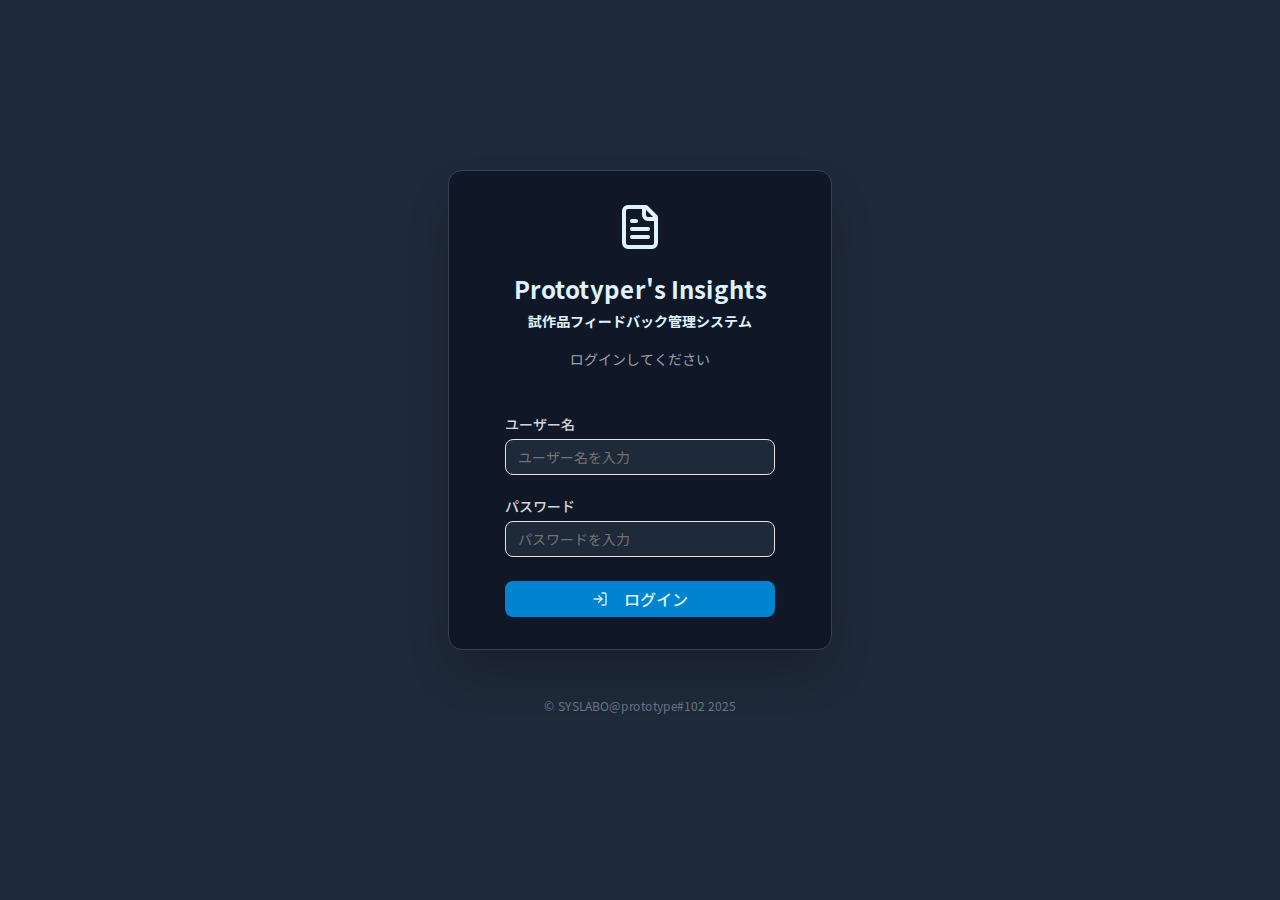
<file: index.html>
<!DOCTYPE html><html lang="ja"><head><meta charSet="utf-8"/><meta name="viewport" content="width=device-width, initial-scale=1"/><link rel="stylesheet" href="/_next/static/css/80b3eba09098af67.css" data-precedence="next"/><link rel="stylesheet" href="/_next/static/css/e86e8d7136a26e69.css" data-precedence="next"/><link rel="preload" as="script" fetchPriority="low" href="/_next/static/chunks/webpack-c0c9c145a24e3e86.js"/><script src="/_next/static/chunks/4bd1b696-a4b9de495e836315.js" async=""></script><script src="/_next/static/chunks/684-78252168d525d223.js" async=""></script><script src="/_next/static/chunks/main-app-f012a60b00acb787.js" async=""></script><script src="/_next/static/chunks/917-fd8271712e1e2eaf.js" async=""></script><script src="/_next/static/chunks/app/page-bf0359cf6de7da4e.js" async=""></script><title>試作品フィードバック管理システム</title><meta name="description" content="試作品のフィードバックを管理し、製品改善を支援するシステム"/><link rel="icon" href="/favicon.ico" type="image/x-icon" sizes="48x48"/><script>document.querySelectorAll('body link[rel="icon"], body link[rel="apple-touch-icon"]').forEach(el => document.head.appendChild(el))</script><script src="/_next/static/chunks/polyfills-42372ed130431b0a.js" noModule=""></script></head><body class="__className_65ff64 antialiased"><main><div class="min-h-screen flex flex-col items-center justify-center bg-gray-800 text-gray-200 p-4"><div data-slot="card" class="text-card-foreground flex flex-col gap-6 rounded-xl w-full max-w-sm p-6 md:p-8 bg-gray-900 border border-gray-700 shadow-2xl"><div data-slot="card-header" class="@container/card-header grid auto-rows-min grid-rows-[auto_auto] items-start gap-1.5 px-6 has-data-[slot=card-action]:grid-cols-[1fr_auto] [.border-b]:pb-6 text-center mb-6"><div class="flex justify-center mb-4"><svg xmlns="http://www.w3.org/2000/svg" width="48" height="48" viewBox="0 0 24 24" fill="none" stroke="currentColor" stroke-width="2" stroke-linecap="round" stroke-linejoin="round" class="lucide lucide-file-text text-sky-100" aria-hidden="true"><path d="M15 2H6a2 2 0 0 0-2 2v16a2 2 0 0 0 2 2h12a2 2 0 0 0 2-2V7Z"></path><path d="M14 2v4a2 2 0 0 0 2 2h4"></path><path d="M10 9H8"></path><path d="M16 13H8"></path><path d="M16 17H8"></path></svg></div><div data-slot="card-title" class="text-2xl font-bold text-sky-100">Prototyper&#x27;s Insights</div><div data-slot="card-title" class="text-sm font-bold text-sky-100">試作品フィードバック管理システム</div><p class="text-gray-400 text-sm mt-3">ログインしてください</p></div><div data-slot="card-content" class="px-6"><form class="space-y-6"><div class="space-y-2"><label data-slot="label" class="flex items-center gap-2 text-sm leading-none font-medium select-none group-data-[disabled=true]:pointer-events-none group-data-[disabled=true]:opacity-50 peer-disabled:cursor-not-allowed peer-disabled:opacity-50 text-gray-300" for="username">ユーザー名</label><input type="text" data-slot="input" class="file:text-foreground placeholder:text-muted-foreground selection:bg-primary selection:text-primary-foreground dark:bg-input/30 flex h-9 w-full min-w-0 rounded-md border px-3 py-1 text-base shadow-xs transition-[color,box-shadow] outline-none file:inline-flex file:h-7 file:border-0 file:bg-transparent file:text-sm file:font-medium disabled:pointer-events-none disabled:cursor-not-allowed disabled:opacity-50 md:text-sm focus-visible:border-ring focus-visible:ring-ring/50 focus-visible:ring-[3px] aria-invalid:ring-destructive/20 dark:aria-invalid:ring-destructive/40 aria-invalid:border-destructive bg-gray-800 border-border-gray-700 focus:ring-sky-500 text-gray-200 placeholder-gray-500" id="username" placeholder="ユーザー名を入力" required="" value=""/></div><div class="space-y-2"><label data-slot="label" class="flex items-center gap-2 text-sm leading-none font-medium select-none group-data-[disabled=true]:pointer-events-none group-data-[disabled=true]:opacity-50 peer-disabled:cursor-not-allowed peer-disabled:opacity-50 text-gray-300" for="password">パスワード</label><input type="password" data-slot="input" class="file:text-foreground placeholder:text-muted-foreground selection:bg-primary selection:text-primary-foreground dark:bg-input/30 flex h-9 w-full min-w-0 rounded-md border px-3 py-1 text-base shadow-xs transition-[color,box-shadow] outline-none file:inline-flex file:h-7 file:border-0 file:bg-transparent file:text-sm file:font-medium disabled:pointer-events-none disabled:cursor-not-allowed disabled:opacity-50 md:text-sm focus-visible:border-ring focus-visible:ring-ring/50 focus-visible:ring-[3px] aria-invalid:ring-destructive/20 dark:aria-invalid:ring-destructive/40 aria-invalid:border-destructive bg-gray-800 border-border-gray-700 focus:ring-sky-500 text-gray-200 placeholder-gray-500" id="password" placeholder="パスワードを入力" required="" value=""/></div><button data-slot="button" class="inline-flex items-center justify-center gap-2 whitespace-nowrap rounded-md font-medium transition-all disabled:pointer-events-none disabled:opacity-50 [&amp;_svg]:pointer-events-none [&amp;_svg:not([class*=&#x27;size-&#x27;])]:size-4 shrink-0 [&amp;_svg]:shrink-0 outline-none focus-visible:border-ring focus-visible:ring-ring/50 focus-visible:ring-[3px] aria-invalid:ring-destructive/20 dark:aria-invalid:ring-destructive/40 aria-invalid:border-destructive shadow-xs h-9 px-4 has-[&gt;svg]:px-3 w-full bg-sky-600 text-sky-100 hover:bg-yellow-500 py-3 text-base" type="submit"><svg xmlns="http://www.w3.org/2000/svg" width="20" height="20" viewBox="0 0 24 24" fill="none" stroke="currentColor" stroke-width="2" stroke-linecap="round" stroke-linejoin="round" class="lucide lucide-log-in mr-2" aria-hidden="true"><path d="M15 3h4a2 2 0 0 1 2 2v14a2 2 0 0 1-2 2h-4"></path><polyline points="10 17 15 12 10 7"></polyline><line x1="15" x2="3" y1="12" y2="12"></line></svg> ログイン</button></form></div></div><footer class="p-4 text-center text-xs text-gray-500 mt-8">© SYSLABO@prototype#102 2025</footer></div></main><!--$--><!--/$--><!--$--><!--/$--><script src="/_next/static/chunks/webpack-c0c9c145a24e3e86.js" async=""></script><script>(self.__next_f=self.__next_f||[]).push([0])</script><script>self.__next_f.push([1,"1:\"$Sreact.fragment\"\n2:I[7555,[],\"\"]\n3:I[1295,[],\"\"]\n4:I[1970,[\"917\",\"static/chunks/917-fd8271712e1e2eaf.js\",\"974\",\"static/chunks/app/page-bf0359cf6de7da4e.js\"],\"default\"]\n5:I[9665,[],\"MetadataBoundary\"]\n7:I[9665,[],\"OutletBoundary\"]\na:I[4911,[],\"AsyncMetadataOutlet\"]\nc:I[9665,[],\"ViewportBoundary\"]\ne:I[6614,[],\"\"]\n:HL[\"/_next/static/css/80b3eba09098af67.css\",\"style\"]\n:HL[\"/_next/static/css/e86e8d7136a26e69.css\",\"style\"]\n"])</script><script>self.__next_f.push([1,"0:{\"P\":null,\"b\":\"74MugnycHsG14_fBqi4vi\",\"p\":\"\",\"c\":[\"\",\"\"],\"i\":false,\"f\":[[[\"\",{\"children\":[\"__PAGE__\",{}]},\"$undefined\",\"$undefined\",true],[\"\",[\"$\",\"$1\",\"c\",{\"children\":[[[\"$\",\"link\",\"0\",{\"rel\":\"stylesheet\",\"href\":\"/_next/static/css/80b3eba09098af67.css\",\"precedence\":\"next\",\"crossOrigin\":\"$undefined\",\"nonce\":\"$undefined\"}],[\"$\",\"link\",\"1\",{\"rel\":\"stylesheet\",\"href\":\"/_next/static/css/e86e8d7136a26e69.css\",\"precedence\":\"next\",\"crossOrigin\":\"$undefined\",\"nonce\":\"$undefined\"}]],[\"$\",\"html\",null,{\"lang\":\"ja\",\"children\":[\"$\",\"body\",null,{\"className\":\"__className_65ff64 antialiased\",\"children\":[\"$\",\"$L2\",null,{\"parallelRouterKey\":\"children\",\"error\":\"$undefined\",\"errorStyles\":\"$undefined\",\"errorScripts\":\"$undefined\",\"template\":[\"$\",\"$L3\",null,{}],\"templateStyles\":\"$undefined\",\"templateScripts\":\"$undefined\",\"notFound\":[[[\"$\",\"title\",null,{\"children\":\"404: This page could not be found.\"}],[\"$\",\"div\",null,{\"style\":{\"fontFamily\":\"system-ui,\\\"Segoe UI\\\",Roboto,Helvetica,Arial,sans-serif,\\\"Apple Color Emoji\\\",\\\"Segoe UI Emoji\\\"\",\"height\":\"100vh\",\"textAlign\":\"center\",\"display\":\"flex\",\"flexDirection\":\"column\",\"alignItems\":\"center\",\"justifyContent\":\"center\"},\"children\":[\"$\",\"div\",null,{\"children\":[[\"$\",\"style\",null,{\"dangerouslySetInnerHTML\":{\"__html\":\"body{color:#000;background:#fff;margin:0}.next-error-h1{border-right:1px solid rgba(0,0,0,.3)}@media (prefers-color-scheme:dark){body{color:#fff;background:#000}.next-error-h1{border-right:1px solid rgba(255,255,255,.3)}}\"}}],[\"$\",\"h1\",null,{\"className\":\"next-error-h1\",\"style\":{\"display\":\"inline-block\",\"margin\":\"0 20px 0 0\",\"padding\":\"0 23px 0 0\",\"fontSize\":24,\"fontWeight\":500,\"verticalAlign\":\"top\",\"lineHeight\":\"49px\"},\"children\":404}],[\"$\",\"div\",null,{\"style\":{\"display\":\"inline-block\"},\"children\":[\"$\",\"h2\",null,{\"style\":{\"fontSize\":14,\"fontWeight\":400,\"lineHeight\":\"49px\",\"margin\":0},\"children\":\"This page could not be found.\"}]}]]}]}]],[]],\"forbidden\":\"$undefined\",\"unauthorized\":\"$undefined\"}]}]}]]}],{\"children\":[\"__PAGE__\",[\"$\",\"$1\",\"c\",{\"children\":[[\"$\",\"main\",null,{\"children\":[\"$\",\"$L4\",null,{}]}],[\"$\",\"$L5\",null,{\"children\":\"$L6\"}],null,[\"$\",\"$L7\",null,{\"children\":[\"$L8\",\"$L9\",[\"$\",\"$La\",null,{\"promise\":\"$@b\"}]]}]]}],{},null,false]},null,false],[\"$\",\"$1\",\"h\",{\"children\":[null,[\"$\",\"$1\",\"HjnDn_GGq0t2BVyWx5_52\",{\"children\":[[\"$\",\"$Lc\",null,{\"children\":\"$Ld\"}],null]}],null]}],false]],\"m\":\"$undefined\",\"G\":[\"$e\",\"$undefined\"],\"s\":false,\"S\":true}\n"])</script><script>self.__next_f.push([1,"f:\"$Sreact.suspense\"\n10:I[4911,[],\"AsyncMetadata\"]\n6:[\"$\",\"$f\",null,{\"fallback\":null,\"children\":[\"$\",\"$L10\",null,{\"promise\":\"$@11\"}]}]\n"])</script><script>self.__next_f.push([1,"9:null\n"])</script><script>self.__next_f.push([1,"d:[[\"$\",\"meta\",\"0\",{\"charSet\":\"utf-8\"}],[\"$\",\"meta\",\"1\",{\"name\":\"viewport\",\"content\":\"width=device-width, initial-scale=1\"}]]\n8:null\n"])</script><script>self.__next_f.push([1,"11:{\"metadata\":[[\"$\",\"title\",\"0\",{\"children\":\"試作品フィードバック管理システム\"}],[\"$\",\"meta\",\"1\",{\"name\":\"description\",\"content\":\"試作品のフィードバックを管理し、製品改善を支援するシステム\"}],[\"$\",\"link\",\"2\",{\"rel\":\"icon\",\"href\":\"/favicon.ico\",\"type\":\"image/x-icon\",\"sizes\":\"48x48\"}]],\"error\":null,\"digest\":\"$undefined\"}\nb:{\"metadata\":\"$11:metadata\",\"error\":null,\"digest\":\"$undefined\"}\n"])</script></body></html>
</file>
<file: _next/static/css/80b3eba09098af67.css>
@font-face{font-family:Noto Sans JP;font-style:normal;font-weight:400;font-display:swap;src:url(/_next/static/media/81225699b484627e-s.woff2) format("woff2");unicode-range:u+25ee8,u+25f23,u+25f5c,u+25fd4,u+25fe0,u+25ffb,u+2600c,u+26017,u+26060,u+260ed,u+26222,u+2626a,u+26270,u+26286,u+2634c,u+26402,u+2667e,u+266b0,u+2671d,u+268dd,u+268ea,u+26951,u+2696f,u+26999,u+269dd,u+26a1e,u+26a58,u+26a8c,u+26ab7,u+26aff,u+26c29,u+26c73,u+26c9e,u+26cdd,u+26e40,u+26e65,u+26f94,u+26ff6-26ff8,u+270f4,u+2710d,u+27139,u+273da-273db,u+273fe,u+27410,u+27449,u+27614-27615,u+27631,u+27684,u+27693,u+2770e,u+27723,u+27752,u+278b2,u+27985,u+279b4,u+27a84,u+27bb3,u+27bbe,u+27bc7,u+27c3c,u+27cb8,u+27d73,u+27da0,u+27e10,u+27eaf,u+27fb7,u+2808a,u+280bb,u+28277,u+28282,u+282f3,u+283cd,u+2840c,u+28455,u+284dc,u+2856b,u+285c8-285c9,u+286d7,u+286fa,u+28946,u+28949,u+2896b,u+28987-28988,u+289ba-289bb,u+28a1e,u+28a29,u+28a43,u+28a71,u+28a99,u+28acd,u+28add,u+28ae4,u+28bc1,u+28bef,u+28cdd,u+28d10,u+28d71,u+28dfb,u+28e0f,u+28e17,u+28e1f,u+28e36,u+28e89,u+28eeb,u+28ef6,u+28f32,u+28ff8,u+292a0,u+292b1,u+29490,u+295cf,u+2967f,u+296f0,u+29719,u+29750,u+29810,u+298c6,u+29a72,u+29d4b,u+29ddb,u+29e15,u+29e3d,u+29e49,u+29e8a,u+29ec4,u+29edb,u+29ee9,u+29fce,u+29fd7,u+2a01a,u+2a02f,u+2a082,u+2a0f9,u+2a190,u+2a2b2,u+2a38c,u+2a437,u+2a5f1,u+2a602,u+2a61a,u+2a6b2,u+2a9e6,u+2b746,u+2b751,u+2b753,u+2b75a,u+2b75c,u+2b765,u+2b776-2b777,u+2b77c,u+2b782,u+2b789,u+2b78b,u+2b78e,u+2b794,u+2b7ac,u+2b7af,u+2b7bd,u+2b7c9,u+2b7cf,u+2b7d2,u+2b7d8,u+2b7f0,u+2b80d,u+2b817,u+2b81a,u+2d544,u+2e278,u+2e569,u+2e6ea,u+2f804,u+2f80f,u+2f815,u+2f818,u+2f81a,u+2f822,u+2f828,u+2f82c,u+2f833,u+2f83f,u+2f846,u+2f852,u+2f862,u+2f86d,u+2f873,u+2f877,u+2f884,u+2f899-2f89a,u+2f8a6,u+2f8ac,u+2f8b2,u+2f8b6,u+2f8d3,u+2f8db-2f8dc,u+2f8e1,u+2f8e5,u+2f8ea,u+2f8ed,u+2f8fc,u+2f903,u+2f90b,u+2f90f,u+2f91a,u+2f920-2f921,u+2f945,u+2f947,u+2f96c,u+2f995,u+2f9d0,u+2f9de-2f9df,u+2f9f4}@font-face{font-family:Noto Sans JP;font-style:normal;font-weight:400;font-display:swap;src:url(/_next/static/media/c60c6dab5d1039a0-s.woff2) format("woff2");unicode-range:u+1f235-1f23b,u+1f240-1f248,u+1f250-1f251,u+2000b,u+20089-2008a,u+200a2,u+200a4,u+200b0,u+200f5,u+20158,u+201a2,u+20213,u+2032b,u+20371,u+20381,u+203f9,u+2044a,u+20509,u+2053f,u+205b1,u+205d6,u+20611,u+20628,u+206ec,u+2074f,u+207c8,u+20807,u+2083a,u+208b9,u+2090e,u+2097c,u+20984,u+2099d,u+20a64,u+20ad3,u+20b1d,u+20b9f,u+20bb7,u+20d45,u+20d58,u+20de1,u+20e64,u+20e6d,u+20e95,u+20f5f,u+21201,u+2123d,u+21255,u+21274,u+2127b,u+212d7,u+212e4,u+212fd,u+2131b,u+21336,u+21344,u+213c4,u+2146d-2146e,u+215d7,u+21647,u+216b4,u+21706,u+21742,u+218bd,u+219c3,u+21a1a,u+21c56,u+21d2d,u+21d45,u+21d62,u+21d78,u+21d92,u+21d9c,u+21da1,u+21db7,u+21de0,u+21e33-21e34,u+21f1e,u+21f76,u+21ffa,u+2217b,u+22218,u+2231e,u+223ad,u+22609,u+226f3,u+2285b,u+228ab,u+2298f,u+22ab8,u+22b46,u+22b4f-22b50,u+22ba6,u+22c1d,u+22c24,u+22de1,u+22e42,u+22feb,u+231b6,u+231c3-231c4,u+231f5,u+23372,u+233cc,u+233d0,u+233d2-233d3,u+233d5,u+233da,u+233df,u+233e4,u+233fe,u+2344a-2344b,u+23451,u+23465,u+234e4,u+2355a,u+23594,u+235c4,u+23638-2363a,u+23647,u+2370c,u+2371c,u+2373f,u+23763-23764,u+237e7,u+237f1,u+237ff,u+23824,u+2383d,u+23a98,u+23c7f,u+23cbe,u+23cfe,u+23d00,u+23d0e,u+23d40,u+23dd3,u+23df9-23dfa,u+23f7e,u+2404b,u+24096,u+24103,u+241c6,u+241fe,u+242ee,u+243bc,u+243d0,u+24629,u+246a5,u+247f1,u+24896,u+248e9,u+24a4d,u+24b56,u+24b6f,u+24c16,u+24d14,u+24e04,u+24e0e,u+24e37,u+24e6a,u+24e8b,u+24ff2,u+2504a,u+25055,u+25122,u+251a9,u+251cd,u+251e5,u+2521e,u+2524c,u+2542e,u+2548e,u+254d9,u+2550e,u+255a7,u+2567f,u+25771,u+257a9,u+257b4,u+25874,u+259c4,u+259cc,u+259d4,u+25ad7,u+25ae3-25ae4,u+25af1,u+25bb2,u+25c4b,u+25c64,u+25da1,u+25e2e,u+25e56,u+25e62,u+25e65,u+25ec2,u+25ed8}@font-face{font-family:Noto Sans JP;font-style:normal;font-weight:400;font-display:swap;src:url(/_next/static/media/2b53d5c8e1d4361f-s.woff2) format("woff2");unicode-range:u+ffd7,u+ffda-ffdc,u+ffe0-ffe2,u+ffe4,u+ffe6,u+ffe8-ffee,u+1f100-1f10c,u+1f110-1f16c,u+1f170-1f1ac,u+1f200-1f202,u+1f210-1f234}@font-face{font-family:Noto Sans JP;font-style:normal;font-weight:400;font-display:swap;src:url(/_next/static/media/460be057f9c545ff-s.woff2) format("woff2");unicode-range:u+fa10,u+fa12-fa6d,u+fb00-fb04,u+fe10-fe19,u+fe30-fe42,u+fe44-fe52,u+fe54-fe66,u+fe68-fe6b,u+ff02,u+ff04,u+ff07,u+ff51,u+ff5b,u+ff5d,u+ff5f-ff60,u+ff66,u+ff69,u+ff87,u+ffa1-ffbe,u+ffc2-ffc7,u+ffca-ffcf,u+ffd2-ffd6}@font-face{font-family:Noto Sans JP;font-style:normal;font-weight:400;font-display:swap;src:url(/_next/static/media/ee97138181dc4f5d-s.woff2) format("woff2");unicode-range:u+f92d-f959,u+f95b-f9f2,u+f9f4-fa0b,u+fa0e-fa0f}@font-face{font-family:Noto Sans JP;font-style:normal;font-weight:400;font-display:swap;src:url(/_next/static/media/b918547d75fe022d-s.woff2) format("woff2");unicode-range:u+9e8b-9e8c,u+9e8e-9e8f,u+9e91-9e92,u+9e95-9e96,u+9e98,u+9e9b,u+9e9d-9e9e,u+9ea4-9ea5,u+9ea8-9eaa,u+9eac-9eb0,u+9eb3-9eb5,u+9eb8,u+9ebc-9ebf,u+9ec3,u+9ec6,u+9ec8,u+9ecb-9ecd,u+9ecf-9ed1,u+9ed4-9ed5,u+9ed8,u+9edb-9ee0,u+9ee4-9ee5,u+9ee7-9ee8,u+9eec-9ef2,u+9ef4-9ef9,u+9efb-9eff,u+9f02-9f03,u+9f07-9f09,u+9f0e-9f12,u+9f14-9f17,u+9f19-9f1b,u+9f1f-9f22,u+9f26,u+9f2a-9f2c,u+9f2f,u+9f31-9f32,u+9f34,u+9f37,u+9f39-9f3a,u+9f3c-9f3f,u+9f41,u+9f43-9f47,u+9f4a,u+9f4e-9f50,u+9f52-9f58,u+9f5a,u+9f5d-9f61,u+9f63,u+9f66-9f6a,u+9f6c-9f73,u+9f75-9f77,u+9f7a,u+9f7d,u+9f7f,u+9f8f-9f92,u+9f94-9f97,u+9f99,u+9f9c-9fa3,u+9fa5,u+9fb4,u+9fbc-9fc2,u+9fc4,u+9fc6,u+9fcc,u+f900-f92c}@font-face{font-family:Noto Sans JP;font-style:normal;font-weight:400;font-display:swap;src:url(/_next/static/media/0b782537e27bafde-s.woff2) format("woff2");unicode-range:u+9c3e,u+9c41,u+9c43-9c4a,u+9c4e-9c50,u+9c52-9c54,u+9c56,u+9c58,u+9c5a-9c61,u+9c63,u+9c65,u+9c67-9c6b,u+9c6d-9c6e,u+9c70,u+9c72,u+9c75-9c78,u+9c7a-9c7c,u+9ce6-9ce7,u+9ceb-9cec,u+9cf0,u+9cf2,u+9cf6-9cf7,u+9cf9,u+9d02-9d03,u+9d06-9d09,u+9d0b,u+9d0e,u+9d11-9d12,u+9d15,u+9d17-9d18,u+9d1b-9d1f,u+9d23,u+9d26,u+9d2a-9d2c,u+9d2f-9d30,u+9d32-9d34,u+9d3a,u+9d3c-9d3f,u+9d41-9d48,u+9d4a,u+9d50-9d54,u+9d59,u+9d5d-9d65,u+9d69-9d6c,u+9d6f-9d70,u+9d72-9d73,u+9d76-9d77,u+9d7a-9d7c,u+9d7e,u+9d83-9d84,u+9d86-9d87,u+9d89-9d8a,u+9d8d-9d8e,u+9d92-9d93,u+9d95-9d9a,u+9da1,u+9da4,u+9da9-9dac,u+9dae,u+9db1-9db2,u+9db5,u+9db8-9dbd,u+9dbf-9dc4,u+9dc6-9dc7,u+9dc9-9dca,u+9dcf,u+9dd3-9dd7,u+9dd9-9dda,u+9dde-9de0,u+9de3,u+9de5-9de7,u+9de9,u+9deb,u+9ded-9df0,u+9df3-9df4,u+9df8,u+9dfd-9dfe,u+9e02,u+9e07,u+9e0a,u+9e0d-9e0e,u+9e10-9e12,u+9e15-9e16,u+9e19-9e1f,u+9e75,u+9e79-9e7d,u+9e80-9e85,u+9e87-9e88}@font-face{font-family:Noto Sans JP;font-style:normal;font-weight:400;font-display:swap;src:url(/_next/static/media/96462d648a586017-s.woff2) format("woff2");unicode-range:u+9ae5-9ae7,u+9ae9,u+9aeb-9aec,u+9aee-9aef,u+9af1-9af5,u+9af7,u+9af9-9afb,u+9afd,u+9aff-9b06,u+9b08-9b09,u+9b0b-9b0e,u+9b10,u+9b12,u+9b16,u+9b18-9b1d,u+9b1f-9b20,u+9b22-9b23,u+9b25-9b2f,u+9b32-9b35,u+9b37,u+9b39-9b3b,u+9b3d,u+9b43-9b44,u+9b48,u+9b4b-9b4f,u+9b51,u+9b55-9b58,u+9b5b,u+9b5e,u+9b61,u+9b63,u+9b65-9b66,u+9b68,u+9b6a-9b6f,u+9b72-9b79,u+9b7f-9b80,u+9b83-9b87,u+9b89-9b8b,u+9b8d,u+9b8f-9b94,u+9b96-9b97,u+9b9a,u+9b9d-9ba0,u+9ba6-9ba7,u+9ba9-9baa,u+9bac,u+9bb0-9bb2,u+9bb4,u+9bb7-9bb9,u+9bbb-9bbc,u+9bbe-9bc1,u+9bc6-9bc8,u+9bca,u+9bce-9bd2,u+9bd4,u+9bd7-9bd8,u+9bdd,u+9bdf,u+9be1-9be5,u+9be7,u+9bea-9beb,u+9bee-9bf3,u+9bf5,u+9bf7-9bfa,u+9bfd,u+9bff-9c00,u+9c02,u+9c04,u+9c06,u+9c08-9c0d,u+9c0f-9c16,u+9c18-9c1e,u+9c21-9c2a,u+9c2d-9c32,u+9c35-9c37,u+9c39-9c3a,u+9c3d}@font-face{font-family:Noto Sans JP;font-style:normal;font-weight:400;font-display:swap;src:url(/_next/static/media/317acfb7a7fd9ef4-s.woff2) format("woff2");unicode-range:u+98eb,u+98ed-98ee,u+98f0-98f1,u+98f3,u+98f6,u+9902,u+9907-9909,u+9911-9912,u+9914-9918,u+991a-9922,u+9924,u+9926-9927,u+992b-992c,u+992e,u+9931-9935,u+9939-993e,u+9940-9942,u+9945-9949,u+994b-994e,u+9950-9952,u+9954-9955,u+9958-9959,u+995b-995c,u+995e-9960,u+9963,u+9997-9998,u+999b,u+999d-999f,u+99a3,u+99a5-99a6,u+99a8,u+99ad-99ae,u+99b0-99b2,u+99b5,u+99b9-99ba,u+99bc-99bd,u+99bf,u+99c1,u+99c3,u+99c8-99c9,u+99d1,u+99d3-99d5,u+99d8-99df,u+99e1-99e2,u+99e7,u+99ea-99ee,u+99f0-99f2,u+99f4-99f5,u+99f8-99f9,u+99fb-99fe,u+9a01-9a05,u+9a08,u+9a0a-9a0c,u+9a0f-9a11,u+9a16,u+9a1a,u+9a1e,u+9a20,u+9a22-9a24,u+9a27,u+9a2b,u+9a2d-9a2e,u+9a31,u+9a33,u+9a35-9a38,u+9a3e,u+9a40-9a45,u+9a47,u+9a4a-9a4e,u+9a51-9a52,u+9a54-9a58,u+9a5b,u+9a5d,u+9a5f,u+9a62,u+9a64-9a65,u+9a69-9a6c,u+9aaa,u+9aac-9ab0,u+9ab2,u+9ab4-9ab7,u+9ab9,u+9abb-9ac1,u+9ac3,u+9ac6,u+9ac8,u+9ace-9ad3,u+9ad5-9ad7,u+9adb-9adc,u+9ade-9ae0,u+9ae2-9ae4}@font-face{font-family:Noto Sans JP;font-style:normal;font-weight:400;font-display:swap;src:url(/_next/static/media/a347360fd731f8bd-s.woff2) format("woff2");unicode-range:u+971d,u+9721-9724,u+9728,u+972a,u+9730-9731,u+9733,u+9736,u+9738-9739,u+973b,u+973d-973e,u+9741-9744,u+9746-974a,u+974d-974f,u+9751,u+9755,u+9757-9758,u+975a-975c,u+9760-9761,u+9763-9764,u+9766-9768,u+976a-976b,u+976e,u+9771,u+9773,u+9776-977d,u+977f-9781,u+9785-9786,u+9789,u+978b,u+978f-9790,u+9795-9797,u+9799-979a,u+979c,u+979e-97a0,u+97a2-97a3,u+97a6,u+97a8,u+97ab-97ac,u+97ae,u+97b1-97b6,u+97b8-97ba,u+97bc,u+97be-97bf,u+97c1,u+97c3-97ce,u+97d0-97d1,u+97d4,u+97d7-97d9,u+97db-97de,u+97e0-97e1,u+97e4,u+97e6,u+97ed-97ef,u+97f1-97f2,u+97f4-97f8,u+97fa,u+9804,u+9807,u+980a,u+980c-980f,u+9814,u+9816-9817,u+9819-981a,u+981c,u+981e,u+9820-9821,u+9823-9826,u+982b,u+982e-9830,u+9832-9835,u+9837,u+9839,u+983d-983e,u+9844,u+9846-9847,u+984a-984b,u+984f,u+9851-9853,u+9856-9857,u+9859-985b,u+9862-9863,u+9865-9866,u+986a-986c,u+986f-9871,u+9873-9875,u+98aa-98ab,u+98ad-98ae,u+98b0-98b1,u+98b4,u+98b6-98b8,u+98ba-98bc,u+98bf,u+98c2-98c8,u+98cb-98cc,u+98ce,u+98dc,u+98de,u+98e0-98e1,u+98e3,u+98e5-98e7,u+98e9-98ea}@font-face{font-family:Noto Sans JP;font-style:normal;font-weight:400;font-display:swap;src:url(/_next/static/media/c0891ead9904f94c-s.woff2) format("woff2");unicode-range:u+944a,u+944c,u+9452-9453,u+9455,u+9459-945c,u+945e-9463,u+9468,u+946a-946b,u+946d-9472,u+9475,u+9477,u+947c-947f,u+9481,u+9483-9485,u+9578-9579,u+957e-957f,u+9582,u+9584,u+9586-9588,u+958a,u+958c-958f,u+9592,u+9594,u+9596,u+9598-9599,u+959d-95a1,u+95a4,u+95a6-95a9,u+95ab-95ad,u+95b1,u+95b4,u+95b6,u+95b9-95bf,u+95c3,u+95c6,u+95c8-95cd,u+95d0-95d6,u+95d9-95da,u+95dc-95e2,u+95e4-95e6,u+95e8,u+961d-961e,u+9621-9622,u+9624-9626,u+9628,u+962c,u+962e-962f,u+9631,u+9633-9634,u+9637-963a,u+963c-963d,u+9641-9642,u+964b-964c,u+964f,u+9652,u+9654,u+9656-9658,u+965c-965f,u+9661,u+9666,u+966a,u+966c,u+966e,u+9672,u+9674,u+9677,u+967b-967c,u+967e-967f,u+9681-9684,u+9689,u+968b,u+968d,u+9691,u+9695-9698,u+969a,u+969d,u+969f,u+96a4-96aa,u+96ae-96b4,u+96b6,u+96b8-96bb,u+96bd,u+96c1,u+96c9-96cb,u+96cd-96ce,u+96d2,u+96d5-96d6,u+96d8-96da,u+96dc-96df,u+96e9,u+96ef,u+96f1,u+96f9-96fa,u+9702-9706,u+9708-9709,u+970d-970f,u+9711,u+9713-9714,u+9716,u+9719-971b}@font-face{font-family:Noto Sans JP;font-style:normal;font-weight:400;font-display:swap;src:url(/_next/static/media/cf345c3ff1217bac-s.woff2) format("woff2");unicode-range:u+92bc-92bd,u+92bf-92c3,u+92c5-92c8,u+92cb-92d0,u+92d2-92d3,u+92d5,u+92d7-92d9,u+92dc-92dd,u+92df-92e1,u+92e3-92e5,u+92e7-92ea,u+92ec,u+92ee,u+92f0,u+92f2,u+92f7-92fb,u+92ff-9300,u+9302,u+9304,u+9308,u+930d,u+930f-9311,u+9314-9315,u+9318-931a,u+931c-931f,u+9321-9325,u+9327-932b,u+932e,u+9333-9337,u+933a-933b,u+9344,u+9347-934a,u+934d,u+9350-9352,u+9354-9358,u+935a,u+935c,u+935e,u+9360,u+9364-9365,u+9367,u+9369-936d,u+936f-9371,u+9373-9374,u+9376,u+937a,u+937d-9382,u+9388,u+938a-938b,u+938d,u+938f,u+9392,u+9394-9395,u+9397-9398,u+939a-939b,u+939e,u+93a1,u+93a3-93a4,u+93a6,u+93a8-93a9,u+93ab-93ad,u+93b0,u+93b4-93b6,u+93b9-93bb,u+93c1,u+93c3-93cd,u+93d0-93d1,u+93d3,u+93d6-93d9,u+93dc-93df,u+93e2,u+93e4-93e8,u+93f1,u+93f5,u+93f7-93fb,u+93fd,u+9401-9404,u+9407-9409,u+940d-9410,u+9413-9417,u+9419-941a,u+941f,u+9421,u+942b,u+942e-942f,u+9431-9434,u+9436,u+9438,u+943a-943b,u+943d,u+943f,u+9441,u+9443-9445,u+9448}@font-face{font-family:Noto Sans JP;font-style:normal;font-weight:400;font-display:swap;src:url(/_next/static/media/712ddbd38f8e6e55-s.woff2) format("woff2");unicode-range:u+9143,u+9146-914c,u+914f,u+9153,u+9156-915b,u+9161,u+9163-9165,u+9167,u+9169,u+916d,u+9172-9174,u+9179-917b,u+9181-9183,u+9185-9187,u+9189-918b,u+918e,u+9191,u+9193-9195,u+9197-9198,u+919e,u+91a1-91a2,u+91a6,u+91a8,u+91aa-91b6,u+91ba-91bd,u+91bf-91c6,u+91c9,u+91cb,u+91d0,u+91d3-91d4,u+91d6-91d7,u+91d9-91db,u+91de-91df,u+91e1,u+91e4-91e6,u+91e9-91ea,u+91ec-91f1,u+91f5-91f7,u+91f9,u+91fb-91fd,u+91ff-9201,u+9204-9207,u+9209-920a,u+920c,u+920e,u+9210-9218,u+921c-921e,u+9223-9226,u+9228-9229,u+922c,u+922e-9230,u+9233,u+9235-923a,u+923c,u+923e-9240,u+9242-9243,u+9245-924b,u+924d-9251,u+9256-925a,u+925c-925e,u+9260-9261,u+9264-9269,u+926e-9270,u+9275-9279,u+927b-927f,u+9288-928a,u+928d-928e,u+9291-9293,u+9295-9297,u+9299,u+929b-929c,u+929f-92a0,u+92a4-92a5,u+92a7-92a8,u+92ab,u+92af,u+92b2-92b3,u+92b6-92bb}@font-face{font-family:Noto Sans JP;font-style:normal;font-weight:400;font-display:swap;src:url(/_next/static/media/c6b48c949aa0b94a-s.woff2) format("woff2");unicode-range:u+8f52-8f55,u+8f57-8f58,u+8f5c-8f5e,u+8f61-8f66,u+8f9c-8f9d,u+8f9f-8fa2,u+8fa4-8fa8,u+8fad-8faf,u+8fb4-8fb8,u+8fbe,u+8fc0-8fc2,u+8fc6,u+8fc8,u+8fca-8fcb,u+8fcd,u+8fd0,u+8fd2-8fd3,u+8fd5,u+8fda,u+8fe0,u+8fe2-8fe5,u+8fe8-8fea,u+8fed-8fef,u+8ff1,u+8ff4-8ff6,u+8ff8-8ffb,u+8ffe,u+9002,u+9004-9005,u+9008,u+900b-900e,u+9011,u+9013,u+9015-9016,u+9018,u+901b,u+901e,u+9021,u+9027-902a,u+902c-902d,u+902f,u+9033-9037,u+9039,u+903c,u+903e-903f,u+9041,u+9043-9044,u+9049,u+904c,u+904f-9052,u+9056,u+9058,u+905b-905e,u+9062,u+9066-9068,u+906c,u+906f-9070,u+9072,u+9074,u+9076,u+9079,u+9080-9083,u+9085,u+9087-9088,u+908b-908c,u+908e-9090,u+9095,u+9097-9099,u+909b,u+90a0-90a2,u+90a5,u+90a8,u+90af-90b6,u+90bd-90be,u+90c3-90c5,u+90c7-90c9,u+90cc,u+90d2,u+90d5,u+90d7-90d9,u+90db-90df,u+90e2,u+90e4-90e5,u+90eb,u+90ef-90f0,u+90f2,u+90f4,u+90f6,u+90fe-9100,u+9102,u+9104-9106,u+9108,u+910d,u+9110,u+9112,u+9114-911a,u+911c,u+911e,u+9120,u+9122-9123,u+9125,u+9127,u+9129,u+912d-9132,u+9134,u+9136-9137,u+9139-913a,u+913c-913d}@font-face{font-family:Noto Sans JP;font-style:normal;font-weight:400;font-display:swap;src:url(/_next/static/media/7fa1502148328267-s.woff2) format("woff2");unicode-range:u+8dc0,u+8dc2,u+8dc5-8dc8,u+8dca-8dcc,u+8dce-8dcf,u+8dd1,u+8dd4-8dd7,u+8dd9-8ddb,u+8ddf,u+8de3-8de5,u+8de7,u+8dea-8dec,u+8df0-8df2,u+8df4,u+8dfc-8dfd,u+8dff,u+8e01,u+8e04-8e06,u+8e08-8e09,u+8e0b-8e0c,u+8e10-8e11,u+8e14,u+8e16,u+8e1d-8e23,u+8e26-8e27,u+8e30-8e31,u+8e33-8e39,u+8e3d,u+8e40-8e42,u+8e44,u+8e47-8e50,u+8e54-8e55,u+8e59,u+8e5b-8e64,u+8e69,u+8e6c-8e6d,u+8e6f-8e72,u+8e75-8e77,u+8e79-8e7c,u+8e81-8e85,u+8e89,u+8e8b,u+8e90-8e95,u+8e98-8e9b,u+8e9d-8e9e,u+8ea1-8ea2,u+8ea7,u+8ea9-8eaa,u+8eac-8eb1,u+8eb3,u+8eb5-8eb6,u+8eba-8ebb,u+8ebe,u+8ec0-8ec1,u+8ec3-8ec8,u+8ecb,u+8ecf,u+8ed1,u+8ed4,u+8edb-8edc,u+8ee3,u+8ee8,u+8eeb,u+8eed-8eee,u+8ef0-8ef1,u+8ef7,u+8ef9-8efc,u+8efe,u+8f00,u+8f02,u+8f05,u+8f07-8f08,u+8f0a,u+8f0f-8f10,u+8f12-8f13,u+8f15-8f19,u+8f1b-8f1c,u+8f1e-8f21,u+8f23,u+8f25-8f28,u+8f2b-8f2f,u+8f33-8f37,u+8f39-8f3b,u+8f3e,u+8f40-8f43,u+8f45-8f47,u+8f49-8f4a,u+8f4c-8f4f,u+8f51}@font-face{font-family:Noto Sans JP;font-style:normal;font-weight:400;font-display:swap;src:url(/_next/static/media/af06b7be4fed8d0c-s.woff2) format("woff2");unicode-range:u+8b2d,u+8b30,u+8b37,u+8b3c,u+8b3e,u+8b41-8b46,u+8b48-8b49,u+8b4c-8b4f,u+8b51-8b54,u+8b56,u+8b59,u+8b5b,u+8b5e-8b5f,u+8b63,u+8b69,u+8b6b-8b6d,u+8b6f,u+8b71,u+8b74,u+8b76,u+8b78-8b79,u+8b7c-8b81,u+8b84-8b85,u+8b8a-8b8f,u+8b92-8b96,u+8b99-8b9a,u+8b9c-8ba0,u+8c38-8c3a,u+8c3d-8c3f,u+8c41,u+8c45,u+8c47-8c49,u+8c4b-8c4c,u+8c4e-8c51,u+8c53-8c55,u+8c57-8c59,u+8c5b,u+8c5d,u+8c62-8c64,u+8c66,u+8c68-8c69,u+8c6b-8c6d,u+8c73,u+8c75-8c76,u+8c78,u+8c7a-8c7c,u+8c7e,u+8c82,u+8c85-8c87,u+8c89-8c8b,u+8c8d-8c8e,u+8c90,u+8c92-8c94,u+8c98-8c99,u+8c9b-8c9c,u+8c9f,u+8ca4,u+8cad-8cae,u+8cb2-8cb3,u+8cb6,u+8cb9-8cba,u+8cbd,u+8cc1-8cc2,u+8cc4-8cc6,u+8cc8-8cc9,u+8ccb,u+8ccd-8ccf,u+8cd2,u+8cd5-8cd6,u+8cd9-8cda,u+8cdd,u+8ce1,u+8ce3-8ce4,u+8ce6,u+8ce8,u+8cec,u+8cef-8cf2,u+8cf4-8cf5,u+8cf7-8cf8,u+8cfa-8cfb,u+8cfd-8cff,u+8d01,u+8d03-8d04,u+8d07,u+8d09-8d0b,u+8d0d-8d10,u+8d12-8d14,u+8d16-8d17,u+8d1b-8d1d,u+8d65,u+8d67,u+8d69,u+8d6b-8d6e,u+8d71,u+8d73,u+8d76,u+8d7f,u+8d81-8d82,u+8d84,u+8d88,u+8d8d,u+8d90-8d91,u+8d95,u+8d99,u+8d9e-8da0,u+8da6,u+8da8,u+8dab-8dac,u+8daf,u+8db2,u+8db5,u+8db7,u+8db9-8dbc,u+8dbe}@font-face{font-family:Noto Sans JP;font-style:normal;font-weight:400;font-display:swap;src:url(/_next/static/media/eac7b504f6d6c314-s.woff2) format("woff2");unicode-range:u+8973-8975,u+8977,u+897a-897e,u+8980,u+8983,u+8988-898a,u+898d,u+8990,u+8993-8995,u+8998,u+899b-899c,u+899f-89a1,u+89a5-89a6,u+89a9,u+89ac,u+89af-89b0,u+89b2,u+89b4-89b7,u+89ba,u+89bc-89bd,u+89bf-89c1,u+89d4-89d8,u+89da,u+89dc-89dd,u+89e5,u+89e7,u+89e9,u+89eb,u+89ed,u+89f1,u+89f3-89f4,u+89f6,u+89f8-89f9,u+89fd,u+89ff,u+8a01,u+8a04-8a05,u+8a07,u+8a0c,u+8a0f-8a12,u+8a14-8a16,u+8a1b,u+8a1d-8a1e,u+8a20-8a22,u+8a24-8a26,u+8a2b-8a2c,u+8a2f,u+8a35-8a37,u+8a3b,u+8a3d-8a3e,u+8a40-8a41,u+8a43,u+8a45-8a49,u+8a4d-8a4e,u+8a51-8a54,u+8a56-8a58,u+8a5b-8a5d,u+8a61-8a62,u+8a65,u+8a67,u+8a6c-8a6d,u+8a75-8a77,u+8a79-8a7c,u+8a7e-8a80,u+8a82-8a86,u+8a8b,u+8a8f-8a92,u+8a96-8a97,u+8a99-8a9a,u+8a9f,u+8aa1,u+8aa3,u+8aa5-8aaa,u+8aae-8aaf,u+8ab3,u+8ab6-8ab7,u+8abb-8abc,u+8abe,u+8ac2-8ac4,u+8ac6,u+8ac8-8aca,u+8acc-8acd,u+8ad0-8ad1,u+8ad3-8ad5,u+8ad7,u+8ada-8ae2,u+8ae4,u+8ae7,u+8aeb-8aec,u+8aee,u+8af0-8af1,u+8af3-8af7,u+8afa,u+8afc,u+8aff,u+8b01-8b02,u+8b04-8b07,u+8b0a-8b0d,u+8b0f-8b11,u+8b14,u+8b16,u+8b1a,u+8b1c,u+8b1e-8b20,u+8b26,u+8b28,u+8b2b-8b2c}@font-face{font-family:Noto Sans JP;font-style:normal;font-weight:400;font-display:swap;src:url(/_next/static/media/022dd37e2f08cdd6-s.woff2) format("woff2");unicode-range:u+87e2-87e6,u+87ea-87ed,u+87ef,u+87f1,u+87f3,u+87f5-87f8,u+87fa-87fb,u+87fe-87ff,u+8801,u+8803,u+8805-8807,u+8809-880b,u+880d-8816,u+8818-881c,u+881e-881f,u+8821-8822,u+8827-8828,u+882d-882e,u+8830-8832,u+8835-8836,u+8839-883c,u+8841-8845,u+8848-884b,u+884d-884e,u+8851-8852,u+8855-8856,u+8858-885a,u+885c,u+885e-8860,u+8862,u+8864,u+8869,u+886b,u+886e-886f,u+8871-8872,u+8875,u+8877,u+8879,u+887b,u+887d-887e,u+8880-8882,u+8888,u+888d,u+8892,u+8897-889c,u+889e-88a0,u+88a2,u+88a4,u+88a8,u+88aa,u+88ae,u+88b0-88b1,u+88b5,u+88b7,u+88ba,u+88bc-88c0,u+88c3-88c4,u+88c6,u+88ca-88ce,u+88d1-88d4,u+88d8-88d9,u+88db,u+88dd-88e1,u+88e7-88e8,u+88ef-88f2,u+88f4-88f5,u+88f7,u+88f9,u+88fc,u+8901-8902,u+8904,u+8906,u+890a,u+890c-890f,u+8913,u+8915-8916,u+8918-891a,u+891c-891e,u+8920,u+8925-8928,u+892a-892b,u+8930-8932,u+8935-893b,u+893e,u+8940-8946,u+8949,u+894c-894d,u+894f,u+8952,u+8956-8957,u+895a-895c,u+895e,u+8960-8964,u+8966,u+896a-896b,u+896d-8970}@font-face{font-family:Noto Sans JP;font-style:normal;font-weight:400;font-display:swap;src:url(/_next/static/media/b0f2cb8585af4651-s.woff2) format("woff2");unicode-range:u+8655-8659,u+865b,u+865d-8664,u+8667,u+8669,u+866c,u+866f,u+8671,u+8675-8677,u+867a-867b,u+867d,u+8687-8689,u+868b-868d,u+8691,u+8693,u+8695-8696,u+8698,u+869a,u+869c-869d,u+86a1,u+86a3-86a4,u+86a6-86ab,u+86ad,u+86af-86b1,u+86b3-86b9,u+86bf-86c1,u+86c3-86c6,u+86c9,u+86cb,u+86ce,u+86d1-86d2,u+86d4-86d5,u+86d7,u+86da,u+86dc,u+86de-86e0,u+86e3-86e7,u+86e9,u+86ec-86ed,u+86ef,u+86f8-86fe,u+8700,u+8703-870b,u+870d-8714,u+8719-871a,u+871e-871f,u+8721-8723,u+8725,u+8728-8729,u+872e-872f,u+8731-8732,u+8734,u+8737,u+8739-8740,u+8743,u+8745,u+8749,u+874b-874e,u+8751,u+8753,u+8755,u+8757-8759,u+875d,u+875f-8761,u+8763-8766,u+8768,u+876a,u+876e-876f,u+8771-8772,u+8774,u+8778,u+877b-877c,u+877f,u+8782-8789,u+878b-878c,u+878e,u+8790,u+8793,u+8795,u+8797-8799,u+879e-87a0,u+87a2-87a3,u+87a7,u+87ab-87af,u+87b1,u+87b3,u+87b5,u+87bb,u+87bd-87c1,u+87c4,u+87c6-87cb,u+87ce,u+87d0,u+87d2,u+87d5-87d6,u+87d9-87da,u+87dc,u+87df-87e0}@font-face{font-family:Noto Sans JP;font-style:normal;font-weight:400;font-display:swap;src:url(/_next/static/media/75402959356e5d7b-s.woff2) format("woff2");unicode-range:u+84b4,u+84b9-84bb,u+84bd-84c2,u+84c6-84ca,u+84cc-84d1,u+84d3,u+84d6,u+84d9-84da,u+84dc,u+84e7,u+84ea,u+84ec,u+84ef-84f2,u+84f4,u+84f7,u+84fa-84fd,u+84ff-8500,u+8502-8503,u+8506-8507,u+850c,u+850e,u+8510,u+8514-8515,u+8517-8518,u+851a-851c,u+851e-851f,u+8521-8525,u+8527,u+852a-852c,u+852f,u+8532-8534,u+8536,u+853e-8541,u+8543,u+8546,u+8548,u+854a-854b,u+854f-8553,u+8555-855a,u+855c-8564,u+8569-856b,u+856d,u+856f,u+8577,u+8579-857b,u+857d-8581,u+8585-8586,u+8588-858c,u+858f-8591,u+8593,u+8597-8598,u+859b-859d,u+859f-85a0,u+85a2,u+85a4-85a5,u+85a7-85a8,u+85ad-85b0,u+85b4,u+85b6-85ba,u+85bc-85bf,u+85c1-85c2,u+85c7,u+85c9-85cb,u+85ce-85d0,u+85d5,u+85d8-85da,u+85dc,u+85df-85e1,u+85e5-85e6,u+85e8,u+85ed,u+85f3-85f4,u+85f6-85f7,u+85f9-85fa,u+85fc,u+85fe-8600,u+8602,u+8604-8606,u+860a-860b,u+860d-860e,u+8610-8613,u+8616-861b,u+861e,u+8621-8622,u+8624,u+8627,u+8629,u+862f-8630,u+8636,u+8638-863a,u+863c-863d,u+863f-8642,u+8646,u+864d,u+8652-8654}@font-face{font-family:Noto Sans JP;font-style:normal;font-weight:400;font-display:swap;src:url(/_next/static/media/165d1bec4903bc8a-s.woff2) format("woff2");unicode-range:u+82e8,u+82ea,u+82ed,u+82ef,u+82f3-82f4,u+82f6-82f7,u+82f9,u+82fb,u+82fd-82fe,u+8300-8301,u+8303,u+8306-8308,u+830a-830c,u+8316-8318,u+831b,u+831d-831f,u+8321-8323,u+832b-8335,u+8337,u+833a,u+833c-833d,u+8340,u+8342-8347,u+834a,u+834d-8351,u+8353-8357,u+835a,u+8362-8363,u+8370,u+8373,u+8375,u+8378,u+837c-837d,u+837f-8380,u+8382,u+8384-8387,u+838a,u+838d-838e,u+8392-8396,u+8398-83a0,u+83a2,u+83a6-83ad,u+83b1,u+83b5,u+83bd-83c1,u+83c7,u+83c9,u+83ce-83d1,u+83d4,u+83d6,u+83d8,u+83dd,u+83df-83e1,u+83e5,u+83e8,u+83ea-83eb,u+83f0,u+83f2,u+83f4,u+83f6-83f9,u+83fb-83fd,u+8401,u+8403-8404,u+8406-8407,u+840a-840b,u+840d,u+840f,u+8411,u+8413,u+8415,u+8417,u+8419,u+8420,u+8422,u+842a,u+842f,u+8431,u+8435,u+8438-8439,u+843c,u+8445-8448,u+844a,u+844d-844f,u+8451-8452,u+8456,u+8458-845a,u+845c,u+845f-8462,u+8464-8467,u+8469-846b,u+846d-8470,u+8473-8474,u+8476-847a,u+847c-847d,u+8481-8482,u+8484-8485,u+848b,u+8490,u+8492-8493,u+8495,u+8497,u+849c,u+849e-849f,u+84a1,u+84a6,u+84a8-84aa,u+84ad,u+84af,u+84b1}@font-face{font-family:Noto Sans JP;font-style:normal;font-weight:400;font-display:swap;src:url(/_next/static/media/308090c1282598c4-s.woff2) format("woff2");unicode-range:u+814a,u+814c,u+8151-8153,u+8157,u+815f-8161,u+8165-8169,u+816d-816f,u+8171,u+8173-8174,u+8177,u+8180-8186,u+8188,u+818a-818b,u+818e,u+8190,u+8193,u+8195-8196,u+8198,u+819b,u+819e,u+81a0,u+81a2,u+81a4,u+81a9,u+81ae,u+81b0,u+81b2,u+81b4-81b5,u+81b8,u+81ba-81bb,u+81bd-81be,u+81c0-81c3,u+81c5-81c6,u+81c8-81cb,u+81cd-81cf,u+81d1,u+81d5-81db,u+81dd-81e1,u+81e4-81e5,u+81e7,u+81eb-81ec,u+81ef-81f2,u+81f5-81f6,u+81f8-81fb,u+81fd-8205,u+8209-820b,u+820d,u+820f,u+8212-8214,u+8216,u+8219-821d,u+8221-8222,u+8228-8229,u+822b,u+822e,u+8232-8235,u+8237-8238,u+823a,u+823c,u+8240,u+8243-8246,u+8249,u+824b,u+824e-824f,u+8251,u+8256-825a,u+825c-825d,u+825f-8260,u+8262-8264,u+8267-8268,u+826a-826b,u+826d-826e,u+8271,u+8274,u+8277,u+8279,u+827b,u+827d-8281,u+8283-8284,u+8287,u+8289-828a,u+828d-828e,u+8291-8294,u+8296,u+8298-829b,u+829f-82a1,u+82a3-82a4,u+82a7-82ac,u+82ae,u+82b0,u+82b2,u+82b4,u+82b7,u+82ba-82bc,u+82be-82bf,u+82c5-82c6,u+82d0,u+82d2-82d3,u+82d5,u+82d9-82da,u+82dc,u+82de-82e4,u+82e7}@font-face{font-family:Noto Sans JP;font-style:normal;font-weight:400;font-display:swap;src:url(/_next/static/media/924632e82f71afa9-s.woff2) format("woff2");unicode-range:u+7f77-7f79,u+7f7d-7f80,u+7f82-7f83,u+7f86-7f88,u+7f8b-7f8d,u+7f8f-7f91,u+7f94,u+7f96-7f97,u+7f9a,u+7f9c-7f9d,u+7fa1-7fa3,u+7fa6,u+7faa,u+7fad-7faf,u+7fb2,u+7fb4,u+7fb6,u+7fb8-7fb9,u+7fbc,u+7fbf-7fc0,u+7fc3,u+7fc5-7fc6,u+7fc8,u+7fca,u+7fce-7fcf,u+7fd5,u+7fdb,u+7fdf,u+7fe1,u+7fe3,u+7fe5-7fe6,u+7fe8-7fe9,u+7feb-7fec,u+7fee-7ff0,u+7ff2-7ff3,u+7ff9-7ffa,u+7ffd-7fff,u+8002,u+8004,u+8006-8008,u+800a-800f,u+8011-8014,u+8016,u+8018-8019,u+801c-8021,u+8024,u+8026,u+8028,u+802c,u+802e,u+8030,u+8034-8035,u+8037,u+8039-8040,u+8043-8044,u+8046,u+804a,u+8052,u+8058,u+805a,u+805f-8060,u+8062,u+8064,u+8066,u+8068,u+806d,u+806f-8073,u+8075-8076,u+8079,u+807b,u+807d-8081,u+8084-8088,u+808b,u+808e,u+8093,u+8099-809a,u+809c,u+809e,u+80a4,u+80a6-80a7,u+80ab-80ad,u+80b1,u+80b8-80b9,u+80c4-80c5,u+80c8,u+80ca,u+80cd,u+80cf,u+80d2,u+80d4-80db,u+80dd,u+80e0,u+80e4-80e6,u+80ed-80f3,u+80f5-80f7,u+80f9-80fc,u+80fe,u+8101,u+8103,u+8109,u+810b,u+810d,u+8116-8118,u+811b-811c,u+811e,u+8120,u+8123-8124,u+8127,u+8129,u+812b-812c,u+812f-8130,u+8135,u+8139-813a,u+813c-813e,u+8141,u+8145-8147}@font-face{font-family:Noto Sans JP;font-style:normal;font-weight:400;font-display:swap;src:url(/_next/static/media/f36a2760ab014837-s.woff2) format("woff2");unicode-range:u+7d57,u+7d59-7d5d,u+7d63,u+7d65,u+7d67,u+7d6a,u+7d6e,u+7d70,u+7d72-7d73,u+7d78,u+7d7a-7d7b,u+7d7d,u+7d7f,u+7d81-7d83,u+7d85-7d86,u+7d88-7d89,u+7d8b-7d8d,u+7d8f,u+7d91,u+7d93,u+7d96-7d97,u+7d9b-7da0,u+7da2-7da3,u+7da6-7da7,u+7daa-7dac,u+7dae-7db0,u+7db3,u+7db5-7db9,u+7dbd,u+7dc0,u+7dc2-7dc7,u+7dcc-7dce,u+7dd0,u+7dd5-7dd9,u+7ddc-7dde,u+7de1-7de6,u+7dea-7ded,u+7df1-7df2,u+7df5-7df6,u+7df9-7dfa,u+7e00,u+7e05,u+7e08-7e0b,u+7e10-7e12,u+7e15,u+7e17,u+7e1c-7e1d,u+7e1f-7e23,u+7e27-7e28,u+7e2c-7e2d,u+7e2f,u+7e31-7e33,u+7e35-7e37,u+7e39-7e3b,u+7e3d,u+7e3f,u+7e43-7e48,u+7e4e,u+7e50,u+7e52,u+7e56,u+7e58-7e5a,u+7e5d-7e5f,u+7e61-7e62,u+7e65-7e67,u+7e69-7e6b,u+7e6d-7e6f,u+7e73,u+7e75,u+7e78-7e79,u+7e7b-7e7f,u+7e81-7e83,u+7e86-7e8a,u+7e8c-7e8e,u+7e90-7e96,u+7e98,u+7e9a-7e9f,u+7f38,u+7f3a-7f3f,u+7f43-7f45,u+7f47,u+7f4c-7f50,u+7f52-7f55,u+7f58,u+7f5b-7f5d,u+7f5f,u+7f61,u+7f63-7f69,u+7f6b,u+7f6d,u+7f71}@font-face{font-family:Noto Sans JP;font-style:normal;font-weight:400;font-display:swap;src:url(/_next/static/media/93c033d43a20fa8a-s.woff2) format("woff2");unicode-range:u+7bc8,u+7bca-7bcc,u+7bcf,u+7bd4,u+7bd6-7bd7,u+7bd9-7bdb,u+7bdd,u+7be5-7be6,u+7be8-7bea,u+7bf0,u+7bf2-7bfa,u+7bfc,u+7bfe,u+7c00-7c04,u+7c06-7c07,u+7c09,u+7c0b-7c0f,u+7c11-7c14,u+7c17,u+7c19,u+7c1b,u+7c1e-7c20,u+7c23,u+7c25-7c28,u+7c2a-7c2c,u+7c2f,u+7c31,u+7c33-7c34,u+7c36-7c3a,u+7c3d-7c3e,u+7c40,u+7c42-7c43,u+7c45-7c46,u+7c4a,u+7c4c,u+7c4f-7c5f,u+7c61,u+7c63-7c65,u+7c67,u+7c69,u+7c6c-7c70,u+7c72,u+7c75,u+7c79,u+7c7b-7c7e,u+7c81-7c83,u+7c86-7c87,u+7c8d,u+7c8f-7c90,u+7c94,u+7c9e,u+7ca0-7ca2,u+7ca4-7ca6,u+7ca8,u+7cab,u+7cad-7cae,u+7cb0-7cb3,u+7cb6-7cb7,u+7cb9-7cbd,u+7cbf-7cc0,u+7cc2,u+7cc4-7cc5,u+7cc7-7cca,u+7ccd-7ccf,u+7cd2-7cd5,u+7cd7-7cda,u+7cdc-7cdd,u+7cdf-7ce0,u+7ce2,u+7ce6,u+7ce9,u+7ceb,u+7cef,u+7cf2,u+7cf4-7cf6,u+7cf9-7cfa,u+7cfe,u+7d02-7d03,u+7d06-7d0a,u+7d0f,u+7d11-7d13,u+7d15-7d16,u+7d1c-7d1e,u+7d23,u+7d26,u+7d2a,u+7d2c-7d2e,u+7d31-7d32,u+7d35,u+7d3c-7d41,u+7d43,u+7d45,u+7d47-7d48,u+7d4b,u+7d4d-7d4f,u+7d51,u+7d53,u+7d55-7d56}@font-face{font-family:Noto Sans JP;font-style:normal;font-weight:400;font-display:swap;src:url(/_next/static/media/7945c517e88ac346-s.woff2) format("woff2");unicode-range:u+7a17-7a19,u+7a1b,u+7a1e-7a21,u+7a27,u+7a2b,u+7a2d,u+7a2f-7a31,u+7a34-7a35,u+7a37-7a3b,u+7a3e,u+7a43-7a49,u+7a4c,u+7a4e,u+7a50,u+7a55-7a57,u+7a59,u+7a5c-7a5d,u+7a5f-7a63,u+7a65,u+7a67,u+7a69-7a6a,u+7a6d,u+7a70,u+7a75,u+7a78-7a79,u+7a7d-7a7e,u+7a80,u+7a82,u+7a84-7a86,u+7a88,u+7a8a-7a8b,u+7a90-7a91,u+7a94-7a98,u+7a9e,u+7aa0,u+7aa3,u+7aa9,u+7aac,u+7ab0,u+7ab3,u+7ab5-7ab6,u+7ab9-7abf,u+7ac3,u+7ac5-7aca,u+7acc-7acf,u+7ad1-7ad3,u+7ad5,u+7ada-7adb,u+7add,u+7adf,u+7ae1-7ae2,u+7ae6-7aed,u+7af0-7af1,u+7af4,u+7af8,u+7afa-7afb,u+7afd-7afe,u+7b02,u+7b04,u+7b06-7b08,u+7b0a-7b0b,u+7b0f,u+7b12,u+7b14,u+7b18-7b19,u+7b1e-7b1f,u+7b23,u+7b25,u+7b27-7b2b,u+7b2d-7b31,u+7b33-7b36,u+7b3b,u+7b3d,u+7b3f-7b41,u+7b45,u+7b47,u+7b4c-7b50,u+7b53,u+7b55,u+7b5d,u+7b60,u+7b64-7b66,u+7b69-7b6a,u+7b6c-7b75,u+7b77,u+7b79-7b7a,u+7b7f,u+7b84,u+7b86,u+7b89,u+7b8d-7b92,u+7b96,u+7b98-7ba0,u+7ba5,u+7bac-7bad,u+7baf-7bb0,u+7bb2,u+7bb4-7bb6,u+7bba-7bbd,u+7bc1-7bc2,u+7bc5-7bc6}@font-face{font-family:Noto Sans JP;font-style:normal;font-weight:400;font-display:swap;src:url(/_next/static/media/eb7013445c617b43-s.woff2) format("woff2");unicode-range:u+7851-7852,u+785c,u+785e,u+7860-7861,u+7863-7864,u+7868,u+786a,u+786e-786f,u+7872,u+7874,u+787a,u+787c,u+787e,u+7886-7887,u+788a,u+788c-788f,u+7893-7895,u+7898,u+789a,u+789d-789f,u+78a1,u+78a3-78a4,u+78a8-78aa,u+78ac-78ad,u+78af-78b3,u+78b5,u+78bb-78bf,u+78c5-78cc,u+78ce,u+78d1-78d6,u+78da-78db,u+78df-78e1,u+78e4,u+78e6-78e7,u+78ea,u+78ec,u+78f2-78f4,u+78f6-78f7,u+78f9-78fb,u+78fd-7901,u+7906-7907,u+790c,u+7910-7912,u+7919-791c,u+791e-7920,u+7925-792e,u+7930-7931,u+7934-7935,u+793b,u+793d,u+793f,u+7941-7942,u+7944-7946,u+794a-794b,u+794f,u+7951,u+7954-7955,u+7957-7958,u+795a-795c,u+795f-7960,u+7962,u+7967,u+7969,u+796b,u+7972,u+7977,u+7979-797c,u+797e-7980,u+798a-798e,u+7991,u+7993-7996,u+7998,u+799b-799d,u+79a1,u+79a6-79ab,u+79ae-79b1,u+79b3-79b4,u+79b8-79bb,u+79bd-79be,u+79c2,u+79c4,u+79c7-79ca,u+79cc-79cd,u+79cf,u+79d4-79d6,u+79da,u+79dd-79e3,u+79e5,u+79e7,u+79ea-79ed,u+79f1,u+79f8,u+79fc,u+7a02-7a03,u+7a05,u+7a07-7a0a,u+7a0c-7a0d,u+7a11,u+7a15}@font-face{font-family:Noto Sans JP;font-style:normal;font-weight:400;font-display:swap;src:url(/_next/static/media/1c275f94b2a90428-s.woff2) format("woff2");unicode-range:u+768c-768e,u+7690,u+7693,u+7695-7696,u+7699-76a8,u+76aa,u+76ad,u+76af-76b0,u+76b4,u+76b6-76ba,u+76bd,u+76c1-76c3,u+76c5,u+76c8-76c9,u+76cb-76ce,u+76d2,u+76d4,u+76d6,u+76d9,u+76dc,u+76de,u+76e0-76e1,u+76e5-76e8,u+76ea-76ec,u+76f0-76f1,u+76f6,u+76f9,u+76fb-76fc,u+7700,u+7704,u+7706-7708,u+770a,u+770e,u+7712,u+7714-7715,u+7717,u+7719-771c,u+7722,u+7724-7726,u+7728,u+772d-772f,u+7734-7739,u+773d-773e,u+7742,u+7745-7747,u+774a,u+774d-774f,u+7752,u+7756-7758,u+775a-775c,u+775e-7760,u+7762,u+7764-7765,u+7767,u+776a-776c,u+7770,u+7772-7774,u+7779-777a,u+777c-7780,u+7784,u+778b-778e,u+7794-7796,u+779a,u+779e-77a0,u+77a2,u+77a4-77a5,u+77a7,u+77a9-77aa,u+77ae-77b1,u+77b5-77b7,u+77b9,u+77bb-77bf,u+77c3,u+77c7,u+77c9,u+77cd,u+77d1-77d2,u+77d5,u+77d7,u+77d9-77da,u+77dc,u+77de-77e0,u+77e3-77e4,u+77e6-77e7,u+77e9-77ea,u+77ec,u+77ee,u+77f0-77f1,u+77f4,u+77f8,u+77fb-77fc,u+7805-7806,u+7809,u+780c-780e,u+7811-7812,u+7819,u+781d,u+7820-7823,u+7826-7827,u+782c-782e,u+7830,u+7835,u+7837,u+783a,u+783f,u+7843-7845,u+7847-7848,u+784c,u+784e-784f}@font-face{font-family:Noto Sans JP;font-style:normal;font-weight:400;font-display:swap;src:url(/_next/static/media/6309d608cf95f0c2-s.woff2) format("woff2");unicode-range:u+7511-7513,u+7515-7517,u+751c,u+751e,u+7520-7522,u+7524,u+7526-7527,u+7529-752c,u+752f,u+7536,u+7538-7539,u+753c-7540,u+7543-7544,u+7546-754b,u+754d-7550,u+7552,u+7557,u+755a-755b,u+755d-755f,u+7561-7562,u+7564,u+7566-7567,u+7569,u+756b-756d,u+756f,u+7571-7572,u+7574-757e,u+7581-7582,u+7585-7587,u+7589-758c,u+758f-7590,u+7592-7595,u+7599-759a,u+759c-759d,u+75a2-75a5,u+75b0-75b1,u+75b3-75b5,u+75b7-75b8,u+75ba,u+75bd,u+75bf-75c4,u+75c6,u+75ca,u+75cc-75cf,u+75d3-75d4,u+75d7-75d8,u+75dc-75e1,u+75e3-75e4,u+75e7,u+75ec,u+75ee-75f3,u+75f9,u+75fc,u+75fe-7604,u+7607-760c,u+760f,u+7612-7613,u+7615-7616,u+7618-7619,u+761b-7629,u+762d,u+7630,u+7632-7635,u+7638-763c,u+7640-7641,u+7643-764b,u+764e,u+7655,u+7658-7659,u+765c,u+765f,u+7661-7662,u+7664-7665,u+7667-766a,u+766c-7672,u+7674,u+7676,u+7678,u+7680-7683,u+7685,u+7688,u+768b}@font-face{font-family:Noto Sans JP;font-style:normal;font-weight:400;font-display:swap;src:url(/_next/static/media/a0a434b092ce2e6c-s.woff2) format("woff2");unicode-range:u+736c,u+736e-7371,u+7375,u+7377-737c,u+7380-7381,u+7383,u+7385-7386,u+738a,u+738e,u+7390,u+7393-7398,u+739c,u+739e-73a0,u+73a2,u+73a5-73a6,u+73a8,u+73aa-73ab,u+73ad,u+73b3,u+73b5,u+73b7,u+73b9-73bd,u+73bf,u+73c5-73c6,u+73c9-73cc,u+73ce-73cf,u+73d2-73d3,u+73d6,u+73d9,u+73dd-73de,u+73e1,u+73e3-73e7,u+73e9-73ea,u+73ee,u+73f1,u+73f4-73f5,u+73f7-73fb,u+73fd,u+73ff-7401,u+7404-7405,u+7407,u+740a,u+7411,u+7413,u+741a-741b,u+7421,u+7424,u+7426,u+7428-7431,u+7433,u+7439-743a,u+743f-7441,u+7443-7444,u+7446-7447,u+744b,u+744d,u+7451-7453,u+7455,u+7457,u+7459-745a,u+745c-745d,u+745f,u+7462-7464,u+7466-746b,u+746d-7473,u+7476,u+747e,u+7480-7481,u+7485-7489,u+748b,u+748f-7492,u+7497-749a,u+749c,u+749e-74a3,u+74a5-74a6,u+74a8-74ab,u+74ae-74af,u+74b1-74b2,u+74b5,u+74b9-74bb,u+74bd,u+74bf,u+74c8-74ca,u+74cc,u+74cf-74d0,u+74d3-74d4,u+74d6,u+74d8,u+74da-74db,u+74de-74e0,u+74e3-74e4,u+74e7-74eb,u+74ee-74f2,u+74f4,u+74f7-74f8,u+74fa-74fc,u+74ff,u+7501,u+7503-7506,u+750c-750e}@font-face{font-family:Noto Sans JP;font-style:normal;font-weight:400;font-display:swap;src:url(/_next/static/media/cabd75b7c8d460b0-s.woff2) format("woff2");unicode-range:u+7166,u+7168,u+716c,u+7179,u+7180,u+7184-7185,u+7187-7188,u+718c,u+718f,u+7192,u+7194-7196,u+7199-719b,u+71a0,u+71a2,u+71a8,u+71ac,u+71ae-71b0,u+71b2-71b3,u+71b9-71ba,u+71be-71c1,u+71c4,u+71c9,u+71cb-71cc,u+71ce,u+71d0,u+71d2-71d4,u+71d6-71d7,u+71d9-71da,u+71dc,u+71df-71e0,u+71e6-71e7,u+71ec-71ee,u+71f4-71f5,u+71f8-71f9,u+71fc,u+71fe-7200,u+7207-7209,u+720d,u+7210,u+7213,u+7215,u+7217,u+721a,u+721d,u+721f,u+7224,u+7228,u+722b,u+722d,u+722f-7230,u+7232,u+7234,u+7238-7239,u+723b-723c,u+723e-7243,u+7245-7246,u+724b,u+724e-7250,u+7252-7253,u+7255-7258,u+725a,u+725c,u+725e,u+7260,u+7263,u+7268,u+726b,u+726e-726f,u+7271,u+7274,u+7277-7278,u+727b-727c,u+727e-7282,u+7284,u+7287,u+7289,u+728d-728e,u+7292-7293,u+7296,u+729b,u+72a2,u+72a7-72a8,u+72ad-72ae,u+72b0-72b2,u+72b4,u+72b9,u+72be,u+72c0-72c1,u+72c3-72c4,u+72c6-72c7,u+72c9,u+72cc,u+72ce,u+72d2,u+72d5-72d6,u+72d8,u+72df-72e2,u+72e5,u+72f3-72f4,u+72f7,u+72f9-72fb,u+72fd-72fe,u+7302,u+7304-7305,u+7307,u+730a-730b,u+730d,u+7312-7313,u+7316-7319,u+731c-731e,u+7322,u+7324,u+7327-7329,u+732c,u+732f,u+7331-7337,u+7339-733b,u+733d-733e,u+7343,u+734d-7350,u+7352,u+7356-7358,u+735d-7360,u+7366-736b}@font-face{font-family:Noto Sans JP;font-style:normal;font-weight:400;font-display:swap;src:url(/_next/static/media/986479ee91dce845-s.woff2) format("woff2");unicode-range:u+6f58-6f5b,u+6f5d-6f5e,u+6f60-6f62,u+6f66,u+6f68,u+6f6c-6f6d,u+6f6f,u+6f74,u+6f78,u+6f7a,u+6f7c-6f7e,u+6f80,u+6f82-6f83,u+6f86-6f88,u+6f8b-6f8e,u+6f90-6f94,u+6f96-6f98,u+6f9a,u+6f9d,u+6f9f-6fa1,u+6fa3,u+6fa5-6fa8,u+6fae-6fb1,u+6fb3,u+6fb5-6fb7,u+6fb9,u+6fbc,u+6fbe,u+6fc2,u+6fc5-6fca,u+6fd4-6fd5,u+6fd8,u+6fda-6fdb,u+6fde-6fe0,u+6fe4,u+6fe8-6fe9,u+6feb-6fec,u+6fee,u+6ff0,u+6ff3,u+6ff5-6ff6,u+6ff9-6ffa,u+6ffc-6ffe,u+7000-7001,u+7005-7007,u+7009-700b,u+700d,u+700f,u+7011,u+7015,u+7017-7018,u+701a-701b,u+701d-7020,u+7023,u+7026,u+7028,u+702f-7030,u+7032,u+7034,u+7037,u+7039-703a,u+703c,u+703e,u+7043-7044,u+7047-704c,u+704e,u+7051,u+7054-7055,u+705d-705e,u+7064-7065,u+7069,u+706c,u+706e,u+7075-7076,u+707e,u+7081,u+7085-7086,u+7094-7098,u+709b,u+709f,u+70a4,u+70ab-70ac,u+70ae-70b1,u+70b3-70b4,u+70b7,u+70bb,u+70ca-70cb,u+70d1,u+70d3-70d6,u+70d8-70d9,u+70dc-70dd,u+70df,u+70e4,u+70ec,u+70f1,u+70fa,u+70fd,u+7103-7108,u+710b-710c,u+710f,u+7114,u+7119,u+711c,u+711e,u+7120,u+712b,u+712d-7131,u+7138,u+7141,u+7145-7147,u+7149-714b,u+7150-7153,u+7155-7157,u+715a,u+715c,u+715e,u+7160,u+7162,u+7164-7165}@font-face{font-family:Noto Sans JP;font-style:normal;font-weight:400;font-display:swap;src:url(/_next/static/media/472158a64470448d-s.woff2) format("woff2");unicode-range:u+6d7c,u+6d80-6d82,u+6d85,u+6d87,u+6d89-6d8a,u+6d8c-6d8e,u+6d91-6d98,u+6d9c,u+6daa-6dac,u+6dae,u+6db4-6db5,u+6db7-6db9,u+6dbd,u+6dbf,u+6dc2,u+6dc4-6dc8,u+6dca,u+6dcc,u+6dce-6dd0,u+6dd2,u+6dd5-6dd6,u+6dd8-6ddb,u+6ddd-6de0,u+6de2,u+6de4-6de6,u+6de8-6dea,u+6dec,u+6dee-6df0,u+6df2,u+6df4,u+6df6,u+6df8-6dfa,u+6dfc,u+6e00,u+6e04,u+6e0a,u+6e17,u+6e19,u+6e1d-6e20,u+6e22-6e25,u+6e27,u+6e2b,u+6e2d-6e2e,u+6e32,u+6e34,u+6e36,u+6e38-6e3c,u+6e42-6e45,u+6e48-6e49,u+6e4b-6e4f,u+6e51-6e54,u+6e57,u+6e5b-6e5f,u+6e62-6e63,u+6e68,u+6e6b,u+6e6e,u+6e72-6e73,u+6e76,u+6e7b,u+6e7d,u+6e82,u+6e89,u+6e8c-6e8d,u+6e8f,u+6e93,u+6e98-6e99,u+6e9f-6ea0,u+6ea5,u+6ea7,u+6eaa-6eab,u+6ead-6eaf,u+6eb1-6eb4,u+6eb7,u+6ebb-6ebd,u+6ebf-6ec4,u+6ec7-6eca,u+6ecc-6ecf,u+6ed3-6ed5,u+6ed9-6edb,u+6ee6,u+6eeb-6eef,u+6ef7-6ef9,u+6efb,u+6efd-6eff,u+6f04,u+6f08-6f0a,u+6f0c-6f0d,u+6f10-6f11,u+6f13,u+6f15-6f16,u+6f18,u+6f1a-6f1b,u+6f25-6f26,u+6f29-6f2a,u+6f2d,u+6f2f-6f33,u+6f35-6f36,u+6f38,u+6f3b-6f3c,u+6f3e-6f3f,u+6f41,u+6f45,u+6f4f,u+6f51-6f53,u+6f57}@font-face{font-family:Noto Sans JP;font-style:normal;font-weight:400;font-display:swap;src:url(/_next/static/media/3e139bb90693c9e5-s.woff2) format("woff2");unicode-range:u+6b85,u+6b89,u+6b8d,u+6b95,u+6b97-6b98,u+6b9b,u+6b9e-6ba0,u+6ba2-6ba4,u+6ba8-6bb3,u+6bb7-6bb9,u+6bbc-6bbe,u+6bc0,u+6bc3-6bc4,u+6bc6-6bc9,u+6bcb-6bcc,u+6bcf,u+6bd3,u+6bd6-6bd8,u+6bda,u+6bdf,u+6be1,u+6be3,u+6be6-6be7,u+6beb-6bec,u+6bee,u+6bf1,u+6bf3,u+6bf7,u+6bf9,u+6bff,u+6c02,u+6c04-6c05,u+6c08-6c0a,u+6c0d-6c0e,u+6c10,u+6c12-6c14,u+6c19,u+6c1b,u+6c1f,u+6c24,u+6c26-6c28,u+6c2c,u+6c2e,u+6c33,u+6c35-6c36,u+6c3a-6c3b,u+6c3e-6c40,u+6c4a-6c4b,u+6c4d,u+6c4f,u+6c52,u+6c54-6c55,u+6c59,u+6c5b-6c5e,u+6c62,u+6c67-6c68,u+6c6a-6c6b,u+6c6d,u+6c6f,u+6c73-6c74,u+6c76,u+6c78-6c79,u+6c7b,u+6c7e,u+6c81-6c87,u+6c89,u+6c8c-6c8d,u+6c90,u+6c92-6c95,u+6c97-6c98,u+6c9a-6c9c,u+6c9f,u+6caa-6cae,u+6cb0-6cb2,u+6cb4,u+6cba,u+6cbd-6cbe,u+6cc2,u+6cc5-6cc6,u+6ccd,u+6ccf-6cd4,u+6cd6-6cd7,u+6cd9-6cdd,u+6ce0,u+6ce7,u+6ce9-6cef,u+6cf1-6cf2,u+6cf4,u+6cfb,u+6d00-6d01,u+6d04,u+6d07,u+6d0a,u+6d0c,u+6d0e-6d0f,u+6d11,u+6d13,u+6d19-6d1a,u+6d1f,u+6d24,u+6d26-6d28,u+6d2b,u+6d2e-6d2f,u+6d31,u+6d33-6d36,u+6d38-6d39,u+6d3c-6d3d,u+6d3f,u+6d57-6d5b,u+6d5e-6d61,u+6d64-6d65,u+6d67,u+6d6c,u+6d6f-6d70,u+6d79}@font-face{font-family:Noto Sans JP;font-style:normal;font-weight:400;font-display:swap;src:url(/_next/static/media/868e3a09759b01ef-s.woff2) format("woff2");unicode-range:u+69dd-69de,u+69e2-69e3,u+69e5,u+69e7-69eb,u+69ed-69ef,u+69f1-69f6,u+69f9,u+69fe-6a01,u+6a03,u+6a05,u+6a0a,u+6a0c,u+6a0f,u+6a11-6a15,u+6a17,u+6a1a-6a1b,u+6a1d-6a20,u+6a22-6a24,u+6a28,u+6a2e,u+6a30,u+6a32-6a38,u+6a3b,u+6a3e-6a3f,u+6a44-6a4a,u+6a4e,u+6a50-6a52,u+6a54-6a56,u+6a5b,u+6a61-6a62,u+6a64,u+6a66-6a67,u+6a6a-6a6b,u+6a71-6a73,u+6a78,u+6a7a,u+6a7e-6a7f,u+6a81,u+6a83-6a84,u+6a86-6a87,u+6a89,u+6a8b,u+6a8d,u+6a90-6a91,u+6a94,u+6a97,u+6a9b,u+6a9d-6aa3,u+6aa5,u+6aaa-6aac,u+6aae-6ab1,u+6ab3-6ab4,u+6ab8,u+6abb,u+6abd-6abf,u+6ac1-6ac3,u+6ac6,u+6ac8-6ac9,u+6acc,u+6ad0-6ad1,u+6ad3-6ad6,u+6ada-6adf,u+6ae2,u+6ae4,u+6ae7-6ae8,u+6aea,u+6aec,u+6af0-6af3,u+6af8,u+6afa,u+6afc-6afd,u+6b02-6b03,u+6b06-6b07,u+6b09-6b0b,u+6b0f-6b12,u+6b16-6b17,u+6b1b,u+6b1d-6b1f,u+6b23-6b24,u+6b28,u+6b2b-6b2c,u+6b2f,u+6b35-6b39,u+6b3b,u+6b3d,u+6b3f,u+6b43,u+6b46-6b47,u+6b49-6b4a,u+6b4d-6b4e,u+6b50,u+6b52,u+6b54,u+6b56,u+6b58-6b59,u+6b5b,u+6b5d,u+6b5f-6b61,u+6b65,u+6b67,u+6b6b-6b6c,u+6b6e,u+6b70,u+6b72,u+6b75,u+6b77-6b7a,u+6b7d-6b84}@font-face{font-family:Noto Sans JP;font-style:normal;font-weight:400;font-display:swap;src:url(/_next/static/media/cb6cd68d493cea90-s.woff2) format("woff2");unicode-range:u+6855,u+6857-6859,u+685b,u+685d,u+685f,u+6863,u+6867,u+686b,u+686e-6872,u+6874-6875,u+6877,u+6879-687c,u+687e-687f,u+6882-6884,u+6886,u+6888,u+688d-6890,u+6894,u+6896,u+6898-689c,u+689f-68a3,u+68a5-68a7,u+68a9-68ab,u+68ad-68af,u+68b2-68b5,u+68b9-68bc,u+68c3,u+68c5-68c6,u+68c8-68ca,u+68cc-68cd,u+68cf-68d1,u+68d3-68d9,u+68dc-68dd,u+68e0-68e1,u+68e3-68e5,u+68e7-68e8,u+68ea-68ed,u+68ef-68f1,u+68f5-68f7,u+68f9,u+68fb-68fd,u+6900-6901,u+6903-6904,u+6906-690c,u+690f-6911,u+6913,u+6916-6917,u+6919-691b,u+6921-6923,u+6925-6926,u+6928,u+692a,u+6930-6931,u+6933-6936,u+6938-6939,u+693b,u+693d,u+6942,u+6945-6946,u+6949,u+694e,u+6954,u+6957,u+6959,u+695b-695e,u+6961-6966,u+6968-696c,u+696e-6974,u+6977-697b,u+697e-6981,u+6986,u+698d,u+6991-6992,u+6994-6996,u+6998,u+699c,u+69a0-69a1,u+69a5-69a8,u+69ab,u+69ad,u+69af-69b2,u+69b4,u+69b7-69b8,u+69ba-69bc,u+69be-69c1,u+69c3,u+69c5,u+69c7-69c8,u+69ca,u+69ce-69d1,u+69d3,u+69d6-69d7,u+69d9}@font-face{font-family:Noto Sans JP;font-style:normal;font-weight:400;font-display:swap;src:url(/_next/static/media/bc792a749a0f952a-s.woff2) format("woff2");unicode-range:u+667e-6680,u+6683-6684,u+6688,u+668b-668e,u+6690,u+6692,u+6698-669d,u+669f-66a0,u+66a2,u+66a4,u+66ad,u+66b1-66b3,u+66b5,u+66b8-66b9,u+66bb-66bc,u+66be-66c4,u+66c6,u+66c8-66c9,u+66cc,u+66ce-66cf,u+66d4,u+66da-66db,u+66dd,u+66df-66e0,u+66e6,u+66e8-66e9,u+66eb-66ec,u+66ee,u+66f5,u+66f7,u+66fa-66fc,u+6701,u+6705,u+6707,u+670c,u+670e-6710,u+6712-6716,u+6719,u+671c,u+671e,u+6720,u+6722,u+6725-6726,u+672e,u+6733,u+6735-6738,u+673e-673f,u+6741,u+6743,u+6745-6748,u+674c-674d,u+6753-6755,u+6759,u+675d-675e,u+6760,u+6762-6764,u+6766,u+676a,u+676c,u+676e,u+6770,u+6772-6774,u+6776-6777,u+677b-677c,u+6780-6781,u+6784-6785,u+6787,u+6789,u+678b-678c,u+678e-678f,u+6791-6793,u+6796,u+6798-6799,u+679b,u+67a1,u+67a4,u+67a6,u+67a9,u+67b0-67b5,u+67b7-67b9,u+67bb-67be,u+67c0-67c3,u+67c5-67c6,u+67c8-67c9,u+67ce,u+67d2,u+67d7-67d9,u+67db-67de,u+67e1-67e2,u+67e4,u+67e6-67e7,u+67e9,u+67ec,u+67ee-67f0,u+67f2,u+67f6-67f7,u+67f9-67fa,u+67fc,u+67fe,u+6801-6802,u+6805,u+6810,u+6814,u+6818-6819,u+681d,u+681f,u+6822,u+6827-6829,u+682b-682d,u+682f-6834,u+683b,u+683e-6840,u+6844-6846,u+6849-684a,u+684c-684e,u+6852-6854}@font-face{font-family:Noto Sans JP;font-style:normal;font-weight:400;font-display:swap;src:url(/_next/static/media/50d6790c90864be5-s.woff2) format("woff2");unicode-range:u+64d2,u+64d4-64d5,u+64d7-64d8,u+64da,u+64e0-64e1,u+64e3-64e5,u+64e7,u+64e9-64ea,u+64ed,u+64ef-64f2,u+64f4-64f7,u+64fa-64fb,u+64fd-6501,u+6504-6505,u+6508-650a,u+650f,u+6513-6514,u+6516,u+6518-6519,u+651b-651f,u+6522,u+6524,u+6526,u+6529-652c,u+652e,u+6531-6532,u+6534-6538,u+653a,u+653c-653d,u+6543-6544,u+6547-6549,u+654d-654e,u+6550,u+6552,u+6554-6556,u+6558,u+655d-6560,u+6567,u+656b,u+6572,u+6578,u+657a,u+657d,u+6581-6585,u+6588,u+658a,u+658c,u+6592,u+6595,u+6598,u+659b,u+659d,u+659f-65a1,u+65a3-65a6,u+65ab,u+65ae,u+65b2-65b5,u+65b7-65b8,u+65be-65bf,u+65c1-65c4,u+65c6,u+65c8-65c9,u+65cc,u+65ce,u+65d0,u+65d2,u+65d4,u+65d6,u+65d8-65d9,u+65db,u+65df-65e1,u+65e3,u+65f0-65f2,u+65f4-65f5,u+65f9,u+65fb-65fc,u+65fe-6600,u+6603-6604,u+6608-660a,u+660d,u+6611-6612,u+6615-6616,u+661c-661e,u+6621-6624,u+6626,u+6629-662c,u+662e,u+6630-6631,u+6633-6637,u+6639-663b,u+663f-6641,u+6644-6646,u+6648-664a,u+664c,u+664e-664f,u+6651,u+6657-6665,u+6667-6668,u+666a-666d,u+6670,u+6673,u+6675,u+6677-6679,u+667b-667c}@font-face{font-family:Noto Sans JP;font-style:normal;font-weight:400;font-display:swap;src:url(/_next/static/media/01783a3bc056e56f-s.woff2) format("woff2");unicode-range:u+62cf,u+62d1,u+62d4-62d6,u+62da,u+62dc,u+62ea,u+62ee-62ef,u+62f1-62f2,u+62f4-62f5,u+62fc-62fd,u+62ff,u+6302-6304,u+6308-630d,u+6310,u+6313,u+6316,u+6318,u+631b,u+6327,u+6329-632a,u+632d,u+6332,u+6335-6336,u+6339-633c,u+633e,u+6341-6344,u+6346,u+634a-634e,u+6350,u+6352-6354,u+6358-6359,u+635b,u+6365-6366,u+6369,u+636b-636d,u+6371-6372,u+6374-6378,u+637a,u+637c-637d,u+637f-6380,u+6382,u+6384,u+6387,u+6389-638a,u+638e-6390,u+6394-6396,u+6399-639a,u+639e,u+63a0,u+63a3-63a4,u+63a6,u+63a9,u+63ab-63af,u+63b5,u+63bd-63be,u+63c0-63c1,u+63c4-63c6,u+63c8,u+63ce,u+63d1-63d6,u+63dc,u+63e0,u+63e3,u+63e5,u+63e9-63ed,u+63f2-63f3,u+63f5-63f9,u+6406,u+6409-640a,u+640f-6410,u+6412-6414,u+6416-6418,u+641e,u+6420,u+6422,u+6424-6426,u+6428-642a,u+642f-6430,u+6434-6436,u+643d,u+643f,u+644b,u+644e-644f,u+6451-6454,u+645a-645d,u+645f-6461,u+6463,u+6467,u+646d,u+6473-6474,u+6476,u+6478-6479,u+647b,u+647d,u+6485,u+6487-6488,u+648f-6491,u+6493,u+6495,u+6498-649b,u+649d-649f,u+64a1,u+64a3,u+64a6,u+64a8-64a9,u+64ac,u+64b3,u+64bb-64bf,u+64c2,u+64c4-64c5,u+64c7,u+64c9-64cc,u+64ce,u+64d0-64d1}@font-face{font-family:Noto Sans JP;font-style:normal;font-weight:400;font-display:swap;src:url(/_next/static/media/412dad318b297fe4-s.woff2) format("woff2");unicode-range:u+6117,u+6119,u+611c,u+611e,u+6120-6122,u+6127-6128,u+612a-612c,u+6130-6131,u+6134-6137,u+6139-613a,u+613c-613f,u+6141-6142,u+6144-6147,u+6149-614a,u+614d,u+6153,u+6158-615a,u+615d-6160,u+6164-6165,u+616b-616c,u+616f,u+6171-6175,u+6177-6178,u+617b-6181,u+6183-6184,u+6187,u+618a-618b,u+618d,u+6192-6194,u+6196-619a,u+619c-619d,u+619f-61a0,u+61a5,u+61a8,u+61aa-61ae,u+61b8-61ba,u+61bc,u+61be,u+61c0-61c3,u+61c6,u+61c8,u+61ca-61cf,u+61d5,u+61dc-61df,u+61e1-61e3,u+61e5-61e9,u+61ec-61ed,u+61ef,u+61f4-61f7,u+61fa,u+61fc-6201,u+6203-6204,u+6207-620a,u+620d-620e,u+6213-6215,u+621b-621e,u+6220-6223,u+6227,u+6229-622b,u+622e,u+6230-6233,u+6236,u+6239,u+623d-623e,u+6241-6244,u+6246,u+6248,u+624c,u+624e,u+6250-6252,u+6254,u+6256,u+6258,u+625a-625c,u+625e,u+6260-6261,u+6263-6264,u+6268,u+626d,u+626f,u+6273,u+627a-627e,u+6282-6283,u+6285,u+6289,u+628d-6290,u+6292-6294,u+6296,u+6299,u+629b,u+62a6,u+62a8,u+62ac,u+62b3,u+62b6-62b7,u+62ba-62bb,u+62be-62bf,u+62c2,u+62c4,u+62c6-62c8,u+62ca,u+62ce}@font-face{font-family:Noto Sans JP;font-style:normal;font-weight:400;font-display:swap;src:url(/_next/static/media/b1fe58d6b96e215a-s.woff2) format("woff2");unicode-range:u+5f6c-5f6d,u+5f6f,u+5f72-5f75,u+5f78,u+5f7a,u+5f7d-5f7f,u+5f82-5f83,u+5f87-5f89,u+5f8d,u+5f8f,u+5f91,u+5f96,u+5f99,u+5f9c-5f9d,u+5fa0,u+5fa2,u+5fa4,u+5fa7-5fa8,u+5fab-5fad,u+5faf-5fb1,u+5fb5,u+5fb7-5fb8,u+5fbc-5fbd,u+5fc4,u+5fc7-5fc9,u+5fcb,u+5fd0-5fd4,u+5fdd-5fde,u+5fe1-5fe2,u+5fe4,u+5fe8-5fea,u+5fec-5ff3,u+5ff6,u+5ff8,u+5ffa-5ffd,u+5fff,u+6007,u+600a,u+600d-6010,u+6013-6015,u+6017-601b,u+601f,u+6021-6022,u+6024,u+6026,u+6029,u+602b,u+602d,u+6031,u+6033,u+6035,u+603a,u+6040-6043,u+6046-604a,u+604c-604d,u+6051,u+6054-6057,u+6059-605a,u+605d,u+605f-6064,u+6067,u+606a-606c,u+6070-6071,u+6077,u+607e-607f,u+6081-6086,u+6088-608e,u+6091-6093,u+6095-6098,u+609a-609b,u+609d-609e,u+60a2,u+60a4-60a5,u+60a7-60a8,u+60b0-60b1,u+60b3-60b5,u+60b7-60b8,u+60bb,u+60bd-60be,u+60c2,u+60c4,u+60c6-60cb,u+60ce-60cf,u+60d3-60d5,u+60d8-60d9,u+60db,u+60dd-60df,u+60e1-60e2,u+60e5,u+60ee,u+60f0-60f2,u+60f4-60f8,u+60fa-60fd,u+6100,u+6102-6103,u+6106-6108,u+610a,u+610c-610e,u+6110-6114,u+6116}@font-face{font-family:Noto Sans JP;font-style:normal;font-weight:400;font-display:swap;src:url(/_next/static/media/4e81bc23fbc4406d-s.woff2) format("woff2");unicode-range:u+5d9b,u+5d9d,u+5d9f-5da0,u+5da2,u+5da4,u+5da7,u+5dab-5dac,u+5dae,u+5db0,u+5db2,u+5db4,u+5db7-5db9,u+5dbc-5dbd,u+5dc3,u+5dc7,u+5dc9,u+5dcb-5dce,u+5dd0-5dd3,u+5dd6-5dd9,u+5ddb,u+5de0,u+5de2,u+5de4,u+5de9,u+5df2,u+5df5,u+5df8-5df9,u+5dfd,u+5dff-5e00,u+5e07,u+5e0b,u+5e0d,u+5e11-5e12,u+5e14-5e15,u+5e18-5e1b,u+5e1f-5e20,u+5e25,u+5e28,u+5e2e,u+5e32,u+5e35-5e37,u+5e3e,u+5e40,u+5e43-5e44,u+5e47,u+5e49,u+5e4b,u+5e4e,u+5e50-5e51,u+5e54,u+5e56-5e58,u+5e5b-5e5c,u+5e5e-5e5f,u+5e62,u+5e64,u+5e68,u+5e6a-5e6e,u+5e70,u+5e75-5e77,u+5e7a,u+5e7f-5e80,u+5e87,u+5e8b,u+5e8e,u+5e96,u+5e99-5e9a,u+5ea0,u+5ea2,u+5ea4-5ea5,u+5ea8,u+5eaa,u+5eac,u+5eb1,u+5eb3,u+5eb8-5eb9,u+5ebd-5ebf,u+5ec1-5ec2,u+5ec6,u+5ec8,u+5ecb-5ecc,u+5ece-5ed6,u+5ed9-5ee2,u+5ee5,u+5ee8-5ee9,u+5eeb-5eec,u+5ef0-5ef1,u+5ef3-5ef4,u+5ef8-5ef9,u+5efc-5f00,u+5f02-5f03,u+5f06-5f09,u+5f0b-5f0e,u+5f11,u+5f16-5f17,u+5f19,u+5f1b-5f1e,u+5f21-5f24,u+5f27-5f29,u+5f2b-5f30,u+5f34,u+5f36,u+5f38,u+5f3a-5f3d,u+5f3f-5f41,u+5f44-5f45,u+5f47-5f48,u+5f4a,u+5f4c-5f4e,u+5f50-5f51,u+5f54,u+5f56-5f58,u+5f5b-5f5d,u+5f60,u+5f63-5f65,u+5f67,u+5f6a}@font-face{font-family:Noto Sans JP;font-style:normal;font-weight:400;font-display:swap;src:url(/_next/static/media/18660be8cb0a4180-s.woff2) format("woff2");unicode-range:u+5bbc,u+5bc0-5bc1,u+5bc3,u+5bc7,u+5bc9,u+5bcd-5bd0,u+5bd3-5bd4,u+5bd6-5bda,u+5bde,u+5be0-5be2,u+5be4-5be6,u+5be8,u+5beb-5bec,u+5bef-5bf1,u+5bf3-5bf6,u+5bfd,u+5c03,u+5c05,u+5c07-5c09,u+5c0c-5c0d,u+5c12-5c14,u+5c17,u+5c19,u+5c1e-5c20,u+5c22-5c24,u+5c26,u+5c28-5c2e,u+5c30,u+5c32,u+5c35-5c36,u+5c38-5c39,u+5c46,u+5c4d-5c50,u+5c53,u+5c59-5c5c,u+5c5f-5c63,u+5c67-5c69,u+5c6c-5c70,u+5c74-5c76,u+5c79-5c7d,u+5c87-5c88,u+5c8a,u+5c8c,u+5c8f,u+5c91-5c92,u+5c94,u+5c9d,u+5c9f-5ca0,u+5ca2-5ca3,u+5ca6-5ca8,u+5caa-5cab,u+5cad,u+5cb1-5cb2,u+5cb4-5cb7,u+5cba-5cbc,u+5cbe,u+5cc5,u+5cc7,u+5cc9,u+5ccb,u+5cd0,u+5cd2,u+5cd7,u+5cd9,u+5cdd,u+5ce6,u+5ce8-5cea,u+5ced-5cee,u+5cf1-5cf2,u+5cf4-5cf5,u+5cfa-5cfb,u+5cfd,u+5d01,u+5d06,u+5d0b,u+5d0d,u+5d10-5d12,u+5d14-5d15,u+5d17-5d1b,u+5d1d,u+5d1f-5d20,u+5d22-5d24,u+5d26-5d27,u+5d2b,u+5d31,u+5d34,u+5d39,u+5d3d,u+5d3f,u+5d42-5d43,u+5d46-5d48,u+5d4a-5d4b,u+5d4e,u+5d51-5d53,u+5d55,u+5d59,u+5d5c,u+5d5f-5d62,u+5d64,u+5d69-5d6a,u+5d6c-5d6d,u+5d6f-5d70,u+5d73,u+5d76,u+5d79-5d7a,u+5d7e-5d7f,u+5d81-5d84,u+5d87-5d88,u+5d8a,u+5d8c,u+5d90,u+5d92-5d95,u+5d97,u+5d99}@font-face{font-family:Noto Sans JP;font-style:normal;font-weight:400;font-display:swap;src:url(/_next/static/media/25a0b1974b6def0d-s.woff2) format("woff2");unicode-range:u+598b-598e,u+5992,u+5995,u+5997,u+599b,u+599d,u+599f,u+59a3-59a4,u+59a7,u+59ad-59b0,u+59b2-59b3,u+59b7,u+59ba,u+59bc,u+59be,u+59c1,u+59c3-59c4,u+59c6,u+59c8,u+59ca,u+59cd,u+59d2,u+59d9-59da,u+59dd-59df,u+59e3-59e5,u+59e7-59e8,u+59ec,u+59ee-59ef,u+59f1-59f2,u+59f4,u+59f6-59f8,u+5a00,u+5a03-5a04,u+5a09,u+5a0c-5a0e,u+5a11-5a13,u+5a17,u+5a1a-5a1c,u+5a1e-5a1f,u+5a23-5a25,u+5a27-5a28,u+5a2a,u+5a2d,u+5a30,u+5a35-5a36,u+5a40-5a41,u+5a44-5a45,u+5a47-5a49,u+5a4c,u+5a50,u+5a55,u+5a5e,u+5a62-5a63,u+5a65,u+5a67,u+5a6a,u+5a6c-5a6d,u+5a77,u+5a7a-5a7b,u+5a7e,u+5a84,u+5a8b,u+5a90,u+5a93,u+5a96,u+5a99,u+5a9c,u+5a9e-5aa0,u+5aa2,u+5aa7,u+5aac,u+5ab1-5ab3,u+5ab5,u+5ab8,u+5aba-5abf,u+5ac2,u+5ac4,u+5ac6,u+5ac8,u+5acb,u+5acf-5ad0,u+5ad6-5ad7,u+5ada,u+5adc,u+5ae0-5ae1,u+5ae3,u+5ae5-5ae6,u+5ae9-5aea,u+5aee,u+5af0,u+5af5-5af6,u+5afa-5afb,u+5afd,u+5b00-5b01,u+5b08,u+5b0b,u+5b16-5b17,u+5b19,u+5b1b,u+5b1d,u+5b21,u+5b25,u+5b2a,u+5b2c-5b2d,u+5b30,u+5b32,u+5b34,u+5b36,u+5b38,u+5b3e,u+5b40-5b41,u+5b43,u+5b45,u+5b4b-5b4c,u+5b51-5b52,u+5b56,u+5b5a-5b5c,u+5b5e-5b5f,u+5b65,u+5b68-5b69,u+5b6e-5b71,u+5b73,u+5b75-5b76,u+5b7a,u+5b7c-5b84,u+5b86,u+5b8a-5b8b,u+5b8d-5b8e,u+5b90-5b91,u+5b93-5b94,u+5b96,u+5ba5-5ba6,u+5ba8-5ba9,u+5bac-5bad,u+5baf,u+5bb1-5bb2,u+5bb7-5bb8,u+5bba}@font-face{font-family:Noto Sans JP;font-style:normal;font-weight:400;font-display:swap;src:url(/_next/static/media/c3c4b302e24da2c0-s.woff2) format("woff2");unicode-range:u+57b3,u+57b8,u+57bd,u+57c0,u+57c3,u+57c6-57c8,u+57cc,u+57cf,u+57d2-57d7,u+57dc-57de,u+57e0-57e1,u+57e3-57e4,u+57e6-57e7,u+57e9,u+57ed,u+57f0,u+57f4-57f6,u+57f8,u+57fb,u+57fd-57ff,u+5803-5804,u+5808-580d,u+5819,u+581b,u+581d-5821,u+5826-5827,u+582d,u+582f-5830,u+5832,u+5835,u+5839,u+583d,u+583f-5840,u+5849,u+584b-584d,u+584f-5852,u+5855,u+5858-5859,u+585f,u+5861-5862,u+5864,u+5867-5868,u+586d,u+5870,u+5872,u+5878-5879,u+587c,u+587f-5881,u+5885,u+5887-588d,u+588f-5890,u+5894,u+5896,u+5898,u+589d-589e,u+58a0-58a2,u+58a6,u+58a9-58ab,u+58ae,u+58b1-58b3,u+58b8-58bc,u+58be,u+58c2-58c5,u+58c8,u+58cd-58ce,u+58d0-58da,u+58dc-58e2,u+58e4-58e5,u+58e9,u+58ec,u+58ef,u+58f3-58f4,u+58f7,u+58f9,u+58fb-58fd,u+5902,u+5905-5906,u+590a-590d,u+5910,u+5912-5914,u+5918-5919,u+591b,u+591d,u+591f,u+5921,u+5923-5925,u+5928,u+592c-592d,u+592f-5930,u+5932-5933,u+5935-5936,u+5938-5939,u+593d-593f,u+5943,u+5946,u+594e,u+5950,u+5952-5953,u+5955,u+5957-595b,u+595d-5961,u+5963,u+5967,u+5969,u+596b-596d,u+596f,u+5972,u+5975-5976,u+5978-5979,u+597b-597c,u+5981}@font-face{font-family:Noto Sans JP;font-style:normal;font-weight:400;font-display:swap;src:url(/_next/static/media/b66b83e3d3dd0f65-s.woff2) format("woff2");unicode-range:u+5616-5617,u+5619,u+561b,u+5620,u+5628,u+562c,u+562f-5639,u+563b-563d,u+563f-5641,u+5643-5644,u+5646-5647,u+5649,u+564b,u+564d-5650,u+5653-5654,u+565e,u+5660-5664,u+5666,u+5669-566d,u+566f,u+5671-5672,u+5675-5676,u+5678,u+567a,u+5680,u+5684-5688,u+568a-568c,u+568f,u+5694-5695,u+5699-569a,u+569d-56a0,u+56a5-56a9,u+56ab-56ae,u+56b1-56b4,u+56b6-56b7,u+56bc,u+56be,u+56c0,u+56c2-56c3,u+56c5,u+56c8-56d1,u+56d3,u+56d7-56d9,u+56dc-56dd,u+56df,u+56e1,u+56e4-56e8,u+56eb,u+56ed-56ee,u+56f1,u+56f6-56f7,u+56f9,u+56ff-5704,u+5707-570a,u+570c-570d,u+5711,u+5713,u+5715-5716,u+5718,u+571a-571d,u+5720-5726,u+5729-572a,u+572c,u+572e-572f,u+5733-5734,u+5737-5738,u+573b,u+573d-573f,u+5745-5746,u+574c-574f,u+5751-5752,u+5759,u+575f,u+5761-5762,u+5764-5765,u+5767-5769,u+576b,u+576d-5771,u+5773-5775,u+5777,u+5779-577c,u+577e-577f,u+5781,u+5783,u+5788-5789,u+578c,u+5793-5795,u+5797,u+5799-579a,u+579c-57a1,u+57a4,u+57a7-57aa,u+57ac,u+57ae,u+57b0}@font-face{font-family:Noto Sans JP;font-style:normal;font-weight:400;font-display:swap;src:url(/_next/static/media/e73661653a464792-s.woff2) format("woff2");unicode-range:u+543f-5440,u+5443-5444,u+5447,u+544c-544f,u+5455,u+545e,u+5462,u+5464,u+5466-5467,u+5469,u+546b-546e,u+5470-5471,u+5474-5477,u+547b,u+547f-5481,u+5483-5486,u+5488-548b,u+548d-5492,u+5495-5496,u+549c,u+549f-54a2,u+54a4,u+54a6-54af,u+54b1,u+54b7-54bc,u+54be-54bf,u+54c2-54c4,u+54c6-54c8,u+54ca,u+54cd-54ce,u+54d8,u+54e0,u+54e2,u+54e5-54e6,u+54e8-54ea,u+54ec-54ef,u+54f1,u+54f3,u+54f6,u+54fc-5501,u+5505,u+5508-5509,u+550c-550f,u+5514-5516,u+5527,u+552a-552b,u+552e,u+5532-5533,u+5535-5536,u+5538-5539,u+553b-553d,u+5540-5541,u+5544-5545,u+5547,u+5549-554a,u+554c-554d,u+5550-5551,u+5556-5558,u+555a-555e,u+5560-5561,u+5563-5564,u+5566,u+557b-5583,u+5586-5588,u+558a,u+558e-558f,u+5591-5594,u+5597,u+5599,u+559e-559f,u+55a3-55a4,u+55a8-55a9,u+55ac-55ae,u+55b2,u+55bf,u+55c1,u+55c3-55c4,u+55c6-55c7,u+55c9,u+55cb-55cc,u+55ce,u+55d1-55d4,u+55d7-55d8,u+55da-55db,u+55dd-55df,u+55e2,u+55e4,u+55e9,u+55ec,u+55ee,u+55f1,u+55f6-55f9,u+55fd-55ff,u+5605,u+5607-5608,u+560a,u+560d-5612}@font-face{font-family:Noto Sans JP;font-style:normal;font-weight:400;font-display:swap;src:url(/_next/static/media/064650ee37f6fe5d-s.woff2) format("woff2");unicode-range:u+528d,u+5291-5298,u+529a,u+529c,u+52a4-52a7,u+52ab-52ad,u+52af-52b0,u+52b5-52b8,u+52ba-52be,u+52c0-52c1,u+52c4-52c6,u+52c8,u+52ca,u+52cc-52cd,u+52cf-52d2,u+52d4,u+52d6-52d7,u+52db-52dc,u+52de,u+52e0-52e1,u+52e3,u+52e5-52e6,u+52e8-52ea,u+52ec,u+52f0-52f1,u+52f3-52fb,u+5300-5301,u+5303,u+5306-5308,u+530a-530d,u+530f-5311,u+5313,u+5315,u+5318-531f,u+5321,u+5323-5325,u+5327-532d,u+532f-5333,u+5335,u+5338,u+533c-533e,u+5340,u+5342,u+5345-5346,u+5349,u+534b-534c,u+5359,u+535b,u+535e,u+5361,u+5363-5367,u+5369,u+536c-536e,u+5372,u+5377,u+5379-537b,u+537d-537f,u+5382-5383,u+5387-5389,u+538e,u+5393-5394,u+5396,u+5398-5399,u+539d,u+53a0-53a1,u+53a4-53a6,u+53a9-53ab,u+53ad-53b0,u+53b2,u+53b4-53b8,u+53ba,u+53bd,u+53c0-53c1,u+53c3-53c5,u+53cf,u+53d2-53d3,u+53d5,u+53da-53db,u+53dd-53e0,u+53e2,u+53e6-53e8,u+53ed-53ee,u+53f4-53f5,u+53fa,u+5401-5403,u+540b,u+540f,u+5412-5413,u+541a,u+541d-541e,u+5421,u+5424,u+5427-542a,u+542c-542f,u+5431,u+5433-5436,u+543c-543d}@font-face{font-family:Noto Sans JP;font-style:normal;font-weight:400;font-display:swap;src:url(/_next/static/media/e055a44c3111783b-s.woff2) format("woff2");unicode-range:u+50dd-50df,u+50e1-50e6,u+50e8-50e9,u+50ed-50f6,u+50f9-50fb,u+50fe,u+5101-5103,u+5106-5109,u+510b-510e,u+5110,u+5112,u+5114-511e,u+5121,u+5123,u+5127-5128,u+512c-512d,u+512f,u+5131,u+5133-5135,u+5137-513c,u+513f-5142,u+5147,u+514a,u+514c,u+514f,u+5152-5155,u+5157-5158,u+515f-5160,u+5162,u+5164,u+5166-5167,u+5169-516a,u+516e,u+5173-5174,u+5179,u+517b,u+517e,u+5180,u+5182-5184,u+5189,u+518b-518c,u+518e-5191,u+5193,u+5195-5196,u+5198,u+519d,u+51a1-51a4,u+51a6,u+51a9-51ab,u+51ad,u+51b0-51b3,u+51b5,u+51b8,u+51ba,u+51bc-51bf,u+51c2-51c3,u+51c5,u+51c8-51cb,u+51cf,u+51d1-51d6,u+51d8,u+51de-51e0,u+51e2,u+51e5,u+51e7,u+51e9,u+51ec-51ee,u+51f2-51f5,u+51f7,u+51fe,u+5201-5202,u+5204-5205,u+520b,u+520e,u+5212-5216,u+5218,u+5222,u+5226-5228,u+522a-522b,u+522e,u+5231-5233,u+5235,u+523c,u+5244-5245,u+5249,u+524b-524c,u+524f,u+5254-5255,u+5257-5258,u+525a,u+525c-5261,u+5266,u+5269,u+526c,u+526e,u+5271,u+5273-5274,u+5277-5279,u+527d,u+527f-5280,u+5282-5285,u+5288-528a,u+528c}@font-face{font-family:Noto Sans JP;font-style:normal;font-weight:400;font-display:swap;src:url(/_next/static/media/76faea6d15b9ee04-s.woff2) format("woff2");unicode-range:u+4f57-4f58,u+4f5a-4f5b,u+4f5d-4f5f,u+4f63-4f64,u+4f69-4f6a,u+4f6c,u+4f6e-4f71,u+4f76-4f7e,u+4f81-4f85,u+4f88-4f8a,u+4f8c,u+4f8e-4f90,u+4f92-4f94,u+4f96-4f9a,u+4f9e-4fa0,u+4fab,u+4fad,u+4faf,u+4fb2,u+4fb7,u+4fb9,u+4fbb-4fbe,u+4fc0-4fc1,u+4fc4-4fc6,u+4fc8-4fc9,u+4fcb-4fd4,u+4fd8,u+4fda-4fdc,u+4fdf-4fe0,u+4fe2,u+4fe4-4fe6,u+4fef-4ff2,u+4ff6,u+4ffc-5002,u+5004-5007,u+500a,u+500c,u+500e-5011,u+5013-5014,u+5016-5018,u+501a-501e,u+5021-5023,u+5025-502a,u+502c-502e,u+5030,u+5032-5033,u+5035,u+5039,u+503b,u+5040-5043,u+5045-5048,u+504a,u+504c,u+504e,u+5050-5053,u+5055-5057,u+5059-505a,u+505f-5060,u+5062-5063,u+5066-5067,u+506a,u+506c-506d,u+5070-5072,u+5077-5078,u+5080-5081,u+5083-5086,u+5088,u+508a,u+508e-5090,u+5092-5096,u+509a-509c,u+509e-50a3,u+50aa,u+50ad,u+50af-50b4,u+50b9-50bb,u+50bd,u+50c0,u+50c2-50c4,u+50c7,u+50c9-50ca,u+50cc,u+50ce,u+50d0-50d1,u+50d3-50d4,u+50d6,u+50d8-50d9,u+50dc}@font-face{font-family:Noto Sans JP;font-style:normal;font-weight:400;font-display:swap;src:url(/_next/static/media/7280fe7b70c906ac-s.woff2) format("woff2");unicode-range:u+4093,u+4103,u+4105,u+4148,u+414f,u+4163,u+41b4,u+41bf,u+41e6,u+41ee,u+41f3,u+4207,u+420e,u+4264,u+4293,u+42c6,u+42d6,u+42dd,u+4302,u+432b,u+4343,u+43ee,u+43f0,u+4408,u+440c,u+4417,u+441c,u+4422,u+4453,u+445b,u+4476,u+447a,u+4491,u+44b3,u+44be,u+44d4,u+4508,u+450d,u+4525,u+4543,u+457a,u+459d,u+45b8,u+45be,u+45e5,u+45ea,u+460f-4610,u+4641,u+4665,u+46a1,u+46ae-46af,u+470c,u+471f,u+4764,u+47e6,u+47fd,u+4816,u+481e,u+4844,u+484e,u+48b5,u+49b0,u+49e7,u+49fa,u+4a04,u+4a29,u+4abc,u+4b38,u+4b3b,u+4b7e,u+4bc2,u+4bca,u+4bd2,u+4be8,u+4c17,u+4c20,u+4c38,u+4cc4,u+4cd1,u+4ce1,u+4d07,u+4d77,u+4e02,u+4e04-4e05,u+4e0c,u+4e0f-4e12,u+4e15,u+4e17,u+4e19,u+4e1e-4e1f,u+4e23-4e24,u+4e28-4e2c,u+4e2e-4e31,u+4e35-4e37,u+4e3f-4e42,u+4e44,u+4e47-4e48,u+4e4d-4e4e,u+4e51,u+4e55-4e56,u+4e58,u+4e5a-4e5c,u+4e62-4e63,u+4e68-4e69,u+4e74-4e75,u+4e79,u+4e7f,u+4e82,u+4e85,u+4e8a,u+4e8d-4e8e,u+4e96-4e99,u+4e9d-4ea0,u+4ea2,u+4ea5-4ea6,u+4ea8,u+4eaf-4eb0,u+4eb3,u+4eb6,u+4eb9,u+4ebb-4ebc,u+4ec2-4ec4,u+4ec6-4ec8,u+4ecd,u+4ed0,u+4ed7,u+4eda-4edb,u+4edd-4ee2,u+4ee8,u+4eeb,u+4eed,u+4eef,u+4ef1,u+4ef3,u+4ef5,u+4ef7,u+4efc-4f00,u+4f02-4f03,u+4f08-4f09,u+4f0b-4f0d,u+4f12,u+4f15-4f17,u+4f19,u+4f1c,u+4f2b,u+4f2e,u+4f30-4f31,u+4f33,u+4f35-4f37,u+4f39,u+4f3b,u+4f3e,u+4f40,u+4f42-4f43,u+4f48-4f49,u+4f4b-4f4c,u+4f52,u+4f54,u+4f56}@font-face{font-family:Noto Sans JP;font-style:normal;font-weight:400;font-display:swap;src:url(/_next/static/media/95c578d6e62f220f-s.woff2) format("woff2");unicode-range:u+3395-339b,u+339e-33a0,u+33a2-33ff,u+3402,u+3405-3406,u+3427,u+342c,u+342e,u+3468,u+346a,u+3488,u+3492,u+34b5,u+34bc,u+34c1,u+34c7,u+34db,u+351f,u+353e,u+355d-355e,u+3563,u+356e,u+35a6,u+35a8,u+35c5,u+35da,u+35de,u+35f4,u+3605,u+3614,u+364a,u+3691,u+3696,u+3699,u+36cf,u+3761-3762,u+376b-376c,u+3775,u+378d,u+37c1,u+37e2,u+37e8,u+37f4,u+37fd,u+3800,u+382f,u+3836,u+3840,u+385c,u+3861,u+38a1,u+38ad,u+38fa,u+3917,u+391a,u+396f,u+39a4,u+39b8,u+3a5c,u+3a6e,u+3a73,u+3a85,u+3ac4,u+3acb,u+3ad6-3ad7,u+3aea,u+3af3,u+3b0e,u+3b1a,u+3b1c,u+3b22,u+3b35,u+3b6d,u+3b77,u+3b87-3b88,u+3b8d,u+3ba4,u+3bb6,u+3bc3,u+3bcd,u+3bf0,u+3bf3,u+3c0f,u+3c26,u+3cc3,u+3cd2,u+3d11,u+3d1e,u+3d31,u+3d4e,u+3d64,u+3d9a,u+3dc0,u+3dcc,u+3dd4,u+3e05,u+3e3f-3e40,u+3e60,u+3e66,u+3e68,u+3e83,u+3e8a,u+3e94,u+3eda,u+3f57,u+3f72,u+3f75,u+3f77,u+3fae,u+3fb1,u+3fc9,u+3fd7,u+3fdc,u+4039,u+4058}@font-face{font-family:Noto Sans JP;font-style:normal;font-weight:400;font-display:swap;src:url(/_next/static/media/cd5bffea26fe9226-s.woff2) format("woff2");unicode-range:u+32b5-332b,u+332d-3394}@font-face{font-family:Noto Sans JP;font-style:normal;font-weight:400;font-display:swap;src:url(/_next/static/media/529bd20adcb56129-s.woff2) format("woff2");unicode-range:u+31c8-31e3,u+31f0-321e,u+3220-3230,u+3232-32b4}@font-face{font-family:Noto Sans JP;font-style:normal;font-weight:400;font-display:swap;src:url(/_next/static/media/933f24feb95e5b64-s.woff2) format("woff2");unicode-range:u+3028-303f,u+3094-3096,u+309f-30a0,u+30ee,u+30f7-30fa,u+30ff,u+3105-312f,u+3131-3163,u+3165-318e,u+3190-31bb,u+31c0-31c7}@font-face{font-family:Noto Sans JP;font-style:normal;font-weight:400;font-display:swap;src:url(/_next/static/media/38a46bc2cf9558d2-s.woff2) format("woff2");unicode-range:u+2f14-2fd5,u+2ff0-2ffb,u+3004,u+3013,u+3016-301b,u+301e,u+3020-3027}@font-face{font-family:Noto Sans JP;font-style:normal;font-weight:400;font-display:swap;src:url(/_next/static/media/502d6ad489d0f30f-s.woff2) format("woff2");unicode-range:u+25e4-25e6,u+2601-2603,u+2609,u+260e-260f,u+2616-2617,u+261c-261f,u+262f,u+2641,u+2660,u+2662-2664,u+2666-2668,u+266d-266e,u+2672-267d,u+26bd-26be,u+2702,u+271a,u+273d,u+2740,u+2756,u+2776-2793,u+27a1,u+2934-2935,u+29bf,u+29fa-29fb,u+2b05-2b07,u+2b1a,u+2b95,u+2e3a-2e3b,u+2e80-2e99,u+2e9b-2ef3,u+2f00-2f13}@font-face{font-family:Noto Sans JP;font-style:normal;font-weight:400;font-display:swap;src:url(/_next/static/media/85e882c981d7477f-s.woff2) format("woff2");unicode-range:u+24d1-24ff,u+2503-2513,u+2515-2516,u+2518-251b,u+251d-2522,u+2524-259f,u+25a2-25ab,u+25b1,u+25b7,u+25c0-25c1,u+25c9-25ca,u+25cc,u+25d0-25d3,u+25e2-25e3}@font-face{font-family:Noto Sans JP;font-style:normal;font-weight:400;font-display:swap;src:url(/_next/static/media/df66cbd548741253-s.woff2) format("woff2");unicode-range:u+2105,u+2109-210a,u+210f,u+2116,u+2121,u+2126-2127,u+212b,u+212e,u+2135,u+213b,u+2194-2199,u+21b8-21b9,u+21c4-21c6,u+21cb-21cc,u+21d0,u+21e6-21e9,u+21f5,u+2202-2203,u+2205-2206,u+2208-220b,u+220f,u+2211,u+2213,u+2215,u+221a,u+221d,u+2220,u+2223,u+2225-2226,u+2228,u+222a-222e,u+2234-2237,u+223d,u+2243,u+2245,u+2248,u+224c,u+2260,u+2262,u+2264-2265,u+226e-226f,u+2272-2273,u+2276-2277,u+2283-2287,u+228a-228b,u+2295-2299,u+22a0,u+22a5,u+22bf,u+22da-22db,u+22ef,u+2305-2307,u+2318,u+2329-232a,u+23b0-23b1,u+23be-23cc,u+23ce,u+23da-23db,u+2423,u+2469-24d0}@font-face{font-family:Noto Sans JP;font-style:normal;font-weight:400;font-display:swap;src:url(/_next/static/media/0b70d69f72f0cf78-s.woff2) format("woff2");unicode-range:u+a1-a4,u+a6-a7,u+aa,u+ac-ad,u+b5-b6,u+b8-ba,u+bc-c8,u+ca-cc,u+ce-d5,u+d9-db,u+dd-df,u+e6,u+ee,u+f0,u+f5,u+f7,u+f9,u+fb,u+fe-102,u+110-113,u+11a-11b,u+128-12b,u+143-144,u+147-148,u+14c,u+14e-14f,u+152-153,u+168-16d,u+192,u+1a0-1a1,u+1af,u+1cd-1dc,u+1f8-1f9,u+251,u+261,u+2bb,u+2c7,u+2c9,u+2ea-2eb,u+304,u+307,u+30c,u+1e3e-1e3f,u+1ea0-1ebe,u+1ec0-1ec6,u+1ec8-1ef9,u+2011-2012,u+2016,u+2018-201a,u+201e,u+2021,u+2030,u+2033,u+2035,u+2042,u+2047,u+2051,u+2074,u+20a9,u+20ab-20ac,u+20dd-20de,u+2100}@font-face{font-family:Noto Sans JP;font-style:normal;font-weight:400;font-display:swap;src:url(/_next/static/media/17668c98f2d14886-s.woff2) format("woff2");unicode-range:u+2227,u+26a0,u+2713,u+301f,u+4ff8,u+5239,u+526a,u+54fa,u+5740,u+5937,u+5993,u+59fb,u+5a3c,u+5c41,u+6028,u+626e,u+646f,u+647a,u+64b0,u+64e2,u+65a7,u+66fe,u+6727,u+6955,u+6bef,u+6f23,u+724c,u+767c,u+7a83,u+7ac4,u+7b67,u+8000,u+8471,u+8513,u+8599,u+86db,u+8718,u+87f2,u+88f3,u+8ad2,u+8e2a,u+8fa3,u+95a5,u+9798,u+9910,u+9957,u+9bab,u+9c3b,u+9daf,u+ff95}@font-face{font-family:Noto Sans JP;font-style:normal;font-weight:400;font-display:swap;src:url(/_next/static/media/6f10db121bc2e9d9-s.woff2) format("woff2");unicode-range:u+a8,u+2032,u+2261,u+2282,u+3090,u+30f1,u+339c,u+535c,u+53d9,u+56a2,u+56c1,u+5806,u+589f,u+59d0,u+5a7f,u+60e0,u+639f,u+65af,u+68fa,u+69ae,u+6d1b,u+6ef2,u+71fb,u+725d,u+7262,u+75bc,u+7768,u+7940,u+79bf,u+7bed,u+7d68,u+7dfb,u+814b,u+8207,u+83e9,u+8494,u+8526,u+8568,u+85ea,u+86d9,u+87ba,u+8861,u+887f,u+8fe6,u+9059,u+9061,u+916a,u+976d,u+97ad,u+9ece}@font-face{font-family:Noto Sans JP;font-style:normal;font-weight:400;font-display:swap;src:url(/_next/static/media/e8bfc4466328f848-s.woff2) format("woff2");unicode-range:u+2d9,u+21d4,u+301d,u+515c,u+52fe,u+5420,u+5750,u+5766,u+5954,u+5b95,u+5f8a,u+5f98,u+620c,u+621f,u+641c,u+66d9,u+676d,u+6775,u+67f5,u+694a,u+6a02,u+6a3a,u+6a80,u+6c23,u+6c72,u+6dcb,u+6faa,u+707c,u+71c8,u+7422,u+74e2,u+7791,u+7825,u+7a14,u+7a1c,u+7c95,u+7fc1,u+82a5,u+82db,u+8304,u+853d,u+8cd3,u+8de8,u+8f0c,u+8f3f,u+9091,u+91c7,u+929a,u+98af,u+9913}@font-face{font-family:Noto Sans JP;font-style:normal;font-weight:400;font-display:swap;src:url(/_next/static/media/e8223f31b060fe8e-s.woff2) format("woff2");unicode-range:u+2ca-2cb,u+2229,u+2468,u+2669,u+266f,u+273f,u+4ec0,u+4f60,u+4fb6,u+5347,u+540e,u+543b,u+5b0c,u+5d4c,u+5f14,u+5f9e,u+6155,u+62d0,u+6602,u+6666,u+66f3,u+67a2,u+67ca,u+69cc,u+6d29,u+6d9b,u+6e3e,u+6f81,u+7109,u+73c0,u+73c2,u+7425,u+7435-7436,u+7525,u+7554,u+785d,u+786b,u+7ae3,u+7b94,u+7d18,u+81bf,u+8511,u+8549,u+9075,u+9640,u+98e2,u+9e9f,u+ff96}@font-face{font-family:Noto Sans JP;font-style:normal;font-weight:400;font-display:swap;src:url(/_next/static/media/a47d01be8904756a-s.woff2) format("woff2");unicode-range:u+2467,u+4ece,u+4ed4,u+4f91,u+4fae,u+534d,u+53c9,u+54b3,u+586b,u+5944,u+5b78,u+5df7,u+5f77,u+6101,u+6167-6168,u+61a4,u+62d9,u+698a,u+699b,u+6a59,u+6cc4,u+6e07,u+7099,u+75d2,u+77ad,u+7953,u+7984,u+7a92,u+7baa,u+7dbb,u+817f,u+82ad,u+85e9,u+868a,u+8caa,u+8f44,u+9017,u+907c,u+908a,u+92f3,u+936e,u+9435,u+978d,u+9838,u+9a28,u+9b41,u+9ba8,u+9c57,u+9eb9}@font-face{font-family:Noto Sans JP;font-style:normal;font-weight:400;font-display:swap;src:url(/_next/static/media/65ebb30b66baf017-s.woff2) format("woff2");unicode-range:u+b1,u+309b,u+4e5e,u+51f1,u+5506,u+55c5,u+58cc,u+59d1,u+5c51,u+5ef7,u+6284,u+62d7,u+6689,u+673d,u+6a2b,u+6a8e,u+6a9c,u+6d63,u+6dd1,u+70b8,u+7235,u+72db,u+72f8,u+7560,u+7c9b,u+7ce7,u+7e1e,u+80af,u+82eb,u+8463,u+8499,u+85dd,u+86ee,u+8a60,u+8a6e,u+8c79,u+8e87,u+8e8a,u+8f5f,u+9010,u+918d,u+9190,u+965b,u+97fb,u+9ab8,u+9bad,u+9d3b,u+9d5c,u+9dfa,u+9e93}@font-face{font-family:Noto Sans JP;font-style:normal;font-weight:400;font-display:swap;src:url(/_next/static/media/f12046086cc54003-s.woff2) format("woff2");unicode-range:u+2020,u+3003,u+3231,u+4e9b,u+4f3d,u+4f47,u+51b6,u+51dc,u+53e1,u+5bc5,u+602f,u+60bc,u+61c9,u+633d,u+637b,u+6492,u+65fa,u+660f,u+66f0,u+6703,u+681e,u+6876,u+6893,u+6912,u+698e,u+6c7d,u+714c,u+7169,u+71d5,u+725f,u+72d7,u+745b,u+74dc,u+75e2,u+7891,u+7897,u+7dcb,u+810a,u+8218,u+8339,u+840e,u+852d,u+8823,u+8a0a,u+9089,u+919c,u+971c,u+9ad9,u+ff4a,u+ff5a}@font-face{font-family:Noto Sans JP;font-style:normal;font-weight:400;font-display:swap;src:url(/_next/static/media/b21fe1dccb7cf0f2-s.woff2) format("woff2");unicode-range:u+2466,u+2600,u+4eab,u+4fe3,u+4ff5,u+51a5,u+51f0,u+536f,u+53d4,u+53f1,u+54a5,u+559d,u+55e3,u+58fa,u+5962,u+59ea,u+5c16,u+5cef,u+5d16,u+5f10,u+5fd6,u+6190,u+6216,u+634f,u+63bb,u+66d6,u+6756,u+6bc5,u+6e26,u+727d,u+731f,u+76f2,u+7729,u+7a7f,u+7aff,u+7c9f,u+818f,u+8236,u+82b9,u+8338,u+85aa,u+88b4,u+8b33,u+904d,u+93a7,u+96cc,u+96eb,u+9aed,u+9b8e,u+fa11}@font-face{font-family:Noto Sans JP;font-style:normal;font-weight:400;font-display:swap;src:url(/_next/static/media/f8a1416777903b39-s.woff2) format("woff2");unicode-range:u+251c,u+2523,u+4e14,u+545f,u+54bd,u+553e,u+55dc,u+56da,u+589c,u+5b55,u+5bb5,u+5ce1,u+5df4,u+5eb6,u+5ec9,u+6191,u+62f7,u+6357,u+64a5,u+6591,u+65bc,u+6897,u+6e1a,u+7063,u+711a,u+721b,u+722c,u+75b9,u+75d5,u+75fa,u+7766,u+7aae,u+7b48,u+7b8b,u+7d21,u+7e55,u+7f75,u+842c,u+8910,u+8a63,u+8b39,u+8b5a,u+8cdc,u+8d74,u+907d,u+91e7,u+9306,u+96bc,u+98f4,u+9ac4}@font-face{font-family:Noto Sans JP;font-style:normal;font-weight:400;font-display:swap;src:url(/_next/static/media/c7ac8b1c27af78c3-s.woff2) format("woff2");unicode-range:u+2003,u+2312,u+266c,u+4f86,u+51ea,u+5243,u+5256,u+541f,u+5841,u+59dc,u+5df3,u+601c,u+60e7,u+632b,u+638c,u+64ad,u+6881,u+697c,u+69cd,u+6c50,u+6d2a,u+6fc1,u+7027,u+7058,u+70f9,u+714e,u+7345,u+751a,u+760d,u+764c,u+77db,u+7d79,u+7e8f,u+80ce,u+814e,u+81fc,u+8247,u+8278,u+85a9,u+8a03,u+90ed,u+9784,u+9801,u+984e,u+99b3,u+9bc9,u+9bdb,u+9be8,u+9e78,u+ff6b}@font-face{font-family:Noto Sans JP;font-style:normal;font-weight:400;font-display:swap;src:url(/_next/static/media/24ccd7def1bf3767-s.woff2) format("woff2");unicode-range:u+266b,u+3006,u+5176,u+5197,u+51a8,u+51c6,u+52f2,u+5614,u+5875,u+5a2f,u+5b54,u+5ce0,u+5dba,u+5deb,u+5e63,u+5f59,u+5fcc,u+6068,u+6367,u+68b6,u+6a0b,u+6b64,u+6e15,u+6eba,u+7272,u+72a0,u+7947,u+7985,u+79e6,u+79e9,u+7a3d,u+7a9f,u+7aaf,u+7b95,u+7f60,u+7f9e,u+7fe0,u+8098,u+80ba,u+8106,u+82d4,u+831c,u+87f9,u+8a1f,u+8acf,u+90c1,u+920d,u+9756,u+fe43,u+ff94}@font-face{font-family:Noto Sans JP;font-style:normal;font-weight:400;font-display:swap;src:url(/_next/static/media/c7c490eb3c1540f1-s.woff2) format("woff2");unicode-range:u+af,u+2465,u+2517,u+33a1,u+4f10,u+50c5,u+51b4,u+5384,u+5606,u+5bb0,u+5cac,u+5ee3,u+618e,u+61f2,u+62c9,u+66ab,u+66f9,u+6816,u+6960,u+6b3e,u+6f20,u+7078,u+72d0,u+73ed,u+7ad9,u+7b1b,u+7be4,u+7d62,u+7f51,u+80b4,u+80f4,u+8154,u+85fb,u+865c,u+8702,u+895f,u+8aed,u+8b90,u+8ced,u+8fbf,u+91d8,u+9418,u+9583,u+9591,u+9813,u+982c,u+9bd6,u+ff46,u+ff7f,u+ff88}@font-face{font-family:Noto Sans JP;font-style:normal;font-weight:400;font-display:swap;src:url(/_next/static/media/a2e608e4b23dbb94-s.woff2) format("woff2");unicode-range:u+4e91,u+508d,u+50e7,u+514e,u+51f6,u+5446,u+5504,u+584a,u+59a8,u+59d3,u+5a46,u+5ac9,u+6020,u+60a6,u+6148,u+621a,u+6234,u+64c1,u+6523,u+675c,u+67d1,u+6953,u+6ccc,u+6df5,u+6e13,u+6f06,u+723a,u+7325,u+74e6,u+758e,u+75ab,u+75d9,u+7a40,u+8096,u+82fa,u+8587,u+8594,u+8a6b,u+8ab9,u+8b17,u+8b83,u+937c,u+963b,u+9673,u+96db,u+9ce9,u+9f4b,u+ff67,u+ff82,u+ff93}@font-face{font-family:Noto Sans JP;font-style:normal;font-weight:400;font-display:swap;src:url(/_next/static/media/2c8cc002d13ad3b0-s.woff2) format("woff2");unicode-range:u+221e,u+2514,u+51f9,u+5270,u+5449,u+5824,u+59a5,u+5a29,u+5d07,u+5e16,u+60e3,u+614c,u+6276,u+643e,u+64ab,u+6562,u+6681,u+670b,u+6734,u+67af,u+6a3d,u+6b05,u+6dc0,u+6e4a,u+7259,u+732a,u+7409,u+78a7,u+7a6b,u+8015,u+809b,u+817a,u+830e,u+837b,u+85ab,u+8a23,u+8a93,u+8b00,u+8b19,u+8b21,u+8cbf,u+8fb0,u+901d,u+91b8,u+9320,u+932c,u+9688,u+96f6,u+9df2,u+ff6a}@font-face{font-family:Noto Sans JP;font-style:normal;font-weight:400;font-display:swap;src:url(/_next/static/media/2e72dfd3cdf7ffad-s.woff2) format("woff2");unicode-range:u+2002,u+2025,u+4f8d,u+51e1,u+51f8,u+5507,u+5598,u+58f1,u+5983,u+59ac,u+5c3c,u+5de7,u+5e7d,u+5eca,u+5f61,u+606d,u+60f9,u+636e,u+64ec,u+67da,u+67ff,u+6813,u+68f2,u+693f,u+6b6a,u+6bbb,u+6ef4,u+7092,u+717d,u+7261,u+73c8,u+7432,u+7483,u+76fe,u+7709,u+78d0,u+81a3,u+81b3,u+82af,u+8305,u+8309,u+8870,u+88fe,u+8cd1,u+8d66,u+906e,u+971e,u+9812,u+ff79,u+ff90}@font-face{font-family:Noto Sans JP;font-style:normal;font-weight:400;font-display:swap;src:url(/_next/static/media/b4cfe38dad5cc580-s.woff2) format("woff2");unicode-range:u+2464,u+2501,u+2640,u+2642,u+339d,u+4f0e,u+5091,u+50b5,u+5132,u+51cc,u+558b,u+55aa,u+585e,u+5bee,u+5dfe,u+60b6,u+62b9,u+6349,u+6566,u+6590,u+6842,u+689d,u+6a58,u+6c70,u+6ff1,u+7815,u+7881,u+7aaa,u+7bc7,u+7def,u+7fa8,u+8017,u+8036,u+8061,u+821f,u+8429,u+8ce0,u+8e74,u+9019,u+90ca,u+9162,u+932f,u+93ae,u+9644,u+990c,u+9cf3,u+ff56,u+ff6e,u+ff7e,u+ff85}@font-face{font-family:Noto Sans JP;font-style:normal;font-weight:400;font-display:swap;src:url(/_next/static/media/13338b320018ce34-s.woff2) format("woff2");unicode-range:u+2266-2267,u+4f2f,u+5208,u+5451,u+546a,u+5589,u+576a,u+5815,u+5a9a,u+5b9b,u+5c3a,u+5efb,u+5faa,u+6109,u+6643,u+6652,u+695a,u+69fd,u+6b86,u+6bb4,u+6daf,u+7089,u+70cf,u+7a00,u+7a4f,u+7b39,u+7d33,u+80e1,u+828b,u+82a6,u+86cd,u+8c8c,u+8cca,u+8df3,u+9077,u+9175,u+91dc,u+925b,u+9262,u+9271,u+92ed,u+9855,u+9905,u+9d28,u+ff3f,u+ff58,u+ff68,u+ff6d,u+ff9c}@font-face{font-family:Noto Sans JP;font-style:normal;font-weight:400;font-display:swap;src:url(/_next/static/media/b34c696765196c00-s.woff2) format("woff2");unicode-range:u+2207,u+25ef,u+309c,u+4e4f,u+5146,u+51dd,u+5351,u+540a,u+5629,u+5eb5,u+5f04,u+5f13,u+60dc,u+6212,u+63b4,u+642c,u+6627,u+66a6,u+66c7,u+66fd,u+674e,u+6b96,u+6c4e,u+6df3,u+6e67,u+6f84,u+72fc,u+733f,u+7c97,u+7db1,u+7e4d,u+816b,u+82d1,u+84cb,u+854e,u+8607,u+86c7,u+871c,u+8776,u+8a89,u+8fc4,u+91a4,u+9285,u+9685,u+9903,u+9b31,u+9f13,u+ff42,u+ff74,u+ff91}@font-face{font-family:Noto Sans JP;font-style:normal;font-weight:400;font-display:swap;src:url(/_next/static/media/8110ac68abb95f14-s.woff2) format("woff2");unicode-range:u+4e32,u+51db,u+53a8,u+53ea,u+5609,u+5674,u+5a92,u+5e7e,u+6115,u+611a,u+62cc,u+62ed,u+63c9,u+64b9,u+64e6,u+65cb,u+6606,u+6731,u+683d,u+6afb,u+7460,u+771e,u+78ef,u+7b26,u+7b51,u+7cde,u+7d10,u+7d2f,u+7d46,u+80de,u+819c,u+84b2,u+85cd,u+865a,u+8ecc,u+9022,u+90b8,u+9192,u+9675,u+96b7,u+99ff,u+ff44,u+ff55,u+ff6c,u+ff73,u+ff75,u+ff86,u+ff8d,u+ff92,u+ffe3}@font-face{font-family:Noto Sans JP;font-style:normal;font-weight:400;font-display:swap;src:url(/_next/static/media/dee24bdf7bd0cd8d-s.woff2) format("woff2");unicode-range:u+25b3,u+30f5,u+4eae,u+4f46,u+4f51,u+5203,u+52ff,u+55a7,u+564c,u+565b,u+57f9,u+5805,u+5b64,u+5e06,u+5f70,u+5f90,u+60e8,u+6182,u+62f3,u+62fe,u+63aa,u+64a4,u+65d7,u+673a,u+6851,u+68cb,u+68df,u+6d1e,u+6e58,u+6e9d,u+77b3,u+7832,u+7c3f,u+7db4,u+7f70,u+80aa,u+80c6,u+8105,u+819d,u+8276,u+8679,u+8986,u+8c9d,u+8fc5,u+916c,u+9665,u+9699,u+96c0,u+9a19,u+ff8b}@font-face{font-family:Noto Sans JP;font-style:normal;font-weight:400;font-display:swap;src:url(/_next/static/media/6b837c78d2191b9c-s.woff2) format("woff2");unicode-range:u+2463,u+25a1,u+4ef0,u+5076,u+5098,u+51fd,u+5302,u+5448,u+54c9,u+570b,u+583a,u+5893,u+58a8,u+58ee,u+5949,u+5bdb,u+5f26,u+5f81,u+6052,u+6170,u+61c7,u+631f,u+635c,u+664b,u+69fb,u+6f01,u+7070,u+722a,u+745e,u+755c,u+76c6,u+78c1,u+79e4,u+7bb8,u+7d0b,u+81a8,u+82d7,u+8b5c,u+8f14,u+8fb1,u+8fbb,u+9283,u+9298,u+9a30,u+ff03,u+ff50,u+ff59,u+ff7b,u+ff8e-ff8f}@font-face{font-family:Noto Sans JP;font-style:normal;font-weight:400;font-display:swap;src:url(/_next/static/media/1dbdfbd07d1a1c4a-s.woff2) format("woff2");unicode-range:u+2010,u+2502,u+25b6,u+4f3a,u+514b,u+5265,u+52c3,u+5339,u+53ec,u+54c0,u+55b0,u+5854,u+5b8f,u+5cb3,u+5e84,u+60da,u+6247,u+6249,u+628a,u+62cd,u+65ac,u+6838,u+690e,u+6cf0,u+6f02,u+6f2c,u+6f70,u+708a,u+7434,u+75be,u+77ef,u+7c60,u+7c98,u+7d1b,u+7e2b,u+80a5,u+81e3,u+820c,u+8210,u+8475,u+862d,u+8650,u+8997,u+906d,u+91c8,u+9700,u+9727,u+9df9,u+ff3a,u+ff9a}@font-face{font-family:Noto Sans JP;font-style:normal;font-weight:400;font-display:swap;src:url(/_next/static/media/cb02e5b057cc9aca-s.woff2) format("woff2");unicode-range:u+2103,u+5049,u+52b1,u+5320,u+5553,u+572d,u+58c7,u+5b5d,u+5bc2,u+5de3,u+5e61,u+5f80,u+61a9,u+67d0,u+67f4,u+6c88,u+6ca1,u+6ce5,u+6d78,u+6e9c,u+6f54,u+731b,u+73b2,u+74a7,u+74f6,u+75e9,u+7b20,u+7c8b,u+7f72,u+809d,u+8108,u+82b3,u+82bd,u+84b8,u+84c4,u+88c2,u+8ae6,u+8ef8,u+902e,u+9065,u+9326,u+935b,u+938c,u+9676,u+9694,u+96f7,u+9ed9,u+ff48,u+ff4c,u+ff81}@font-face{font-family:Noto Sans JP;font-style:normal;font-weight:400;font-display:swap;src:url(/_next/static/media/a2ed1ad527c75b36-s.woff2) format("woff2");unicode-range:u+2500,u+3008-3009,u+4ead,u+4f0f,u+4fca,u+53eb,u+543e,u+57a2,u+5cf0,u+5e8f,u+5fe0,u+61b2,u+62d8,u+6442,u+64b2,u+6589,u+659c,u+67f1,u+68c4,u+6cb8,u+6d12,u+6de1,u+6fe1,u+70c8,u+723d,u+73e0,u+7656,u+773a,u+7948,u+7b87,u+7c92,u+7d3a,u+7e1b,u+7e4a,u+819a,u+8358,u+83c5,u+84bc,u+864e,u+8912,u+8c9e,u+8d05,u+92fc,u+9396,u+98fd,u+99d2,u+ff64,u+ff7a,u+ff83}@font-face{font-family:Noto Sans JP;font-style:normal;font-weight:400;font-display:swap;src:url(/_next/static/media/3a50c82c6a132c97-s.woff2) format("woff2");unicode-range:u+3014-3015,u+4e3c,u+5036,u+5075,u+533f,u+53e9,u+5531,u+5642,u+5984,u+59e6,u+5a01,u+5b6b,u+5c0b,u+5f25,u+6069,u+60a0,u+614e,u+62b5,u+62d2-62d3,u+6597,u+660c,u+674f,u+67cf,u+6841,u+6905,u+6cf3,u+6d32,u+6d69,u+6f64,u+716e,u+7761,u+7b52,u+7be0,u+7dbf,u+7de9,u+7f36,u+81d3,u+8302,u+8389,u+846c,u+84ee,u+8a69,u+9038,u+9d8f,u+ff47,u+ff4b,u+ff76,u+ff9b}@font-face{font-family:Noto Sans JP;font-style:normal;font-weight:400;font-display:swap;src:url(/_next/static/media/dd750986f328834b-s.woff2) format("woff2");unicode-range:u+25c7,u+3007,u+504f,u+507d,u+51a0,u+52a3,u+5410,u+5510,u+559a,u+5782,u+582a,u+5c0a,u+5c3f,u+5c48,u+5f6b,u+6176,u+622f,u+6279,u+62bd,u+62dd,u+65ed,u+67b6,u+6817,u+6850,u+6d6a,u+6deb,u+6ea2,u+6edd,u+6f5c,u+72e9,u+73a9,u+7573,u+76bf,u+7950,u+7956,u+7f8a,u+7ffc,u+80a2,u+80c3,u+83ca,u+8a02,u+8a13,u+8df5,u+9375,u+983b,u+99b4,u+ff4e,u+ff71,u+ff89,u+ff97}@font-face{font-family:Noto Sans JP;font-style:normal;font-weight:400;font-display:swap;src:url(/_next/static/media/138fda7dd641fcaf-s.woff2) format("woff2");unicode-range:u+24,u+2022,u+2212,u+221f,u+2665,u+4ecf,u+5100,u+51cd,u+52d8,u+5378,u+53f6,u+574a,u+5982,u+5996,u+5c1a,u+5e1d,u+5f84,u+609f,u+61a7,u+61f8,u+6398,u+63ee,u+6676,u+6691,u+6eb6,u+7126,u+71e5,u+7687,u+7965,u+7d17,u+80a1,u+8107,u+8266,u+85a6,u+8987,u+8ca2,u+8cab,u+8e0a,u+9042,u+95c7,u+9810,u+9867,u+98fc,u+ff52-ff54,u+ff61,u+ff77,u+ff98-ff99}@font-face{font-family:Noto Sans JP;font-style:normal;font-weight:400;font-display:swap;src:url(/_next/static/media/325e377b51cfc18f-s.woff2) format("woff2");unicode-range:u+b0,u+226a,u+2462,u+4e39,u+4fc3,u+4fd7,u+50be,u+50da,u+5200,u+5211,u+54f2,u+5618,u+596a,u+5b22,u+5bb4,u+5d50,u+60a3,u+63fa,u+658e,u+65e8,u+6669,u+6795,u+679d,u+67a0,u+6b3a,u+6e09,u+757f,u+7cd6,u+7dbe,u+7ffb,u+83cc,u+83f1,u+840c,u+845b,u+8846,u+8972,u+8a34,u+8a50,u+8a87,u+8edf,u+8ff0,u+90a6,u+9154,u+95a3,u+9663,u+9686,u+96c7,u+ff3c,u+ff7c,u+ff8a}@font-face{font-family:Noto Sans JP;font-style:normal;font-weight:400;font-display:swap;src:url(/_next/static/media/242ceef87f7fd2be-s.woff2) format("woff2");unicode-range:u+25bd,u+4e59,u+4ec1,u+4ff3,u+515a,u+518a,u+525b,u+5375,u+552f,u+57a3,u+5b9c,u+5c3d,u+5e3d,u+5e7b,u+5f0a,u+6094,u+6458,u+654f,u+67f3,u+6b8a,u+6bd2,u+6c37,u+6ce1,u+6e56,u+6e7f,u+6ed1,u+6ede,u+6f0f,u+70ad,u+7267,u+7363,u+786c,u+7a42,u+7db2,u+7f85,u+8178,u+829d,u+8896,u+8c5a,u+8cb0,u+8ce2,u+8ed2,u+9047,u+9177,u+970a,u+9ea6,u+ff1b,u+ff31,u+ff39,u+ff80}@font-face{font-family:Noto Sans JP;font-style:normal;font-weight:400;font-display:swap;src:url(/_next/static/media/d21b537f0b988f10-s.woff2) format("woff2");unicode-range:u+a5,u+4e80,u+4f34,u+4f73,u+4f75,u+511f,u+5192,u+52aa,u+53c8,u+570f,u+57cb,u+596e,u+5d8b,u+5f66,u+5fd9,u+62db,u+62f6,u+6328,u+633f,u+63a7,u+6469,u+6bbf,u+6c41,u+6c57,u+6d44,u+6dbc,u+706f,u+72c2,u+72ed,u+7551,u+75f4,u+7949,u+7e26,u+7fd4,u+8150,u+8af8,u+8b0e,u+8b72,u+8ca7,u+934b,u+9a0e,u+9a12,u+9b42,u+ff41,u+ff43,u+ff45,u+ff49,u+ff4f,u+ff62-ff63}@font-face{font-family:Noto Sans JP;font-style:normal;font-weight:400;font-display:swap;src:url(/_next/static/media/c6cc1fbb83f22411-s.woff2) format("woff2");unicode-range:u+4e18,u+4fb5,u+5104,u+52c7,u+5353,u+5374,u+53e5,u+587e,u+594f,u+5a20,u+5de1,u+5f18,u+5fcd,u+6291,u+62ab,u+6355,u+6392,u+63da,u+63e1,u+656c,u+6687,u+68b0-68b1,u+68d2,u+68da,u+6b27,u+6cbc,u+7159,u+7344,u+73cd,u+76df,u+790e,u+7cf8,u+8102,u+88c1,u+8aa0,u+8e0f,u+9178,u+92ad,u+9670,u+96c5,u+9cf4,u+9db4,u+ff3e,u+ff6f,u+ff72,u+ff78,u+ff7d,u+ff84,u+ff8c}@font-face{font-family:Noto Sans JP;font-style:normal;font-weight:400;font-display:swap;src:url(/_next/static/media/e2d6277522db2acb-s.woff2) format("woff2");unicode-range:u+60,u+2200,u+226b,u+2461,u+517c,u+526f,u+5800,u+5b97,u+5bf8,u+5c01,u+5d29,u+5e4c,u+5e81,u+6065,u+61d0,u+667a,u+6696,u+6843,u+6c99,u+6d99,u+6ec5,u+6f22,u+6f6e,u+6fa4,u+6fef,u+71c3,u+72d9,u+7384,u+78e8,u+7a1a,u+7a32,u+7a3c,u+7adc,u+7ca7,u+7d2b,u+7dad,u+7e4b,u+80a9,u+8170,u+81ed,u+820e,u+8a17,u+8afe,u+90aa,u+914e,u+963f,u+99c4,u+9eba,u+9f3b,u+ff38}@font-face{font-family:Noto Sans JP;font-style:normal;font-weight:400;font-display:swap;src:url(/_next/static/media/badccdd652cdbd7a-s.woff2) format("woff2");unicode-range:u+2460,u+4e5f,u+4e7e,u+4ed9,u+501f,u+502b,u+5968,u+5974,u+5ac1,u+5b99,u+5ba3,u+5be7,u+5be9,u+5c64,u+5cb8,u+5ec3,u+5f1f,u+616e,u+6297,u+62e0,u+62ec,u+6368,u+642d,u+65e6,u+6717,u+676f,u+6b04,u+732e,u+7652,u+76ca,u+76d7,u+7802,u+7e70,u+7f6a,u+8133,u+81e8,u+866b,u+878d,u+88f8,u+8a5e,u+8cdb,u+8d08,u+907a,u+90e1,u+96f2,u+9f8d,u+ff35,u+ff37,u+ff40,u+ff9d}@font-face{font-family:Noto Sans JP;font-style:normal;font-weight:400;font-display:swap;src:url(/_next/static/media/549d05d67f881743-s.woff2) format("woff2");unicode-range:u+21d2,u+25ce,u+300a-300b,u+4e89,u+4e9c,u+4ea1,u+5263,u+53cc,u+5426,u+5869,u+5947,u+598a,u+5999,u+5e55,u+5e72,u+5e79,u+5fae,u+5fb9,u+602a,u+6163,u+624d,u+6749,u+6c5a,u+6cbf,u+6d45,u+6dfb,u+6e7e,u+708e,u+725b,u+7763,u+79c0,u+7bc4,u+7c89,u+7e01,u+7e2e,u+8010,u+8033,u+8c6a,u+8cc3,u+8f1d,u+8f9b,u+8fb2,u+907f,u+90f7,u+9707,u+9818,u+9b3c,u+ff0a,u+ff4d}@font-face{font-family:Noto Sans JP;font-style:normal;font-weight:400;font-display:swap;src:url(/_next/static/media/d46cd3aef29682b1-s.woff2) format("woff2");unicode-range:u+2015,u+2190,u+4e43,u+5019,u+5247,u+52e7,u+5438,u+54b2,u+55ab,u+57f7,u+5bd2,u+5e8a,u+5ef6,u+6016,u+60b2,u+6162,u+6319,u+6551,u+6607,u+66b4,u+675f,u+67d4,u+6b20,u+6b53,u+6ce3,u+719f,u+75b2,u+770b,u+7720,u+77ac,u+79d2,u+7af9,u+7d05,u+7dca,u+8056,u+80f8,u+81f3,u+8352,u+885d,u+8a70,u+8aa4,u+8cbc,u+900f,u+9084,u+91e3,u+9451,u+96c4,u+99c6,u+9ad4,u+ff70}@font-face{font-family:Noto Sans JP;font-style:normal;font-weight:400;font-display:swap;src:url(/_next/static/media/3c1eeca6611a169a-s.woff2) format("woff2");unicode-range:u+2193,u+25b2,u+4e4b,u+516d,u+51c4,u+529f,u+52c9,u+5360,u+5442,u+5857,u+5915,u+59eb,u+5a9b,u+5c3b,u+6012,u+61b6,u+62b1,u+6311,u+6577,u+65e2,u+65ec,u+6613,u+6790,u+6cb9,u+7372,u+76ae,u+7d5e,u+7fcc,u+88ab,u+88d5,u+8caf,u+8ddd,u+8ecd,u+8f38,u+8f9e,u+8feb,u+9063,u+90f5,u+93e1,u+968a,u+968f,u+98fe,u+9ec4,u+ff1d,u+ff27,u+ff2a,u+ff36,u+ff3b,u+ff3d,u+ffe5}@font-face{font-family:Noto Sans JP;font-style:normal;font-weight:400;font-display:swap;src:url(/_next/static/media/98ac67f95b919b4b-s.woff2) format("woff2");unicode-range:u+4e03,u+4f38,u+50b7,u+5264,u+5348,u+5371,u+585a,u+58ca,u+5951,u+59b9,u+59d4,u+5b98,u+5f8b,u+6388,u+64cd,u+65e7,u+6803,u+6b6f,u+6d66,u+6e0b,u+6ecb,u+6fc3,u+72ac,u+773c,u+77e2,u+7968,u+7a74,u+7dba,u+7dd1,u+7e3e,u+808c,u+811a,u+8179,u+8239,u+8584,u+8a0e,u+8a72,u+8b66,u+8c46,u+8f29,u+90a3,u+9234,u+96f0,u+9769,u+9774,u+9aa8,u+ff26,u+ff28,u+ff9e-ff9f}@font-face{font-family:Noto Sans JP;font-style:normal;font-weight:400;font-display:swap;src:url(/_next/static/media/e5cf24b7040f8329-s.woff2) format("woff2");unicode-range:u+7e,u+b4,u+25c6,u+2661,u+4e92,u+4eee,u+4ffa,u+5144,u+5237,u+5287,u+52b4,u+58c1,u+5bff,u+5c04,u+5c06,u+5e95,u+5f31,u+5f93,u+63c3,u+640d,u+6557,u+6614,u+662f,u+67d3,u+690d,u+6bba,u+6e6f,u+72af,u+732b,u+7518,u+7ae0,u+7ae5,u+7af6,u+822a,u+89e6,u+8a3a,u+8a98,u+8cb8,u+8de1,u+8e8d,u+95d8,u+961c,u+96a3,u+96ea,u+9bae,u+ff20,u+ff22,u+ff29,u+ff2b-ff2c}@font-face{font-family:Noto Sans JP;font-style:normal;font-weight:400;font-display:swap;src:url(/_next/static/media/a87149f05215fd70-s.woff2) format("woff2");unicode-range:u+25cb,u+4e71,u+4f59,u+50d5,u+520a,u+5217,u+5230,u+523a-523b,u+541b,u+5439,u+5747,u+59c9,u+5bdf,u+5c31,u+5de8,u+5e7c,u+5f69,u+6050,u+60d1,u+63cf,u+663c,u+67c4,u+6885,u+6c38,u+6d6e,u+6db2,u+6df7,u+6e2c,u+6f5f,u+7532,u+76e3-76e4,u+7701,u+793c,u+79f0,u+7a93,u+7d00,u+7de0,u+7e54,u+8328,u+8840,u+969c,u+96e8,u+9811,u+9aea,u+9b5a,u+ff24,u+ff2e,u+ff57}@font-face{font-family:Noto Sans JP;font-style:normal;font-weight:400;font-display:swap;src:url(/_next/static/media/57d5a814b99db80f-s.woff2) format("woff2");unicode-range:u+2191,u+505c,u+52e4,u+5305,u+535a,u+56e0,u+59bb,u+5acc,u+5b09,u+5b87,u+5c90,u+5df1,u+5e2d,u+5e33,u+5f3e,u+6298,u+6383,u+653b,u+6697,u+6804,u+6a39,u+6cca,u+6e90,u+6f2b,u+702c,u+7206,u+7236,u+7559,u+7565,u+7591,u+75c7,u+75db,u+7b4b,u+7bb1,u+7d99,u+7fbd,u+8131,u+885b,u+8b1d,u+8ff7,u+9003,u+9045,u+96a0,u+9732,u+990a,u+99d0,u+9e97,u+9f62,u+ff25,u+ff2d}@font-face{font-family:Noto Sans JP;font-style:normal;font-weight:400;font-display:swap;src:url(/_next/static/media/8e41d663481534ee-s.woff2) format("woff2");unicode-range:u+4e08,u+4f9d,u+5012,u+514d,u+51b7,u+5275,u+53ca,u+53f8,u+5584,u+57fc,u+5b9d,u+5bfa,u+5c3e,u+5f01,u+5fb4,u+5fd7,u+606f,u+62e1,u+6563,u+6674,u+6cb3,u+6d3e,u+6d74,u+6e1b,u+6e2f,u+718a,u+7247,u+79d8,u+7d14,u+7d66,u+7d71,u+7df4,u+7e41,u+80cc,u+8155,u+83d3,u+8a95,u+8ab2,u+8ad6,u+8ca1,u+9000,u+9006,u+9678,u+97d3,u+9808,u+98ef,u+9a5a,u+9b45,u+ff23,u+ff30}@font-face{font-family:Noto Sans JP;font-style:normal;font-weight:400;font-display:swap;src:url(/_next/static/media/ea20c97fbf775633-s.woff2) format("woff2");unicode-range:u+25bc,u+3012,u+4ef2,u+4f0a,u+516b,u+5373,u+539a,u+53b3,u+559c,u+56f0,u+5727,u+5742,u+5965,u+59ff,u+5bc6,u+5dfb,u+5e45,u+5ead,u+5fb3,u+6211,u+6253,u+639b,u+63a8,u+6545,u+6575,u+6628,u+672d,u+68a8,u+6bdb,u+6d25,u+707d,u+767e,u+7834,u+7b46,u+7bc9,u+8074,u+82e6,u+8349,u+8a2a,u+8d70,u+8da3,u+8fce,u+91cc,u+967d,u+97ff,u+9996,u+ff1c,u+ff2f,u+ff32,u+ff34}@font-face{font-family:Noto Sans JP;font-style:normal;font-weight:400;font-display:swap;src:url(/_next/static/media/24b453889d6b036f-s.woff2) format("woff2");unicode-range:u+3d,u+5e,u+25cf,u+4e0e,u+4e5d,u+4e73,u+4e94,u+4f3c,u+5009,u+5145,u+51ac,u+5238,u+524a,u+53f3,u+547c,u+5802,u+5922,u+5a66,u+5c0e,u+5de6,u+5fd8,u+5feb,u+6797,u+685c,u+6b7b,u+6c5f-6c60,u+6cc9,u+6ce2,u+6d17,u+6e21,u+7167,u+7642,u+76db,u+8001,u+821e,u+8857,u+89d2,u+8b1b,u+8b70,u+8cb4,u+8cde,u+8f03,u+8f2a,u+968e,u+9b54,u+9e7f,u+9ebb,u+ff05,u+ff33}@font-face{font-family:Noto Sans JP;font-style:normal;font-weight:400;font-display:swap;src:url(/_next/static/media/0b0208c8ade704aa-s.woff2) format("woff2");unicode-range:u+500d,u+5074,u+50cd,u+5175,u+52e2,u+5352,u+5354,u+53f2,u+5409,u+56fa,u+5a18,u+5b88,u+5bdd,u+5ca9,u+5f92,u+5fa9,u+60a9,u+623f,u+6483,u+653f,u+666f,u+66ae,u+66f2,u+6a21,u+6b66,u+6bcd,u+6d5c,u+796d,u+7a4d,u+7aef,u+7b56,u+7b97,u+7c4d,u+7e04,u+7fa9,u+8377,u+83dc,u+83ef,u+8535,u+8863,u+88cf,u+88dc,u+8907,u+8acb,u+90ce,u+91dd,u+ff0b,u+ff0d,u+ff19,u+ff65}@font-face{font-family:Noto Sans JP;font-style:normal;font-weight:400;font-display:swap;src:url(/_next/static/media/3a9d41f16cd4af61-s.woff2) format("woff2");unicode-range:u+4e01,u+4e21,u+4e38,u+52a9,u+547d,u+592e,u+5931,u+5b63,u+5c40,u+5dde,u+5e78,u+5efa,u+5fa1,u+604b,u+6075,u+62c5,u+632f,u+6a19,u+6c0f,u+6c11,u+6c96,u+6e05,u+70ba,u+71b1,u+7387,u+7403,u+75c5,u+77ed,u+795d,u+7b54,u+7cbe,u+7d19,u+7fa4,u+8089,u+81f4,u+8208,u+8336,u+8457,u+8a33,u+8c4a,u+8ca0,u+8ca8,u+8cc0,u+9014,u+964d,u+9803,u+983c,u+98db,u+ff17,u+ff21}@font-face{font-family:Noto Sans JP;font-style:normal;font-weight:400;font-display:swap;src:url(/_next/static/media/26ca3fc8ff1f01a7-s.woff2) format("woff2");unicode-range:u+25,u+25a0,u+4e26,u+4f4e,u+5341,u+56f2,u+5bbf,u+5c45,u+5c55,u+5c5e,u+5dee,u+5e9c,u+5f7c,u+6255,u+627f,u+62bc,u+65cf,u+661f,u+666e,u+66dc,u+67fb,u+6975,u+6a4b,u+6b32,u+6df1,u+6e29,u+6fc0,u+738b,u+7686,u+7a76,u+7a81,u+7c73,u+7d75,u+7dd2,u+82e5,u+82f1,u+85ac,u+888b,u+899a,u+8a31,u+8a8c,u+8ab0,u+8b58,u+904a,u+9060,u+9280,u+95b2,u+984d,u+9ce5,u+ff18}@font-face{font-family:Noto Sans JP;font-style:normal;font-weight:400;font-display:swap;src:url(/_next/static/media/6a0819df3bc9fe9c-s.woff2) format("woff2");unicode-range:u+30f6,u+50ac,u+5178,u+51e6,u+5224,u+52dd,u+5883,u+5897,u+590f,u+5a5a,u+5bb3,u+5c65,u+5e03,u+5e2b,u+5e30,u+5eb7,u+6271,u+63f4,u+64ae,u+6574,u+672b,u+679a,u+6a29-6a2a,u+6ca2,u+6cc1,u+6d0b,u+713c,u+74b0,u+7981,u+7a0b,u+7bc0,u+7d1a,u+7d61,u+7fd2,u+822c,u+8996,u+89aa,u+8cac,u+8cbb,u+8d77,u+8def,u+9020,u+9152,u+9244,u+9662,u+967a,u+96e3,u+9759,u+ff16}@font-face{font-family:Noto Sans JP;font-style:normal;font-weight:400;font-display:swap;src:url(/_next/static/media/ea5ec6384598e291-s.woff2) format("woff2");unicode-range:u+23,u+3c,u+2192,u+4e45,u+4efb,u+4f50,u+4f8b,u+4fc2,u+5024,u+5150,u+5272,u+5370,u+53bb,u+542b,u+56db,u+56e3,u+57ce,u+5bc4,u+5bcc,u+5f71,u+60aa,u+6238,u+6280,u+629c,u+6539,u+66ff,u+670d,u+677e-677f,u+6839,u+69cb,u+6b4c,u+6bb5,u+6e96,u+6f14,u+72ec,u+7389,u+7814,u+79cb,u+79d1,u+79fb,u+7a0e,u+7d0d,u+85e4,u+8d64,u+9632,u+96e2,u+9805,u+99ac,u+ff1e}@font-face{font-family:Noto Sans JP;font-style:normal;font-weight:400;font-display:swap;src:url(/_next/static/media/f8378d74e84d63c2-s.woff2) format("woff2");unicode-range:u+2605-2606,u+301c,u+4e57,u+4fee,u+5065,u+52df,u+533b,u+5357,u+57df,u+58eb,u+58f0,u+591c,u+592a-592b,u+5948,u+5b85,u+5d0e,u+5ea7,u+5ff5,u+6025,u+63a1,u+63a5,u+63db,u+643a,u+65bd,u+671d,u+68ee,u+6982,u+6b73,u+6bd4,u+6d88,u+7570,u+7b11,u+7d76,u+8077,u+8217,u+8c37,u+8c61,u+8cc7,u+8d85,u+901f,u+962a,u+9802,u+9806,u+9854,u+98f2,u+9928,u+99c5,u+9ed2}@font-face{font-family:Noto Sans JP;font-style:normal;font-weight:400;font-display:swap;src:url(/_next/static/media/557bd3dc341cbd93-s.woff2) format("woff2");unicode-range:u+266a,u+4f11,u+533a,u+5343,u+534a,u+53cd,u+5404,u+56f3,u+5b57-5b58,u+5bae,u+5c4a,u+5e0c,u+5e2f,u+5eab,u+5f35,u+5f79,u+614b,u+6226,u+629e,u+65c5,u+6625,u+6751,u+6821,u+6b69,u+6b8b,u+6bce,u+6c42,u+706b,u+7c21,u+7cfb,u+805e,u+80b2,u+82b8,u+843d,u+8853,u+88c5,u+8a3c,u+8a66,u+8d8a,u+8fba,u+9069,u+91cf,u+9752,u+975e,u+9999,u+ff0f-ff10,u+ff14-ff15}@font-face{font-family:Noto Sans JP;font-style:normal;font-weight:400;font-display:swap;src:url(/_next/static/media/6f1a3e3a4a2b2947-s.woff2) format("woff2");unicode-range:u+40,u+4e86,u+4e95,u+4f01,u+4f1d,u+4fbf,u+5099,u+5171,u+5177,u+53cb,u+53ce,u+53f0,u+5668,u+5712,u+5ba4,u+5ca1,u+5f85,u+60f3,u+653e,u+65ad,u+65e9,u+6620,u+6750,u+6761,u+6b62,u+6b74,u+6e08,u+6e80,u+7248,u+7531,u+7533,u+753a,u+77f3,u+798f,u+7f6e,u+8449,u+88fd,u+89b3,u+8a55,u+8ac7,u+8b77,u+8db3,u+8efd,u+8fd4,u+9031-9032,u+9580,u+9589,u+96d1,u+985e}@font-face{font-family:Noto Sans JP;font-style:normal;font-weight:400;font-display:swap;src:url(/_next/static/media/a449c0e5b25aaeae-s.woff2) format("woff2");unicode-range:u+2b,u+d7,u+300e-300f,u+4e07,u+4e8c,u+512a,u+5149,u+518d,u+5236,u+52b9,u+52d9,u+5468,u+578b,u+57fa,u+5b8c,u+5ba2,u+5c02,u+5de5,u+5f37,u+5f62,u+623b,u+63d0,u+652f,u+672a,u+6848,u+6d41,u+7136,u+7537,u+754c,u+76f4,u+79c1,u+7ba1,u+7d44,u+7d4c,u+7dcf,u+7dda,u+7de8,u+82b1,u+897f,u+8ca9,u+8cfc,u+904e,u+9664,u+982d,u+9858,u+98a8,u+9a13,u+ff13,u+ff5c}@font-face{font-family:Noto Sans JP;font-style:normal;font-weight:400;font-display:swap;src:url(/_next/static/media/0b8c793eb336a210-s.woff2) format("woff2");unicode-range:u+4e16,u+4e3b,u+4ea4,u+4ee4,u+4f4d,u+4f4f,u+4f55,u+4f9b,u+5317,u+5358,u+53c2,u+53e4,u+548c,u+571f,u+59cb,u+5cf6,u+5e38,u+63a2,u+63b2,u+6559,u+662d,u+679c,u+6c7a,u+72b6,u+7523,u+767d,u+770c,u+7a2e,u+7a3f,u+7a7a,u+7b2c,u+7b49,u+7d20,u+7d42,u+8003,u+8272,u+8a08,u+8aac,u+8cb7,u+8eab,u+8ee2,u+9054-9055,u+90fd,u+914d,u+91cd,u+969b,u+97f3,u+984c,u+ff06}@font-face{font-family:Noto Sans JP;font-style:normal;font-weight:400;font-display:swap;src:url(/_next/static/media/08ed875ba6af5901-s.woff2) format("woff2");unicode-range:u+26,u+5f,u+2026,u+203b,u+4e09,u+4eac,u+4ed5,u+4fa1,u+5143,u+5199,u+5207,u+539f,u+53e3,u+53f7,u+5411,u+5473,u+5546,u+55b6,u+5929,u+597d,u+5bb9,u+5c11,u+5c4b,u+5ddd,u+5f97,u+5fc5,u+6295,u+6301,u+6307,u+671b,u+76f8,u+78ba,u+795e,u+7d30,u+7d39,u+7d9a,u+89e3,u+8a00,u+8a73,u+8a8d,u+8a9e,u+8aad,u+8abf,u+8cea,u+8eca,u+8ffd,u+904b,u+9650,u+ff11-ff12}@font-face{font-family:Noto Sans JP;font-style:normal;font-weight:400;font-display:swap;src:url(/_next/static/media/e6ee6d13696ffd84-s.woff2) format("woff2");unicode-range:u+3e,u+3005,u+4e0d,u+4e88,u+4ecb,u+4ee3,u+4ef6,u+4fdd,u+4fe1,u+500b,u+50cf,u+5186,u+5316,u+53d7,u+540c,u+544a,u+54e1,u+5728,u+58f2,u+5973,u+5b89,u+5c71,u+5e02,u+5e97,u+5f15,u+5fc3,u+5fdc,u+601d,u+611b,u+611f,u+671f,u+6728,u+6765,u+683c,u+6b21,u+6ce8,u+6d3b,u+6d77,u+7530,u+7740,u+7acb,u+7d50,u+826f,u+8f09,u+8fbc,u+9001,u+9053,u+91ce,u+9762,u+98df}@font-face{font-family:Noto Sans JP;font-style:normal;font-weight:400;font-display:swap;src:url(/_next/static/media/472a2b0cb4e88cd3-s.woff2) format("woff2");unicode-range:u+7c,u+3080,u+4ee5,u+5148,u+516c,u+521d,u+5225,u+529b,u+52a0,u+53ef,u+56de,u+56fd,u+5909,u+591a,u+5b66,u+5b9f,u+5bb6,u+5bfe,u+5e73,u+5e83,u+5ea6,u+5f53,u+6027,u+610f,u+6210,u+6240,u+660e,u+66f4,u+66f8,u+6709,u+6771,u+697d,u+69d8,u+6a5f,u+6c34,u+6cbb,u+73fe,u+756a,u+7684,u+771f,u+793a,u+7f8e,u+898f,u+8a2d,u+8a71,u+8fd1,u+9078,u+9577,u+96fb,u+ff5e}@font-face{font-family:Noto Sans JP;font-style:normal;font-weight:400;font-display:swap;src:url(/_next/static/media/e7acd39a4cc6bfe0-s.woff2) format("woff2");unicode-range:u+a9,u+3010-3011,u+30e2,u+4e0b,u+4eca,u+4ed6,u+4ed8,u+4f53,u+4f5c,u+4f7f,u+53d6,u+540d,u+54c1,u+5730,u+5916,u+5b50,u+5c0f,u+5f8c,u+624b,u+6570,u+6587,u+6599,u+691c,u+696d,u+6cd5,u+7269,u+7279,u+7406,u+767a-767b,u+77e5,u+7d04,u+7d22,u+8005,u+80fd,u+81ea,u+8868,u+8981,u+89a7,u+901a,u+9023,u+90e8,u+91d1,u+9332,u+958b,u+96c6,u+9ad8,u+ff1a,u+ff1f}@font-face{font-family:Noto Sans JP;font-style:normal;font-weight:400;font-display:swap;src:url(/_next/static/media/4db9b6f68b0c3a4c-s.woff2) format("woff2");unicode-range:u+4e,u+a0,u+3000,u+300c-300d,u+4e00,u+4e0a,u+4e2d,u+4e8b,u+4eba,u+4f1a,u+5165,u+5168,u+5185,u+51fa,u+5206,u+5229,u+524d,u+52d5,u+5408,u+554f,u+5831,u+5834,u+5927,u+5b9a,u+5e74,u+5f0f,u+60c5,u+65b0,u+65b9,u+6642,u+6700,u+672c,u+682a,u+6b63,u+6c17,u+7121,u+751f,u+7528,u+753b,u+76ee,u+793e,u+884c,u+898b,u+8a18,u+9593,u+95a2,u+ff01,u+ff08-ff09}@font-face{font-family:Noto Sans JP;font-style:normal;font-weight:400;font-display:swap;src:url(/_next/static/media/12499b4df1574f29-s.woff2) format("woff2");unicode-range:u+21-22,u+27-2a,u+2c-3b,u+3f,u+41-4d,u+4f-5d,u+61-7b,u+7d,u+ab,u+ae,u+b2-b3,u+b7,u+bb,u+c9,u+cd,u+d6,u+d8,u+dc,u+e0-e5,u+e7-ed,u+ef,u+f1-f4,u+f6,u+f8,u+fa,u+fc-fd,u+103,u+14d,u+1b0,u+300-301,u+1ebf,u+1ec7,u+2013-2014,u+201c-201d,u+2039-203a,u+203c,u+2048-2049,u+2113,u+2122,u+65e5,u+6708,u+70b9}@font-face{font-family:Noto Sans JP;font-style:normal;font-weight:400;font-display:swap;src:url(/_next/static/media/88cdd0d8bb261763-s.woff2) format("woff2");unicode-range:u+20,u+2027,u+3001-3002,u+3041-307f,u+3081-308f,u+3091-3093,u+3099-309a,u+309d-309e,u+30a1-30e1,u+30e3-30ed,u+30ef-30f0,u+30f2-30f4,u+30fb-30fe,u+ff0c,u+ff0e}@font-face{font-family:Noto Sans JP;font-style:normal;font-weight:400;font-display:swap;src:url(/_next/static/media/13b547f74fe76fa6-s.woff2) format("woff2");unicode-range:u+0301,u+0400-045f,u+0490-0491,u+04b0-04b1,u+2116}@font-face{font-family:Noto Sans JP;font-style:normal;font-weight:400;font-display:swap;src:url(/_next/static/media/45a0cfac6c6fe56d-s.woff2) format("woff2");unicode-range:u+0102-0103,u+0110-0111,u+0128-0129,u+0168-0169,u+01a0-01a1,u+01af-01b0,u+0300-0301,u+0303-0304,u+0308-0309,u+0323,u+0329,u+1ea0-1ef9,u+20ab}@font-face{font-family:Noto Sans JP;font-style:normal;font-weight:400;font-display:swap;src:url(/_next/static/media/5d5ddaf3d5b032a9-s.woff2) format("woff2");unicode-range:u+0100-02ba,u+02bd-02c5,u+02c7-02cc,u+02ce-02d7,u+02dd-02ff,u+0304,u+0308,u+0329,u+1d00-1dbf,u+1e00-1e9f,u+1ef2-1eff,u+2020,u+20a0-20ab,u+20ad-20c0,u+2113,u+2c60-2c7f,u+a720-a7ff}@font-face{font-family:Noto Sans JP;font-style:normal;font-weight:400;font-display:swap;src:url(/_next/static/media/f2dba9fbcf2f771b-s.p.woff2) format("woff2");unicode-range:u+00??,u+0131,u+0152-0153,u+02bb-02bc,u+02c6,u+02da,u+02dc,u+0304,u+0308,u+0329,u+2000-206f,u+20ac,u+2122,u+2191,u+2193,u+2212,u+2215,u+feff,u+fffd}@font-face{font-family:Noto Sans JP;font-style:normal;font-weight:500;font-display:swap;src:url(/_next/static/media/81225699b484627e-s.woff2) format("woff2");unicode-range:u+25ee8,u+25f23,u+25f5c,u+25fd4,u+25fe0,u+25ffb,u+2600c,u+26017,u+26060,u+260ed,u+26222,u+2626a,u+26270,u+26286,u+2634c,u+26402,u+2667e,u+266b0,u+2671d,u+268dd,u+268ea,u+26951,u+2696f,u+26999,u+269dd,u+26a1e,u+26a58,u+26a8c,u+26ab7,u+26aff,u+26c29,u+26c73,u+26c9e,u+26cdd,u+26e40,u+26e65,u+26f94,u+26ff6-26ff8,u+270f4,u+2710d,u+27139,u+273da-273db,u+273fe,u+27410,u+27449,u+27614-27615,u+27631,u+27684,u+27693,u+2770e,u+27723,u+27752,u+278b2,u+27985,u+279b4,u+27a84,u+27bb3,u+27bbe,u+27bc7,u+27c3c,u+27cb8,u+27d73,u+27da0,u+27e10,u+27eaf,u+27fb7,u+2808a,u+280bb,u+28277,u+28282,u+282f3,u+283cd,u+2840c,u+28455,u+284dc,u+2856b,u+285c8-285c9,u+286d7,u+286fa,u+28946,u+28949,u+2896b,u+28987-28988,u+289ba-289bb,u+28a1e,u+28a29,u+28a43,u+28a71,u+28a99,u+28acd,u+28add,u+28ae4,u+28bc1,u+28bef,u+28cdd,u+28d10,u+28d71,u+28dfb,u+28e0f,u+28e17,u+28e1f,u+28e36,u+28e89,u+28eeb,u+28ef6,u+28f32,u+28ff8,u+292a0,u+292b1,u+29490,u+295cf,u+2967f,u+296f0,u+29719,u+29750,u+29810,u+298c6,u+29a72,u+29d4b,u+29ddb,u+29e15,u+29e3d,u+29e49,u+29e8a,u+29ec4,u+29edb,u+29ee9,u+29fce,u+29fd7,u+2a01a,u+2a02f,u+2a082,u+2a0f9,u+2a190,u+2a2b2,u+2a38c,u+2a437,u+2a5f1,u+2a602,u+2a61a,u+2a6b2,u+2a9e6,u+2b746,u+2b751,u+2b753,u+2b75a,u+2b75c,u+2b765,u+2b776-2b777,u+2b77c,u+2b782,u+2b789,u+2b78b,u+2b78e,u+2b794,u+2b7ac,u+2b7af,u+2b7bd,u+2b7c9,u+2b7cf,u+2b7d2,u+2b7d8,u+2b7f0,u+2b80d,u+2b817,u+2b81a,u+2d544,u+2e278,u+2e569,u+2e6ea,u+2f804,u+2f80f,u+2f815,u+2f818,u+2f81a,u+2f822,u+2f828,u+2f82c,u+2f833,u+2f83f,u+2f846,u+2f852,u+2f862,u+2f86d,u+2f873,u+2f877,u+2f884,u+2f899-2f89a,u+2f8a6,u+2f8ac,u+2f8b2,u+2f8b6,u+2f8d3,u+2f8db-2f8dc,u+2f8e1,u+2f8e5,u+2f8ea,u+2f8ed,u+2f8fc,u+2f903,u+2f90b,u+2f90f,u+2f91a,u+2f920-2f921,u+2f945,u+2f947,u+2f96c,u+2f995,u+2f9d0,u+2f9de-2f9df,u+2f9f4}@font-face{font-family:Noto Sans JP;font-style:normal;font-weight:500;font-display:swap;src:url(/_next/static/media/c60c6dab5d1039a0-s.woff2) format("woff2");unicode-range:u+1f235-1f23b,u+1f240-1f248,u+1f250-1f251,u+2000b,u+20089-2008a,u+200a2,u+200a4,u+200b0,u+200f5,u+20158,u+201a2,u+20213,u+2032b,u+20371,u+20381,u+203f9,u+2044a,u+20509,u+2053f,u+205b1,u+205d6,u+20611,u+20628,u+206ec,u+2074f,u+207c8,u+20807,u+2083a,u+208b9,u+2090e,u+2097c,u+20984,u+2099d,u+20a64,u+20ad3,u+20b1d,u+20b9f,u+20bb7,u+20d45,u+20d58,u+20de1,u+20e64,u+20e6d,u+20e95,u+20f5f,u+21201,u+2123d,u+21255,u+21274,u+2127b,u+212d7,u+212e4,u+212fd,u+2131b,u+21336,u+21344,u+213c4,u+2146d-2146e,u+215d7,u+21647,u+216b4,u+21706,u+21742,u+218bd,u+219c3,u+21a1a,u+21c56,u+21d2d,u+21d45,u+21d62,u+21d78,u+21d92,u+21d9c,u+21da1,u+21db7,u+21de0,u+21e33-21e34,u+21f1e,u+21f76,u+21ffa,u+2217b,u+22218,u+2231e,u+223ad,u+22609,u+226f3,u+2285b,u+228ab,u+2298f,u+22ab8,u+22b46,u+22b4f-22b50,u+22ba6,u+22c1d,u+22c24,u+22de1,u+22e42,u+22feb,u+231b6,u+231c3-231c4,u+231f5,u+23372,u+233cc,u+233d0,u+233d2-233d3,u+233d5,u+233da,u+233df,u+233e4,u+233fe,u+2344a-2344b,u+23451,u+23465,u+234e4,u+2355a,u+23594,u+235c4,u+23638-2363a,u+23647,u+2370c,u+2371c,u+2373f,u+23763-23764,u+237e7,u+237f1,u+237ff,u+23824,u+2383d,u+23a98,u+23c7f,u+23cbe,u+23cfe,u+23d00,u+23d0e,u+23d40,u+23dd3,u+23df9-23dfa,u+23f7e,u+2404b,u+24096,u+24103,u+241c6,u+241fe,u+242ee,u+243bc,u+243d0,u+24629,u+246a5,u+247f1,u+24896,u+248e9,u+24a4d,u+24b56,u+24b6f,u+24c16,u+24d14,u+24e04,u+24e0e,u+24e37,u+24e6a,u+24e8b,u+24ff2,u+2504a,u+25055,u+25122,u+251a9,u+251cd,u+251e5,u+2521e,u+2524c,u+2542e,u+2548e,u+254d9,u+2550e,u+255a7,u+2567f,u+25771,u+257a9,u+257b4,u+25874,u+259c4,u+259cc,u+259d4,u+25ad7,u+25ae3-25ae4,u+25af1,u+25bb2,u+25c4b,u+25c64,u+25da1,u+25e2e,u+25e56,u+25e62,u+25e65,u+25ec2,u+25ed8}@font-face{font-family:Noto Sans JP;font-style:normal;font-weight:500;font-display:swap;src:url(/_next/static/media/2b53d5c8e1d4361f-s.woff2) format("woff2");unicode-range:u+ffd7,u+ffda-ffdc,u+ffe0-ffe2,u+ffe4,u+ffe6,u+ffe8-ffee,u+1f100-1f10c,u+1f110-1f16c,u+1f170-1f1ac,u+1f200-1f202,u+1f210-1f234}@font-face{font-family:Noto Sans JP;font-style:normal;font-weight:500;font-display:swap;src:url(/_next/static/media/460be057f9c545ff-s.woff2) format("woff2");unicode-range:u+fa10,u+fa12-fa6d,u+fb00-fb04,u+fe10-fe19,u+fe30-fe42,u+fe44-fe52,u+fe54-fe66,u+fe68-fe6b,u+ff02,u+ff04,u+ff07,u+ff51,u+ff5b,u+ff5d,u+ff5f-ff60,u+ff66,u+ff69,u+ff87,u+ffa1-ffbe,u+ffc2-ffc7,u+ffca-ffcf,u+ffd2-ffd6}@font-face{font-family:Noto Sans JP;font-style:normal;font-weight:500;font-display:swap;src:url(/_next/static/media/ee97138181dc4f5d-s.woff2) format("woff2");unicode-range:u+f92d-f959,u+f95b-f9f2,u+f9f4-fa0b,u+fa0e-fa0f}@font-face{font-family:Noto Sans JP;font-style:normal;font-weight:500;font-display:swap;src:url(/_next/static/media/b918547d75fe022d-s.woff2) format("woff2");unicode-range:u+9e8b-9e8c,u+9e8e-9e8f,u+9e91-9e92,u+9e95-9e96,u+9e98,u+9e9b,u+9e9d-9e9e,u+9ea4-9ea5,u+9ea8-9eaa,u+9eac-9eb0,u+9eb3-9eb5,u+9eb8,u+9ebc-9ebf,u+9ec3,u+9ec6,u+9ec8,u+9ecb-9ecd,u+9ecf-9ed1,u+9ed4-9ed5,u+9ed8,u+9edb-9ee0,u+9ee4-9ee5,u+9ee7-9ee8,u+9eec-9ef2,u+9ef4-9ef9,u+9efb-9eff,u+9f02-9f03,u+9f07-9f09,u+9f0e-9f12,u+9f14-9f17,u+9f19-9f1b,u+9f1f-9f22,u+9f26,u+9f2a-9f2c,u+9f2f,u+9f31-9f32,u+9f34,u+9f37,u+9f39-9f3a,u+9f3c-9f3f,u+9f41,u+9f43-9f47,u+9f4a,u+9f4e-9f50,u+9f52-9f58,u+9f5a,u+9f5d-9f61,u+9f63,u+9f66-9f6a,u+9f6c-9f73,u+9f75-9f77,u+9f7a,u+9f7d,u+9f7f,u+9f8f-9f92,u+9f94-9f97,u+9f99,u+9f9c-9fa3,u+9fa5,u+9fb4,u+9fbc-9fc2,u+9fc4,u+9fc6,u+9fcc,u+f900-f92c}@font-face{font-family:Noto Sans JP;font-style:normal;font-weight:500;font-display:swap;src:url(/_next/static/media/0b782537e27bafde-s.woff2) format("woff2");unicode-range:u+9c3e,u+9c41,u+9c43-9c4a,u+9c4e-9c50,u+9c52-9c54,u+9c56,u+9c58,u+9c5a-9c61,u+9c63,u+9c65,u+9c67-9c6b,u+9c6d-9c6e,u+9c70,u+9c72,u+9c75-9c78,u+9c7a-9c7c,u+9ce6-9ce7,u+9ceb-9cec,u+9cf0,u+9cf2,u+9cf6-9cf7,u+9cf9,u+9d02-9d03,u+9d06-9d09,u+9d0b,u+9d0e,u+9d11-9d12,u+9d15,u+9d17-9d18,u+9d1b-9d1f,u+9d23,u+9d26,u+9d2a-9d2c,u+9d2f-9d30,u+9d32-9d34,u+9d3a,u+9d3c-9d3f,u+9d41-9d48,u+9d4a,u+9d50-9d54,u+9d59,u+9d5d-9d65,u+9d69-9d6c,u+9d6f-9d70,u+9d72-9d73,u+9d76-9d77,u+9d7a-9d7c,u+9d7e,u+9d83-9d84,u+9d86-9d87,u+9d89-9d8a,u+9d8d-9d8e,u+9d92-9d93,u+9d95-9d9a,u+9da1,u+9da4,u+9da9-9dac,u+9dae,u+9db1-9db2,u+9db5,u+9db8-9dbd,u+9dbf-9dc4,u+9dc6-9dc7,u+9dc9-9dca,u+9dcf,u+9dd3-9dd7,u+9dd9-9dda,u+9dde-9de0,u+9de3,u+9de5-9de7,u+9de9,u+9deb,u+9ded-9df0,u+9df3-9df4,u+9df8,u+9dfd-9dfe,u+9e02,u+9e07,u+9e0a,u+9e0d-9e0e,u+9e10-9e12,u+9e15-9e16,u+9e19-9e1f,u+9e75,u+9e79-9e7d,u+9e80-9e85,u+9e87-9e88}@font-face{font-family:Noto Sans JP;font-style:normal;font-weight:500;font-display:swap;src:url(/_next/static/media/96462d648a586017-s.woff2) format("woff2");unicode-range:u+9ae5-9ae7,u+9ae9,u+9aeb-9aec,u+9aee-9aef,u+9af1-9af5,u+9af7,u+9af9-9afb,u+9afd,u+9aff-9b06,u+9b08-9b09,u+9b0b-9b0e,u+9b10,u+9b12,u+9b16,u+9b18-9b1d,u+9b1f-9b20,u+9b22-9b23,u+9b25-9b2f,u+9b32-9b35,u+9b37,u+9b39-9b3b,u+9b3d,u+9b43-9b44,u+9b48,u+9b4b-9b4f,u+9b51,u+9b55-9b58,u+9b5b,u+9b5e,u+9b61,u+9b63,u+9b65-9b66,u+9b68,u+9b6a-9b6f,u+9b72-9b79,u+9b7f-9b80,u+9b83-9b87,u+9b89-9b8b,u+9b8d,u+9b8f-9b94,u+9b96-9b97,u+9b9a,u+9b9d-9ba0,u+9ba6-9ba7,u+9ba9-9baa,u+9bac,u+9bb0-9bb2,u+9bb4,u+9bb7-9bb9,u+9bbb-9bbc,u+9bbe-9bc1,u+9bc6-9bc8,u+9bca,u+9bce-9bd2,u+9bd4,u+9bd7-9bd8,u+9bdd,u+9bdf,u+9be1-9be5,u+9be7,u+9bea-9beb,u+9bee-9bf3,u+9bf5,u+9bf7-9bfa,u+9bfd,u+9bff-9c00,u+9c02,u+9c04,u+9c06,u+9c08-9c0d,u+9c0f-9c16,u+9c18-9c1e,u+9c21-9c2a,u+9c2d-9c32,u+9c35-9c37,u+9c39-9c3a,u+9c3d}@font-face{font-family:Noto Sans JP;font-style:normal;font-weight:500;font-display:swap;src:url(/_next/static/media/317acfb7a7fd9ef4-s.woff2) format("woff2");unicode-range:u+98eb,u+98ed-98ee,u+98f0-98f1,u+98f3,u+98f6,u+9902,u+9907-9909,u+9911-9912,u+9914-9918,u+991a-9922,u+9924,u+9926-9927,u+992b-992c,u+992e,u+9931-9935,u+9939-993e,u+9940-9942,u+9945-9949,u+994b-994e,u+9950-9952,u+9954-9955,u+9958-9959,u+995b-995c,u+995e-9960,u+9963,u+9997-9998,u+999b,u+999d-999f,u+99a3,u+99a5-99a6,u+99a8,u+99ad-99ae,u+99b0-99b2,u+99b5,u+99b9-99ba,u+99bc-99bd,u+99bf,u+99c1,u+99c3,u+99c8-99c9,u+99d1,u+99d3-99d5,u+99d8-99df,u+99e1-99e2,u+99e7,u+99ea-99ee,u+99f0-99f2,u+99f4-99f5,u+99f8-99f9,u+99fb-99fe,u+9a01-9a05,u+9a08,u+9a0a-9a0c,u+9a0f-9a11,u+9a16,u+9a1a,u+9a1e,u+9a20,u+9a22-9a24,u+9a27,u+9a2b,u+9a2d-9a2e,u+9a31,u+9a33,u+9a35-9a38,u+9a3e,u+9a40-9a45,u+9a47,u+9a4a-9a4e,u+9a51-9a52,u+9a54-9a58,u+9a5b,u+9a5d,u+9a5f,u+9a62,u+9a64-9a65,u+9a69-9a6c,u+9aaa,u+9aac-9ab0,u+9ab2,u+9ab4-9ab7,u+9ab9,u+9abb-9ac1,u+9ac3,u+9ac6,u+9ac8,u+9ace-9ad3,u+9ad5-9ad7,u+9adb-9adc,u+9ade-9ae0,u+9ae2-9ae4}@font-face{font-family:Noto Sans JP;font-style:normal;font-weight:500;font-display:swap;src:url(/_next/static/media/a347360fd731f8bd-s.woff2) format("woff2");unicode-range:u+971d,u+9721-9724,u+9728,u+972a,u+9730-9731,u+9733,u+9736,u+9738-9739,u+973b,u+973d-973e,u+9741-9744,u+9746-974a,u+974d-974f,u+9751,u+9755,u+9757-9758,u+975a-975c,u+9760-9761,u+9763-9764,u+9766-9768,u+976a-976b,u+976e,u+9771,u+9773,u+9776-977d,u+977f-9781,u+9785-9786,u+9789,u+978b,u+978f-9790,u+9795-9797,u+9799-979a,u+979c,u+979e-97a0,u+97a2-97a3,u+97a6,u+97a8,u+97ab-97ac,u+97ae,u+97b1-97b6,u+97b8-97ba,u+97bc,u+97be-97bf,u+97c1,u+97c3-97ce,u+97d0-97d1,u+97d4,u+97d7-97d9,u+97db-97de,u+97e0-97e1,u+97e4,u+97e6,u+97ed-97ef,u+97f1-97f2,u+97f4-97f8,u+97fa,u+9804,u+9807,u+980a,u+980c-980f,u+9814,u+9816-9817,u+9819-981a,u+981c,u+981e,u+9820-9821,u+9823-9826,u+982b,u+982e-9830,u+9832-9835,u+9837,u+9839,u+983d-983e,u+9844,u+9846-9847,u+984a-984b,u+984f,u+9851-9853,u+9856-9857,u+9859-985b,u+9862-9863,u+9865-9866,u+986a-986c,u+986f-9871,u+9873-9875,u+98aa-98ab,u+98ad-98ae,u+98b0-98b1,u+98b4,u+98b6-98b8,u+98ba-98bc,u+98bf,u+98c2-98c8,u+98cb-98cc,u+98ce,u+98dc,u+98de,u+98e0-98e1,u+98e3,u+98e5-98e7,u+98e9-98ea}@font-face{font-family:Noto Sans JP;font-style:normal;font-weight:500;font-display:swap;src:url(/_next/static/media/c0891ead9904f94c-s.woff2) format("woff2");unicode-range:u+944a,u+944c,u+9452-9453,u+9455,u+9459-945c,u+945e-9463,u+9468,u+946a-946b,u+946d-9472,u+9475,u+9477,u+947c-947f,u+9481,u+9483-9485,u+9578-9579,u+957e-957f,u+9582,u+9584,u+9586-9588,u+958a,u+958c-958f,u+9592,u+9594,u+9596,u+9598-9599,u+959d-95a1,u+95a4,u+95a6-95a9,u+95ab-95ad,u+95b1,u+95b4,u+95b6,u+95b9-95bf,u+95c3,u+95c6,u+95c8-95cd,u+95d0-95d6,u+95d9-95da,u+95dc-95e2,u+95e4-95e6,u+95e8,u+961d-961e,u+9621-9622,u+9624-9626,u+9628,u+962c,u+962e-962f,u+9631,u+9633-9634,u+9637-963a,u+963c-963d,u+9641-9642,u+964b-964c,u+964f,u+9652,u+9654,u+9656-9658,u+965c-965f,u+9661,u+9666,u+966a,u+966c,u+966e,u+9672,u+9674,u+9677,u+967b-967c,u+967e-967f,u+9681-9684,u+9689,u+968b,u+968d,u+9691,u+9695-9698,u+969a,u+969d,u+969f,u+96a4-96aa,u+96ae-96b4,u+96b6,u+96b8-96bb,u+96bd,u+96c1,u+96c9-96cb,u+96cd-96ce,u+96d2,u+96d5-96d6,u+96d8-96da,u+96dc-96df,u+96e9,u+96ef,u+96f1,u+96f9-96fa,u+9702-9706,u+9708-9709,u+970d-970f,u+9711,u+9713-9714,u+9716,u+9719-971b}@font-face{font-family:Noto Sans JP;font-style:normal;font-weight:500;font-display:swap;src:url(/_next/static/media/cf345c3ff1217bac-s.woff2) format("woff2");unicode-range:u+92bc-92bd,u+92bf-92c3,u+92c5-92c8,u+92cb-92d0,u+92d2-92d3,u+92d5,u+92d7-92d9,u+92dc-92dd,u+92df-92e1,u+92e3-92e5,u+92e7-92ea,u+92ec,u+92ee,u+92f0,u+92f2,u+92f7-92fb,u+92ff-9300,u+9302,u+9304,u+9308,u+930d,u+930f-9311,u+9314-9315,u+9318-931a,u+931c-931f,u+9321-9325,u+9327-932b,u+932e,u+9333-9337,u+933a-933b,u+9344,u+9347-934a,u+934d,u+9350-9352,u+9354-9358,u+935a,u+935c,u+935e,u+9360,u+9364-9365,u+9367,u+9369-936d,u+936f-9371,u+9373-9374,u+9376,u+937a,u+937d-9382,u+9388,u+938a-938b,u+938d,u+938f,u+9392,u+9394-9395,u+9397-9398,u+939a-939b,u+939e,u+93a1,u+93a3-93a4,u+93a6,u+93a8-93a9,u+93ab-93ad,u+93b0,u+93b4-93b6,u+93b9-93bb,u+93c1,u+93c3-93cd,u+93d0-93d1,u+93d3,u+93d6-93d9,u+93dc-93df,u+93e2,u+93e4-93e8,u+93f1,u+93f5,u+93f7-93fb,u+93fd,u+9401-9404,u+9407-9409,u+940d-9410,u+9413-9417,u+9419-941a,u+941f,u+9421,u+942b,u+942e-942f,u+9431-9434,u+9436,u+9438,u+943a-943b,u+943d,u+943f,u+9441,u+9443-9445,u+9448}@font-face{font-family:Noto Sans JP;font-style:normal;font-weight:500;font-display:swap;src:url(/_next/static/media/712ddbd38f8e6e55-s.woff2) format("woff2");unicode-range:u+9143,u+9146-914c,u+914f,u+9153,u+9156-915b,u+9161,u+9163-9165,u+9167,u+9169,u+916d,u+9172-9174,u+9179-917b,u+9181-9183,u+9185-9187,u+9189-918b,u+918e,u+9191,u+9193-9195,u+9197-9198,u+919e,u+91a1-91a2,u+91a6,u+91a8,u+91aa-91b6,u+91ba-91bd,u+91bf-91c6,u+91c9,u+91cb,u+91d0,u+91d3-91d4,u+91d6-91d7,u+91d9-91db,u+91de-91df,u+91e1,u+91e4-91e6,u+91e9-91ea,u+91ec-91f1,u+91f5-91f7,u+91f9,u+91fb-91fd,u+91ff-9201,u+9204-9207,u+9209-920a,u+920c,u+920e,u+9210-9218,u+921c-921e,u+9223-9226,u+9228-9229,u+922c,u+922e-9230,u+9233,u+9235-923a,u+923c,u+923e-9240,u+9242-9243,u+9245-924b,u+924d-9251,u+9256-925a,u+925c-925e,u+9260-9261,u+9264-9269,u+926e-9270,u+9275-9279,u+927b-927f,u+9288-928a,u+928d-928e,u+9291-9293,u+9295-9297,u+9299,u+929b-929c,u+929f-92a0,u+92a4-92a5,u+92a7-92a8,u+92ab,u+92af,u+92b2-92b3,u+92b6-92bb}@font-face{font-family:Noto Sans JP;font-style:normal;font-weight:500;font-display:swap;src:url(/_next/static/media/c6b48c949aa0b94a-s.woff2) format("woff2");unicode-range:u+8f52-8f55,u+8f57-8f58,u+8f5c-8f5e,u+8f61-8f66,u+8f9c-8f9d,u+8f9f-8fa2,u+8fa4-8fa8,u+8fad-8faf,u+8fb4-8fb8,u+8fbe,u+8fc0-8fc2,u+8fc6,u+8fc8,u+8fca-8fcb,u+8fcd,u+8fd0,u+8fd2-8fd3,u+8fd5,u+8fda,u+8fe0,u+8fe2-8fe5,u+8fe8-8fea,u+8fed-8fef,u+8ff1,u+8ff4-8ff6,u+8ff8-8ffb,u+8ffe,u+9002,u+9004-9005,u+9008,u+900b-900e,u+9011,u+9013,u+9015-9016,u+9018,u+901b,u+901e,u+9021,u+9027-902a,u+902c-902d,u+902f,u+9033-9037,u+9039,u+903c,u+903e-903f,u+9041,u+9043-9044,u+9049,u+904c,u+904f-9052,u+9056,u+9058,u+905b-905e,u+9062,u+9066-9068,u+906c,u+906f-9070,u+9072,u+9074,u+9076,u+9079,u+9080-9083,u+9085,u+9087-9088,u+908b-908c,u+908e-9090,u+9095,u+9097-9099,u+909b,u+90a0-90a2,u+90a5,u+90a8,u+90af-90b6,u+90bd-90be,u+90c3-90c5,u+90c7-90c9,u+90cc,u+90d2,u+90d5,u+90d7-90d9,u+90db-90df,u+90e2,u+90e4-90e5,u+90eb,u+90ef-90f0,u+90f2,u+90f4,u+90f6,u+90fe-9100,u+9102,u+9104-9106,u+9108,u+910d,u+9110,u+9112,u+9114-911a,u+911c,u+911e,u+9120,u+9122-9123,u+9125,u+9127,u+9129,u+912d-9132,u+9134,u+9136-9137,u+9139-913a,u+913c-913d}@font-face{font-family:Noto Sans JP;font-style:normal;font-weight:500;font-display:swap;src:url(/_next/static/media/7fa1502148328267-s.woff2) format("woff2");unicode-range:u+8dc0,u+8dc2,u+8dc5-8dc8,u+8dca-8dcc,u+8dce-8dcf,u+8dd1,u+8dd4-8dd7,u+8dd9-8ddb,u+8ddf,u+8de3-8de5,u+8de7,u+8dea-8dec,u+8df0-8df2,u+8df4,u+8dfc-8dfd,u+8dff,u+8e01,u+8e04-8e06,u+8e08-8e09,u+8e0b-8e0c,u+8e10-8e11,u+8e14,u+8e16,u+8e1d-8e23,u+8e26-8e27,u+8e30-8e31,u+8e33-8e39,u+8e3d,u+8e40-8e42,u+8e44,u+8e47-8e50,u+8e54-8e55,u+8e59,u+8e5b-8e64,u+8e69,u+8e6c-8e6d,u+8e6f-8e72,u+8e75-8e77,u+8e79-8e7c,u+8e81-8e85,u+8e89,u+8e8b,u+8e90-8e95,u+8e98-8e9b,u+8e9d-8e9e,u+8ea1-8ea2,u+8ea7,u+8ea9-8eaa,u+8eac-8eb1,u+8eb3,u+8eb5-8eb6,u+8eba-8ebb,u+8ebe,u+8ec0-8ec1,u+8ec3-8ec8,u+8ecb,u+8ecf,u+8ed1,u+8ed4,u+8edb-8edc,u+8ee3,u+8ee8,u+8eeb,u+8eed-8eee,u+8ef0-8ef1,u+8ef7,u+8ef9-8efc,u+8efe,u+8f00,u+8f02,u+8f05,u+8f07-8f08,u+8f0a,u+8f0f-8f10,u+8f12-8f13,u+8f15-8f19,u+8f1b-8f1c,u+8f1e-8f21,u+8f23,u+8f25-8f28,u+8f2b-8f2f,u+8f33-8f37,u+8f39-8f3b,u+8f3e,u+8f40-8f43,u+8f45-8f47,u+8f49-8f4a,u+8f4c-8f4f,u+8f51}@font-face{font-family:Noto Sans JP;font-style:normal;font-weight:500;font-display:swap;src:url(/_next/static/media/af06b7be4fed8d0c-s.woff2) format("woff2");unicode-range:u+8b2d,u+8b30,u+8b37,u+8b3c,u+8b3e,u+8b41-8b46,u+8b48-8b49,u+8b4c-8b4f,u+8b51-8b54,u+8b56,u+8b59,u+8b5b,u+8b5e-8b5f,u+8b63,u+8b69,u+8b6b-8b6d,u+8b6f,u+8b71,u+8b74,u+8b76,u+8b78-8b79,u+8b7c-8b81,u+8b84-8b85,u+8b8a-8b8f,u+8b92-8b96,u+8b99-8b9a,u+8b9c-8ba0,u+8c38-8c3a,u+8c3d-8c3f,u+8c41,u+8c45,u+8c47-8c49,u+8c4b-8c4c,u+8c4e-8c51,u+8c53-8c55,u+8c57-8c59,u+8c5b,u+8c5d,u+8c62-8c64,u+8c66,u+8c68-8c69,u+8c6b-8c6d,u+8c73,u+8c75-8c76,u+8c78,u+8c7a-8c7c,u+8c7e,u+8c82,u+8c85-8c87,u+8c89-8c8b,u+8c8d-8c8e,u+8c90,u+8c92-8c94,u+8c98-8c99,u+8c9b-8c9c,u+8c9f,u+8ca4,u+8cad-8cae,u+8cb2-8cb3,u+8cb6,u+8cb9-8cba,u+8cbd,u+8cc1-8cc2,u+8cc4-8cc6,u+8cc8-8cc9,u+8ccb,u+8ccd-8ccf,u+8cd2,u+8cd5-8cd6,u+8cd9-8cda,u+8cdd,u+8ce1,u+8ce3-8ce4,u+8ce6,u+8ce8,u+8cec,u+8cef-8cf2,u+8cf4-8cf5,u+8cf7-8cf8,u+8cfa-8cfb,u+8cfd-8cff,u+8d01,u+8d03-8d04,u+8d07,u+8d09-8d0b,u+8d0d-8d10,u+8d12-8d14,u+8d16-8d17,u+8d1b-8d1d,u+8d65,u+8d67,u+8d69,u+8d6b-8d6e,u+8d71,u+8d73,u+8d76,u+8d7f,u+8d81-8d82,u+8d84,u+8d88,u+8d8d,u+8d90-8d91,u+8d95,u+8d99,u+8d9e-8da0,u+8da6,u+8da8,u+8dab-8dac,u+8daf,u+8db2,u+8db5,u+8db7,u+8db9-8dbc,u+8dbe}@font-face{font-family:Noto Sans JP;font-style:normal;font-weight:500;font-display:swap;src:url(/_next/static/media/eac7b504f6d6c314-s.woff2) format("woff2");unicode-range:u+8973-8975,u+8977,u+897a-897e,u+8980,u+8983,u+8988-898a,u+898d,u+8990,u+8993-8995,u+8998,u+899b-899c,u+899f-89a1,u+89a5-89a6,u+89a9,u+89ac,u+89af-89b0,u+89b2,u+89b4-89b7,u+89ba,u+89bc-89bd,u+89bf-89c1,u+89d4-89d8,u+89da,u+89dc-89dd,u+89e5,u+89e7,u+89e9,u+89eb,u+89ed,u+89f1,u+89f3-89f4,u+89f6,u+89f8-89f9,u+89fd,u+89ff,u+8a01,u+8a04-8a05,u+8a07,u+8a0c,u+8a0f-8a12,u+8a14-8a16,u+8a1b,u+8a1d-8a1e,u+8a20-8a22,u+8a24-8a26,u+8a2b-8a2c,u+8a2f,u+8a35-8a37,u+8a3b,u+8a3d-8a3e,u+8a40-8a41,u+8a43,u+8a45-8a49,u+8a4d-8a4e,u+8a51-8a54,u+8a56-8a58,u+8a5b-8a5d,u+8a61-8a62,u+8a65,u+8a67,u+8a6c-8a6d,u+8a75-8a77,u+8a79-8a7c,u+8a7e-8a80,u+8a82-8a86,u+8a8b,u+8a8f-8a92,u+8a96-8a97,u+8a99-8a9a,u+8a9f,u+8aa1,u+8aa3,u+8aa5-8aaa,u+8aae-8aaf,u+8ab3,u+8ab6-8ab7,u+8abb-8abc,u+8abe,u+8ac2-8ac4,u+8ac6,u+8ac8-8aca,u+8acc-8acd,u+8ad0-8ad1,u+8ad3-8ad5,u+8ad7,u+8ada-8ae2,u+8ae4,u+8ae7,u+8aeb-8aec,u+8aee,u+8af0-8af1,u+8af3-8af7,u+8afa,u+8afc,u+8aff,u+8b01-8b02,u+8b04-8b07,u+8b0a-8b0d,u+8b0f-8b11,u+8b14,u+8b16,u+8b1a,u+8b1c,u+8b1e-8b20,u+8b26,u+8b28,u+8b2b-8b2c}@font-face{font-family:Noto Sans JP;font-style:normal;font-weight:500;font-display:swap;src:url(/_next/static/media/022dd37e2f08cdd6-s.woff2) format("woff2");unicode-range:u+87e2-87e6,u+87ea-87ed,u+87ef,u+87f1,u+87f3,u+87f5-87f8,u+87fa-87fb,u+87fe-87ff,u+8801,u+8803,u+8805-8807,u+8809-880b,u+880d-8816,u+8818-881c,u+881e-881f,u+8821-8822,u+8827-8828,u+882d-882e,u+8830-8832,u+8835-8836,u+8839-883c,u+8841-8845,u+8848-884b,u+884d-884e,u+8851-8852,u+8855-8856,u+8858-885a,u+885c,u+885e-8860,u+8862,u+8864,u+8869,u+886b,u+886e-886f,u+8871-8872,u+8875,u+8877,u+8879,u+887b,u+887d-887e,u+8880-8882,u+8888,u+888d,u+8892,u+8897-889c,u+889e-88a0,u+88a2,u+88a4,u+88a8,u+88aa,u+88ae,u+88b0-88b1,u+88b5,u+88b7,u+88ba,u+88bc-88c0,u+88c3-88c4,u+88c6,u+88ca-88ce,u+88d1-88d4,u+88d8-88d9,u+88db,u+88dd-88e1,u+88e7-88e8,u+88ef-88f2,u+88f4-88f5,u+88f7,u+88f9,u+88fc,u+8901-8902,u+8904,u+8906,u+890a,u+890c-890f,u+8913,u+8915-8916,u+8918-891a,u+891c-891e,u+8920,u+8925-8928,u+892a-892b,u+8930-8932,u+8935-893b,u+893e,u+8940-8946,u+8949,u+894c-894d,u+894f,u+8952,u+8956-8957,u+895a-895c,u+895e,u+8960-8964,u+8966,u+896a-896b,u+896d-8970}@font-face{font-family:Noto Sans JP;font-style:normal;font-weight:500;font-display:swap;src:url(/_next/static/media/b0f2cb8585af4651-s.woff2) format("woff2");unicode-range:u+8655-8659,u+865b,u+865d-8664,u+8667,u+8669,u+866c,u+866f,u+8671,u+8675-8677,u+867a-867b,u+867d,u+8687-8689,u+868b-868d,u+8691,u+8693,u+8695-8696,u+8698,u+869a,u+869c-869d,u+86a1,u+86a3-86a4,u+86a6-86ab,u+86ad,u+86af-86b1,u+86b3-86b9,u+86bf-86c1,u+86c3-86c6,u+86c9,u+86cb,u+86ce,u+86d1-86d2,u+86d4-86d5,u+86d7,u+86da,u+86dc,u+86de-86e0,u+86e3-86e7,u+86e9,u+86ec-86ed,u+86ef,u+86f8-86fe,u+8700,u+8703-870b,u+870d-8714,u+8719-871a,u+871e-871f,u+8721-8723,u+8725,u+8728-8729,u+872e-872f,u+8731-8732,u+8734,u+8737,u+8739-8740,u+8743,u+8745,u+8749,u+874b-874e,u+8751,u+8753,u+8755,u+8757-8759,u+875d,u+875f-8761,u+8763-8766,u+8768,u+876a,u+876e-876f,u+8771-8772,u+8774,u+8778,u+877b-877c,u+877f,u+8782-8789,u+878b-878c,u+878e,u+8790,u+8793,u+8795,u+8797-8799,u+879e-87a0,u+87a2-87a3,u+87a7,u+87ab-87af,u+87b1,u+87b3,u+87b5,u+87bb,u+87bd-87c1,u+87c4,u+87c6-87cb,u+87ce,u+87d0,u+87d2,u+87d5-87d6,u+87d9-87da,u+87dc,u+87df-87e0}@font-face{font-family:Noto Sans JP;font-style:normal;font-weight:500;font-display:swap;src:url(/_next/static/media/75402959356e5d7b-s.woff2) format("woff2");unicode-range:u+84b4,u+84b9-84bb,u+84bd-84c2,u+84c6-84ca,u+84cc-84d1,u+84d3,u+84d6,u+84d9-84da,u+84dc,u+84e7,u+84ea,u+84ec,u+84ef-84f2,u+84f4,u+84f7,u+84fa-84fd,u+84ff-8500,u+8502-8503,u+8506-8507,u+850c,u+850e,u+8510,u+8514-8515,u+8517-8518,u+851a-851c,u+851e-851f,u+8521-8525,u+8527,u+852a-852c,u+852f,u+8532-8534,u+8536,u+853e-8541,u+8543,u+8546,u+8548,u+854a-854b,u+854f-8553,u+8555-855a,u+855c-8564,u+8569-856b,u+856d,u+856f,u+8577,u+8579-857b,u+857d-8581,u+8585-8586,u+8588-858c,u+858f-8591,u+8593,u+8597-8598,u+859b-859d,u+859f-85a0,u+85a2,u+85a4-85a5,u+85a7-85a8,u+85ad-85b0,u+85b4,u+85b6-85ba,u+85bc-85bf,u+85c1-85c2,u+85c7,u+85c9-85cb,u+85ce-85d0,u+85d5,u+85d8-85da,u+85dc,u+85df-85e1,u+85e5-85e6,u+85e8,u+85ed,u+85f3-85f4,u+85f6-85f7,u+85f9-85fa,u+85fc,u+85fe-8600,u+8602,u+8604-8606,u+860a-860b,u+860d-860e,u+8610-8613,u+8616-861b,u+861e,u+8621-8622,u+8624,u+8627,u+8629,u+862f-8630,u+8636,u+8638-863a,u+863c-863d,u+863f-8642,u+8646,u+864d,u+8652-8654}@font-face{font-family:Noto Sans JP;font-style:normal;font-weight:500;font-display:swap;src:url(/_next/static/media/165d1bec4903bc8a-s.woff2) format("woff2");unicode-range:u+82e8,u+82ea,u+82ed,u+82ef,u+82f3-82f4,u+82f6-82f7,u+82f9,u+82fb,u+82fd-82fe,u+8300-8301,u+8303,u+8306-8308,u+830a-830c,u+8316-8318,u+831b,u+831d-831f,u+8321-8323,u+832b-8335,u+8337,u+833a,u+833c-833d,u+8340,u+8342-8347,u+834a,u+834d-8351,u+8353-8357,u+835a,u+8362-8363,u+8370,u+8373,u+8375,u+8378,u+837c-837d,u+837f-8380,u+8382,u+8384-8387,u+838a,u+838d-838e,u+8392-8396,u+8398-83a0,u+83a2,u+83a6-83ad,u+83b1,u+83b5,u+83bd-83c1,u+83c7,u+83c9,u+83ce-83d1,u+83d4,u+83d6,u+83d8,u+83dd,u+83df-83e1,u+83e5,u+83e8,u+83ea-83eb,u+83f0,u+83f2,u+83f4,u+83f6-83f9,u+83fb-83fd,u+8401,u+8403-8404,u+8406-8407,u+840a-840b,u+840d,u+840f,u+8411,u+8413,u+8415,u+8417,u+8419,u+8420,u+8422,u+842a,u+842f,u+8431,u+8435,u+8438-8439,u+843c,u+8445-8448,u+844a,u+844d-844f,u+8451-8452,u+8456,u+8458-845a,u+845c,u+845f-8462,u+8464-8467,u+8469-846b,u+846d-8470,u+8473-8474,u+8476-847a,u+847c-847d,u+8481-8482,u+8484-8485,u+848b,u+8490,u+8492-8493,u+8495,u+8497,u+849c,u+849e-849f,u+84a1,u+84a6,u+84a8-84aa,u+84ad,u+84af,u+84b1}@font-face{font-family:Noto Sans JP;font-style:normal;font-weight:500;font-display:swap;src:url(/_next/static/media/308090c1282598c4-s.woff2) format("woff2");unicode-range:u+814a,u+814c,u+8151-8153,u+8157,u+815f-8161,u+8165-8169,u+816d-816f,u+8171,u+8173-8174,u+8177,u+8180-8186,u+8188,u+818a-818b,u+818e,u+8190,u+8193,u+8195-8196,u+8198,u+819b,u+819e,u+81a0,u+81a2,u+81a4,u+81a9,u+81ae,u+81b0,u+81b2,u+81b4-81b5,u+81b8,u+81ba-81bb,u+81bd-81be,u+81c0-81c3,u+81c5-81c6,u+81c8-81cb,u+81cd-81cf,u+81d1,u+81d5-81db,u+81dd-81e1,u+81e4-81e5,u+81e7,u+81eb-81ec,u+81ef-81f2,u+81f5-81f6,u+81f8-81fb,u+81fd-8205,u+8209-820b,u+820d,u+820f,u+8212-8214,u+8216,u+8219-821d,u+8221-8222,u+8228-8229,u+822b,u+822e,u+8232-8235,u+8237-8238,u+823a,u+823c,u+8240,u+8243-8246,u+8249,u+824b,u+824e-824f,u+8251,u+8256-825a,u+825c-825d,u+825f-8260,u+8262-8264,u+8267-8268,u+826a-826b,u+826d-826e,u+8271,u+8274,u+8277,u+8279,u+827b,u+827d-8281,u+8283-8284,u+8287,u+8289-828a,u+828d-828e,u+8291-8294,u+8296,u+8298-829b,u+829f-82a1,u+82a3-82a4,u+82a7-82ac,u+82ae,u+82b0,u+82b2,u+82b4,u+82b7,u+82ba-82bc,u+82be-82bf,u+82c5-82c6,u+82d0,u+82d2-82d3,u+82d5,u+82d9-82da,u+82dc,u+82de-82e4,u+82e7}@font-face{font-family:Noto Sans JP;font-style:normal;font-weight:500;font-display:swap;src:url(/_next/static/media/924632e82f71afa9-s.woff2) format("woff2");unicode-range:u+7f77-7f79,u+7f7d-7f80,u+7f82-7f83,u+7f86-7f88,u+7f8b-7f8d,u+7f8f-7f91,u+7f94,u+7f96-7f97,u+7f9a,u+7f9c-7f9d,u+7fa1-7fa3,u+7fa6,u+7faa,u+7fad-7faf,u+7fb2,u+7fb4,u+7fb6,u+7fb8-7fb9,u+7fbc,u+7fbf-7fc0,u+7fc3,u+7fc5-7fc6,u+7fc8,u+7fca,u+7fce-7fcf,u+7fd5,u+7fdb,u+7fdf,u+7fe1,u+7fe3,u+7fe5-7fe6,u+7fe8-7fe9,u+7feb-7fec,u+7fee-7ff0,u+7ff2-7ff3,u+7ff9-7ffa,u+7ffd-7fff,u+8002,u+8004,u+8006-8008,u+800a-800f,u+8011-8014,u+8016,u+8018-8019,u+801c-8021,u+8024,u+8026,u+8028,u+802c,u+802e,u+8030,u+8034-8035,u+8037,u+8039-8040,u+8043-8044,u+8046,u+804a,u+8052,u+8058,u+805a,u+805f-8060,u+8062,u+8064,u+8066,u+8068,u+806d,u+806f-8073,u+8075-8076,u+8079,u+807b,u+807d-8081,u+8084-8088,u+808b,u+808e,u+8093,u+8099-809a,u+809c,u+809e,u+80a4,u+80a6-80a7,u+80ab-80ad,u+80b1,u+80b8-80b9,u+80c4-80c5,u+80c8,u+80ca,u+80cd,u+80cf,u+80d2,u+80d4-80db,u+80dd,u+80e0,u+80e4-80e6,u+80ed-80f3,u+80f5-80f7,u+80f9-80fc,u+80fe,u+8101,u+8103,u+8109,u+810b,u+810d,u+8116-8118,u+811b-811c,u+811e,u+8120,u+8123-8124,u+8127,u+8129,u+812b-812c,u+812f-8130,u+8135,u+8139-813a,u+813c-813e,u+8141,u+8145-8147}@font-face{font-family:Noto Sans JP;font-style:normal;font-weight:500;font-display:swap;src:url(/_next/static/media/f36a2760ab014837-s.woff2) format("woff2");unicode-range:u+7d57,u+7d59-7d5d,u+7d63,u+7d65,u+7d67,u+7d6a,u+7d6e,u+7d70,u+7d72-7d73,u+7d78,u+7d7a-7d7b,u+7d7d,u+7d7f,u+7d81-7d83,u+7d85-7d86,u+7d88-7d89,u+7d8b-7d8d,u+7d8f,u+7d91,u+7d93,u+7d96-7d97,u+7d9b-7da0,u+7da2-7da3,u+7da6-7da7,u+7daa-7dac,u+7dae-7db0,u+7db3,u+7db5-7db9,u+7dbd,u+7dc0,u+7dc2-7dc7,u+7dcc-7dce,u+7dd0,u+7dd5-7dd9,u+7ddc-7dde,u+7de1-7de6,u+7dea-7ded,u+7df1-7df2,u+7df5-7df6,u+7df9-7dfa,u+7e00,u+7e05,u+7e08-7e0b,u+7e10-7e12,u+7e15,u+7e17,u+7e1c-7e1d,u+7e1f-7e23,u+7e27-7e28,u+7e2c-7e2d,u+7e2f,u+7e31-7e33,u+7e35-7e37,u+7e39-7e3b,u+7e3d,u+7e3f,u+7e43-7e48,u+7e4e,u+7e50,u+7e52,u+7e56,u+7e58-7e5a,u+7e5d-7e5f,u+7e61-7e62,u+7e65-7e67,u+7e69-7e6b,u+7e6d-7e6f,u+7e73,u+7e75,u+7e78-7e79,u+7e7b-7e7f,u+7e81-7e83,u+7e86-7e8a,u+7e8c-7e8e,u+7e90-7e96,u+7e98,u+7e9a-7e9f,u+7f38,u+7f3a-7f3f,u+7f43-7f45,u+7f47,u+7f4c-7f50,u+7f52-7f55,u+7f58,u+7f5b-7f5d,u+7f5f,u+7f61,u+7f63-7f69,u+7f6b,u+7f6d,u+7f71}@font-face{font-family:Noto Sans JP;font-style:normal;font-weight:500;font-display:swap;src:url(/_next/static/media/93c033d43a20fa8a-s.woff2) format("woff2");unicode-range:u+7bc8,u+7bca-7bcc,u+7bcf,u+7bd4,u+7bd6-7bd7,u+7bd9-7bdb,u+7bdd,u+7be5-7be6,u+7be8-7bea,u+7bf0,u+7bf2-7bfa,u+7bfc,u+7bfe,u+7c00-7c04,u+7c06-7c07,u+7c09,u+7c0b-7c0f,u+7c11-7c14,u+7c17,u+7c19,u+7c1b,u+7c1e-7c20,u+7c23,u+7c25-7c28,u+7c2a-7c2c,u+7c2f,u+7c31,u+7c33-7c34,u+7c36-7c3a,u+7c3d-7c3e,u+7c40,u+7c42-7c43,u+7c45-7c46,u+7c4a,u+7c4c,u+7c4f-7c5f,u+7c61,u+7c63-7c65,u+7c67,u+7c69,u+7c6c-7c70,u+7c72,u+7c75,u+7c79,u+7c7b-7c7e,u+7c81-7c83,u+7c86-7c87,u+7c8d,u+7c8f-7c90,u+7c94,u+7c9e,u+7ca0-7ca2,u+7ca4-7ca6,u+7ca8,u+7cab,u+7cad-7cae,u+7cb0-7cb3,u+7cb6-7cb7,u+7cb9-7cbd,u+7cbf-7cc0,u+7cc2,u+7cc4-7cc5,u+7cc7-7cca,u+7ccd-7ccf,u+7cd2-7cd5,u+7cd7-7cda,u+7cdc-7cdd,u+7cdf-7ce0,u+7ce2,u+7ce6,u+7ce9,u+7ceb,u+7cef,u+7cf2,u+7cf4-7cf6,u+7cf9-7cfa,u+7cfe,u+7d02-7d03,u+7d06-7d0a,u+7d0f,u+7d11-7d13,u+7d15-7d16,u+7d1c-7d1e,u+7d23,u+7d26,u+7d2a,u+7d2c-7d2e,u+7d31-7d32,u+7d35,u+7d3c-7d41,u+7d43,u+7d45,u+7d47-7d48,u+7d4b,u+7d4d-7d4f,u+7d51,u+7d53,u+7d55-7d56}@font-face{font-family:Noto Sans JP;font-style:normal;font-weight:500;font-display:swap;src:url(/_next/static/media/7945c517e88ac346-s.woff2) format("woff2");unicode-range:u+7a17-7a19,u+7a1b,u+7a1e-7a21,u+7a27,u+7a2b,u+7a2d,u+7a2f-7a31,u+7a34-7a35,u+7a37-7a3b,u+7a3e,u+7a43-7a49,u+7a4c,u+7a4e,u+7a50,u+7a55-7a57,u+7a59,u+7a5c-7a5d,u+7a5f-7a63,u+7a65,u+7a67,u+7a69-7a6a,u+7a6d,u+7a70,u+7a75,u+7a78-7a79,u+7a7d-7a7e,u+7a80,u+7a82,u+7a84-7a86,u+7a88,u+7a8a-7a8b,u+7a90-7a91,u+7a94-7a98,u+7a9e,u+7aa0,u+7aa3,u+7aa9,u+7aac,u+7ab0,u+7ab3,u+7ab5-7ab6,u+7ab9-7abf,u+7ac3,u+7ac5-7aca,u+7acc-7acf,u+7ad1-7ad3,u+7ad5,u+7ada-7adb,u+7add,u+7adf,u+7ae1-7ae2,u+7ae6-7aed,u+7af0-7af1,u+7af4,u+7af8,u+7afa-7afb,u+7afd-7afe,u+7b02,u+7b04,u+7b06-7b08,u+7b0a-7b0b,u+7b0f,u+7b12,u+7b14,u+7b18-7b19,u+7b1e-7b1f,u+7b23,u+7b25,u+7b27-7b2b,u+7b2d-7b31,u+7b33-7b36,u+7b3b,u+7b3d,u+7b3f-7b41,u+7b45,u+7b47,u+7b4c-7b50,u+7b53,u+7b55,u+7b5d,u+7b60,u+7b64-7b66,u+7b69-7b6a,u+7b6c-7b75,u+7b77,u+7b79-7b7a,u+7b7f,u+7b84,u+7b86,u+7b89,u+7b8d-7b92,u+7b96,u+7b98-7ba0,u+7ba5,u+7bac-7bad,u+7baf-7bb0,u+7bb2,u+7bb4-7bb6,u+7bba-7bbd,u+7bc1-7bc2,u+7bc5-7bc6}@font-face{font-family:Noto Sans JP;font-style:normal;font-weight:500;font-display:swap;src:url(/_next/static/media/eb7013445c617b43-s.woff2) format("woff2");unicode-range:u+7851-7852,u+785c,u+785e,u+7860-7861,u+7863-7864,u+7868,u+786a,u+786e-786f,u+7872,u+7874,u+787a,u+787c,u+787e,u+7886-7887,u+788a,u+788c-788f,u+7893-7895,u+7898,u+789a,u+789d-789f,u+78a1,u+78a3-78a4,u+78a8-78aa,u+78ac-78ad,u+78af-78b3,u+78b5,u+78bb-78bf,u+78c5-78cc,u+78ce,u+78d1-78d6,u+78da-78db,u+78df-78e1,u+78e4,u+78e6-78e7,u+78ea,u+78ec,u+78f2-78f4,u+78f6-78f7,u+78f9-78fb,u+78fd-7901,u+7906-7907,u+790c,u+7910-7912,u+7919-791c,u+791e-7920,u+7925-792e,u+7930-7931,u+7934-7935,u+793b,u+793d,u+793f,u+7941-7942,u+7944-7946,u+794a-794b,u+794f,u+7951,u+7954-7955,u+7957-7958,u+795a-795c,u+795f-7960,u+7962,u+7967,u+7969,u+796b,u+7972,u+7977,u+7979-797c,u+797e-7980,u+798a-798e,u+7991,u+7993-7996,u+7998,u+799b-799d,u+79a1,u+79a6-79ab,u+79ae-79b1,u+79b3-79b4,u+79b8-79bb,u+79bd-79be,u+79c2,u+79c4,u+79c7-79ca,u+79cc-79cd,u+79cf,u+79d4-79d6,u+79da,u+79dd-79e3,u+79e5,u+79e7,u+79ea-79ed,u+79f1,u+79f8,u+79fc,u+7a02-7a03,u+7a05,u+7a07-7a0a,u+7a0c-7a0d,u+7a11,u+7a15}@font-face{font-family:Noto Sans JP;font-style:normal;font-weight:500;font-display:swap;src:url(/_next/static/media/1c275f94b2a90428-s.woff2) format("woff2");unicode-range:u+768c-768e,u+7690,u+7693,u+7695-7696,u+7699-76a8,u+76aa,u+76ad,u+76af-76b0,u+76b4,u+76b6-76ba,u+76bd,u+76c1-76c3,u+76c5,u+76c8-76c9,u+76cb-76ce,u+76d2,u+76d4,u+76d6,u+76d9,u+76dc,u+76de,u+76e0-76e1,u+76e5-76e8,u+76ea-76ec,u+76f0-76f1,u+76f6,u+76f9,u+76fb-76fc,u+7700,u+7704,u+7706-7708,u+770a,u+770e,u+7712,u+7714-7715,u+7717,u+7719-771c,u+7722,u+7724-7726,u+7728,u+772d-772f,u+7734-7739,u+773d-773e,u+7742,u+7745-7747,u+774a,u+774d-774f,u+7752,u+7756-7758,u+775a-775c,u+775e-7760,u+7762,u+7764-7765,u+7767,u+776a-776c,u+7770,u+7772-7774,u+7779-777a,u+777c-7780,u+7784,u+778b-778e,u+7794-7796,u+779a,u+779e-77a0,u+77a2,u+77a4-77a5,u+77a7,u+77a9-77aa,u+77ae-77b1,u+77b5-77b7,u+77b9,u+77bb-77bf,u+77c3,u+77c7,u+77c9,u+77cd,u+77d1-77d2,u+77d5,u+77d7,u+77d9-77da,u+77dc,u+77de-77e0,u+77e3-77e4,u+77e6-77e7,u+77e9-77ea,u+77ec,u+77ee,u+77f0-77f1,u+77f4,u+77f8,u+77fb-77fc,u+7805-7806,u+7809,u+780c-780e,u+7811-7812,u+7819,u+781d,u+7820-7823,u+7826-7827,u+782c-782e,u+7830,u+7835,u+7837,u+783a,u+783f,u+7843-7845,u+7847-7848,u+784c,u+784e-784f}@font-face{font-family:Noto Sans JP;font-style:normal;font-weight:500;font-display:swap;src:url(/_next/static/media/6309d608cf95f0c2-s.woff2) format("woff2");unicode-range:u+7511-7513,u+7515-7517,u+751c,u+751e,u+7520-7522,u+7524,u+7526-7527,u+7529-752c,u+752f,u+7536,u+7538-7539,u+753c-7540,u+7543-7544,u+7546-754b,u+754d-7550,u+7552,u+7557,u+755a-755b,u+755d-755f,u+7561-7562,u+7564,u+7566-7567,u+7569,u+756b-756d,u+756f,u+7571-7572,u+7574-757e,u+7581-7582,u+7585-7587,u+7589-758c,u+758f-7590,u+7592-7595,u+7599-759a,u+759c-759d,u+75a2-75a5,u+75b0-75b1,u+75b3-75b5,u+75b7-75b8,u+75ba,u+75bd,u+75bf-75c4,u+75c6,u+75ca,u+75cc-75cf,u+75d3-75d4,u+75d7-75d8,u+75dc-75e1,u+75e3-75e4,u+75e7,u+75ec,u+75ee-75f3,u+75f9,u+75fc,u+75fe-7604,u+7607-760c,u+760f,u+7612-7613,u+7615-7616,u+7618-7619,u+761b-7629,u+762d,u+7630,u+7632-7635,u+7638-763c,u+7640-7641,u+7643-764b,u+764e,u+7655,u+7658-7659,u+765c,u+765f,u+7661-7662,u+7664-7665,u+7667-766a,u+766c-7672,u+7674,u+7676,u+7678,u+7680-7683,u+7685,u+7688,u+768b}@font-face{font-family:Noto Sans JP;font-style:normal;font-weight:500;font-display:swap;src:url(/_next/static/media/a0a434b092ce2e6c-s.woff2) format("woff2");unicode-range:u+736c,u+736e-7371,u+7375,u+7377-737c,u+7380-7381,u+7383,u+7385-7386,u+738a,u+738e,u+7390,u+7393-7398,u+739c,u+739e-73a0,u+73a2,u+73a5-73a6,u+73a8,u+73aa-73ab,u+73ad,u+73b3,u+73b5,u+73b7,u+73b9-73bd,u+73bf,u+73c5-73c6,u+73c9-73cc,u+73ce-73cf,u+73d2-73d3,u+73d6,u+73d9,u+73dd-73de,u+73e1,u+73e3-73e7,u+73e9-73ea,u+73ee,u+73f1,u+73f4-73f5,u+73f7-73fb,u+73fd,u+73ff-7401,u+7404-7405,u+7407,u+740a,u+7411,u+7413,u+741a-741b,u+7421,u+7424,u+7426,u+7428-7431,u+7433,u+7439-743a,u+743f-7441,u+7443-7444,u+7446-7447,u+744b,u+744d,u+7451-7453,u+7455,u+7457,u+7459-745a,u+745c-745d,u+745f,u+7462-7464,u+7466-746b,u+746d-7473,u+7476,u+747e,u+7480-7481,u+7485-7489,u+748b,u+748f-7492,u+7497-749a,u+749c,u+749e-74a3,u+74a5-74a6,u+74a8-74ab,u+74ae-74af,u+74b1-74b2,u+74b5,u+74b9-74bb,u+74bd,u+74bf,u+74c8-74ca,u+74cc,u+74cf-74d0,u+74d3-74d4,u+74d6,u+74d8,u+74da-74db,u+74de-74e0,u+74e3-74e4,u+74e7-74eb,u+74ee-74f2,u+74f4,u+74f7-74f8,u+74fa-74fc,u+74ff,u+7501,u+7503-7506,u+750c-750e}@font-face{font-family:Noto Sans JP;font-style:normal;font-weight:500;font-display:swap;src:url(/_next/static/media/cabd75b7c8d460b0-s.woff2) format("woff2");unicode-range:u+7166,u+7168,u+716c,u+7179,u+7180,u+7184-7185,u+7187-7188,u+718c,u+718f,u+7192,u+7194-7196,u+7199-719b,u+71a0,u+71a2,u+71a8,u+71ac,u+71ae-71b0,u+71b2-71b3,u+71b9-71ba,u+71be-71c1,u+71c4,u+71c9,u+71cb-71cc,u+71ce,u+71d0,u+71d2-71d4,u+71d6-71d7,u+71d9-71da,u+71dc,u+71df-71e0,u+71e6-71e7,u+71ec-71ee,u+71f4-71f5,u+71f8-71f9,u+71fc,u+71fe-7200,u+7207-7209,u+720d,u+7210,u+7213,u+7215,u+7217,u+721a,u+721d,u+721f,u+7224,u+7228,u+722b,u+722d,u+722f-7230,u+7232,u+7234,u+7238-7239,u+723b-723c,u+723e-7243,u+7245-7246,u+724b,u+724e-7250,u+7252-7253,u+7255-7258,u+725a,u+725c,u+725e,u+7260,u+7263,u+7268,u+726b,u+726e-726f,u+7271,u+7274,u+7277-7278,u+727b-727c,u+727e-7282,u+7284,u+7287,u+7289,u+728d-728e,u+7292-7293,u+7296,u+729b,u+72a2,u+72a7-72a8,u+72ad-72ae,u+72b0-72b2,u+72b4,u+72b9,u+72be,u+72c0-72c1,u+72c3-72c4,u+72c6-72c7,u+72c9,u+72cc,u+72ce,u+72d2,u+72d5-72d6,u+72d8,u+72df-72e2,u+72e5,u+72f3-72f4,u+72f7,u+72f9-72fb,u+72fd-72fe,u+7302,u+7304-7305,u+7307,u+730a-730b,u+730d,u+7312-7313,u+7316-7319,u+731c-731e,u+7322,u+7324,u+7327-7329,u+732c,u+732f,u+7331-7337,u+7339-733b,u+733d-733e,u+7343,u+734d-7350,u+7352,u+7356-7358,u+735d-7360,u+7366-736b}@font-face{font-family:Noto Sans JP;font-style:normal;font-weight:500;font-display:swap;src:url(/_next/static/media/986479ee91dce845-s.woff2) format("woff2");unicode-range:u+6f58-6f5b,u+6f5d-6f5e,u+6f60-6f62,u+6f66,u+6f68,u+6f6c-6f6d,u+6f6f,u+6f74,u+6f78,u+6f7a,u+6f7c-6f7e,u+6f80,u+6f82-6f83,u+6f86-6f88,u+6f8b-6f8e,u+6f90-6f94,u+6f96-6f98,u+6f9a,u+6f9d,u+6f9f-6fa1,u+6fa3,u+6fa5-6fa8,u+6fae-6fb1,u+6fb3,u+6fb5-6fb7,u+6fb9,u+6fbc,u+6fbe,u+6fc2,u+6fc5-6fca,u+6fd4-6fd5,u+6fd8,u+6fda-6fdb,u+6fde-6fe0,u+6fe4,u+6fe8-6fe9,u+6feb-6fec,u+6fee,u+6ff0,u+6ff3,u+6ff5-6ff6,u+6ff9-6ffa,u+6ffc-6ffe,u+7000-7001,u+7005-7007,u+7009-700b,u+700d,u+700f,u+7011,u+7015,u+7017-7018,u+701a-701b,u+701d-7020,u+7023,u+7026,u+7028,u+702f-7030,u+7032,u+7034,u+7037,u+7039-703a,u+703c,u+703e,u+7043-7044,u+7047-704c,u+704e,u+7051,u+7054-7055,u+705d-705e,u+7064-7065,u+7069,u+706c,u+706e,u+7075-7076,u+707e,u+7081,u+7085-7086,u+7094-7098,u+709b,u+709f,u+70a4,u+70ab-70ac,u+70ae-70b1,u+70b3-70b4,u+70b7,u+70bb,u+70ca-70cb,u+70d1,u+70d3-70d6,u+70d8-70d9,u+70dc-70dd,u+70df,u+70e4,u+70ec,u+70f1,u+70fa,u+70fd,u+7103-7108,u+710b-710c,u+710f,u+7114,u+7119,u+711c,u+711e,u+7120,u+712b,u+712d-7131,u+7138,u+7141,u+7145-7147,u+7149-714b,u+7150-7153,u+7155-7157,u+715a,u+715c,u+715e,u+7160,u+7162,u+7164-7165}@font-face{font-family:Noto Sans JP;font-style:normal;font-weight:500;font-display:swap;src:url(/_next/static/media/472158a64470448d-s.woff2) format("woff2");unicode-range:u+6d7c,u+6d80-6d82,u+6d85,u+6d87,u+6d89-6d8a,u+6d8c-6d8e,u+6d91-6d98,u+6d9c,u+6daa-6dac,u+6dae,u+6db4-6db5,u+6db7-6db9,u+6dbd,u+6dbf,u+6dc2,u+6dc4-6dc8,u+6dca,u+6dcc,u+6dce-6dd0,u+6dd2,u+6dd5-6dd6,u+6dd8-6ddb,u+6ddd-6de0,u+6de2,u+6de4-6de6,u+6de8-6dea,u+6dec,u+6dee-6df0,u+6df2,u+6df4,u+6df6,u+6df8-6dfa,u+6dfc,u+6e00,u+6e04,u+6e0a,u+6e17,u+6e19,u+6e1d-6e20,u+6e22-6e25,u+6e27,u+6e2b,u+6e2d-6e2e,u+6e32,u+6e34,u+6e36,u+6e38-6e3c,u+6e42-6e45,u+6e48-6e49,u+6e4b-6e4f,u+6e51-6e54,u+6e57,u+6e5b-6e5f,u+6e62-6e63,u+6e68,u+6e6b,u+6e6e,u+6e72-6e73,u+6e76,u+6e7b,u+6e7d,u+6e82,u+6e89,u+6e8c-6e8d,u+6e8f,u+6e93,u+6e98-6e99,u+6e9f-6ea0,u+6ea5,u+6ea7,u+6eaa-6eab,u+6ead-6eaf,u+6eb1-6eb4,u+6eb7,u+6ebb-6ebd,u+6ebf-6ec4,u+6ec7-6eca,u+6ecc-6ecf,u+6ed3-6ed5,u+6ed9-6edb,u+6ee6,u+6eeb-6eef,u+6ef7-6ef9,u+6efb,u+6efd-6eff,u+6f04,u+6f08-6f0a,u+6f0c-6f0d,u+6f10-6f11,u+6f13,u+6f15-6f16,u+6f18,u+6f1a-6f1b,u+6f25-6f26,u+6f29-6f2a,u+6f2d,u+6f2f-6f33,u+6f35-6f36,u+6f38,u+6f3b-6f3c,u+6f3e-6f3f,u+6f41,u+6f45,u+6f4f,u+6f51-6f53,u+6f57}@font-face{font-family:Noto Sans JP;font-style:normal;font-weight:500;font-display:swap;src:url(/_next/static/media/3e139bb90693c9e5-s.woff2) format("woff2");unicode-range:u+6b85,u+6b89,u+6b8d,u+6b95,u+6b97-6b98,u+6b9b,u+6b9e-6ba0,u+6ba2-6ba4,u+6ba8-6bb3,u+6bb7-6bb9,u+6bbc-6bbe,u+6bc0,u+6bc3-6bc4,u+6bc6-6bc9,u+6bcb-6bcc,u+6bcf,u+6bd3,u+6bd6-6bd8,u+6bda,u+6bdf,u+6be1,u+6be3,u+6be6-6be7,u+6beb-6bec,u+6bee,u+6bf1,u+6bf3,u+6bf7,u+6bf9,u+6bff,u+6c02,u+6c04-6c05,u+6c08-6c0a,u+6c0d-6c0e,u+6c10,u+6c12-6c14,u+6c19,u+6c1b,u+6c1f,u+6c24,u+6c26-6c28,u+6c2c,u+6c2e,u+6c33,u+6c35-6c36,u+6c3a-6c3b,u+6c3e-6c40,u+6c4a-6c4b,u+6c4d,u+6c4f,u+6c52,u+6c54-6c55,u+6c59,u+6c5b-6c5e,u+6c62,u+6c67-6c68,u+6c6a-6c6b,u+6c6d,u+6c6f,u+6c73-6c74,u+6c76,u+6c78-6c79,u+6c7b,u+6c7e,u+6c81-6c87,u+6c89,u+6c8c-6c8d,u+6c90,u+6c92-6c95,u+6c97-6c98,u+6c9a-6c9c,u+6c9f,u+6caa-6cae,u+6cb0-6cb2,u+6cb4,u+6cba,u+6cbd-6cbe,u+6cc2,u+6cc5-6cc6,u+6ccd,u+6ccf-6cd4,u+6cd6-6cd7,u+6cd9-6cdd,u+6ce0,u+6ce7,u+6ce9-6cef,u+6cf1-6cf2,u+6cf4,u+6cfb,u+6d00-6d01,u+6d04,u+6d07,u+6d0a,u+6d0c,u+6d0e-6d0f,u+6d11,u+6d13,u+6d19-6d1a,u+6d1f,u+6d24,u+6d26-6d28,u+6d2b,u+6d2e-6d2f,u+6d31,u+6d33-6d36,u+6d38-6d39,u+6d3c-6d3d,u+6d3f,u+6d57-6d5b,u+6d5e-6d61,u+6d64-6d65,u+6d67,u+6d6c,u+6d6f-6d70,u+6d79}@font-face{font-family:Noto Sans JP;font-style:normal;font-weight:500;font-display:swap;src:url(/_next/static/media/868e3a09759b01ef-s.woff2) format("woff2");unicode-range:u+69dd-69de,u+69e2-69e3,u+69e5,u+69e7-69eb,u+69ed-69ef,u+69f1-69f6,u+69f9,u+69fe-6a01,u+6a03,u+6a05,u+6a0a,u+6a0c,u+6a0f,u+6a11-6a15,u+6a17,u+6a1a-6a1b,u+6a1d-6a20,u+6a22-6a24,u+6a28,u+6a2e,u+6a30,u+6a32-6a38,u+6a3b,u+6a3e-6a3f,u+6a44-6a4a,u+6a4e,u+6a50-6a52,u+6a54-6a56,u+6a5b,u+6a61-6a62,u+6a64,u+6a66-6a67,u+6a6a-6a6b,u+6a71-6a73,u+6a78,u+6a7a,u+6a7e-6a7f,u+6a81,u+6a83-6a84,u+6a86-6a87,u+6a89,u+6a8b,u+6a8d,u+6a90-6a91,u+6a94,u+6a97,u+6a9b,u+6a9d-6aa3,u+6aa5,u+6aaa-6aac,u+6aae-6ab1,u+6ab3-6ab4,u+6ab8,u+6abb,u+6abd-6abf,u+6ac1-6ac3,u+6ac6,u+6ac8-6ac9,u+6acc,u+6ad0-6ad1,u+6ad3-6ad6,u+6ada-6adf,u+6ae2,u+6ae4,u+6ae7-6ae8,u+6aea,u+6aec,u+6af0-6af3,u+6af8,u+6afa,u+6afc-6afd,u+6b02-6b03,u+6b06-6b07,u+6b09-6b0b,u+6b0f-6b12,u+6b16-6b17,u+6b1b,u+6b1d-6b1f,u+6b23-6b24,u+6b28,u+6b2b-6b2c,u+6b2f,u+6b35-6b39,u+6b3b,u+6b3d,u+6b3f,u+6b43,u+6b46-6b47,u+6b49-6b4a,u+6b4d-6b4e,u+6b50,u+6b52,u+6b54,u+6b56,u+6b58-6b59,u+6b5b,u+6b5d,u+6b5f-6b61,u+6b65,u+6b67,u+6b6b-6b6c,u+6b6e,u+6b70,u+6b72,u+6b75,u+6b77-6b7a,u+6b7d-6b84}@font-face{font-family:Noto Sans JP;font-style:normal;font-weight:500;font-display:swap;src:url(/_next/static/media/cb6cd68d493cea90-s.woff2) format("woff2");unicode-range:u+6855,u+6857-6859,u+685b,u+685d,u+685f,u+6863,u+6867,u+686b,u+686e-6872,u+6874-6875,u+6877,u+6879-687c,u+687e-687f,u+6882-6884,u+6886,u+6888,u+688d-6890,u+6894,u+6896,u+6898-689c,u+689f-68a3,u+68a5-68a7,u+68a9-68ab,u+68ad-68af,u+68b2-68b5,u+68b9-68bc,u+68c3,u+68c5-68c6,u+68c8-68ca,u+68cc-68cd,u+68cf-68d1,u+68d3-68d9,u+68dc-68dd,u+68e0-68e1,u+68e3-68e5,u+68e7-68e8,u+68ea-68ed,u+68ef-68f1,u+68f5-68f7,u+68f9,u+68fb-68fd,u+6900-6901,u+6903-6904,u+6906-690c,u+690f-6911,u+6913,u+6916-6917,u+6919-691b,u+6921-6923,u+6925-6926,u+6928,u+692a,u+6930-6931,u+6933-6936,u+6938-6939,u+693b,u+693d,u+6942,u+6945-6946,u+6949,u+694e,u+6954,u+6957,u+6959,u+695b-695e,u+6961-6966,u+6968-696c,u+696e-6974,u+6977-697b,u+697e-6981,u+6986,u+698d,u+6991-6992,u+6994-6996,u+6998,u+699c,u+69a0-69a1,u+69a5-69a8,u+69ab,u+69ad,u+69af-69b2,u+69b4,u+69b7-69b8,u+69ba-69bc,u+69be-69c1,u+69c3,u+69c5,u+69c7-69c8,u+69ca,u+69ce-69d1,u+69d3,u+69d6-69d7,u+69d9}@font-face{font-family:Noto Sans JP;font-style:normal;font-weight:500;font-display:swap;src:url(/_next/static/media/bc792a749a0f952a-s.woff2) format("woff2");unicode-range:u+667e-6680,u+6683-6684,u+6688,u+668b-668e,u+6690,u+6692,u+6698-669d,u+669f-66a0,u+66a2,u+66a4,u+66ad,u+66b1-66b3,u+66b5,u+66b8-66b9,u+66bb-66bc,u+66be-66c4,u+66c6,u+66c8-66c9,u+66cc,u+66ce-66cf,u+66d4,u+66da-66db,u+66dd,u+66df-66e0,u+66e6,u+66e8-66e9,u+66eb-66ec,u+66ee,u+66f5,u+66f7,u+66fa-66fc,u+6701,u+6705,u+6707,u+670c,u+670e-6710,u+6712-6716,u+6719,u+671c,u+671e,u+6720,u+6722,u+6725-6726,u+672e,u+6733,u+6735-6738,u+673e-673f,u+6741,u+6743,u+6745-6748,u+674c-674d,u+6753-6755,u+6759,u+675d-675e,u+6760,u+6762-6764,u+6766,u+676a,u+676c,u+676e,u+6770,u+6772-6774,u+6776-6777,u+677b-677c,u+6780-6781,u+6784-6785,u+6787,u+6789,u+678b-678c,u+678e-678f,u+6791-6793,u+6796,u+6798-6799,u+679b,u+67a1,u+67a4,u+67a6,u+67a9,u+67b0-67b5,u+67b7-67b9,u+67bb-67be,u+67c0-67c3,u+67c5-67c6,u+67c8-67c9,u+67ce,u+67d2,u+67d7-67d9,u+67db-67de,u+67e1-67e2,u+67e4,u+67e6-67e7,u+67e9,u+67ec,u+67ee-67f0,u+67f2,u+67f6-67f7,u+67f9-67fa,u+67fc,u+67fe,u+6801-6802,u+6805,u+6810,u+6814,u+6818-6819,u+681d,u+681f,u+6822,u+6827-6829,u+682b-682d,u+682f-6834,u+683b,u+683e-6840,u+6844-6846,u+6849-684a,u+684c-684e,u+6852-6854}@font-face{font-family:Noto Sans JP;font-style:normal;font-weight:500;font-display:swap;src:url(/_next/static/media/50d6790c90864be5-s.woff2) format("woff2");unicode-range:u+64d2,u+64d4-64d5,u+64d7-64d8,u+64da,u+64e0-64e1,u+64e3-64e5,u+64e7,u+64e9-64ea,u+64ed,u+64ef-64f2,u+64f4-64f7,u+64fa-64fb,u+64fd-6501,u+6504-6505,u+6508-650a,u+650f,u+6513-6514,u+6516,u+6518-6519,u+651b-651f,u+6522,u+6524,u+6526,u+6529-652c,u+652e,u+6531-6532,u+6534-6538,u+653a,u+653c-653d,u+6543-6544,u+6547-6549,u+654d-654e,u+6550,u+6552,u+6554-6556,u+6558,u+655d-6560,u+6567,u+656b,u+6572,u+6578,u+657a,u+657d,u+6581-6585,u+6588,u+658a,u+658c,u+6592,u+6595,u+6598,u+659b,u+659d,u+659f-65a1,u+65a3-65a6,u+65ab,u+65ae,u+65b2-65b5,u+65b7-65b8,u+65be-65bf,u+65c1-65c4,u+65c6,u+65c8-65c9,u+65cc,u+65ce,u+65d0,u+65d2,u+65d4,u+65d6,u+65d8-65d9,u+65db,u+65df-65e1,u+65e3,u+65f0-65f2,u+65f4-65f5,u+65f9,u+65fb-65fc,u+65fe-6600,u+6603-6604,u+6608-660a,u+660d,u+6611-6612,u+6615-6616,u+661c-661e,u+6621-6624,u+6626,u+6629-662c,u+662e,u+6630-6631,u+6633-6637,u+6639-663b,u+663f-6641,u+6644-6646,u+6648-664a,u+664c,u+664e-664f,u+6651,u+6657-6665,u+6667-6668,u+666a-666d,u+6670,u+6673,u+6675,u+6677-6679,u+667b-667c}@font-face{font-family:Noto Sans JP;font-style:normal;font-weight:500;font-display:swap;src:url(/_next/static/media/01783a3bc056e56f-s.woff2) format("woff2");unicode-range:u+62cf,u+62d1,u+62d4-62d6,u+62da,u+62dc,u+62ea,u+62ee-62ef,u+62f1-62f2,u+62f4-62f5,u+62fc-62fd,u+62ff,u+6302-6304,u+6308-630d,u+6310,u+6313,u+6316,u+6318,u+631b,u+6327,u+6329-632a,u+632d,u+6332,u+6335-6336,u+6339-633c,u+633e,u+6341-6344,u+6346,u+634a-634e,u+6350,u+6352-6354,u+6358-6359,u+635b,u+6365-6366,u+6369,u+636b-636d,u+6371-6372,u+6374-6378,u+637a,u+637c-637d,u+637f-6380,u+6382,u+6384,u+6387,u+6389-638a,u+638e-6390,u+6394-6396,u+6399-639a,u+639e,u+63a0,u+63a3-63a4,u+63a6,u+63a9,u+63ab-63af,u+63b5,u+63bd-63be,u+63c0-63c1,u+63c4-63c6,u+63c8,u+63ce,u+63d1-63d6,u+63dc,u+63e0,u+63e3,u+63e5,u+63e9-63ed,u+63f2-63f3,u+63f5-63f9,u+6406,u+6409-640a,u+640f-6410,u+6412-6414,u+6416-6418,u+641e,u+6420,u+6422,u+6424-6426,u+6428-642a,u+642f-6430,u+6434-6436,u+643d,u+643f,u+644b,u+644e-644f,u+6451-6454,u+645a-645d,u+645f-6461,u+6463,u+6467,u+646d,u+6473-6474,u+6476,u+6478-6479,u+647b,u+647d,u+6485,u+6487-6488,u+648f-6491,u+6493,u+6495,u+6498-649b,u+649d-649f,u+64a1,u+64a3,u+64a6,u+64a8-64a9,u+64ac,u+64b3,u+64bb-64bf,u+64c2,u+64c4-64c5,u+64c7,u+64c9-64cc,u+64ce,u+64d0-64d1}@font-face{font-family:Noto Sans JP;font-style:normal;font-weight:500;font-display:swap;src:url(/_next/static/media/412dad318b297fe4-s.woff2) format("woff2");unicode-range:u+6117,u+6119,u+611c,u+611e,u+6120-6122,u+6127-6128,u+612a-612c,u+6130-6131,u+6134-6137,u+6139-613a,u+613c-613f,u+6141-6142,u+6144-6147,u+6149-614a,u+614d,u+6153,u+6158-615a,u+615d-6160,u+6164-6165,u+616b-616c,u+616f,u+6171-6175,u+6177-6178,u+617b-6181,u+6183-6184,u+6187,u+618a-618b,u+618d,u+6192-6194,u+6196-619a,u+619c-619d,u+619f-61a0,u+61a5,u+61a8,u+61aa-61ae,u+61b8-61ba,u+61bc,u+61be,u+61c0-61c3,u+61c6,u+61c8,u+61ca-61cf,u+61d5,u+61dc-61df,u+61e1-61e3,u+61e5-61e9,u+61ec-61ed,u+61ef,u+61f4-61f7,u+61fa,u+61fc-6201,u+6203-6204,u+6207-620a,u+620d-620e,u+6213-6215,u+621b-621e,u+6220-6223,u+6227,u+6229-622b,u+622e,u+6230-6233,u+6236,u+6239,u+623d-623e,u+6241-6244,u+6246,u+6248,u+624c,u+624e,u+6250-6252,u+6254,u+6256,u+6258,u+625a-625c,u+625e,u+6260-6261,u+6263-6264,u+6268,u+626d,u+626f,u+6273,u+627a-627e,u+6282-6283,u+6285,u+6289,u+628d-6290,u+6292-6294,u+6296,u+6299,u+629b,u+62a6,u+62a8,u+62ac,u+62b3,u+62b6-62b7,u+62ba-62bb,u+62be-62bf,u+62c2,u+62c4,u+62c6-62c8,u+62ca,u+62ce}@font-face{font-family:Noto Sans JP;font-style:normal;font-weight:500;font-display:swap;src:url(/_next/static/media/b1fe58d6b96e215a-s.woff2) format("woff2");unicode-range:u+5f6c-5f6d,u+5f6f,u+5f72-5f75,u+5f78,u+5f7a,u+5f7d-5f7f,u+5f82-5f83,u+5f87-5f89,u+5f8d,u+5f8f,u+5f91,u+5f96,u+5f99,u+5f9c-5f9d,u+5fa0,u+5fa2,u+5fa4,u+5fa7-5fa8,u+5fab-5fad,u+5faf-5fb1,u+5fb5,u+5fb7-5fb8,u+5fbc-5fbd,u+5fc4,u+5fc7-5fc9,u+5fcb,u+5fd0-5fd4,u+5fdd-5fde,u+5fe1-5fe2,u+5fe4,u+5fe8-5fea,u+5fec-5ff3,u+5ff6,u+5ff8,u+5ffa-5ffd,u+5fff,u+6007,u+600a,u+600d-6010,u+6013-6015,u+6017-601b,u+601f,u+6021-6022,u+6024,u+6026,u+6029,u+602b,u+602d,u+6031,u+6033,u+6035,u+603a,u+6040-6043,u+6046-604a,u+604c-604d,u+6051,u+6054-6057,u+6059-605a,u+605d,u+605f-6064,u+6067,u+606a-606c,u+6070-6071,u+6077,u+607e-607f,u+6081-6086,u+6088-608e,u+6091-6093,u+6095-6098,u+609a-609b,u+609d-609e,u+60a2,u+60a4-60a5,u+60a7-60a8,u+60b0-60b1,u+60b3-60b5,u+60b7-60b8,u+60bb,u+60bd-60be,u+60c2,u+60c4,u+60c6-60cb,u+60ce-60cf,u+60d3-60d5,u+60d8-60d9,u+60db,u+60dd-60df,u+60e1-60e2,u+60e5,u+60ee,u+60f0-60f2,u+60f4-60f8,u+60fa-60fd,u+6100,u+6102-6103,u+6106-6108,u+610a,u+610c-610e,u+6110-6114,u+6116}@font-face{font-family:Noto Sans JP;font-style:normal;font-weight:500;font-display:swap;src:url(/_next/static/media/4e81bc23fbc4406d-s.woff2) format("woff2");unicode-range:u+5d9b,u+5d9d,u+5d9f-5da0,u+5da2,u+5da4,u+5da7,u+5dab-5dac,u+5dae,u+5db0,u+5db2,u+5db4,u+5db7-5db9,u+5dbc-5dbd,u+5dc3,u+5dc7,u+5dc9,u+5dcb-5dce,u+5dd0-5dd3,u+5dd6-5dd9,u+5ddb,u+5de0,u+5de2,u+5de4,u+5de9,u+5df2,u+5df5,u+5df8-5df9,u+5dfd,u+5dff-5e00,u+5e07,u+5e0b,u+5e0d,u+5e11-5e12,u+5e14-5e15,u+5e18-5e1b,u+5e1f-5e20,u+5e25,u+5e28,u+5e2e,u+5e32,u+5e35-5e37,u+5e3e,u+5e40,u+5e43-5e44,u+5e47,u+5e49,u+5e4b,u+5e4e,u+5e50-5e51,u+5e54,u+5e56-5e58,u+5e5b-5e5c,u+5e5e-5e5f,u+5e62,u+5e64,u+5e68,u+5e6a-5e6e,u+5e70,u+5e75-5e77,u+5e7a,u+5e7f-5e80,u+5e87,u+5e8b,u+5e8e,u+5e96,u+5e99-5e9a,u+5ea0,u+5ea2,u+5ea4-5ea5,u+5ea8,u+5eaa,u+5eac,u+5eb1,u+5eb3,u+5eb8-5eb9,u+5ebd-5ebf,u+5ec1-5ec2,u+5ec6,u+5ec8,u+5ecb-5ecc,u+5ece-5ed6,u+5ed9-5ee2,u+5ee5,u+5ee8-5ee9,u+5eeb-5eec,u+5ef0-5ef1,u+5ef3-5ef4,u+5ef8-5ef9,u+5efc-5f00,u+5f02-5f03,u+5f06-5f09,u+5f0b-5f0e,u+5f11,u+5f16-5f17,u+5f19,u+5f1b-5f1e,u+5f21-5f24,u+5f27-5f29,u+5f2b-5f30,u+5f34,u+5f36,u+5f38,u+5f3a-5f3d,u+5f3f-5f41,u+5f44-5f45,u+5f47-5f48,u+5f4a,u+5f4c-5f4e,u+5f50-5f51,u+5f54,u+5f56-5f58,u+5f5b-5f5d,u+5f60,u+5f63-5f65,u+5f67,u+5f6a}@font-face{font-family:Noto Sans JP;font-style:normal;font-weight:500;font-display:swap;src:url(/_next/static/media/18660be8cb0a4180-s.woff2) format("woff2");unicode-range:u+5bbc,u+5bc0-5bc1,u+5bc3,u+5bc7,u+5bc9,u+5bcd-5bd0,u+5bd3-5bd4,u+5bd6-5bda,u+5bde,u+5be0-5be2,u+5be4-5be6,u+5be8,u+5beb-5bec,u+5bef-5bf1,u+5bf3-5bf6,u+5bfd,u+5c03,u+5c05,u+5c07-5c09,u+5c0c-5c0d,u+5c12-5c14,u+5c17,u+5c19,u+5c1e-5c20,u+5c22-5c24,u+5c26,u+5c28-5c2e,u+5c30,u+5c32,u+5c35-5c36,u+5c38-5c39,u+5c46,u+5c4d-5c50,u+5c53,u+5c59-5c5c,u+5c5f-5c63,u+5c67-5c69,u+5c6c-5c70,u+5c74-5c76,u+5c79-5c7d,u+5c87-5c88,u+5c8a,u+5c8c,u+5c8f,u+5c91-5c92,u+5c94,u+5c9d,u+5c9f-5ca0,u+5ca2-5ca3,u+5ca6-5ca8,u+5caa-5cab,u+5cad,u+5cb1-5cb2,u+5cb4-5cb7,u+5cba-5cbc,u+5cbe,u+5cc5,u+5cc7,u+5cc9,u+5ccb,u+5cd0,u+5cd2,u+5cd7,u+5cd9,u+5cdd,u+5ce6,u+5ce8-5cea,u+5ced-5cee,u+5cf1-5cf2,u+5cf4-5cf5,u+5cfa-5cfb,u+5cfd,u+5d01,u+5d06,u+5d0b,u+5d0d,u+5d10-5d12,u+5d14-5d15,u+5d17-5d1b,u+5d1d,u+5d1f-5d20,u+5d22-5d24,u+5d26-5d27,u+5d2b,u+5d31,u+5d34,u+5d39,u+5d3d,u+5d3f,u+5d42-5d43,u+5d46-5d48,u+5d4a-5d4b,u+5d4e,u+5d51-5d53,u+5d55,u+5d59,u+5d5c,u+5d5f-5d62,u+5d64,u+5d69-5d6a,u+5d6c-5d6d,u+5d6f-5d70,u+5d73,u+5d76,u+5d79-5d7a,u+5d7e-5d7f,u+5d81-5d84,u+5d87-5d88,u+5d8a,u+5d8c,u+5d90,u+5d92-5d95,u+5d97,u+5d99}@font-face{font-family:Noto Sans JP;font-style:normal;font-weight:500;font-display:swap;src:url(/_next/static/media/25a0b1974b6def0d-s.woff2) format("woff2");unicode-range:u+598b-598e,u+5992,u+5995,u+5997,u+599b,u+599d,u+599f,u+59a3-59a4,u+59a7,u+59ad-59b0,u+59b2-59b3,u+59b7,u+59ba,u+59bc,u+59be,u+59c1,u+59c3-59c4,u+59c6,u+59c8,u+59ca,u+59cd,u+59d2,u+59d9-59da,u+59dd-59df,u+59e3-59e5,u+59e7-59e8,u+59ec,u+59ee-59ef,u+59f1-59f2,u+59f4,u+59f6-59f8,u+5a00,u+5a03-5a04,u+5a09,u+5a0c-5a0e,u+5a11-5a13,u+5a17,u+5a1a-5a1c,u+5a1e-5a1f,u+5a23-5a25,u+5a27-5a28,u+5a2a,u+5a2d,u+5a30,u+5a35-5a36,u+5a40-5a41,u+5a44-5a45,u+5a47-5a49,u+5a4c,u+5a50,u+5a55,u+5a5e,u+5a62-5a63,u+5a65,u+5a67,u+5a6a,u+5a6c-5a6d,u+5a77,u+5a7a-5a7b,u+5a7e,u+5a84,u+5a8b,u+5a90,u+5a93,u+5a96,u+5a99,u+5a9c,u+5a9e-5aa0,u+5aa2,u+5aa7,u+5aac,u+5ab1-5ab3,u+5ab5,u+5ab8,u+5aba-5abf,u+5ac2,u+5ac4,u+5ac6,u+5ac8,u+5acb,u+5acf-5ad0,u+5ad6-5ad7,u+5ada,u+5adc,u+5ae0-5ae1,u+5ae3,u+5ae5-5ae6,u+5ae9-5aea,u+5aee,u+5af0,u+5af5-5af6,u+5afa-5afb,u+5afd,u+5b00-5b01,u+5b08,u+5b0b,u+5b16-5b17,u+5b19,u+5b1b,u+5b1d,u+5b21,u+5b25,u+5b2a,u+5b2c-5b2d,u+5b30,u+5b32,u+5b34,u+5b36,u+5b38,u+5b3e,u+5b40-5b41,u+5b43,u+5b45,u+5b4b-5b4c,u+5b51-5b52,u+5b56,u+5b5a-5b5c,u+5b5e-5b5f,u+5b65,u+5b68-5b69,u+5b6e-5b71,u+5b73,u+5b75-5b76,u+5b7a,u+5b7c-5b84,u+5b86,u+5b8a-5b8b,u+5b8d-5b8e,u+5b90-5b91,u+5b93-5b94,u+5b96,u+5ba5-5ba6,u+5ba8-5ba9,u+5bac-5bad,u+5baf,u+5bb1-5bb2,u+5bb7-5bb8,u+5bba}@font-face{font-family:Noto Sans JP;font-style:normal;font-weight:500;font-display:swap;src:url(/_next/static/media/c3c4b302e24da2c0-s.woff2) format("woff2");unicode-range:u+57b3,u+57b8,u+57bd,u+57c0,u+57c3,u+57c6-57c8,u+57cc,u+57cf,u+57d2-57d7,u+57dc-57de,u+57e0-57e1,u+57e3-57e4,u+57e6-57e7,u+57e9,u+57ed,u+57f0,u+57f4-57f6,u+57f8,u+57fb,u+57fd-57ff,u+5803-5804,u+5808-580d,u+5819,u+581b,u+581d-5821,u+5826-5827,u+582d,u+582f-5830,u+5832,u+5835,u+5839,u+583d,u+583f-5840,u+5849,u+584b-584d,u+584f-5852,u+5855,u+5858-5859,u+585f,u+5861-5862,u+5864,u+5867-5868,u+586d,u+5870,u+5872,u+5878-5879,u+587c,u+587f-5881,u+5885,u+5887-588d,u+588f-5890,u+5894,u+5896,u+5898,u+589d-589e,u+58a0-58a2,u+58a6,u+58a9-58ab,u+58ae,u+58b1-58b3,u+58b8-58bc,u+58be,u+58c2-58c5,u+58c8,u+58cd-58ce,u+58d0-58da,u+58dc-58e2,u+58e4-58e5,u+58e9,u+58ec,u+58ef,u+58f3-58f4,u+58f7,u+58f9,u+58fb-58fd,u+5902,u+5905-5906,u+590a-590d,u+5910,u+5912-5914,u+5918-5919,u+591b,u+591d,u+591f,u+5921,u+5923-5925,u+5928,u+592c-592d,u+592f-5930,u+5932-5933,u+5935-5936,u+5938-5939,u+593d-593f,u+5943,u+5946,u+594e,u+5950,u+5952-5953,u+5955,u+5957-595b,u+595d-5961,u+5963,u+5967,u+5969,u+596b-596d,u+596f,u+5972,u+5975-5976,u+5978-5979,u+597b-597c,u+5981}@font-face{font-family:Noto Sans JP;font-style:normal;font-weight:500;font-display:swap;src:url(/_next/static/media/b66b83e3d3dd0f65-s.woff2) format("woff2");unicode-range:u+5616-5617,u+5619,u+561b,u+5620,u+5628,u+562c,u+562f-5639,u+563b-563d,u+563f-5641,u+5643-5644,u+5646-5647,u+5649,u+564b,u+564d-5650,u+5653-5654,u+565e,u+5660-5664,u+5666,u+5669-566d,u+566f,u+5671-5672,u+5675-5676,u+5678,u+567a,u+5680,u+5684-5688,u+568a-568c,u+568f,u+5694-5695,u+5699-569a,u+569d-56a0,u+56a5-56a9,u+56ab-56ae,u+56b1-56b4,u+56b6-56b7,u+56bc,u+56be,u+56c0,u+56c2-56c3,u+56c5,u+56c8-56d1,u+56d3,u+56d7-56d9,u+56dc-56dd,u+56df,u+56e1,u+56e4-56e8,u+56eb,u+56ed-56ee,u+56f1,u+56f6-56f7,u+56f9,u+56ff-5704,u+5707-570a,u+570c-570d,u+5711,u+5713,u+5715-5716,u+5718,u+571a-571d,u+5720-5726,u+5729-572a,u+572c,u+572e-572f,u+5733-5734,u+5737-5738,u+573b,u+573d-573f,u+5745-5746,u+574c-574f,u+5751-5752,u+5759,u+575f,u+5761-5762,u+5764-5765,u+5767-5769,u+576b,u+576d-5771,u+5773-5775,u+5777,u+5779-577c,u+577e-577f,u+5781,u+5783,u+5788-5789,u+578c,u+5793-5795,u+5797,u+5799-579a,u+579c-57a1,u+57a4,u+57a7-57aa,u+57ac,u+57ae,u+57b0}@font-face{font-family:Noto Sans JP;font-style:normal;font-weight:500;font-display:swap;src:url(/_next/static/media/e73661653a464792-s.woff2) format("woff2");unicode-range:u+543f-5440,u+5443-5444,u+5447,u+544c-544f,u+5455,u+545e,u+5462,u+5464,u+5466-5467,u+5469,u+546b-546e,u+5470-5471,u+5474-5477,u+547b,u+547f-5481,u+5483-5486,u+5488-548b,u+548d-5492,u+5495-5496,u+549c,u+549f-54a2,u+54a4,u+54a6-54af,u+54b1,u+54b7-54bc,u+54be-54bf,u+54c2-54c4,u+54c6-54c8,u+54ca,u+54cd-54ce,u+54d8,u+54e0,u+54e2,u+54e5-54e6,u+54e8-54ea,u+54ec-54ef,u+54f1,u+54f3,u+54f6,u+54fc-5501,u+5505,u+5508-5509,u+550c-550f,u+5514-5516,u+5527,u+552a-552b,u+552e,u+5532-5533,u+5535-5536,u+5538-5539,u+553b-553d,u+5540-5541,u+5544-5545,u+5547,u+5549-554a,u+554c-554d,u+5550-5551,u+5556-5558,u+555a-555e,u+5560-5561,u+5563-5564,u+5566,u+557b-5583,u+5586-5588,u+558a,u+558e-558f,u+5591-5594,u+5597,u+5599,u+559e-559f,u+55a3-55a4,u+55a8-55a9,u+55ac-55ae,u+55b2,u+55bf,u+55c1,u+55c3-55c4,u+55c6-55c7,u+55c9,u+55cb-55cc,u+55ce,u+55d1-55d4,u+55d7-55d8,u+55da-55db,u+55dd-55df,u+55e2,u+55e4,u+55e9,u+55ec,u+55ee,u+55f1,u+55f6-55f9,u+55fd-55ff,u+5605,u+5607-5608,u+560a,u+560d-5612}@font-face{font-family:Noto Sans JP;font-style:normal;font-weight:500;font-display:swap;src:url(/_next/static/media/064650ee37f6fe5d-s.woff2) format("woff2");unicode-range:u+528d,u+5291-5298,u+529a,u+529c,u+52a4-52a7,u+52ab-52ad,u+52af-52b0,u+52b5-52b8,u+52ba-52be,u+52c0-52c1,u+52c4-52c6,u+52c8,u+52ca,u+52cc-52cd,u+52cf-52d2,u+52d4,u+52d6-52d7,u+52db-52dc,u+52de,u+52e0-52e1,u+52e3,u+52e5-52e6,u+52e8-52ea,u+52ec,u+52f0-52f1,u+52f3-52fb,u+5300-5301,u+5303,u+5306-5308,u+530a-530d,u+530f-5311,u+5313,u+5315,u+5318-531f,u+5321,u+5323-5325,u+5327-532d,u+532f-5333,u+5335,u+5338,u+533c-533e,u+5340,u+5342,u+5345-5346,u+5349,u+534b-534c,u+5359,u+535b,u+535e,u+5361,u+5363-5367,u+5369,u+536c-536e,u+5372,u+5377,u+5379-537b,u+537d-537f,u+5382-5383,u+5387-5389,u+538e,u+5393-5394,u+5396,u+5398-5399,u+539d,u+53a0-53a1,u+53a4-53a6,u+53a9-53ab,u+53ad-53b0,u+53b2,u+53b4-53b8,u+53ba,u+53bd,u+53c0-53c1,u+53c3-53c5,u+53cf,u+53d2-53d3,u+53d5,u+53da-53db,u+53dd-53e0,u+53e2,u+53e6-53e8,u+53ed-53ee,u+53f4-53f5,u+53fa,u+5401-5403,u+540b,u+540f,u+5412-5413,u+541a,u+541d-541e,u+5421,u+5424,u+5427-542a,u+542c-542f,u+5431,u+5433-5436,u+543c-543d}@font-face{font-family:Noto Sans JP;font-style:normal;font-weight:500;font-display:swap;src:url(/_next/static/media/e055a44c3111783b-s.woff2) format("woff2");unicode-range:u+50dd-50df,u+50e1-50e6,u+50e8-50e9,u+50ed-50f6,u+50f9-50fb,u+50fe,u+5101-5103,u+5106-5109,u+510b-510e,u+5110,u+5112,u+5114-511e,u+5121,u+5123,u+5127-5128,u+512c-512d,u+512f,u+5131,u+5133-5135,u+5137-513c,u+513f-5142,u+5147,u+514a,u+514c,u+514f,u+5152-5155,u+5157-5158,u+515f-5160,u+5162,u+5164,u+5166-5167,u+5169-516a,u+516e,u+5173-5174,u+5179,u+517b,u+517e,u+5180,u+5182-5184,u+5189,u+518b-518c,u+518e-5191,u+5193,u+5195-5196,u+5198,u+519d,u+51a1-51a4,u+51a6,u+51a9-51ab,u+51ad,u+51b0-51b3,u+51b5,u+51b8,u+51ba,u+51bc-51bf,u+51c2-51c3,u+51c5,u+51c8-51cb,u+51cf,u+51d1-51d6,u+51d8,u+51de-51e0,u+51e2,u+51e5,u+51e7,u+51e9,u+51ec-51ee,u+51f2-51f5,u+51f7,u+51fe,u+5201-5202,u+5204-5205,u+520b,u+520e,u+5212-5216,u+5218,u+5222,u+5226-5228,u+522a-522b,u+522e,u+5231-5233,u+5235,u+523c,u+5244-5245,u+5249,u+524b-524c,u+524f,u+5254-5255,u+5257-5258,u+525a,u+525c-5261,u+5266,u+5269,u+526c,u+526e,u+5271,u+5273-5274,u+5277-5279,u+527d,u+527f-5280,u+5282-5285,u+5288-528a,u+528c}@font-face{font-family:Noto Sans JP;font-style:normal;font-weight:500;font-display:swap;src:url(/_next/static/media/76faea6d15b9ee04-s.woff2) format("woff2");unicode-range:u+4f57-4f58,u+4f5a-4f5b,u+4f5d-4f5f,u+4f63-4f64,u+4f69-4f6a,u+4f6c,u+4f6e-4f71,u+4f76-4f7e,u+4f81-4f85,u+4f88-4f8a,u+4f8c,u+4f8e-4f90,u+4f92-4f94,u+4f96-4f9a,u+4f9e-4fa0,u+4fab,u+4fad,u+4faf,u+4fb2,u+4fb7,u+4fb9,u+4fbb-4fbe,u+4fc0-4fc1,u+4fc4-4fc6,u+4fc8-4fc9,u+4fcb-4fd4,u+4fd8,u+4fda-4fdc,u+4fdf-4fe0,u+4fe2,u+4fe4-4fe6,u+4fef-4ff2,u+4ff6,u+4ffc-5002,u+5004-5007,u+500a,u+500c,u+500e-5011,u+5013-5014,u+5016-5018,u+501a-501e,u+5021-5023,u+5025-502a,u+502c-502e,u+5030,u+5032-5033,u+5035,u+5039,u+503b,u+5040-5043,u+5045-5048,u+504a,u+504c,u+504e,u+5050-5053,u+5055-5057,u+5059-505a,u+505f-5060,u+5062-5063,u+5066-5067,u+506a,u+506c-506d,u+5070-5072,u+5077-5078,u+5080-5081,u+5083-5086,u+5088,u+508a,u+508e-5090,u+5092-5096,u+509a-509c,u+509e-50a3,u+50aa,u+50ad,u+50af-50b4,u+50b9-50bb,u+50bd,u+50c0,u+50c2-50c4,u+50c7,u+50c9-50ca,u+50cc,u+50ce,u+50d0-50d1,u+50d3-50d4,u+50d6,u+50d8-50d9,u+50dc}@font-face{font-family:Noto Sans JP;font-style:normal;font-weight:500;font-display:swap;src:url(/_next/static/media/7280fe7b70c906ac-s.woff2) format("woff2");unicode-range:u+4093,u+4103,u+4105,u+4148,u+414f,u+4163,u+41b4,u+41bf,u+41e6,u+41ee,u+41f3,u+4207,u+420e,u+4264,u+4293,u+42c6,u+42d6,u+42dd,u+4302,u+432b,u+4343,u+43ee,u+43f0,u+4408,u+440c,u+4417,u+441c,u+4422,u+4453,u+445b,u+4476,u+447a,u+4491,u+44b3,u+44be,u+44d4,u+4508,u+450d,u+4525,u+4543,u+457a,u+459d,u+45b8,u+45be,u+45e5,u+45ea,u+460f-4610,u+4641,u+4665,u+46a1,u+46ae-46af,u+470c,u+471f,u+4764,u+47e6,u+47fd,u+4816,u+481e,u+4844,u+484e,u+48b5,u+49b0,u+49e7,u+49fa,u+4a04,u+4a29,u+4abc,u+4b38,u+4b3b,u+4b7e,u+4bc2,u+4bca,u+4bd2,u+4be8,u+4c17,u+4c20,u+4c38,u+4cc4,u+4cd1,u+4ce1,u+4d07,u+4d77,u+4e02,u+4e04-4e05,u+4e0c,u+4e0f-4e12,u+4e15,u+4e17,u+4e19,u+4e1e-4e1f,u+4e23-4e24,u+4e28-4e2c,u+4e2e-4e31,u+4e35-4e37,u+4e3f-4e42,u+4e44,u+4e47-4e48,u+4e4d-4e4e,u+4e51,u+4e55-4e56,u+4e58,u+4e5a-4e5c,u+4e62-4e63,u+4e68-4e69,u+4e74-4e75,u+4e79,u+4e7f,u+4e82,u+4e85,u+4e8a,u+4e8d-4e8e,u+4e96-4e99,u+4e9d-4ea0,u+4ea2,u+4ea5-4ea6,u+4ea8,u+4eaf-4eb0,u+4eb3,u+4eb6,u+4eb9,u+4ebb-4ebc,u+4ec2-4ec4,u+4ec6-4ec8,u+4ecd,u+4ed0,u+4ed7,u+4eda-4edb,u+4edd-4ee2,u+4ee8,u+4eeb,u+4eed,u+4eef,u+4ef1,u+4ef3,u+4ef5,u+4ef7,u+4efc-4f00,u+4f02-4f03,u+4f08-4f09,u+4f0b-4f0d,u+4f12,u+4f15-4f17,u+4f19,u+4f1c,u+4f2b,u+4f2e,u+4f30-4f31,u+4f33,u+4f35-4f37,u+4f39,u+4f3b,u+4f3e,u+4f40,u+4f42-4f43,u+4f48-4f49,u+4f4b-4f4c,u+4f52,u+4f54,u+4f56}@font-face{font-family:Noto Sans JP;font-style:normal;font-weight:500;font-display:swap;src:url(/_next/static/media/95c578d6e62f220f-s.woff2) format("woff2");unicode-range:u+3395-339b,u+339e-33a0,u+33a2-33ff,u+3402,u+3405-3406,u+3427,u+342c,u+342e,u+3468,u+346a,u+3488,u+3492,u+34b5,u+34bc,u+34c1,u+34c7,u+34db,u+351f,u+353e,u+355d-355e,u+3563,u+356e,u+35a6,u+35a8,u+35c5,u+35da,u+35de,u+35f4,u+3605,u+3614,u+364a,u+3691,u+3696,u+3699,u+36cf,u+3761-3762,u+376b-376c,u+3775,u+378d,u+37c1,u+37e2,u+37e8,u+37f4,u+37fd,u+3800,u+382f,u+3836,u+3840,u+385c,u+3861,u+38a1,u+38ad,u+38fa,u+3917,u+391a,u+396f,u+39a4,u+39b8,u+3a5c,u+3a6e,u+3a73,u+3a85,u+3ac4,u+3acb,u+3ad6-3ad7,u+3aea,u+3af3,u+3b0e,u+3b1a,u+3b1c,u+3b22,u+3b35,u+3b6d,u+3b77,u+3b87-3b88,u+3b8d,u+3ba4,u+3bb6,u+3bc3,u+3bcd,u+3bf0,u+3bf3,u+3c0f,u+3c26,u+3cc3,u+3cd2,u+3d11,u+3d1e,u+3d31,u+3d4e,u+3d64,u+3d9a,u+3dc0,u+3dcc,u+3dd4,u+3e05,u+3e3f-3e40,u+3e60,u+3e66,u+3e68,u+3e83,u+3e8a,u+3e94,u+3eda,u+3f57,u+3f72,u+3f75,u+3f77,u+3fae,u+3fb1,u+3fc9,u+3fd7,u+3fdc,u+4039,u+4058}@font-face{font-family:Noto Sans JP;font-style:normal;font-weight:500;font-display:swap;src:url(/_next/static/media/cd5bffea26fe9226-s.woff2) format("woff2");unicode-range:u+32b5-332b,u+332d-3394}@font-face{font-family:Noto Sans JP;font-style:normal;font-weight:500;font-display:swap;src:url(/_next/static/media/529bd20adcb56129-s.woff2) format("woff2");unicode-range:u+31c8-31e3,u+31f0-321e,u+3220-3230,u+3232-32b4}@font-face{font-family:Noto Sans JP;font-style:normal;font-weight:500;font-display:swap;src:url(/_next/static/media/933f24feb95e5b64-s.woff2) format("woff2");unicode-range:u+3028-303f,u+3094-3096,u+309f-30a0,u+30ee,u+30f7-30fa,u+30ff,u+3105-312f,u+3131-3163,u+3165-318e,u+3190-31bb,u+31c0-31c7}@font-face{font-family:Noto Sans JP;font-style:normal;font-weight:500;font-display:swap;src:url(/_next/static/media/38a46bc2cf9558d2-s.woff2) format("woff2");unicode-range:u+2f14-2fd5,u+2ff0-2ffb,u+3004,u+3013,u+3016-301b,u+301e,u+3020-3027}@font-face{font-family:Noto Sans JP;font-style:normal;font-weight:500;font-display:swap;src:url(/_next/static/media/502d6ad489d0f30f-s.woff2) format("woff2");unicode-range:u+25e4-25e6,u+2601-2603,u+2609,u+260e-260f,u+2616-2617,u+261c-261f,u+262f,u+2641,u+2660,u+2662-2664,u+2666-2668,u+266d-266e,u+2672-267d,u+26bd-26be,u+2702,u+271a,u+273d,u+2740,u+2756,u+2776-2793,u+27a1,u+2934-2935,u+29bf,u+29fa-29fb,u+2b05-2b07,u+2b1a,u+2b95,u+2e3a-2e3b,u+2e80-2e99,u+2e9b-2ef3,u+2f00-2f13}@font-face{font-family:Noto Sans JP;font-style:normal;font-weight:500;font-display:swap;src:url(/_next/static/media/85e882c981d7477f-s.woff2) format("woff2");unicode-range:u+24d1-24ff,u+2503-2513,u+2515-2516,u+2518-251b,u+251d-2522,u+2524-259f,u+25a2-25ab,u+25b1,u+25b7,u+25c0-25c1,u+25c9-25ca,u+25cc,u+25d0-25d3,u+25e2-25e3}@font-face{font-family:Noto Sans JP;font-style:normal;font-weight:500;font-display:swap;src:url(/_next/static/media/df66cbd548741253-s.woff2) format("woff2");unicode-range:u+2105,u+2109-210a,u+210f,u+2116,u+2121,u+2126-2127,u+212b,u+212e,u+2135,u+213b,u+2194-2199,u+21b8-21b9,u+21c4-21c6,u+21cb-21cc,u+21d0,u+21e6-21e9,u+21f5,u+2202-2203,u+2205-2206,u+2208-220b,u+220f,u+2211,u+2213,u+2215,u+221a,u+221d,u+2220,u+2223,u+2225-2226,u+2228,u+222a-222e,u+2234-2237,u+223d,u+2243,u+2245,u+2248,u+224c,u+2260,u+2262,u+2264-2265,u+226e-226f,u+2272-2273,u+2276-2277,u+2283-2287,u+228a-228b,u+2295-2299,u+22a0,u+22a5,u+22bf,u+22da-22db,u+22ef,u+2305-2307,u+2318,u+2329-232a,u+23b0-23b1,u+23be-23cc,u+23ce,u+23da-23db,u+2423,u+2469-24d0}@font-face{font-family:Noto Sans JP;font-style:normal;font-weight:500;font-display:swap;src:url(/_next/static/media/0b70d69f72f0cf78-s.woff2) format("woff2");unicode-range:u+a1-a4,u+a6-a7,u+aa,u+ac-ad,u+b5-b6,u+b8-ba,u+bc-c8,u+ca-cc,u+ce-d5,u+d9-db,u+dd-df,u+e6,u+ee,u+f0,u+f5,u+f7,u+f9,u+fb,u+fe-102,u+110-113,u+11a-11b,u+128-12b,u+143-144,u+147-148,u+14c,u+14e-14f,u+152-153,u+168-16d,u+192,u+1a0-1a1,u+1af,u+1cd-1dc,u+1f8-1f9,u+251,u+261,u+2bb,u+2c7,u+2c9,u+2ea-2eb,u+304,u+307,u+30c,u+1e3e-1e3f,u+1ea0-1ebe,u+1ec0-1ec6,u+1ec8-1ef9,u+2011-2012,u+2016,u+2018-201a,u+201e,u+2021,u+2030,u+2033,u+2035,u+2042,u+2047,u+2051,u+2074,u+20a9,u+20ab-20ac,u+20dd-20de,u+2100}@font-face{font-family:Noto Sans JP;font-style:normal;font-weight:500;font-display:swap;src:url(/_next/static/media/17668c98f2d14886-s.woff2) format("woff2");unicode-range:u+2227,u+26a0,u+2713,u+301f,u+4ff8,u+5239,u+526a,u+54fa,u+5740,u+5937,u+5993,u+59fb,u+5a3c,u+5c41,u+6028,u+626e,u+646f,u+647a,u+64b0,u+64e2,u+65a7,u+66fe,u+6727,u+6955,u+6bef,u+6f23,u+724c,u+767c,u+7a83,u+7ac4,u+7b67,u+8000,u+8471,u+8513,u+8599,u+86db,u+8718,u+87f2,u+88f3,u+8ad2,u+8e2a,u+8fa3,u+95a5,u+9798,u+9910,u+9957,u+9bab,u+9c3b,u+9daf,u+ff95}@font-face{font-family:Noto Sans JP;font-style:normal;font-weight:500;font-display:swap;src:url(/_next/static/media/6f10db121bc2e9d9-s.woff2) format("woff2");unicode-range:u+a8,u+2032,u+2261,u+2282,u+3090,u+30f1,u+339c,u+535c,u+53d9,u+56a2,u+56c1,u+5806,u+589f,u+59d0,u+5a7f,u+60e0,u+639f,u+65af,u+68fa,u+69ae,u+6d1b,u+6ef2,u+71fb,u+725d,u+7262,u+75bc,u+7768,u+7940,u+79bf,u+7bed,u+7d68,u+7dfb,u+814b,u+8207,u+83e9,u+8494,u+8526,u+8568,u+85ea,u+86d9,u+87ba,u+8861,u+887f,u+8fe6,u+9059,u+9061,u+916a,u+976d,u+97ad,u+9ece}@font-face{font-family:Noto Sans JP;font-style:normal;font-weight:500;font-display:swap;src:url(/_next/static/media/e8bfc4466328f848-s.woff2) format("woff2");unicode-range:u+2d9,u+21d4,u+301d,u+515c,u+52fe,u+5420,u+5750,u+5766,u+5954,u+5b95,u+5f8a,u+5f98,u+620c,u+621f,u+641c,u+66d9,u+676d,u+6775,u+67f5,u+694a,u+6a02,u+6a3a,u+6a80,u+6c23,u+6c72,u+6dcb,u+6faa,u+707c,u+71c8,u+7422,u+74e2,u+7791,u+7825,u+7a14,u+7a1c,u+7c95,u+7fc1,u+82a5,u+82db,u+8304,u+853d,u+8cd3,u+8de8,u+8f0c,u+8f3f,u+9091,u+91c7,u+929a,u+98af,u+9913}@font-face{font-family:Noto Sans JP;font-style:normal;font-weight:500;font-display:swap;src:url(/_next/static/media/e8223f31b060fe8e-s.woff2) format("woff2");unicode-range:u+2ca-2cb,u+2229,u+2468,u+2669,u+266f,u+273f,u+4ec0,u+4f60,u+4fb6,u+5347,u+540e,u+543b,u+5b0c,u+5d4c,u+5f14,u+5f9e,u+6155,u+62d0,u+6602,u+6666,u+66f3,u+67a2,u+67ca,u+69cc,u+6d29,u+6d9b,u+6e3e,u+6f81,u+7109,u+73c0,u+73c2,u+7425,u+7435-7436,u+7525,u+7554,u+785d,u+786b,u+7ae3,u+7b94,u+7d18,u+81bf,u+8511,u+8549,u+9075,u+9640,u+98e2,u+9e9f,u+ff96}@font-face{font-family:Noto Sans JP;font-style:normal;font-weight:500;font-display:swap;src:url(/_next/static/media/a47d01be8904756a-s.woff2) format("woff2");unicode-range:u+2467,u+4ece,u+4ed4,u+4f91,u+4fae,u+534d,u+53c9,u+54b3,u+586b,u+5944,u+5b78,u+5df7,u+5f77,u+6101,u+6167-6168,u+61a4,u+62d9,u+698a,u+699b,u+6a59,u+6cc4,u+6e07,u+7099,u+75d2,u+77ad,u+7953,u+7984,u+7a92,u+7baa,u+7dbb,u+817f,u+82ad,u+85e9,u+868a,u+8caa,u+8f44,u+9017,u+907c,u+908a,u+92f3,u+936e,u+9435,u+978d,u+9838,u+9a28,u+9b41,u+9ba8,u+9c57,u+9eb9}@font-face{font-family:Noto Sans JP;font-style:normal;font-weight:500;font-display:swap;src:url(/_next/static/media/65ebb30b66baf017-s.woff2) format("woff2");unicode-range:u+b1,u+309b,u+4e5e,u+51f1,u+5506,u+55c5,u+58cc,u+59d1,u+5c51,u+5ef7,u+6284,u+62d7,u+6689,u+673d,u+6a2b,u+6a8e,u+6a9c,u+6d63,u+6dd1,u+70b8,u+7235,u+72db,u+72f8,u+7560,u+7c9b,u+7ce7,u+7e1e,u+80af,u+82eb,u+8463,u+8499,u+85dd,u+86ee,u+8a60,u+8a6e,u+8c79,u+8e87,u+8e8a,u+8f5f,u+9010,u+918d,u+9190,u+965b,u+97fb,u+9ab8,u+9bad,u+9d3b,u+9d5c,u+9dfa,u+9e93}@font-face{font-family:Noto Sans JP;font-style:normal;font-weight:500;font-display:swap;src:url(/_next/static/media/f12046086cc54003-s.woff2) format("woff2");unicode-range:u+2020,u+3003,u+3231,u+4e9b,u+4f3d,u+4f47,u+51b6,u+51dc,u+53e1,u+5bc5,u+602f,u+60bc,u+61c9,u+633d,u+637b,u+6492,u+65fa,u+660f,u+66f0,u+6703,u+681e,u+6876,u+6893,u+6912,u+698e,u+6c7d,u+714c,u+7169,u+71d5,u+725f,u+72d7,u+745b,u+74dc,u+75e2,u+7891,u+7897,u+7dcb,u+810a,u+8218,u+8339,u+840e,u+852d,u+8823,u+8a0a,u+9089,u+919c,u+971c,u+9ad9,u+ff4a,u+ff5a}@font-face{font-family:Noto Sans JP;font-style:normal;font-weight:500;font-display:swap;src:url(/_next/static/media/b21fe1dccb7cf0f2-s.woff2) format("woff2");unicode-range:u+2466,u+2600,u+4eab,u+4fe3,u+4ff5,u+51a5,u+51f0,u+536f,u+53d4,u+53f1,u+54a5,u+559d,u+55e3,u+58fa,u+5962,u+59ea,u+5c16,u+5cef,u+5d16,u+5f10,u+5fd6,u+6190,u+6216,u+634f,u+63bb,u+66d6,u+6756,u+6bc5,u+6e26,u+727d,u+731f,u+76f2,u+7729,u+7a7f,u+7aff,u+7c9f,u+818f,u+8236,u+82b9,u+8338,u+85aa,u+88b4,u+8b33,u+904d,u+93a7,u+96cc,u+96eb,u+9aed,u+9b8e,u+fa11}@font-face{font-family:Noto Sans JP;font-style:normal;font-weight:500;font-display:swap;src:url(/_next/static/media/f8a1416777903b39-s.woff2) format("woff2");unicode-range:u+251c,u+2523,u+4e14,u+545f,u+54bd,u+553e,u+55dc,u+56da,u+589c,u+5b55,u+5bb5,u+5ce1,u+5df4,u+5eb6,u+5ec9,u+6191,u+62f7,u+6357,u+64a5,u+6591,u+65bc,u+6897,u+6e1a,u+7063,u+711a,u+721b,u+722c,u+75b9,u+75d5,u+75fa,u+7766,u+7aae,u+7b48,u+7b8b,u+7d21,u+7e55,u+7f75,u+842c,u+8910,u+8a63,u+8b39,u+8b5a,u+8cdc,u+8d74,u+907d,u+91e7,u+9306,u+96bc,u+98f4,u+9ac4}@font-face{font-family:Noto Sans JP;font-style:normal;font-weight:500;font-display:swap;src:url(/_next/static/media/c7ac8b1c27af78c3-s.woff2) format("woff2");unicode-range:u+2003,u+2312,u+266c,u+4f86,u+51ea,u+5243,u+5256,u+541f,u+5841,u+59dc,u+5df3,u+601c,u+60e7,u+632b,u+638c,u+64ad,u+6881,u+697c,u+69cd,u+6c50,u+6d2a,u+6fc1,u+7027,u+7058,u+70f9,u+714e,u+7345,u+751a,u+760d,u+764c,u+77db,u+7d79,u+7e8f,u+80ce,u+814e,u+81fc,u+8247,u+8278,u+85a9,u+8a03,u+90ed,u+9784,u+9801,u+984e,u+99b3,u+9bc9,u+9bdb,u+9be8,u+9e78,u+ff6b}@font-face{font-family:Noto Sans JP;font-style:normal;font-weight:500;font-display:swap;src:url(/_next/static/media/24ccd7def1bf3767-s.woff2) format("woff2");unicode-range:u+266b,u+3006,u+5176,u+5197,u+51a8,u+51c6,u+52f2,u+5614,u+5875,u+5a2f,u+5b54,u+5ce0,u+5dba,u+5deb,u+5e63,u+5f59,u+5fcc,u+6068,u+6367,u+68b6,u+6a0b,u+6b64,u+6e15,u+6eba,u+7272,u+72a0,u+7947,u+7985,u+79e6,u+79e9,u+7a3d,u+7a9f,u+7aaf,u+7b95,u+7f60,u+7f9e,u+7fe0,u+8098,u+80ba,u+8106,u+82d4,u+831c,u+87f9,u+8a1f,u+8acf,u+90c1,u+920d,u+9756,u+fe43,u+ff94}@font-face{font-family:Noto Sans JP;font-style:normal;font-weight:500;font-display:swap;src:url(/_next/static/media/c7c490eb3c1540f1-s.woff2) format("woff2");unicode-range:u+af,u+2465,u+2517,u+33a1,u+4f10,u+50c5,u+51b4,u+5384,u+5606,u+5bb0,u+5cac,u+5ee3,u+618e,u+61f2,u+62c9,u+66ab,u+66f9,u+6816,u+6960,u+6b3e,u+6f20,u+7078,u+72d0,u+73ed,u+7ad9,u+7b1b,u+7be4,u+7d62,u+7f51,u+80b4,u+80f4,u+8154,u+85fb,u+865c,u+8702,u+895f,u+8aed,u+8b90,u+8ced,u+8fbf,u+91d8,u+9418,u+9583,u+9591,u+9813,u+982c,u+9bd6,u+ff46,u+ff7f,u+ff88}@font-face{font-family:Noto Sans JP;font-style:normal;font-weight:500;font-display:swap;src:url(/_next/static/media/a2e608e4b23dbb94-s.woff2) format("woff2");unicode-range:u+4e91,u+508d,u+50e7,u+514e,u+51f6,u+5446,u+5504,u+584a,u+59a8,u+59d3,u+5a46,u+5ac9,u+6020,u+60a6,u+6148,u+621a,u+6234,u+64c1,u+6523,u+675c,u+67d1,u+6953,u+6ccc,u+6df5,u+6e13,u+6f06,u+723a,u+7325,u+74e6,u+758e,u+75ab,u+75d9,u+7a40,u+8096,u+82fa,u+8587,u+8594,u+8a6b,u+8ab9,u+8b17,u+8b83,u+937c,u+963b,u+9673,u+96db,u+9ce9,u+9f4b,u+ff67,u+ff82,u+ff93}@font-face{font-family:Noto Sans JP;font-style:normal;font-weight:500;font-display:swap;src:url(/_next/static/media/2c8cc002d13ad3b0-s.woff2) format("woff2");unicode-range:u+221e,u+2514,u+51f9,u+5270,u+5449,u+5824,u+59a5,u+5a29,u+5d07,u+5e16,u+60e3,u+614c,u+6276,u+643e,u+64ab,u+6562,u+6681,u+670b,u+6734,u+67af,u+6a3d,u+6b05,u+6dc0,u+6e4a,u+7259,u+732a,u+7409,u+78a7,u+7a6b,u+8015,u+809b,u+817a,u+830e,u+837b,u+85ab,u+8a23,u+8a93,u+8b00,u+8b19,u+8b21,u+8cbf,u+8fb0,u+901d,u+91b8,u+9320,u+932c,u+9688,u+96f6,u+9df2,u+ff6a}@font-face{font-family:Noto Sans JP;font-style:normal;font-weight:500;font-display:swap;src:url(/_next/static/media/2e72dfd3cdf7ffad-s.woff2) format("woff2");unicode-range:u+2002,u+2025,u+4f8d,u+51e1,u+51f8,u+5507,u+5598,u+58f1,u+5983,u+59ac,u+5c3c,u+5de7,u+5e7d,u+5eca,u+5f61,u+606d,u+60f9,u+636e,u+64ec,u+67da,u+67ff,u+6813,u+68f2,u+693f,u+6b6a,u+6bbb,u+6ef4,u+7092,u+717d,u+7261,u+73c8,u+7432,u+7483,u+76fe,u+7709,u+78d0,u+81a3,u+81b3,u+82af,u+8305,u+8309,u+8870,u+88fe,u+8cd1,u+8d66,u+906e,u+971e,u+9812,u+ff79,u+ff90}@font-face{font-family:Noto Sans JP;font-style:normal;font-weight:500;font-display:swap;src:url(/_next/static/media/b4cfe38dad5cc580-s.woff2) format("woff2");unicode-range:u+2464,u+2501,u+2640,u+2642,u+339d,u+4f0e,u+5091,u+50b5,u+5132,u+51cc,u+558b,u+55aa,u+585e,u+5bee,u+5dfe,u+60b6,u+62b9,u+6349,u+6566,u+6590,u+6842,u+689d,u+6a58,u+6c70,u+6ff1,u+7815,u+7881,u+7aaa,u+7bc7,u+7def,u+7fa8,u+8017,u+8036,u+8061,u+821f,u+8429,u+8ce0,u+8e74,u+9019,u+90ca,u+9162,u+932f,u+93ae,u+9644,u+990c,u+9cf3,u+ff56,u+ff6e,u+ff7e,u+ff85}@font-face{font-family:Noto Sans JP;font-style:normal;font-weight:500;font-display:swap;src:url(/_next/static/media/13338b320018ce34-s.woff2) format("woff2");unicode-range:u+2266-2267,u+4f2f,u+5208,u+5451,u+546a,u+5589,u+576a,u+5815,u+5a9a,u+5b9b,u+5c3a,u+5efb,u+5faa,u+6109,u+6643,u+6652,u+695a,u+69fd,u+6b86,u+6bb4,u+6daf,u+7089,u+70cf,u+7a00,u+7a4f,u+7b39,u+7d33,u+80e1,u+828b,u+82a6,u+86cd,u+8c8c,u+8cca,u+8df3,u+9077,u+9175,u+91dc,u+925b,u+9262,u+9271,u+92ed,u+9855,u+9905,u+9d28,u+ff3f,u+ff58,u+ff68,u+ff6d,u+ff9c}@font-face{font-family:Noto Sans JP;font-style:normal;font-weight:500;font-display:swap;src:url(/_next/static/media/b34c696765196c00-s.woff2) format("woff2");unicode-range:u+2207,u+25ef,u+309c,u+4e4f,u+5146,u+51dd,u+5351,u+540a,u+5629,u+5eb5,u+5f04,u+5f13,u+60dc,u+6212,u+63b4,u+642c,u+6627,u+66a6,u+66c7,u+66fd,u+674e,u+6b96,u+6c4e,u+6df3,u+6e67,u+6f84,u+72fc,u+733f,u+7c97,u+7db1,u+7e4d,u+816b,u+82d1,u+84cb,u+854e,u+8607,u+86c7,u+871c,u+8776,u+8a89,u+8fc4,u+91a4,u+9285,u+9685,u+9903,u+9b31,u+9f13,u+ff42,u+ff74,u+ff91}@font-face{font-family:Noto Sans JP;font-style:normal;font-weight:500;font-display:swap;src:url(/_next/static/media/8110ac68abb95f14-s.woff2) format("woff2");unicode-range:u+4e32,u+51db,u+53a8,u+53ea,u+5609,u+5674,u+5a92,u+5e7e,u+6115,u+611a,u+62cc,u+62ed,u+63c9,u+64b9,u+64e6,u+65cb,u+6606,u+6731,u+683d,u+6afb,u+7460,u+771e,u+78ef,u+7b26,u+7b51,u+7cde,u+7d10,u+7d2f,u+7d46,u+80de,u+819c,u+84b2,u+85cd,u+865a,u+8ecc,u+9022,u+90b8,u+9192,u+9675,u+96b7,u+99ff,u+ff44,u+ff55,u+ff6c,u+ff73,u+ff75,u+ff86,u+ff8d,u+ff92,u+ffe3}@font-face{font-family:Noto Sans JP;font-style:normal;font-weight:500;font-display:swap;src:url(/_next/static/media/dee24bdf7bd0cd8d-s.woff2) format("woff2");unicode-range:u+25b3,u+30f5,u+4eae,u+4f46,u+4f51,u+5203,u+52ff,u+55a7,u+564c,u+565b,u+57f9,u+5805,u+5b64,u+5e06,u+5f70,u+5f90,u+60e8,u+6182,u+62f3,u+62fe,u+63aa,u+64a4,u+65d7,u+673a,u+6851,u+68cb,u+68df,u+6d1e,u+6e58,u+6e9d,u+77b3,u+7832,u+7c3f,u+7db4,u+7f70,u+80aa,u+80c6,u+8105,u+819d,u+8276,u+8679,u+8986,u+8c9d,u+8fc5,u+916c,u+9665,u+9699,u+96c0,u+9a19,u+ff8b}@font-face{font-family:Noto Sans JP;font-style:normal;font-weight:500;font-display:swap;src:url(/_next/static/media/6b837c78d2191b9c-s.woff2) format("woff2");unicode-range:u+2463,u+25a1,u+4ef0,u+5076,u+5098,u+51fd,u+5302,u+5448,u+54c9,u+570b,u+583a,u+5893,u+58a8,u+58ee,u+5949,u+5bdb,u+5f26,u+5f81,u+6052,u+6170,u+61c7,u+631f,u+635c,u+664b,u+69fb,u+6f01,u+7070,u+722a,u+745e,u+755c,u+76c6,u+78c1,u+79e4,u+7bb8,u+7d0b,u+81a8,u+82d7,u+8b5c,u+8f14,u+8fb1,u+8fbb,u+9283,u+9298,u+9a30,u+ff03,u+ff50,u+ff59,u+ff7b,u+ff8e-ff8f}@font-face{font-family:Noto Sans JP;font-style:normal;font-weight:500;font-display:swap;src:url(/_next/static/media/1dbdfbd07d1a1c4a-s.woff2) format("woff2");unicode-range:u+2010,u+2502,u+25b6,u+4f3a,u+514b,u+5265,u+52c3,u+5339,u+53ec,u+54c0,u+55b0,u+5854,u+5b8f,u+5cb3,u+5e84,u+60da,u+6247,u+6249,u+628a,u+62cd,u+65ac,u+6838,u+690e,u+6cf0,u+6f02,u+6f2c,u+6f70,u+708a,u+7434,u+75be,u+77ef,u+7c60,u+7c98,u+7d1b,u+7e2b,u+80a5,u+81e3,u+820c,u+8210,u+8475,u+862d,u+8650,u+8997,u+906d,u+91c8,u+9700,u+9727,u+9df9,u+ff3a,u+ff9a}@font-face{font-family:Noto Sans JP;font-style:normal;font-weight:500;font-display:swap;src:url(/_next/static/media/cb02e5b057cc9aca-s.woff2) format("woff2");unicode-range:u+2103,u+5049,u+52b1,u+5320,u+5553,u+572d,u+58c7,u+5b5d,u+5bc2,u+5de3,u+5e61,u+5f80,u+61a9,u+67d0,u+67f4,u+6c88,u+6ca1,u+6ce5,u+6d78,u+6e9c,u+6f54,u+731b,u+73b2,u+74a7,u+74f6,u+75e9,u+7b20,u+7c8b,u+7f72,u+809d,u+8108,u+82b3,u+82bd,u+84b8,u+84c4,u+88c2,u+8ae6,u+8ef8,u+902e,u+9065,u+9326,u+935b,u+938c,u+9676,u+9694,u+96f7,u+9ed9,u+ff48,u+ff4c,u+ff81}@font-face{font-family:Noto Sans JP;font-style:normal;font-weight:500;font-display:swap;src:url(/_next/static/media/a2ed1ad527c75b36-s.woff2) format("woff2");unicode-range:u+2500,u+3008-3009,u+4ead,u+4f0f,u+4fca,u+53eb,u+543e,u+57a2,u+5cf0,u+5e8f,u+5fe0,u+61b2,u+62d8,u+6442,u+64b2,u+6589,u+659c,u+67f1,u+68c4,u+6cb8,u+6d12,u+6de1,u+6fe1,u+70c8,u+723d,u+73e0,u+7656,u+773a,u+7948,u+7b87,u+7c92,u+7d3a,u+7e1b,u+7e4a,u+819a,u+8358,u+83c5,u+84bc,u+864e,u+8912,u+8c9e,u+8d05,u+92fc,u+9396,u+98fd,u+99d2,u+ff64,u+ff7a,u+ff83}@font-face{font-family:Noto Sans JP;font-style:normal;font-weight:500;font-display:swap;src:url(/_next/static/media/3a50c82c6a132c97-s.woff2) format("woff2");unicode-range:u+3014-3015,u+4e3c,u+5036,u+5075,u+533f,u+53e9,u+5531,u+5642,u+5984,u+59e6,u+5a01,u+5b6b,u+5c0b,u+5f25,u+6069,u+60a0,u+614e,u+62b5,u+62d2-62d3,u+6597,u+660c,u+674f,u+67cf,u+6841,u+6905,u+6cf3,u+6d32,u+6d69,u+6f64,u+716e,u+7761,u+7b52,u+7be0,u+7dbf,u+7de9,u+7f36,u+81d3,u+8302,u+8389,u+846c,u+84ee,u+8a69,u+9038,u+9d8f,u+ff47,u+ff4b,u+ff76,u+ff9b}@font-face{font-family:Noto Sans JP;font-style:normal;font-weight:500;font-display:swap;src:url(/_next/static/media/dd750986f328834b-s.woff2) format("woff2");unicode-range:u+25c7,u+3007,u+504f,u+507d,u+51a0,u+52a3,u+5410,u+5510,u+559a,u+5782,u+582a,u+5c0a,u+5c3f,u+5c48,u+5f6b,u+6176,u+622f,u+6279,u+62bd,u+62dd,u+65ed,u+67b6,u+6817,u+6850,u+6d6a,u+6deb,u+6ea2,u+6edd,u+6f5c,u+72e9,u+73a9,u+7573,u+76bf,u+7950,u+7956,u+7f8a,u+7ffc,u+80a2,u+80c3,u+83ca,u+8a02,u+8a13,u+8df5,u+9375,u+983b,u+99b4,u+ff4e,u+ff71,u+ff89,u+ff97}@font-face{font-family:Noto Sans JP;font-style:normal;font-weight:500;font-display:swap;src:url(/_next/static/media/138fda7dd641fcaf-s.woff2) format("woff2");unicode-range:u+24,u+2022,u+2212,u+221f,u+2665,u+4ecf,u+5100,u+51cd,u+52d8,u+5378,u+53f6,u+574a,u+5982,u+5996,u+5c1a,u+5e1d,u+5f84,u+609f,u+61a7,u+61f8,u+6398,u+63ee,u+6676,u+6691,u+6eb6,u+7126,u+71e5,u+7687,u+7965,u+7d17,u+80a1,u+8107,u+8266,u+85a6,u+8987,u+8ca2,u+8cab,u+8e0a,u+9042,u+95c7,u+9810,u+9867,u+98fc,u+ff52-ff54,u+ff61,u+ff77,u+ff98-ff99}@font-face{font-family:Noto Sans JP;font-style:normal;font-weight:500;font-display:swap;src:url(/_next/static/media/325e377b51cfc18f-s.woff2) format("woff2");unicode-range:u+b0,u+226a,u+2462,u+4e39,u+4fc3,u+4fd7,u+50be,u+50da,u+5200,u+5211,u+54f2,u+5618,u+596a,u+5b22,u+5bb4,u+5d50,u+60a3,u+63fa,u+658e,u+65e8,u+6669,u+6795,u+679d,u+67a0,u+6b3a,u+6e09,u+757f,u+7cd6,u+7dbe,u+7ffb,u+83cc,u+83f1,u+840c,u+845b,u+8846,u+8972,u+8a34,u+8a50,u+8a87,u+8edf,u+8ff0,u+90a6,u+9154,u+95a3,u+9663,u+9686,u+96c7,u+ff3c,u+ff7c,u+ff8a}@font-face{font-family:Noto Sans JP;font-style:normal;font-weight:500;font-display:swap;src:url(/_next/static/media/242ceef87f7fd2be-s.woff2) format("woff2");unicode-range:u+25bd,u+4e59,u+4ec1,u+4ff3,u+515a,u+518a,u+525b,u+5375,u+552f,u+57a3,u+5b9c,u+5c3d,u+5e3d,u+5e7b,u+5f0a,u+6094,u+6458,u+654f,u+67f3,u+6b8a,u+6bd2,u+6c37,u+6ce1,u+6e56,u+6e7f,u+6ed1,u+6ede,u+6f0f,u+70ad,u+7267,u+7363,u+786c,u+7a42,u+7db2,u+7f85,u+8178,u+829d,u+8896,u+8c5a,u+8cb0,u+8ce2,u+8ed2,u+9047,u+9177,u+970a,u+9ea6,u+ff1b,u+ff31,u+ff39,u+ff80}@font-face{font-family:Noto Sans JP;font-style:normal;font-weight:500;font-display:swap;src:url(/_next/static/media/d21b537f0b988f10-s.woff2) format("woff2");unicode-range:u+a5,u+4e80,u+4f34,u+4f73,u+4f75,u+511f,u+5192,u+52aa,u+53c8,u+570f,u+57cb,u+596e,u+5d8b,u+5f66,u+5fd9,u+62db,u+62f6,u+6328,u+633f,u+63a7,u+6469,u+6bbf,u+6c41,u+6c57,u+6d44,u+6dbc,u+706f,u+72c2,u+72ed,u+7551,u+75f4,u+7949,u+7e26,u+7fd4,u+8150,u+8af8,u+8b0e,u+8b72,u+8ca7,u+934b,u+9a0e,u+9a12,u+9b42,u+ff41,u+ff43,u+ff45,u+ff49,u+ff4f,u+ff62-ff63}@font-face{font-family:Noto Sans JP;font-style:normal;font-weight:500;font-display:swap;src:url(/_next/static/media/c6cc1fbb83f22411-s.woff2) format("woff2");unicode-range:u+4e18,u+4fb5,u+5104,u+52c7,u+5353,u+5374,u+53e5,u+587e,u+594f,u+5a20,u+5de1,u+5f18,u+5fcd,u+6291,u+62ab,u+6355,u+6392,u+63da,u+63e1,u+656c,u+6687,u+68b0-68b1,u+68d2,u+68da,u+6b27,u+6cbc,u+7159,u+7344,u+73cd,u+76df,u+790e,u+7cf8,u+8102,u+88c1,u+8aa0,u+8e0f,u+9178,u+92ad,u+9670,u+96c5,u+9cf4,u+9db4,u+ff3e,u+ff6f,u+ff72,u+ff78,u+ff7d,u+ff84,u+ff8c}@font-face{font-family:Noto Sans JP;font-style:normal;font-weight:500;font-display:swap;src:url(/_next/static/media/e2d6277522db2acb-s.woff2) format("woff2");unicode-range:u+60,u+2200,u+226b,u+2461,u+517c,u+526f,u+5800,u+5b97,u+5bf8,u+5c01,u+5d29,u+5e4c,u+5e81,u+6065,u+61d0,u+667a,u+6696,u+6843,u+6c99,u+6d99,u+6ec5,u+6f22,u+6f6e,u+6fa4,u+6fef,u+71c3,u+72d9,u+7384,u+78e8,u+7a1a,u+7a32,u+7a3c,u+7adc,u+7ca7,u+7d2b,u+7dad,u+7e4b,u+80a9,u+8170,u+81ed,u+820e,u+8a17,u+8afe,u+90aa,u+914e,u+963f,u+99c4,u+9eba,u+9f3b,u+ff38}@font-face{font-family:Noto Sans JP;font-style:normal;font-weight:500;font-display:swap;src:url(/_next/static/media/badccdd652cdbd7a-s.woff2) format("woff2");unicode-range:u+2460,u+4e5f,u+4e7e,u+4ed9,u+501f,u+502b,u+5968,u+5974,u+5ac1,u+5b99,u+5ba3,u+5be7,u+5be9,u+5c64,u+5cb8,u+5ec3,u+5f1f,u+616e,u+6297,u+62e0,u+62ec,u+6368,u+642d,u+65e6,u+6717,u+676f,u+6b04,u+732e,u+7652,u+76ca,u+76d7,u+7802,u+7e70,u+7f6a,u+8133,u+81e8,u+866b,u+878d,u+88f8,u+8a5e,u+8cdb,u+8d08,u+907a,u+90e1,u+96f2,u+9f8d,u+ff35,u+ff37,u+ff40,u+ff9d}@font-face{font-family:Noto Sans JP;font-style:normal;font-weight:500;font-display:swap;src:url(/_next/static/media/549d05d67f881743-s.woff2) format("woff2");unicode-range:u+21d2,u+25ce,u+300a-300b,u+4e89,u+4e9c,u+4ea1,u+5263,u+53cc,u+5426,u+5869,u+5947,u+598a,u+5999,u+5e55,u+5e72,u+5e79,u+5fae,u+5fb9,u+602a,u+6163,u+624d,u+6749,u+6c5a,u+6cbf,u+6d45,u+6dfb,u+6e7e,u+708e,u+725b,u+7763,u+79c0,u+7bc4,u+7c89,u+7e01,u+7e2e,u+8010,u+8033,u+8c6a,u+8cc3,u+8f1d,u+8f9b,u+8fb2,u+907f,u+90f7,u+9707,u+9818,u+9b3c,u+ff0a,u+ff4d}@font-face{font-family:Noto Sans JP;font-style:normal;font-weight:500;font-display:swap;src:url(/_next/static/media/d46cd3aef29682b1-s.woff2) format("woff2");unicode-range:u+2015,u+2190,u+4e43,u+5019,u+5247,u+52e7,u+5438,u+54b2,u+55ab,u+57f7,u+5bd2,u+5e8a,u+5ef6,u+6016,u+60b2,u+6162,u+6319,u+6551,u+6607,u+66b4,u+675f,u+67d4,u+6b20,u+6b53,u+6ce3,u+719f,u+75b2,u+770b,u+7720,u+77ac,u+79d2,u+7af9,u+7d05,u+7dca,u+8056,u+80f8,u+81f3,u+8352,u+885d,u+8a70,u+8aa4,u+8cbc,u+900f,u+9084,u+91e3,u+9451,u+96c4,u+99c6,u+9ad4,u+ff70}@font-face{font-family:Noto Sans JP;font-style:normal;font-weight:500;font-display:swap;src:url(/_next/static/media/3c1eeca6611a169a-s.woff2) format("woff2");unicode-range:u+2193,u+25b2,u+4e4b,u+516d,u+51c4,u+529f,u+52c9,u+5360,u+5442,u+5857,u+5915,u+59eb,u+5a9b,u+5c3b,u+6012,u+61b6,u+62b1,u+6311,u+6577,u+65e2,u+65ec,u+6613,u+6790,u+6cb9,u+7372,u+76ae,u+7d5e,u+7fcc,u+88ab,u+88d5,u+8caf,u+8ddd,u+8ecd,u+8f38,u+8f9e,u+8feb,u+9063,u+90f5,u+93e1,u+968a,u+968f,u+98fe,u+9ec4,u+ff1d,u+ff27,u+ff2a,u+ff36,u+ff3b,u+ff3d,u+ffe5}@font-face{font-family:Noto Sans JP;font-style:normal;font-weight:500;font-display:swap;src:url(/_next/static/media/98ac67f95b919b4b-s.woff2) format("woff2");unicode-range:u+4e03,u+4f38,u+50b7,u+5264,u+5348,u+5371,u+585a,u+58ca,u+5951,u+59b9,u+59d4,u+5b98,u+5f8b,u+6388,u+64cd,u+65e7,u+6803,u+6b6f,u+6d66,u+6e0b,u+6ecb,u+6fc3,u+72ac,u+773c,u+77e2,u+7968,u+7a74,u+7dba,u+7dd1,u+7e3e,u+808c,u+811a,u+8179,u+8239,u+8584,u+8a0e,u+8a72,u+8b66,u+8c46,u+8f29,u+90a3,u+9234,u+96f0,u+9769,u+9774,u+9aa8,u+ff26,u+ff28,u+ff9e-ff9f}@font-face{font-family:Noto Sans JP;font-style:normal;font-weight:500;font-display:swap;src:url(/_next/static/media/e5cf24b7040f8329-s.woff2) format("woff2");unicode-range:u+7e,u+b4,u+25c6,u+2661,u+4e92,u+4eee,u+4ffa,u+5144,u+5237,u+5287,u+52b4,u+58c1,u+5bff,u+5c04,u+5c06,u+5e95,u+5f31,u+5f93,u+63c3,u+640d,u+6557,u+6614,u+662f,u+67d3,u+690d,u+6bba,u+6e6f,u+72af,u+732b,u+7518,u+7ae0,u+7ae5,u+7af6,u+822a,u+89e6,u+8a3a,u+8a98,u+8cb8,u+8de1,u+8e8d,u+95d8,u+961c,u+96a3,u+96ea,u+9bae,u+ff20,u+ff22,u+ff29,u+ff2b-ff2c}@font-face{font-family:Noto Sans JP;font-style:normal;font-weight:500;font-display:swap;src:url(/_next/static/media/a87149f05215fd70-s.woff2) format("woff2");unicode-range:u+25cb,u+4e71,u+4f59,u+50d5,u+520a,u+5217,u+5230,u+523a-523b,u+541b,u+5439,u+5747,u+59c9,u+5bdf,u+5c31,u+5de8,u+5e7c,u+5f69,u+6050,u+60d1,u+63cf,u+663c,u+67c4,u+6885,u+6c38,u+6d6e,u+6db2,u+6df7,u+6e2c,u+6f5f,u+7532,u+76e3-76e4,u+7701,u+793c,u+79f0,u+7a93,u+7d00,u+7de0,u+7e54,u+8328,u+8840,u+969c,u+96e8,u+9811,u+9aea,u+9b5a,u+ff24,u+ff2e,u+ff57}@font-face{font-family:Noto Sans JP;font-style:normal;font-weight:500;font-display:swap;src:url(/_next/static/media/57d5a814b99db80f-s.woff2) format("woff2");unicode-range:u+2191,u+505c,u+52e4,u+5305,u+535a,u+56e0,u+59bb,u+5acc,u+5b09,u+5b87,u+5c90,u+5df1,u+5e2d,u+5e33,u+5f3e,u+6298,u+6383,u+653b,u+6697,u+6804,u+6a39,u+6cca,u+6e90,u+6f2b,u+702c,u+7206,u+7236,u+7559,u+7565,u+7591,u+75c7,u+75db,u+7b4b,u+7bb1,u+7d99,u+7fbd,u+8131,u+885b,u+8b1d,u+8ff7,u+9003,u+9045,u+96a0,u+9732,u+990a,u+99d0,u+9e97,u+9f62,u+ff25,u+ff2d}@font-face{font-family:Noto Sans JP;font-style:normal;font-weight:500;font-display:swap;src:url(/_next/static/media/8e41d663481534ee-s.woff2) format("woff2");unicode-range:u+4e08,u+4f9d,u+5012,u+514d,u+51b7,u+5275,u+53ca,u+53f8,u+5584,u+57fc,u+5b9d,u+5bfa,u+5c3e,u+5f01,u+5fb4,u+5fd7,u+606f,u+62e1,u+6563,u+6674,u+6cb3,u+6d3e,u+6d74,u+6e1b,u+6e2f,u+718a,u+7247,u+79d8,u+7d14,u+7d66,u+7d71,u+7df4,u+7e41,u+80cc,u+8155,u+83d3,u+8a95,u+8ab2,u+8ad6,u+8ca1,u+9000,u+9006,u+9678,u+97d3,u+9808,u+98ef,u+9a5a,u+9b45,u+ff23,u+ff30}@font-face{font-family:Noto Sans JP;font-style:normal;font-weight:500;font-display:swap;src:url(/_next/static/media/ea20c97fbf775633-s.woff2) format("woff2");unicode-range:u+25bc,u+3012,u+4ef2,u+4f0a,u+516b,u+5373,u+539a,u+53b3,u+559c,u+56f0,u+5727,u+5742,u+5965,u+59ff,u+5bc6,u+5dfb,u+5e45,u+5ead,u+5fb3,u+6211,u+6253,u+639b,u+63a8,u+6545,u+6575,u+6628,u+672d,u+68a8,u+6bdb,u+6d25,u+707d,u+767e,u+7834,u+7b46,u+7bc9,u+8074,u+82e6,u+8349,u+8a2a,u+8d70,u+8da3,u+8fce,u+91cc,u+967d,u+97ff,u+9996,u+ff1c,u+ff2f,u+ff32,u+ff34}@font-face{font-family:Noto Sans JP;font-style:normal;font-weight:500;font-display:swap;src:url(/_next/static/media/24b453889d6b036f-s.woff2) format("woff2");unicode-range:u+3d,u+5e,u+25cf,u+4e0e,u+4e5d,u+4e73,u+4e94,u+4f3c,u+5009,u+5145,u+51ac,u+5238,u+524a,u+53f3,u+547c,u+5802,u+5922,u+5a66,u+5c0e,u+5de6,u+5fd8,u+5feb,u+6797,u+685c,u+6b7b,u+6c5f-6c60,u+6cc9,u+6ce2,u+6d17,u+6e21,u+7167,u+7642,u+76db,u+8001,u+821e,u+8857,u+89d2,u+8b1b,u+8b70,u+8cb4,u+8cde,u+8f03,u+8f2a,u+968e,u+9b54,u+9e7f,u+9ebb,u+ff05,u+ff33}@font-face{font-family:Noto Sans JP;font-style:normal;font-weight:500;font-display:swap;src:url(/_next/static/media/0b0208c8ade704aa-s.woff2) format("woff2");unicode-range:u+500d,u+5074,u+50cd,u+5175,u+52e2,u+5352,u+5354,u+53f2,u+5409,u+56fa,u+5a18,u+5b88,u+5bdd,u+5ca9,u+5f92,u+5fa9,u+60a9,u+623f,u+6483,u+653f,u+666f,u+66ae,u+66f2,u+6a21,u+6b66,u+6bcd,u+6d5c,u+796d,u+7a4d,u+7aef,u+7b56,u+7b97,u+7c4d,u+7e04,u+7fa9,u+8377,u+83dc,u+83ef,u+8535,u+8863,u+88cf,u+88dc,u+8907,u+8acb,u+90ce,u+91dd,u+ff0b,u+ff0d,u+ff19,u+ff65}@font-face{font-family:Noto Sans JP;font-style:normal;font-weight:500;font-display:swap;src:url(/_next/static/media/3a9d41f16cd4af61-s.woff2) format("woff2");unicode-range:u+4e01,u+4e21,u+4e38,u+52a9,u+547d,u+592e,u+5931,u+5b63,u+5c40,u+5dde,u+5e78,u+5efa,u+5fa1,u+604b,u+6075,u+62c5,u+632f,u+6a19,u+6c0f,u+6c11,u+6c96,u+6e05,u+70ba,u+71b1,u+7387,u+7403,u+75c5,u+77ed,u+795d,u+7b54,u+7cbe,u+7d19,u+7fa4,u+8089,u+81f4,u+8208,u+8336,u+8457,u+8a33,u+8c4a,u+8ca0,u+8ca8,u+8cc0,u+9014,u+964d,u+9803,u+983c,u+98db,u+ff17,u+ff21}@font-face{font-family:Noto Sans JP;font-style:normal;font-weight:500;font-display:swap;src:url(/_next/static/media/26ca3fc8ff1f01a7-s.woff2) format("woff2");unicode-range:u+25,u+25a0,u+4e26,u+4f4e,u+5341,u+56f2,u+5bbf,u+5c45,u+5c55,u+5c5e,u+5dee,u+5e9c,u+5f7c,u+6255,u+627f,u+62bc,u+65cf,u+661f,u+666e,u+66dc,u+67fb,u+6975,u+6a4b,u+6b32,u+6df1,u+6e29,u+6fc0,u+738b,u+7686,u+7a76,u+7a81,u+7c73,u+7d75,u+7dd2,u+82e5,u+82f1,u+85ac,u+888b,u+899a,u+8a31,u+8a8c,u+8ab0,u+8b58,u+904a,u+9060,u+9280,u+95b2,u+984d,u+9ce5,u+ff18}@font-face{font-family:Noto Sans JP;font-style:normal;font-weight:500;font-display:swap;src:url(/_next/static/media/6a0819df3bc9fe9c-s.woff2) format("woff2");unicode-range:u+30f6,u+50ac,u+5178,u+51e6,u+5224,u+52dd,u+5883,u+5897,u+590f,u+5a5a,u+5bb3,u+5c65,u+5e03,u+5e2b,u+5e30,u+5eb7,u+6271,u+63f4,u+64ae,u+6574,u+672b,u+679a,u+6a29-6a2a,u+6ca2,u+6cc1,u+6d0b,u+713c,u+74b0,u+7981,u+7a0b,u+7bc0,u+7d1a,u+7d61,u+7fd2,u+822c,u+8996,u+89aa,u+8cac,u+8cbb,u+8d77,u+8def,u+9020,u+9152,u+9244,u+9662,u+967a,u+96e3,u+9759,u+ff16}@font-face{font-family:Noto Sans JP;font-style:normal;font-weight:500;font-display:swap;src:url(/_next/static/media/ea5ec6384598e291-s.woff2) format("woff2");unicode-range:u+23,u+3c,u+2192,u+4e45,u+4efb,u+4f50,u+4f8b,u+4fc2,u+5024,u+5150,u+5272,u+5370,u+53bb,u+542b,u+56db,u+56e3,u+57ce,u+5bc4,u+5bcc,u+5f71,u+60aa,u+6238,u+6280,u+629c,u+6539,u+66ff,u+670d,u+677e-677f,u+6839,u+69cb,u+6b4c,u+6bb5,u+6e96,u+6f14,u+72ec,u+7389,u+7814,u+79cb,u+79d1,u+79fb,u+7a0e,u+7d0d,u+85e4,u+8d64,u+9632,u+96e2,u+9805,u+99ac,u+ff1e}@font-face{font-family:Noto Sans JP;font-style:normal;font-weight:500;font-display:swap;src:url(/_next/static/media/f8378d74e84d63c2-s.woff2) format("woff2");unicode-range:u+2605-2606,u+301c,u+4e57,u+4fee,u+5065,u+52df,u+533b,u+5357,u+57df,u+58eb,u+58f0,u+591c,u+592a-592b,u+5948,u+5b85,u+5d0e,u+5ea7,u+5ff5,u+6025,u+63a1,u+63a5,u+63db,u+643a,u+65bd,u+671d,u+68ee,u+6982,u+6b73,u+6bd4,u+6d88,u+7570,u+7b11,u+7d76,u+8077,u+8217,u+8c37,u+8c61,u+8cc7,u+8d85,u+901f,u+962a,u+9802,u+9806,u+9854,u+98f2,u+9928,u+99c5,u+9ed2}@font-face{font-family:Noto Sans JP;font-style:normal;font-weight:500;font-display:swap;src:url(/_next/static/media/557bd3dc341cbd93-s.woff2) format("woff2");unicode-range:u+266a,u+4f11,u+533a,u+5343,u+534a,u+53cd,u+5404,u+56f3,u+5b57-5b58,u+5bae,u+5c4a,u+5e0c,u+5e2f,u+5eab,u+5f35,u+5f79,u+614b,u+6226,u+629e,u+65c5,u+6625,u+6751,u+6821,u+6b69,u+6b8b,u+6bce,u+6c42,u+706b,u+7c21,u+7cfb,u+805e,u+80b2,u+82b8,u+843d,u+8853,u+88c5,u+8a3c,u+8a66,u+8d8a,u+8fba,u+9069,u+91cf,u+9752,u+975e,u+9999,u+ff0f-ff10,u+ff14-ff15}@font-face{font-family:Noto Sans JP;font-style:normal;font-weight:500;font-display:swap;src:url(/_next/static/media/6f1a3e3a4a2b2947-s.woff2) format("woff2");unicode-range:u+40,u+4e86,u+4e95,u+4f01,u+4f1d,u+4fbf,u+5099,u+5171,u+5177,u+53cb,u+53ce,u+53f0,u+5668,u+5712,u+5ba4,u+5ca1,u+5f85,u+60f3,u+653e,u+65ad,u+65e9,u+6620,u+6750,u+6761,u+6b62,u+6b74,u+6e08,u+6e80,u+7248,u+7531,u+7533,u+753a,u+77f3,u+798f,u+7f6e,u+8449,u+88fd,u+89b3,u+8a55,u+8ac7,u+8b77,u+8db3,u+8efd,u+8fd4,u+9031-9032,u+9580,u+9589,u+96d1,u+985e}@font-face{font-family:Noto Sans JP;font-style:normal;font-weight:500;font-display:swap;src:url(/_next/static/media/a449c0e5b25aaeae-s.woff2) format("woff2");unicode-range:u+2b,u+d7,u+300e-300f,u+4e07,u+4e8c,u+512a,u+5149,u+518d,u+5236,u+52b9,u+52d9,u+5468,u+578b,u+57fa,u+5b8c,u+5ba2,u+5c02,u+5de5,u+5f37,u+5f62,u+623b,u+63d0,u+652f,u+672a,u+6848,u+6d41,u+7136,u+7537,u+754c,u+76f4,u+79c1,u+7ba1,u+7d44,u+7d4c,u+7dcf,u+7dda,u+7de8,u+82b1,u+897f,u+8ca9,u+8cfc,u+904e,u+9664,u+982d,u+9858,u+98a8,u+9a13,u+ff13,u+ff5c}@font-face{font-family:Noto Sans JP;font-style:normal;font-weight:500;font-display:swap;src:url(/_next/static/media/0b8c793eb336a210-s.woff2) format("woff2");unicode-range:u+4e16,u+4e3b,u+4ea4,u+4ee4,u+4f4d,u+4f4f,u+4f55,u+4f9b,u+5317,u+5358,u+53c2,u+53e4,u+548c,u+571f,u+59cb,u+5cf6,u+5e38,u+63a2,u+63b2,u+6559,u+662d,u+679c,u+6c7a,u+72b6,u+7523,u+767d,u+770c,u+7a2e,u+7a3f,u+7a7a,u+7b2c,u+7b49,u+7d20,u+7d42,u+8003,u+8272,u+8a08,u+8aac,u+8cb7,u+8eab,u+8ee2,u+9054-9055,u+90fd,u+914d,u+91cd,u+969b,u+97f3,u+984c,u+ff06}@font-face{font-family:Noto Sans JP;font-style:normal;font-weight:500;font-display:swap;src:url(/_next/static/media/08ed875ba6af5901-s.woff2) format("woff2");unicode-range:u+26,u+5f,u+2026,u+203b,u+4e09,u+4eac,u+4ed5,u+4fa1,u+5143,u+5199,u+5207,u+539f,u+53e3,u+53f7,u+5411,u+5473,u+5546,u+55b6,u+5929,u+597d,u+5bb9,u+5c11,u+5c4b,u+5ddd,u+5f97,u+5fc5,u+6295,u+6301,u+6307,u+671b,u+76f8,u+78ba,u+795e,u+7d30,u+7d39,u+7d9a,u+89e3,u+8a00,u+8a73,u+8a8d,u+8a9e,u+8aad,u+8abf,u+8cea,u+8eca,u+8ffd,u+904b,u+9650,u+ff11-ff12}@font-face{font-family:Noto Sans JP;font-style:normal;font-weight:500;font-display:swap;src:url(/_next/static/media/e6ee6d13696ffd84-s.woff2) format("woff2");unicode-range:u+3e,u+3005,u+4e0d,u+4e88,u+4ecb,u+4ee3,u+4ef6,u+4fdd,u+4fe1,u+500b,u+50cf,u+5186,u+5316,u+53d7,u+540c,u+544a,u+54e1,u+5728,u+58f2,u+5973,u+5b89,u+5c71,u+5e02,u+5e97,u+5f15,u+5fc3,u+5fdc,u+601d,u+611b,u+611f,u+671f,u+6728,u+6765,u+683c,u+6b21,u+6ce8,u+6d3b,u+6d77,u+7530,u+7740,u+7acb,u+7d50,u+826f,u+8f09,u+8fbc,u+9001,u+9053,u+91ce,u+9762,u+98df}@font-face{font-family:Noto Sans JP;font-style:normal;font-weight:500;font-display:swap;src:url(/_next/static/media/472a2b0cb4e88cd3-s.woff2) format("woff2");unicode-range:u+7c,u+3080,u+4ee5,u+5148,u+516c,u+521d,u+5225,u+529b,u+52a0,u+53ef,u+56de,u+56fd,u+5909,u+591a,u+5b66,u+5b9f,u+5bb6,u+5bfe,u+5e73,u+5e83,u+5ea6,u+5f53,u+6027,u+610f,u+6210,u+6240,u+660e,u+66f4,u+66f8,u+6709,u+6771,u+697d,u+69d8,u+6a5f,u+6c34,u+6cbb,u+73fe,u+756a,u+7684,u+771f,u+793a,u+7f8e,u+898f,u+8a2d,u+8a71,u+8fd1,u+9078,u+9577,u+96fb,u+ff5e}@font-face{font-family:Noto Sans JP;font-style:normal;font-weight:500;font-display:swap;src:url(/_next/static/media/e7acd39a4cc6bfe0-s.woff2) format("woff2");unicode-range:u+a9,u+3010-3011,u+30e2,u+4e0b,u+4eca,u+4ed6,u+4ed8,u+4f53,u+4f5c,u+4f7f,u+53d6,u+540d,u+54c1,u+5730,u+5916,u+5b50,u+5c0f,u+5f8c,u+624b,u+6570,u+6587,u+6599,u+691c,u+696d,u+6cd5,u+7269,u+7279,u+7406,u+767a-767b,u+77e5,u+7d04,u+7d22,u+8005,u+80fd,u+81ea,u+8868,u+8981,u+89a7,u+901a,u+9023,u+90e8,u+91d1,u+9332,u+958b,u+96c6,u+9ad8,u+ff1a,u+ff1f}@font-face{font-family:Noto Sans JP;font-style:normal;font-weight:500;font-display:swap;src:url(/_next/static/media/4db9b6f68b0c3a4c-s.woff2) format("woff2");unicode-range:u+4e,u+a0,u+3000,u+300c-300d,u+4e00,u+4e0a,u+4e2d,u+4e8b,u+4eba,u+4f1a,u+5165,u+5168,u+5185,u+51fa,u+5206,u+5229,u+524d,u+52d5,u+5408,u+554f,u+5831,u+5834,u+5927,u+5b9a,u+5e74,u+5f0f,u+60c5,u+65b0,u+65b9,u+6642,u+6700,u+672c,u+682a,u+6b63,u+6c17,u+7121,u+751f,u+7528,u+753b,u+76ee,u+793e,u+884c,u+898b,u+8a18,u+9593,u+95a2,u+ff01,u+ff08-ff09}@font-face{font-family:Noto Sans JP;font-style:normal;font-weight:500;font-display:swap;src:url(/_next/static/media/12499b4df1574f29-s.woff2) format("woff2");unicode-range:u+21-22,u+27-2a,u+2c-3b,u+3f,u+41-4d,u+4f-5d,u+61-7b,u+7d,u+ab,u+ae,u+b2-b3,u+b7,u+bb,u+c9,u+cd,u+d6,u+d8,u+dc,u+e0-e5,u+e7-ed,u+ef,u+f1-f4,u+f6,u+f8,u+fa,u+fc-fd,u+103,u+14d,u+1b0,u+300-301,u+1ebf,u+1ec7,u+2013-2014,u+201c-201d,u+2039-203a,u+203c,u+2048-2049,u+2113,u+2122,u+65e5,u+6708,u+70b9}@font-face{font-family:Noto Sans JP;font-style:normal;font-weight:500;font-display:swap;src:url(/_next/static/media/88cdd0d8bb261763-s.woff2) format("woff2");unicode-range:u+20,u+2027,u+3001-3002,u+3041-307f,u+3081-308f,u+3091-3093,u+3099-309a,u+309d-309e,u+30a1-30e1,u+30e3-30ed,u+30ef-30f0,u+30f2-30f4,u+30fb-30fe,u+ff0c,u+ff0e}@font-face{font-family:Noto Sans JP;font-style:normal;font-weight:500;font-display:swap;src:url(/_next/static/media/13b547f74fe76fa6-s.woff2) format("woff2");unicode-range:u+0301,u+0400-045f,u+0490-0491,u+04b0-04b1,u+2116}@font-face{font-family:Noto Sans JP;font-style:normal;font-weight:500;font-display:swap;src:url(/_next/static/media/45a0cfac6c6fe56d-s.woff2) format("woff2");unicode-range:u+0102-0103,u+0110-0111,u+0128-0129,u+0168-0169,u+01a0-01a1,u+01af-01b0,u+0300-0301,u+0303-0304,u+0308-0309,u+0323,u+0329,u+1ea0-1ef9,u+20ab}@font-face{font-family:Noto Sans JP;font-style:normal;font-weight:500;font-display:swap;src:url(/_next/static/media/5d5ddaf3d5b032a9-s.woff2) format("woff2");unicode-range:u+0100-02ba,u+02bd-02c5,u+02c7-02cc,u+02ce-02d7,u+02dd-02ff,u+0304,u+0308,u+0329,u+1d00-1dbf,u+1e00-1e9f,u+1ef2-1eff,u+2020,u+20a0-20ab,u+20ad-20c0,u+2113,u+2c60-2c7f,u+a720-a7ff}@font-face{font-family:Noto Sans JP;font-style:normal;font-weight:500;font-display:swap;src:url(/_next/static/media/f2dba9fbcf2f771b-s.p.woff2) format("woff2");unicode-range:u+00??,u+0131,u+0152-0153,u+02bb-02bc,u+02c6,u+02da,u+02dc,u+0304,u+0308,u+0329,u+2000-206f,u+20ac,u+2122,u+2191,u+2193,u+2212,u+2215,u+feff,u+fffd}@font-face{font-family:Noto Sans JP;font-style:normal;font-weight:700;font-display:swap;src:url(/_next/static/media/81225699b484627e-s.woff2) format("woff2");unicode-range:u+25ee8,u+25f23,u+25f5c,u+25fd4,u+25fe0,u+25ffb,u+2600c,u+26017,u+26060,u+260ed,u+26222,u+2626a,u+26270,u+26286,u+2634c,u+26402,u+2667e,u+266b0,u+2671d,u+268dd,u+268ea,u+26951,u+2696f,u+26999,u+269dd,u+26a1e,u+26a58,u+26a8c,u+26ab7,u+26aff,u+26c29,u+26c73,u+26c9e,u+26cdd,u+26e40,u+26e65,u+26f94,u+26ff6-26ff8,u+270f4,u+2710d,u+27139,u+273da-273db,u+273fe,u+27410,u+27449,u+27614-27615,u+27631,u+27684,u+27693,u+2770e,u+27723,u+27752,u+278b2,u+27985,u+279b4,u+27a84,u+27bb3,u+27bbe,u+27bc7,u+27c3c,u+27cb8,u+27d73,u+27da0,u+27e10,u+27eaf,u+27fb7,u+2808a,u+280bb,u+28277,u+28282,u+282f3,u+283cd,u+2840c,u+28455,u+284dc,u+2856b,u+285c8-285c9,u+286d7,u+286fa,u+28946,u+28949,u+2896b,u+28987-28988,u+289ba-289bb,u+28a1e,u+28a29,u+28a43,u+28a71,u+28a99,u+28acd,u+28add,u+28ae4,u+28bc1,u+28bef,u+28cdd,u+28d10,u+28d71,u+28dfb,u+28e0f,u+28e17,u+28e1f,u+28e36,u+28e89,u+28eeb,u+28ef6,u+28f32,u+28ff8,u+292a0,u+292b1,u+29490,u+295cf,u+2967f,u+296f0,u+29719,u+29750,u+29810,u+298c6,u+29a72,u+29d4b,u+29ddb,u+29e15,u+29e3d,u+29e49,u+29e8a,u+29ec4,u+29edb,u+29ee9,u+29fce,u+29fd7,u+2a01a,u+2a02f,u+2a082,u+2a0f9,u+2a190,u+2a2b2,u+2a38c,u+2a437,u+2a5f1,u+2a602,u+2a61a,u+2a6b2,u+2a9e6,u+2b746,u+2b751,u+2b753,u+2b75a,u+2b75c,u+2b765,u+2b776-2b777,u+2b77c,u+2b782,u+2b789,u+2b78b,u+2b78e,u+2b794,u+2b7ac,u+2b7af,u+2b7bd,u+2b7c9,u+2b7cf,u+2b7d2,u+2b7d8,u+2b7f0,u+2b80d,u+2b817,u+2b81a,u+2d544,u+2e278,u+2e569,u+2e6ea,u+2f804,u+2f80f,u+2f815,u+2f818,u+2f81a,u+2f822,u+2f828,u+2f82c,u+2f833,u+2f83f,u+2f846,u+2f852,u+2f862,u+2f86d,u+2f873,u+2f877,u+2f884,u+2f899-2f89a,u+2f8a6,u+2f8ac,u+2f8b2,u+2f8b6,u+2f8d3,u+2f8db-2f8dc,u+2f8e1,u+2f8e5,u+2f8ea,u+2f8ed,u+2f8fc,u+2f903,u+2f90b,u+2f90f,u+2f91a,u+2f920-2f921,u+2f945,u+2f947,u+2f96c,u+2f995,u+2f9d0,u+2f9de-2f9df,u+2f9f4}@font-face{font-family:Noto Sans JP;font-style:normal;font-weight:700;font-display:swap;src:url(/_next/static/media/c60c6dab5d1039a0-s.woff2) format("woff2");unicode-range:u+1f235-1f23b,u+1f240-1f248,u+1f250-1f251,u+2000b,u+20089-2008a,u+200a2,u+200a4,u+200b0,u+200f5,u+20158,u+201a2,u+20213,u+2032b,u+20371,u+20381,u+203f9,u+2044a,u+20509,u+2053f,u+205b1,u+205d6,u+20611,u+20628,u+206ec,u+2074f,u+207c8,u+20807,u+2083a,u+208b9,u+2090e,u+2097c,u+20984,u+2099d,u+20a64,u+20ad3,u+20b1d,u+20b9f,u+20bb7,u+20d45,u+20d58,u+20de1,u+20e64,u+20e6d,u+20e95,u+20f5f,u+21201,u+2123d,u+21255,u+21274,u+2127b,u+212d7,u+212e4,u+212fd,u+2131b,u+21336,u+21344,u+213c4,u+2146d-2146e,u+215d7,u+21647,u+216b4,u+21706,u+21742,u+218bd,u+219c3,u+21a1a,u+21c56,u+21d2d,u+21d45,u+21d62,u+21d78,u+21d92,u+21d9c,u+21da1,u+21db7,u+21de0,u+21e33-21e34,u+21f1e,u+21f76,u+21ffa,u+2217b,u+22218,u+2231e,u+223ad,u+22609,u+226f3,u+2285b,u+228ab,u+2298f,u+22ab8,u+22b46,u+22b4f-22b50,u+22ba6,u+22c1d,u+22c24,u+22de1,u+22e42,u+22feb,u+231b6,u+231c3-231c4,u+231f5,u+23372,u+233cc,u+233d0,u+233d2-233d3,u+233d5,u+233da,u+233df,u+233e4,u+233fe,u+2344a-2344b,u+23451,u+23465,u+234e4,u+2355a,u+23594,u+235c4,u+23638-2363a,u+23647,u+2370c,u+2371c,u+2373f,u+23763-23764,u+237e7,u+237f1,u+237ff,u+23824,u+2383d,u+23a98,u+23c7f,u+23cbe,u+23cfe,u+23d00,u+23d0e,u+23d40,u+23dd3,u+23df9-23dfa,u+23f7e,u+2404b,u+24096,u+24103,u+241c6,u+241fe,u+242ee,u+243bc,u+243d0,u+24629,u+246a5,u+247f1,u+24896,u+248e9,u+24a4d,u+24b56,u+24b6f,u+24c16,u+24d14,u+24e04,u+24e0e,u+24e37,u+24e6a,u+24e8b,u+24ff2,u+2504a,u+25055,u+25122,u+251a9,u+251cd,u+251e5,u+2521e,u+2524c,u+2542e,u+2548e,u+254d9,u+2550e,u+255a7,u+2567f,u+25771,u+257a9,u+257b4,u+25874,u+259c4,u+259cc,u+259d4,u+25ad7,u+25ae3-25ae4,u+25af1,u+25bb2,u+25c4b,u+25c64,u+25da1,u+25e2e,u+25e56,u+25e62,u+25e65,u+25ec2,u+25ed8}@font-face{font-family:Noto Sans JP;font-style:normal;font-weight:700;font-display:swap;src:url(/_next/static/media/2b53d5c8e1d4361f-s.woff2) format("woff2");unicode-range:u+ffd7,u+ffda-ffdc,u+ffe0-ffe2,u+ffe4,u+ffe6,u+ffe8-ffee,u+1f100-1f10c,u+1f110-1f16c,u+1f170-1f1ac,u+1f200-1f202,u+1f210-1f234}@font-face{font-family:Noto Sans JP;font-style:normal;font-weight:700;font-display:swap;src:url(/_next/static/media/460be057f9c545ff-s.woff2) format("woff2");unicode-range:u+fa10,u+fa12-fa6d,u+fb00-fb04,u+fe10-fe19,u+fe30-fe42,u+fe44-fe52,u+fe54-fe66,u+fe68-fe6b,u+ff02,u+ff04,u+ff07,u+ff51,u+ff5b,u+ff5d,u+ff5f-ff60,u+ff66,u+ff69,u+ff87,u+ffa1-ffbe,u+ffc2-ffc7,u+ffca-ffcf,u+ffd2-ffd6}@font-face{font-family:Noto Sans JP;font-style:normal;font-weight:700;font-display:swap;src:url(/_next/static/media/ee97138181dc4f5d-s.woff2) format("woff2");unicode-range:u+f92d-f959,u+f95b-f9f2,u+f9f4-fa0b,u+fa0e-fa0f}@font-face{font-family:Noto Sans JP;font-style:normal;font-weight:700;font-display:swap;src:url(/_next/static/media/b918547d75fe022d-s.woff2) format("woff2");unicode-range:u+9e8b-9e8c,u+9e8e-9e8f,u+9e91-9e92,u+9e95-9e96,u+9e98,u+9e9b,u+9e9d-9e9e,u+9ea4-9ea5,u+9ea8-9eaa,u+9eac-9eb0,u+9eb3-9eb5,u+9eb8,u+9ebc-9ebf,u+9ec3,u+9ec6,u+9ec8,u+9ecb-9ecd,u+9ecf-9ed1,u+9ed4-9ed5,u+9ed8,u+9edb-9ee0,u+9ee4-9ee5,u+9ee7-9ee8,u+9eec-9ef2,u+9ef4-9ef9,u+9efb-9eff,u+9f02-9f03,u+9f07-9f09,u+9f0e-9f12,u+9f14-9f17,u+9f19-9f1b,u+9f1f-9f22,u+9f26,u+9f2a-9f2c,u+9f2f,u+9f31-9f32,u+9f34,u+9f37,u+9f39-9f3a,u+9f3c-9f3f,u+9f41,u+9f43-9f47,u+9f4a,u+9f4e-9f50,u+9f52-9f58,u+9f5a,u+9f5d-9f61,u+9f63,u+9f66-9f6a,u+9f6c-9f73,u+9f75-9f77,u+9f7a,u+9f7d,u+9f7f,u+9f8f-9f92,u+9f94-9f97,u+9f99,u+9f9c-9fa3,u+9fa5,u+9fb4,u+9fbc-9fc2,u+9fc4,u+9fc6,u+9fcc,u+f900-f92c}@font-face{font-family:Noto Sans JP;font-style:normal;font-weight:700;font-display:swap;src:url(/_next/static/media/0b782537e27bafde-s.woff2) format("woff2");unicode-range:u+9c3e,u+9c41,u+9c43-9c4a,u+9c4e-9c50,u+9c52-9c54,u+9c56,u+9c58,u+9c5a-9c61,u+9c63,u+9c65,u+9c67-9c6b,u+9c6d-9c6e,u+9c70,u+9c72,u+9c75-9c78,u+9c7a-9c7c,u+9ce6-9ce7,u+9ceb-9cec,u+9cf0,u+9cf2,u+9cf6-9cf7,u+9cf9,u+9d02-9d03,u+9d06-9d09,u+9d0b,u+9d0e,u+9d11-9d12,u+9d15,u+9d17-9d18,u+9d1b-9d1f,u+9d23,u+9d26,u+9d2a-9d2c,u+9d2f-9d30,u+9d32-9d34,u+9d3a,u+9d3c-9d3f,u+9d41-9d48,u+9d4a,u+9d50-9d54,u+9d59,u+9d5d-9d65,u+9d69-9d6c,u+9d6f-9d70,u+9d72-9d73,u+9d76-9d77,u+9d7a-9d7c,u+9d7e,u+9d83-9d84,u+9d86-9d87,u+9d89-9d8a,u+9d8d-9d8e,u+9d92-9d93,u+9d95-9d9a,u+9da1,u+9da4,u+9da9-9dac,u+9dae,u+9db1-9db2,u+9db5,u+9db8-9dbd,u+9dbf-9dc4,u+9dc6-9dc7,u+9dc9-9dca,u+9dcf,u+9dd3-9dd7,u+9dd9-9dda,u+9dde-9de0,u+9de3,u+9de5-9de7,u+9de9,u+9deb,u+9ded-9df0,u+9df3-9df4,u+9df8,u+9dfd-9dfe,u+9e02,u+9e07,u+9e0a,u+9e0d-9e0e,u+9e10-9e12,u+9e15-9e16,u+9e19-9e1f,u+9e75,u+9e79-9e7d,u+9e80-9e85,u+9e87-9e88}@font-face{font-family:Noto Sans JP;font-style:normal;font-weight:700;font-display:swap;src:url(/_next/static/media/96462d648a586017-s.woff2) format("woff2");unicode-range:u+9ae5-9ae7,u+9ae9,u+9aeb-9aec,u+9aee-9aef,u+9af1-9af5,u+9af7,u+9af9-9afb,u+9afd,u+9aff-9b06,u+9b08-9b09,u+9b0b-9b0e,u+9b10,u+9b12,u+9b16,u+9b18-9b1d,u+9b1f-9b20,u+9b22-9b23,u+9b25-9b2f,u+9b32-9b35,u+9b37,u+9b39-9b3b,u+9b3d,u+9b43-9b44,u+9b48,u+9b4b-9b4f,u+9b51,u+9b55-9b58,u+9b5b,u+9b5e,u+9b61,u+9b63,u+9b65-9b66,u+9b68,u+9b6a-9b6f,u+9b72-9b79,u+9b7f-9b80,u+9b83-9b87,u+9b89-9b8b,u+9b8d,u+9b8f-9b94,u+9b96-9b97,u+9b9a,u+9b9d-9ba0,u+9ba6-9ba7,u+9ba9-9baa,u+9bac,u+9bb0-9bb2,u+9bb4,u+9bb7-9bb9,u+9bbb-9bbc,u+9bbe-9bc1,u+9bc6-9bc8,u+9bca,u+9bce-9bd2,u+9bd4,u+9bd7-9bd8,u+9bdd,u+9bdf,u+9be1-9be5,u+9be7,u+9bea-9beb,u+9bee-9bf3,u+9bf5,u+9bf7-9bfa,u+9bfd,u+9bff-9c00,u+9c02,u+9c04,u+9c06,u+9c08-9c0d,u+9c0f-9c16,u+9c18-9c1e,u+9c21-9c2a,u+9c2d-9c32,u+9c35-9c37,u+9c39-9c3a,u+9c3d}@font-face{font-family:Noto Sans JP;font-style:normal;font-weight:700;font-display:swap;src:url(/_next/static/media/317acfb7a7fd9ef4-s.woff2) format("woff2");unicode-range:u+98eb,u+98ed-98ee,u+98f0-98f1,u+98f3,u+98f6,u+9902,u+9907-9909,u+9911-9912,u+9914-9918,u+991a-9922,u+9924,u+9926-9927,u+992b-992c,u+992e,u+9931-9935,u+9939-993e,u+9940-9942,u+9945-9949,u+994b-994e,u+9950-9952,u+9954-9955,u+9958-9959,u+995b-995c,u+995e-9960,u+9963,u+9997-9998,u+999b,u+999d-999f,u+99a3,u+99a5-99a6,u+99a8,u+99ad-99ae,u+99b0-99b2,u+99b5,u+99b9-99ba,u+99bc-99bd,u+99bf,u+99c1,u+99c3,u+99c8-99c9,u+99d1,u+99d3-99d5,u+99d8-99df,u+99e1-99e2,u+99e7,u+99ea-99ee,u+99f0-99f2,u+99f4-99f5,u+99f8-99f9,u+99fb-99fe,u+9a01-9a05,u+9a08,u+9a0a-9a0c,u+9a0f-9a11,u+9a16,u+9a1a,u+9a1e,u+9a20,u+9a22-9a24,u+9a27,u+9a2b,u+9a2d-9a2e,u+9a31,u+9a33,u+9a35-9a38,u+9a3e,u+9a40-9a45,u+9a47,u+9a4a-9a4e,u+9a51-9a52,u+9a54-9a58,u+9a5b,u+9a5d,u+9a5f,u+9a62,u+9a64-9a65,u+9a69-9a6c,u+9aaa,u+9aac-9ab0,u+9ab2,u+9ab4-9ab7,u+9ab9,u+9abb-9ac1,u+9ac3,u+9ac6,u+9ac8,u+9ace-9ad3,u+9ad5-9ad7,u+9adb-9adc,u+9ade-9ae0,u+9ae2-9ae4}@font-face{font-family:Noto Sans JP;font-style:normal;font-weight:700;font-display:swap;src:url(/_next/static/media/a347360fd731f8bd-s.woff2) format("woff2");unicode-range:u+971d,u+9721-9724,u+9728,u+972a,u+9730-9731,u+9733,u+9736,u+9738-9739,u+973b,u+973d-973e,u+9741-9744,u+9746-974a,u+974d-974f,u+9751,u+9755,u+9757-9758,u+975a-975c,u+9760-9761,u+9763-9764,u+9766-9768,u+976a-976b,u+976e,u+9771,u+9773,u+9776-977d,u+977f-9781,u+9785-9786,u+9789,u+978b,u+978f-9790,u+9795-9797,u+9799-979a,u+979c,u+979e-97a0,u+97a2-97a3,u+97a6,u+97a8,u+97ab-97ac,u+97ae,u+97b1-97b6,u+97b8-97ba,u+97bc,u+97be-97bf,u+97c1,u+97c3-97ce,u+97d0-97d1,u+97d4,u+97d7-97d9,u+97db-97de,u+97e0-97e1,u+97e4,u+97e6,u+97ed-97ef,u+97f1-97f2,u+97f4-97f8,u+97fa,u+9804,u+9807,u+980a,u+980c-980f,u+9814,u+9816-9817,u+9819-981a,u+981c,u+981e,u+9820-9821,u+9823-9826,u+982b,u+982e-9830,u+9832-9835,u+9837,u+9839,u+983d-983e,u+9844,u+9846-9847,u+984a-984b,u+984f,u+9851-9853,u+9856-9857,u+9859-985b,u+9862-9863,u+9865-9866,u+986a-986c,u+986f-9871,u+9873-9875,u+98aa-98ab,u+98ad-98ae,u+98b0-98b1,u+98b4,u+98b6-98b8,u+98ba-98bc,u+98bf,u+98c2-98c8,u+98cb-98cc,u+98ce,u+98dc,u+98de,u+98e0-98e1,u+98e3,u+98e5-98e7,u+98e9-98ea}@font-face{font-family:Noto Sans JP;font-style:normal;font-weight:700;font-display:swap;src:url(/_next/static/media/c0891ead9904f94c-s.woff2) format("woff2");unicode-range:u+944a,u+944c,u+9452-9453,u+9455,u+9459-945c,u+945e-9463,u+9468,u+946a-946b,u+946d-9472,u+9475,u+9477,u+947c-947f,u+9481,u+9483-9485,u+9578-9579,u+957e-957f,u+9582,u+9584,u+9586-9588,u+958a,u+958c-958f,u+9592,u+9594,u+9596,u+9598-9599,u+959d-95a1,u+95a4,u+95a6-95a9,u+95ab-95ad,u+95b1,u+95b4,u+95b6,u+95b9-95bf,u+95c3,u+95c6,u+95c8-95cd,u+95d0-95d6,u+95d9-95da,u+95dc-95e2,u+95e4-95e6,u+95e8,u+961d-961e,u+9621-9622,u+9624-9626,u+9628,u+962c,u+962e-962f,u+9631,u+9633-9634,u+9637-963a,u+963c-963d,u+9641-9642,u+964b-964c,u+964f,u+9652,u+9654,u+9656-9658,u+965c-965f,u+9661,u+9666,u+966a,u+966c,u+966e,u+9672,u+9674,u+9677,u+967b-967c,u+967e-967f,u+9681-9684,u+9689,u+968b,u+968d,u+9691,u+9695-9698,u+969a,u+969d,u+969f,u+96a4-96aa,u+96ae-96b4,u+96b6,u+96b8-96bb,u+96bd,u+96c1,u+96c9-96cb,u+96cd-96ce,u+96d2,u+96d5-96d6,u+96d8-96da,u+96dc-96df,u+96e9,u+96ef,u+96f1,u+96f9-96fa,u+9702-9706,u+9708-9709,u+970d-970f,u+9711,u+9713-9714,u+9716,u+9719-971b}@font-face{font-family:Noto Sans JP;font-style:normal;font-weight:700;font-display:swap;src:url(/_next/static/media/cf345c3ff1217bac-s.woff2) format("woff2");unicode-range:u+92bc-92bd,u+92bf-92c3,u+92c5-92c8,u+92cb-92d0,u+92d2-92d3,u+92d5,u+92d7-92d9,u+92dc-92dd,u+92df-92e1,u+92e3-92e5,u+92e7-92ea,u+92ec,u+92ee,u+92f0,u+92f2,u+92f7-92fb,u+92ff-9300,u+9302,u+9304,u+9308,u+930d,u+930f-9311,u+9314-9315,u+9318-931a,u+931c-931f,u+9321-9325,u+9327-932b,u+932e,u+9333-9337,u+933a-933b,u+9344,u+9347-934a,u+934d,u+9350-9352,u+9354-9358,u+935a,u+935c,u+935e,u+9360,u+9364-9365,u+9367,u+9369-936d,u+936f-9371,u+9373-9374,u+9376,u+937a,u+937d-9382,u+9388,u+938a-938b,u+938d,u+938f,u+9392,u+9394-9395,u+9397-9398,u+939a-939b,u+939e,u+93a1,u+93a3-93a4,u+93a6,u+93a8-93a9,u+93ab-93ad,u+93b0,u+93b4-93b6,u+93b9-93bb,u+93c1,u+93c3-93cd,u+93d0-93d1,u+93d3,u+93d6-93d9,u+93dc-93df,u+93e2,u+93e4-93e8,u+93f1,u+93f5,u+93f7-93fb,u+93fd,u+9401-9404,u+9407-9409,u+940d-9410,u+9413-9417,u+9419-941a,u+941f,u+9421,u+942b,u+942e-942f,u+9431-9434,u+9436,u+9438,u+943a-943b,u+943d,u+943f,u+9441,u+9443-9445,u+9448}@font-face{font-family:Noto Sans JP;font-style:normal;font-weight:700;font-display:swap;src:url(/_next/static/media/712ddbd38f8e6e55-s.woff2) format("woff2");unicode-range:u+9143,u+9146-914c,u+914f,u+9153,u+9156-915b,u+9161,u+9163-9165,u+9167,u+9169,u+916d,u+9172-9174,u+9179-917b,u+9181-9183,u+9185-9187,u+9189-918b,u+918e,u+9191,u+9193-9195,u+9197-9198,u+919e,u+91a1-91a2,u+91a6,u+91a8,u+91aa-91b6,u+91ba-91bd,u+91bf-91c6,u+91c9,u+91cb,u+91d0,u+91d3-91d4,u+91d6-91d7,u+91d9-91db,u+91de-91df,u+91e1,u+91e4-91e6,u+91e9-91ea,u+91ec-91f1,u+91f5-91f7,u+91f9,u+91fb-91fd,u+91ff-9201,u+9204-9207,u+9209-920a,u+920c,u+920e,u+9210-9218,u+921c-921e,u+9223-9226,u+9228-9229,u+922c,u+922e-9230,u+9233,u+9235-923a,u+923c,u+923e-9240,u+9242-9243,u+9245-924b,u+924d-9251,u+9256-925a,u+925c-925e,u+9260-9261,u+9264-9269,u+926e-9270,u+9275-9279,u+927b-927f,u+9288-928a,u+928d-928e,u+9291-9293,u+9295-9297,u+9299,u+929b-929c,u+929f-92a0,u+92a4-92a5,u+92a7-92a8,u+92ab,u+92af,u+92b2-92b3,u+92b6-92bb}@font-face{font-family:Noto Sans JP;font-style:normal;font-weight:700;font-display:swap;src:url(/_next/static/media/c6b48c949aa0b94a-s.woff2) format("woff2");unicode-range:u+8f52-8f55,u+8f57-8f58,u+8f5c-8f5e,u+8f61-8f66,u+8f9c-8f9d,u+8f9f-8fa2,u+8fa4-8fa8,u+8fad-8faf,u+8fb4-8fb8,u+8fbe,u+8fc0-8fc2,u+8fc6,u+8fc8,u+8fca-8fcb,u+8fcd,u+8fd0,u+8fd2-8fd3,u+8fd5,u+8fda,u+8fe0,u+8fe2-8fe5,u+8fe8-8fea,u+8fed-8fef,u+8ff1,u+8ff4-8ff6,u+8ff8-8ffb,u+8ffe,u+9002,u+9004-9005,u+9008,u+900b-900e,u+9011,u+9013,u+9015-9016,u+9018,u+901b,u+901e,u+9021,u+9027-902a,u+902c-902d,u+902f,u+9033-9037,u+9039,u+903c,u+903e-903f,u+9041,u+9043-9044,u+9049,u+904c,u+904f-9052,u+9056,u+9058,u+905b-905e,u+9062,u+9066-9068,u+906c,u+906f-9070,u+9072,u+9074,u+9076,u+9079,u+9080-9083,u+9085,u+9087-9088,u+908b-908c,u+908e-9090,u+9095,u+9097-9099,u+909b,u+90a0-90a2,u+90a5,u+90a8,u+90af-90b6,u+90bd-90be,u+90c3-90c5,u+90c7-90c9,u+90cc,u+90d2,u+90d5,u+90d7-90d9,u+90db-90df,u+90e2,u+90e4-90e5,u+90eb,u+90ef-90f0,u+90f2,u+90f4,u+90f6,u+90fe-9100,u+9102,u+9104-9106,u+9108,u+910d,u+9110,u+9112,u+9114-911a,u+911c,u+911e,u+9120,u+9122-9123,u+9125,u+9127,u+9129,u+912d-9132,u+9134,u+9136-9137,u+9139-913a,u+913c-913d}@font-face{font-family:Noto Sans JP;font-style:normal;font-weight:700;font-display:swap;src:url(/_next/static/media/7fa1502148328267-s.woff2) format("woff2");unicode-range:u+8dc0,u+8dc2,u+8dc5-8dc8,u+8dca-8dcc,u+8dce-8dcf,u+8dd1,u+8dd4-8dd7,u+8dd9-8ddb,u+8ddf,u+8de3-8de5,u+8de7,u+8dea-8dec,u+8df0-8df2,u+8df4,u+8dfc-8dfd,u+8dff,u+8e01,u+8e04-8e06,u+8e08-8e09,u+8e0b-8e0c,u+8e10-8e11,u+8e14,u+8e16,u+8e1d-8e23,u+8e26-8e27,u+8e30-8e31,u+8e33-8e39,u+8e3d,u+8e40-8e42,u+8e44,u+8e47-8e50,u+8e54-8e55,u+8e59,u+8e5b-8e64,u+8e69,u+8e6c-8e6d,u+8e6f-8e72,u+8e75-8e77,u+8e79-8e7c,u+8e81-8e85,u+8e89,u+8e8b,u+8e90-8e95,u+8e98-8e9b,u+8e9d-8e9e,u+8ea1-8ea2,u+8ea7,u+8ea9-8eaa,u+8eac-8eb1,u+8eb3,u+8eb5-8eb6,u+8eba-8ebb,u+8ebe,u+8ec0-8ec1,u+8ec3-8ec8,u+8ecb,u+8ecf,u+8ed1,u+8ed4,u+8edb-8edc,u+8ee3,u+8ee8,u+8eeb,u+8eed-8eee,u+8ef0-8ef1,u+8ef7,u+8ef9-8efc,u+8efe,u+8f00,u+8f02,u+8f05,u+8f07-8f08,u+8f0a,u+8f0f-8f10,u+8f12-8f13,u+8f15-8f19,u+8f1b-8f1c,u+8f1e-8f21,u+8f23,u+8f25-8f28,u+8f2b-8f2f,u+8f33-8f37,u+8f39-8f3b,u+8f3e,u+8f40-8f43,u+8f45-8f47,u+8f49-8f4a,u+8f4c-8f4f,u+8f51}@font-face{font-family:Noto Sans JP;font-style:normal;font-weight:700;font-display:swap;src:url(/_next/static/media/af06b7be4fed8d0c-s.woff2) format("woff2");unicode-range:u+8b2d,u+8b30,u+8b37,u+8b3c,u+8b3e,u+8b41-8b46,u+8b48-8b49,u+8b4c-8b4f,u+8b51-8b54,u+8b56,u+8b59,u+8b5b,u+8b5e-8b5f,u+8b63,u+8b69,u+8b6b-8b6d,u+8b6f,u+8b71,u+8b74,u+8b76,u+8b78-8b79,u+8b7c-8b81,u+8b84-8b85,u+8b8a-8b8f,u+8b92-8b96,u+8b99-8b9a,u+8b9c-8ba0,u+8c38-8c3a,u+8c3d-8c3f,u+8c41,u+8c45,u+8c47-8c49,u+8c4b-8c4c,u+8c4e-8c51,u+8c53-8c55,u+8c57-8c59,u+8c5b,u+8c5d,u+8c62-8c64,u+8c66,u+8c68-8c69,u+8c6b-8c6d,u+8c73,u+8c75-8c76,u+8c78,u+8c7a-8c7c,u+8c7e,u+8c82,u+8c85-8c87,u+8c89-8c8b,u+8c8d-8c8e,u+8c90,u+8c92-8c94,u+8c98-8c99,u+8c9b-8c9c,u+8c9f,u+8ca4,u+8cad-8cae,u+8cb2-8cb3,u+8cb6,u+8cb9-8cba,u+8cbd,u+8cc1-8cc2,u+8cc4-8cc6,u+8cc8-8cc9,u+8ccb,u+8ccd-8ccf,u+8cd2,u+8cd5-8cd6,u+8cd9-8cda,u+8cdd,u+8ce1,u+8ce3-8ce4,u+8ce6,u+8ce8,u+8cec,u+8cef-8cf2,u+8cf4-8cf5,u+8cf7-8cf8,u+8cfa-8cfb,u+8cfd-8cff,u+8d01,u+8d03-8d04,u+8d07,u+8d09-8d0b,u+8d0d-8d10,u+8d12-8d14,u+8d16-8d17,u+8d1b-8d1d,u+8d65,u+8d67,u+8d69,u+8d6b-8d6e,u+8d71,u+8d73,u+8d76,u+8d7f,u+8d81-8d82,u+8d84,u+8d88,u+8d8d,u+8d90-8d91,u+8d95,u+8d99,u+8d9e-8da0,u+8da6,u+8da8,u+8dab-8dac,u+8daf,u+8db2,u+8db5,u+8db7,u+8db9-8dbc,u+8dbe}@font-face{font-family:Noto Sans JP;font-style:normal;font-weight:700;font-display:swap;src:url(/_next/static/media/eac7b504f6d6c314-s.woff2) format("woff2");unicode-range:u+8973-8975,u+8977,u+897a-897e,u+8980,u+8983,u+8988-898a,u+898d,u+8990,u+8993-8995,u+8998,u+899b-899c,u+899f-89a1,u+89a5-89a6,u+89a9,u+89ac,u+89af-89b0,u+89b2,u+89b4-89b7,u+89ba,u+89bc-89bd,u+89bf-89c1,u+89d4-89d8,u+89da,u+89dc-89dd,u+89e5,u+89e7,u+89e9,u+89eb,u+89ed,u+89f1,u+89f3-89f4,u+89f6,u+89f8-89f9,u+89fd,u+89ff,u+8a01,u+8a04-8a05,u+8a07,u+8a0c,u+8a0f-8a12,u+8a14-8a16,u+8a1b,u+8a1d-8a1e,u+8a20-8a22,u+8a24-8a26,u+8a2b-8a2c,u+8a2f,u+8a35-8a37,u+8a3b,u+8a3d-8a3e,u+8a40-8a41,u+8a43,u+8a45-8a49,u+8a4d-8a4e,u+8a51-8a54,u+8a56-8a58,u+8a5b-8a5d,u+8a61-8a62,u+8a65,u+8a67,u+8a6c-8a6d,u+8a75-8a77,u+8a79-8a7c,u+8a7e-8a80,u+8a82-8a86,u+8a8b,u+8a8f-8a92,u+8a96-8a97,u+8a99-8a9a,u+8a9f,u+8aa1,u+8aa3,u+8aa5-8aaa,u+8aae-8aaf,u+8ab3,u+8ab6-8ab7,u+8abb-8abc,u+8abe,u+8ac2-8ac4,u+8ac6,u+8ac8-8aca,u+8acc-8acd,u+8ad0-8ad1,u+8ad3-8ad5,u+8ad7,u+8ada-8ae2,u+8ae4,u+8ae7,u+8aeb-8aec,u+8aee,u+8af0-8af1,u+8af3-8af7,u+8afa,u+8afc,u+8aff,u+8b01-8b02,u+8b04-8b07,u+8b0a-8b0d,u+8b0f-8b11,u+8b14,u+8b16,u+8b1a,u+8b1c,u+8b1e-8b20,u+8b26,u+8b28,u+8b2b-8b2c}@font-face{font-family:Noto Sans JP;font-style:normal;font-weight:700;font-display:swap;src:url(/_next/static/media/022dd37e2f08cdd6-s.woff2) format("woff2");unicode-range:u+87e2-87e6,u+87ea-87ed,u+87ef,u+87f1,u+87f3,u+87f5-87f8,u+87fa-87fb,u+87fe-87ff,u+8801,u+8803,u+8805-8807,u+8809-880b,u+880d-8816,u+8818-881c,u+881e-881f,u+8821-8822,u+8827-8828,u+882d-882e,u+8830-8832,u+8835-8836,u+8839-883c,u+8841-8845,u+8848-884b,u+884d-884e,u+8851-8852,u+8855-8856,u+8858-885a,u+885c,u+885e-8860,u+8862,u+8864,u+8869,u+886b,u+886e-886f,u+8871-8872,u+8875,u+8877,u+8879,u+887b,u+887d-887e,u+8880-8882,u+8888,u+888d,u+8892,u+8897-889c,u+889e-88a0,u+88a2,u+88a4,u+88a8,u+88aa,u+88ae,u+88b0-88b1,u+88b5,u+88b7,u+88ba,u+88bc-88c0,u+88c3-88c4,u+88c6,u+88ca-88ce,u+88d1-88d4,u+88d8-88d9,u+88db,u+88dd-88e1,u+88e7-88e8,u+88ef-88f2,u+88f4-88f5,u+88f7,u+88f9,u+88fc,u+8901-8902,u+8904,u+8906,u+890a,u+890c-890f,u+8913,u+8915-8916,u+8918-891a,u+891c-891e,u+8920,u+8925-8928,u+892a-892b,u+8930-8932,u+8935-893b,u+893e,u+8940-8946,u+8949,u+894c-894d,u+894f,u+8952,u+8956-8957,u+895a-895c,u+895e,u+8960-8964,u+8966,u+896a-896b,u+896d-8970}@font-face{font-family:Noto Sans JP;font-style:normal;font-weight:700;font-display:swap;src:url(/_next/static/media/b0f2cb8585af4651-s.woff2) format("woff2");unicode-range:u+8655-8659,u+865b,u+865d-8664,u+8667,u+8669,u+866c,u+866f,u+8671,u+8675-8677,u+867a-867b,u+867d,u+8687-8689,u+868b-868d,u+8691,u+8693,u+8695-8696,u+8698,u+869a,u+869c-869d,u+86a1,u+86a3-86a4,u+86a6-86ab,u+86ad,u+86af-86b1,u+86b3-86b9,u+86bf-86c1,u+86c3-86c6,u+86c9,u+86cb,u+86ce,u+86d1-86d2,u+86d4-86d5,u+86d7,u+86da,u+86dc,u+86de-86e0,u+86e3-86e7,u+86e9,u+86ec-86ed,u+86ef,u+86f8-86fe,u+8700,u+8703-870b,u+870d-8714,u+8719-871a,u+871e-871f,u+8721-8723,u+8725,u+8728-8729,u+872e-872f,u+8731-8732,u+8734,u+8737,u+8739-8740,u+8743,u+8745,u+8749,u+874b-874e,u+8751,u+8753,u+8755,u+8757-8759,u+875d,u+875f-8761,u+8763-8766,u+8768,u+876a,u+876e-876f,u+8771-8772,u+8774,u+8778,u+877b-877c,u+877f,u+8782-8789,u+878b-878c,u+878e,u+8790,u+8793,u+8795,u+8797-8799,u+879e-87a0,u+87a2-87a3,u+87a7,u+87ab-87af,u+87b1,u+87b3,u+87b5,u+87bb,u+87bd-87c1,u+87c4,u+87c6-87cb,u+87ce,u+87d0,u+87d2,u+87d5-87d6,u+87d9-87da,u+87dc,u+87df-87e0}@font-face{font-family:Noto Sans JP;font-style:normal;font-weight:700;font-display:swap;src:url(/_next/static/media/75402959356e5d7b-s.woff2) format("woff2");unicode-range:u+84b4,u+84b9-84bb,u+84bd-84c2,u+84c6-84ca,u+84cc-84d1,u+84d3,u+84d6,u+84d9-84da,u+84dc,u+84e7,u+84ea,u+84ec,u+84ef-84f2,u+84f4,u+84f7,u+84fa-84fd,u+84ff-8500,u+8502-8503,u+8506-8507,u+850c,u+850e,u+8510,u+8514-8515,u+8517-8518,u+851a-851c,u+851e-851f,u+8521-8525,u+8527,u+852a-852c,u+852f,u+8532-8534,u+8536,u+853e-8541,u+8543,u+8546,u+8548,u+854a-854b,u+854f-8553,u+8555-855a,u+855c-8564,u+8569-856b,u+856d,u+856f,u+8577,u+8579-857b,u+857d-8581,u+8585-8586,u+8588-858c,u+858f-8591,u+8593,u+8597-8598,u+859b-859d,u+859f-85a0,u+85a2,u+85a4-85a5,u+85a7-85a8,u+85ad-85b0,u+85b4,u+85b6-85ba,u+85bc-85bf,u+85c1-85c2,u+85c7,u+85c9-85cb,u+85ce-85d0,u+85d5,u+85d8-85da,u+85dc,u+85df-85e1,u+85e5-85e6,u+85e8,u+85ed,u+85f3-85f4,u+85f6-85f7,u+85f9-85fa,u+85fc,u+85fe-8600,u+8602,u+8604-8606,u+860a-860b,u+860d-860e,u+8610-8613,u+8616-861b,u+861e,u+8621-8622,u+8624,u+8627,u+8629,u+862f-8630,u+8636,u+8638-863a,u+863c-863d,u+863f-8642,u+8646,u+864d,u+8652-8654}@font-face{font-family:Noto Sans JP;font-style:normal;font-weight:700;font-display:swap;src:url(/_next/static/media/165d1bec4903bc8a-s.woff2) format("woff2");unicode-range:u+82e8,u+82ea,u+82ed,u+82ef,u+82f3-82f4,u+82f6-82f7,u+82f9,u+82fb,u+82fd-82fe,u+8300-8301,u+8303,u+8306-8308,u+830a-830c,u+8316-8318,u+831b,u+831d-831f,u+8321-8323,u+832b-8335,u+8337,u+833a,u+833c-833d,u+8340,u+8342-8347,u+834a,u+834d-8351,u+8353-8357,u+835a,u+8362-8363,u+8370,u+8373,u+8375,u+8378,u+837c-837d,u+837f-8380,u+8382,u+8384-8387,u+838a,u+838d-838e,u+8392-8396,u+8398-83a0,u+83a2,u+83a6-83ad,u+83b1,u+83b5,u+83bd-83c1,u+83c7,u+83c9,u+83ce-83d1,u+83d4,u+83d6,u+83d8,u+83dd,u+83df-83e1,u+83e5,u+83e8,u+83ea-83eb,u+83f0,u+83f2,u+83f4,u+83f6-83f9,u+83fb-83fd,u+8401,u+8403-8404,u+8406-8407,u+840a-840b,u+840d,u+840f,u+8411,u+8413,u+8415,u+8417,u+8419,u+8420,u+8422,u+842a,u+842f,u+8431,u+8435,u+8438-8439,u+843c,u+8445-8448,u+844a,u+844d-844f,u+8451-8452,u+8456,u+8458-845a,u+845c,u+845f-8462,u+8464-8467,u+8469-846b,u+846d-8470,u+8473-8474,u+8476-847a,u+847c-847d,u+8481-8482,u+8484-8485,u+848b,u+8490,u+8492-8493,u+8495,u+8497,u+849c,u+849e-849f,u+84a1,u+84a6,u+84a8-84aa,u+84ad,u+84af,u+84b1}@font-face{font-family:Noto Sans JP;font-style:normal;font-weight:700;font-display:swap;src:url(/_next/static/media/308090c1282598c4-s.woff2) format("woff2");unicode-range:u+814a,u+814c,u+8151-8153,u+8157,u+815f-8161,u+8165-8169,u+816d-816f,u+8171,u+8173-8174,u+8177,u+8180-8186,u+8188,u+818a-818b,u+818e,u+8190,u+8193,u+8195-8196,u+8198,u+819b,u+819e,u+81a0,u+81a2,u+81a4,u+81a9,u+81ae,u+81b0,u+81b2,u+81b4-81b5,u+81b8,u+81ba-81bb,u+81bd-81be,u+81c0-81c3,u+81c5-81c6,u+81c8-81cb,u+81cd-81cf,u+81d1,u+81d5-81db,u+81dd-81e1,u+81e4-81e5,u+81e7,u+81eb-81ec,u+81ef-81f2,u+81f5-81f6,u+81f8-81fb,u+81fd-8205,u+8209-820b,u+820d,u+820f,u+8212-8214,u+8216,u+8219-821d,u+8221-8222,u+8228-8229,u+822b,u+822e,u+8232-8235,u+8237-8238,u+823a,u+823c,u+8240,u+8243-8246,u+8249,u+824b,u+824e-824f,u+8251,u+8256-825a,u+825c-825d,u+825f-8260,u+8262-8264,u+8267-8268,u+826a-826b,u+826d-826e,u+8271,u+8274,u+8277,u+8279,u+827b,u+827d-8281,u+8283-8284,u+8287,u+8289-828a,u+828d-828e,u+8291-8294,u+8296,u+8298-829b,u+829f-82a1,u+82a3-82a4,u+82a7-82ac,u+82ae,u+82b0,u+82b2,u+82b4,u+82b7,u+82ba-82bc,u+82be-82bf,u+82c5-82c6,u+82d0,u+82d2-82d3,u+82d5,u+82d9-82da,u+82dc,u+82de-82e4,u+82e7}@font-face{font-family:Noto Sans JP;font-style:normal;font-weight:700;font-display:swap;src:url(/_next/static/media/924632e82f71afa9-s.woff2) format("woff2");unicode-range:u+7f77-7f79,u+7f7d-7f80,u+7f82-7f83,u+7f86-7f88,u+7f8b-7f8d,u+7f8f-7f91,u+7f94,u+7f96-7f97,u+7f9a,u+7f9c-7f9d,u+7fa1-7fa3,u+7fa6,u+7faa,u+7fad-7faf,u+7fb2,u+7fb4,u+7fb6,u+7fb8-7fb9,u+7fbc,u+7fbf-7fc0,u+7fc3,u+7fc5-7fc6,u+7fc8,u+7fca,u+7fce-7fcf,u+7fd5,u+7fdb,u+7fdf,u+7fe1,u+7fe3,u+7fe5-7fe6,u+7fe8-7fe9,u+7feb-7fec,u+7fee-7ff0,u+7ff2-7ff3,u+7ff9-7ffa,u+7ffd-7fff,u+8002,u+8004,u+8006-8008,u+800a-800f,u+8011-8014,u+8016,u+8018-8019,u+801c-8021,u+8024,u+8026,u+8028,u+802c,u+802e,u+8030,u+8034-8035,u+8037,u+8039-8040,u+8043-8044,u+8046,u+804a,u+8052,u+8058,u+805a,u+805f-8060,u+8062,u+8064,u+8066,u+8068,u+806d,u+806f-8073,u+8075-8076,u+8079,u+807b,u+807d-8081,u+8084-8088,u+808b,u+808e,u+8093,u+8099-809a,u+809c,u+809e,u+80a4,u+80a6-80a7,u+80ab-80ad,u+80b1,u+80b8-80b9,u+80c4-80c5,u+80c8,u+80ca,u+80cd,u+80cf,u+80d2,u+80d4-80db,u+80dd,u+80e0,u+80e4-80e6,u+80ed-80f3,u+80f5-80f7,u+80f9-80fc,u+80fe,u+8101,u+8103,u+8109,u+810b,u+810d,u+8116-8118,u+811b-811c,u+811e,u+8120,u+8123-8124,u+8127,u+8129,u+812b-812c,u+812f-8130,u+8135,u+8139-813a,u+813c-813e,u+8141,u+8145-8147}@font-face{font-family:Noto Sans JP;font-style:normal;font-weight:700;font-display:swap;src:url(/_next/static/media/f36a2760ab014837-s.woff2) format("woff2");unicode-range:u+7d57,u+7d59-7d5d,u+7d63,u+7d65,u+7d67,u+7d6a,u+7d6e,u+7d70,u+7d72-7d73,u+7d78,u+7d7a-7d7b,u+7d7d,u+7d7f,u+7d81-7d83,u+7d85-7d86,u+7d88-7d89,u+7d8b-7d8d,u+7d8f,u+7d91,u+7d93,u+7d96-7d97,u+7d9b-7da0,u+7da2-7da3,u+7da6-7da7,u+7daa-7dac,u+7dae-7db0,u+7db3,u+7db5-7db9,u+7dbd,u+7dc0,u+7dc2-7dc7,u+7dcc-7dce,u+7dd0,u+7dd5-7dd9,u+7ddc-7dde,u+7de1-7de6,u+7dea-7ded,u+7df1-7df2,u+7df5-7df6,u+7df9-7dfa,u+7e00,u+7e05,u+7e08-7e0b,u+7e10-7e12,u+7e15,u+7e17,u+7e1c-7e1d,u+7e1f-7e23,u+7e27-7e28,u+7e2c-7e2d,u+7e2f,u+7e31-7e33,u+7e35-7e37,u+7e39-7e3b,u+7e3d,u+7e3f,u+7e43-7e48,u+7e4e,u+7e50,u+7e52,u+7e56,u+7e58-7e5a,u+7e5d-7e5f,u+7e61-7e62,u+7e65-7e67,u+7e69-7e6b,u+7e6d-7e6f,u+7e73,u+7e75,u+7e78-7e79,u+7e7b-7e7f,u+7e81-7e83,u+7e86-7e8a,u+7e8c-7e8e,u+7e90-7e96,u+7e98,u+7e9a-7e9f,u+7f38,u+7f3a-7f3f,u+7f43-7f45,u+7f47,u+7f4c-7f50,u+7f52-7f55,u+7f58,u+7f5b-7f5d,u+7f5f,u+7f61,u+7f63-7f69,u+7f6b,u+7f6d,u+7f71}@font-face{font-family:Noto Sans JP;font-style:normal;font-weight:700;font-display:swap;src:url(/_next/static/media/93c033d43a20fa8a-s.woff2) format("woff2");unicode-range:u+7bc8,u+7bca-7bcc,u+7bcf,u+7bd4,u+7bd6-7bd7,u+7bd9-7bdb,u+7bdd,u+7be5-7be6,u+7be8-7bea,u+7bf0,u+7bf2-7bfa,u+7bfc,u+7bfe,u+7c00-7c04,u+7c06-7c07,u+7c09,u+7c0b-7c0f,u+7c11-7c14,u+7c17,u+7c19,u+7c1b,u+7c1e-7c20,u+7c23,u+7c25-7c28,u+7c2a-7c2c,u+7c2f,u+7c31,u+7c33-7c34,u+7c36-7c3a,u+7c3d-7c3e,u+7c40,u+7c42-7c43,u+7c45-7c46,u+7c4a,u+7c4c,u+7c4f-7c5f,u+7c61,u+7c63-7c65,u+7c67,u+7c69,u+7c6c-7c70,u+7c72,u+7c75,u+7c79,u+7c7b-7c7e,u+7c81-7c83,u+7c86-7c87,u+7c8d,u+7c8f-7c90,u+7c94,u+7c9e,u+7ca0-7ca2,u+7ca4-7ca6,u+7ca8,u+7cab,u+7cad-7cae,u+7cb0-7cb3,u+7cb6-7cb7,u+7cb9-7cbd,u+7cbf-7cc0,u+7cc2,u+7cc4-7cc5,u+7cc7-7cca,u+7ccd-7ccf,u+7cd2-7cd5,u+7cd7-7cda,u+7cdc-7cdd,u+7cdf-7ce0,u+7ce2,u+7ce6,u+7ce9,u+7ceb,u+7cef,u+7cf2,u+7cf4-7cf6,u+7cf9-7cfa,u+7cfe,u+7d02-7d03,u+7d06-7d0a,u+7d0f,u+7d11-7d13,u+7d15-7d16,u+7d1c-7d1e,u+7d23,u+7d26,u+7d2a,u+7d2c-7d2e,u+7d31-7d32,u+7d35,u+7d3c-7d41,u+7d43,u+7d45,u+7d47-7d48,u+7d4b,u+7d4d-7d4f,u+7d51,u+7d53,u+7d55-7d56}@font-face{font-family:Noto Sans JP;font-style:normal;font-weight:700;font-display:swap;src:url(/_next/static/media/7945c517e88ac346-s.woff2) format("woff2");unicode-range:u+7a17-7a19,u+7a1b,u+7a1e-7a21,u+7a27,u+7a2b,u+7a2d,u+7a2f-7a31,u+7a34-7a35,u+7a37-7a3b,u+7a3e,u+7a43-7a49,u+7a4c,u+7a4e,u+7a50,u+7a55-7a57,u+7a59,u+7a5c-7a5d,u+7a5f-7a63,u+7a65,u+7a67,u+7a69-7a6a,u+7a6d,u+7a70,u+7a75,u+7a78-7a79,u+7a7d-7a7e,u+7a80,u+7a82,u+7a84-7a86,u+7a88,u+7a8a-7a8b,u+7a90-7a91,u+7a94-7a98,u+7a9e,u+7aa0,u+7aa3,u+7aa9,u+7aac,u+7ab0,u+7ab3,u+7ab5-7ab6,u+7ab9-7abf,u+7ac3,u+7ac5-7aca,u+7acc-7acf,u+7ad1-7ad3,u+7ad5,u+7ada-7adb,u+7add,u+7adf,u+7ae1-7ae2,u+7ae6-7aed,u+7af0-7af1,u+7af4,u+7af8,u+7afa-7afb,u+7afd-7afe,u+7b02,u+7b04,u+7b06-7b08,u+7b0a-7b0b,u+7b0f,u+7b12,u+7b14,u+7b18-7b19,u+7b1e-7b1f,u+7b23,u+7b25,u+7b27-7b2b,u+7b2d-7b31,u+7b33-7b36,u+7b3b,u+7b3d,u+7b3f-7b41,u+7b45,u+7b47,u+7b4c-7b50,u+7b53,u+7b55,u+7b5d,u+7b60,u+7b64-7b66,u+7b69-7b6a,u+7b6c-7b75,u+7b77,u+7b79-7b7a,u+7b7f,u+7b84,u+7b86,u+7b89,u+7b8d-7b92,u+7b96,u+7b98-7ba0,u+7ba5,u+7bac-7bad,u+7baf-7bb0,u+7bb2,u+7bb4-7bb6,u+7bba-7bbd,u+7bc1-7bc2,u+7bc5-7bc6}@font-face{font-family:Noto Sans JP;font-style:normal;font-weight:700;font-display:swap;src:url(/_next/static/media/eb7013445c617b43-s.woff2) format("woff2");unicode-range:u+7851-7852,u+785c,u+785e,u+7860-7861,u+7863-7864,u+7868,u+786a,u+786e-786f,u+7872,u+7874,u+787a,u+787c,u+787e,u+7886-7887,u+788a,u+788c-788f,u+7893-7895,u+7898,u+789a,u+789d-789f,u+78a1,u+78a3-78a4,u+78a8-78aa,u+78ac-78ad,u+78af-78b3,u+78b5,u+78bb-78bf,u+78c5-78cc,u+78ce,u+78d1-78d6,u+78da-78db,u+78df-78e1,u+78e4,u+78e6-78e7,u+78ea,u+78ec,u+78f2-78f4,u+78f6-78f7,u+78f9-78fb,u+78fd-7901,u+7906-7907,u+790c,u+7910-7912,u+7919-791c,u+791e-7920,u+7925-792e,u+7930-7931,u+7934-7935,u+793b,u+793d,u+793f,u+7941-7942,u+7944-7946,u+794a-794b,u+794f,u+7951,u+7954-7955,u+7957-7958,u+795a-795c,u+795f-7960,u+7962,u+7967,u+7969,u+796b,u+7972,u+7977,u+7979-797c,u+797e-7980,u+798a-798e,u+7991,u+7993-7996,u+7998,u+799b-799d,u+79a1,u+79a6-79ab,u+79ae-79b1,u+79b3-79b4,u+79b8-79bb,u+79bd-79be,u+79c2,u+79c4,u+79c7-79ca,u+79cc-79cd,u+79cf,u+79d4-79d6,u+79da,u+79dd-79e3,u+79e5,u+79e7,u+79ea-79ed,u+79f1,u+79f8,u+79fc,u+7a02-7a03,u+7a05,u+7a07-7a0a,u+7a0c-7a0d,u+7a11,u+7a15}@font-face{font-family:Noto Sans JP;font-style:normal;font-weight:700;font-display:swap;src:url(/_next/static/media/1c275f94b2a90428-s.woff2) format("woff2");unicode-range:u+768c-768e,u+7690,u+7693,u+7695-7696,u+7699-76a8,u+76aa,u+76ad,u+76af-76b0,u+76b4,u+76b6-76ba,u+76bd,u+76c1-76c3,u+76c5,u+76c8-76c9,u+76cb-76ce,u+76d2,u+76d4,u+76d6,u+76d9,u+76dc,u+76de,u+76e0-76e1,u+76e5-76e8,u+76ea-76ec,u+76f0-76f1,u+76f6,u+76f9,u+76fb-76fc,u+7700,u+7704,u+7706-7708,u+770a,u+770e,u+7712,u+7714-7715,u+7717,u+7719-771c,u+7722,u+7724-7726,u+7728,u+772d-772f,u+7734-7739,u+773d-773e,u+7742,u+7745-7747,u+774a,u+774d-774f,u+7752,u+7756-7758,u+775a-775c,u+775e-7760,u+7762,u+7764-7765,u+7767,u+776a-776c,u+7770,u+7772-7774,u+7779-777a,u+777c-7780,u+7784,u+778b-778e,u+7794-7796,u+779a,u+779e-77a0,u+77a2,u+77a4-77a5,u+77a7,u+77a9-77aa,u+77ae-77b1,u+77b5-77b7,u+77b9,u+77bb-77bf,u+77c3,u+77c7,u+77c9,u+77cd,u+77d1-77d2,u+77d5,u+77d7,u+77d9-77da,u+77dc,u+77de-77e0,u+77e3-77e4,u+77e6-77e7,u+77e9-77ea,u+77ec,u+77ee,u+77f0-77f1,u+77f4,u+77f8,u+77fb-77fc,u+7805-7806,u+7809,u+780c-780e,u+7811-7812,u+7819,u+781d,u+7820-7823,u+7826-7827,u+782c-782e,u+7830,u+7835,u+7837,u+783a,u+783f,u+7843-7845,u+7847-7848,u+784c,u+784e-784f}@font-face{font-family:Noto Sans JP;font-style:normal;font-weight:700;font-display:swap;src:url(/_next/static/media/6309d608cf95f0c2-s.woff2) format("woff2");unicode-range:u+7511-7513,u+7515-7517,u+751c,u+751e,u+7520-7522,u+7524,u+7526-7527,u+7529-752c,u+752f,u+7536,u+7538-7539,u+753c-7540,u+7543-7544,u+7546-754b,u+754d-7550,u+7552,u+7557,u+755a-755b,u+755d-755f,u+7561-7562,u+7564,u+7566-7567,u+7569,u+756b-756d,u+756f,u+7571-7572,u+7574-757e,u+7581-7582,u+7585-7587,u+7589-758c,u+758f-7590,u+7592-7595,u+7599-759a,u+759c-759d,u+75a2-75a5,u+75b0-75b1,u+75b3-75b5,u+75b7-75b8,u+75ba,u+75bd,u+75bf-75c4,u+75c6,u+75ca,u+75cc-75cf,u+75d3-75d4,u+75d7-75d8,u+75dc-75e1,u+75e3-75e4,u+75e7,u+75ec,u+75ee-75f3,u+75f9,u+75fc,u+75fe-7604,u+7607-760c,u+760f,u+7612-7613,u+7615-7616,u+7618-7619,u+761b-7629,u+762d,u+7630,u+7632-7635,u+7638-763c,u+7640-7641,u+7643-764b,u+764e,u+7655,u+7658-7659,u+765c,u+765f,u+7661-7662,u+7664-7665,u+7667-766a,u+766c-7672,u+7674,u+7676,u+7678,u+7680-7683,u+7685,u+7688,u+768b}@font-face{font-family:Noto Sans JP;font-style:normal;font-weight:700;font-display:swap;src:url(/_next/static/media/a0a434b092ce2e6c-s.woff2) format("woff2");unicode-range:u+736c,u+736e-7371,u+7375,u+7377-737c,u+7380-7381,u+7383,u+7385-7386,u+738a,u+738e,u+7390,u+7393-7398,u+739c,u+739e-73a0,u+73a2,u+73a5-73a6,u+73a8,u+73aa-73ab,u+73ad,u+73b3,u+73b5,u+73b7,u+73b9-73bd,u+73bf,u+73c5-73c6,u+73c9-73cc,u+73ce-73cf,u+73d2-73d3,u+73d6,u+73d9,u+73dd-73de,u+73e1,u+73e3-73e7,u+73e9-73ea,u+73ee,u+73f1,u+73f4-73f5,u+73f7-73fb,u+73fd,u+73ff-7401,u+7404-7405,u+7407,u+740a,u+7411,u+7413,u+741a-741b,u+7421,u+7424,u+7426,u+7428-7431,u+7433,u+7439-743a,u+743f-7441,u+7443-7444,u+7446-7447,u+744b,u+744d,u+7451-7453,u+7455,u+7457,u+7459-745a,u+745c-745d,u+745f,u+7462-7464,u+7466-746b,u+746d-7473,u+7476,u+747e,u+7480-7481,u+7485-7489,u+748b,u+748f-7492,u+7497-749a,u+749c,u+749e-74a3,u+74a5-74a6,u+74a8-74ab,u+74ae-74af,u+74b1-74b2,u+74b5,u+74b9-74bb,u+74bd,u+74bf,u+74c8-74ca,u+74cc,u+74cf-74d0,u+74d3-74d4,u+74d6,u+74d8,u+74da-74db,u+74de-74e0,u+74e3-74e4,u+74e7-74eb,u+74ee-74f2,u+74f4,u+74f7-74f8,u+74fa-74fc,u+74ff,u+7501,u+7503-7506,u+750c-750e}@font-face{font-family:Noto Sans JP;font-style:normal;font-weight:700;font-display:swap;src:url(/_next/static/media/cabd75b7c8d460b0-s.woff2) format("woff2");unicode-range:u+7166,u+7168,u+716c,u+7179,u+7180,u+7184-7185,u+7187-7188,u+718c,u+718f,u+7192,u+7194-7196,u+7199-719b,u+71a0,u+71a2,u+71a8,u+71ac,u+71ae-71b0,u+71b2-71b3,u+71b9-71ba,u+71be-71c1,u+71c4,u+71c9,u+71cb-71cc,u+71ce,u+71d0,u+71d2-71d4,u+71d6-71d7,u+71d9-71da,u+71dc,u+71df-71e0,u+71e6-71e7,u+71ec-71ee,u+71f4-71f5,u+71f8-71f9,u+71fc,u+71fe-7200,u+7207-7209,u+720d,u+7210,u+7213,u+7215,u+7217,u+721a,u+721d,u+721f,u+7224,u+7228,u+722b,u+722d,u+722f-7230,u+7232,u+7234,u+7238-7239,u+723b-723c,u+723e-7243,u+7245-7246,u+724b,u+724e-7250,u+7252-7253,u+7255-7258,u+725a,u+725c,u+725e,u+7260,u+7263,u+7268,u+726b,u+726e-726f,u+7271,u+7274,u+7277-7278,u+727b-727c,u+727e-7282,u+7284,u+7287,u+7289,u+728d-728e,u+7292-7293,u+7296,u+729b,u+72a2,u+72a7-72a8,u+72ad-72ae,u+72b0-72b2,u+72b4,u+72b9,u+72be,u+72c0-72c1,u+72c3-72c4,u+72c6-72c7,u+72c9,u+72cc,u+72ce,u+72d2,u+72d5-72d6,u+72d8,u+72df-72e2,u+72e5,u+72f3-72f4,u+72f7,u+72f9-72fb,u+72fd-72fe,u+7302,u+7304-7305,u+7307,u+730a-730b,u+730d,u+7312-7313,u+7316-7319,u+731c-731e,u+7322,u+7324,u+7327-7329,u+732c,u+732f,u+7331-7337,u+7339-733b,u+733d-733e,u+7343,u+734d-7350,u+7352,u+7356-7358,u+735d-7360,u+7366-736b}@font-face{font-family:Noto Sans JP;font-style:normal;font-weight:700;font-display:swap;src:url(/_next/static/media/986479ee91dce845-s.woff2) format("woff2");unicode-range:u+6f58-6f5b,u+6f5d-6f5e,u+6f60-6f62,u+6f66,u+6f68,u+6f6c-6f6d,u+6f6f,u+6f74,u+6f78,u+6f7a,u+6f7c-6f7e,u+6f80,u+6f82-6f83,u+6f86-6f88,u+6f8b-6f8e,u+6f90-6f94,u+6f96-6f98,u+6f9a,u+6f9d,u+6f9f-6fa1,u+6fa3,u+6fa5-6fa8,u+6fae-6fb1,u+6fb3,u+6fb5-6fb7,u+6fb9,u+6fbc,u+6fbe,u+6fc2,u+6fc5-6fca,u+6fd4-6fd5,u+6fd8,u+6fda-6fdb,u+6fde-6fe0,u+6fe4,u+6fe8-6fe9,u+6feb-6fec,u+6fee,u+6ff0,u+6ff3,u+6ff5-6ff6,u+6ff9-6ffa,u+6ffc-6ffe,u+7000-7001,u+7005-7007,u+7009-700b,u+700d,u+700f,u+7011,u+7015,u+7017-7018,u+701a-701b,u+701d-7020,u+7023,u+7026,u+7028,u+702f-7030,u+7032,u+7034,u+7037,u+7039-703a,u+703c,u+703e,u+7043-7044,u+7047-704c,u+704e,u+7051,u+7054-7055,u+705d-705e,u+7064-7065,u+7069,u+706c,u+706e,u+7075-7076,u+707e,u+7081,u+7085-7086,u+7094-7098,u+709b,u+709f,u+70a4,u+70ab-70ac,u+70ae-70b1,u+70b3-70b4,u+70b7,u+70bb,u+70ca-70cb,u+70d1,u+70d3-70d6,u+70d8-70d9,u+70dc-70dd,u+70df,u+70e4,u+70ec,u+70f1,u+70fa,u+70fd,u+7103-7108,u+710b-710c,u+710f,u+7114,u+7119,u+711c,u+711e,u+7120,u+712b,u+712d-7131,u+7138,u+7141,u+7145-7147,u+7149-714b,u+7150-7153,u+7155-7157,u+715a,u+715c,u+715e,u+7160,u+7162,u+7164-7165}@font-face{font-family:Noto Sans JP;font-style:normal;font-weight:700;font-display:swap;src:url(/_next/static/media/472158a64470448d-s.woff2) format("woff2");unicode-range:u+6d7c,u+6d80-6d82,u+6d85,u+6d87,u+6d89-6d8a,u+6d8c-6d8e,u+6d91-6d98,u+6d9c,u+6daa-6dac,u+6dae,u+6db4-6db5,u+6db7-6db9,u+6dbd,u+6dbf,u+6dc2,u+6dc4-6dc8,u+6dca,u+6dcc,u+6dce-6dd0,u+6dd2,u+6dd5-6dd6,u+6dd8-6ddb,u+6ddd-6de0,u+6de2,u+6de4-6de6,u+6de8-6dea,u+6dec,u+6dee-6df0,u+6df2,u+6df4,u+6df6,u+6df8-6dfa,u+6dfc,u+6e00,u+6e04,u+6e0a,u+6e17,u+6e19,u+6e1d-6e20,u+6e22-6e25,u+6e27,u+6e2b,u+6e2d-6e2e,u+6e32,u+6e34,u+6e36,u+6e38-6e3c,u+6e42-6e45,u+6e48-6e49,u+6e4b-6e4f,u+6e51-6e54,u+6e57,u+6e5b-6e5f,u+6e62-6e63,u+6e68,u+6e6b,u+6e6e,u+6e72-6e73,u+6e76,u+6e7b,u+6e7d,u+6e82,u+6e89,u+6e8c-6e8d,u+6e8f,u+6e93,u+6e98-6e99,u+6e9f-6ea0,u+6ea5,u+6ea7,u+6eaa-6eab,u+6ead-6eaf,u+6eb1-6eb4,u+6eb7,u+6ebb-6ebd,u+6ebf-6ec4,u+6ec7-6eca,u+6ecc-6ecf,u+6ed3-6ed5,u+6ed9-6edb,u+6ee6,u+6eeb-6eef,u+6ef7-6ef9,u+6efb,u+6efd-6eff,u+6f04,u+6f08-6f0a,u+6f0c-6f0d,u+6f10-6f11,u+6f13,u+6f15-6f16,u+6f18,u+6f1a-6f1b,u+6f25-6f26,u+6f29-6f2a,u+6f2d,u+6f2f-6f33,u+6f35-6f36,u+6f38,u+6f3b-6f3c,u+6f3e-6f3f,u+6f41,u+6f45,u+6f4f,u+6f51-6f53,u+6f57}@font-face{font-family:Noto Sans JP;font-style:normal;font-weight:700;font-display:swap;src:url(/_next/static/media/3e139bb90693c9e5-s.woff2) format("woff2");unicode-range:u+6b85,u+6b89,u+6b8d,u+6b95,u+6b97-6b98,u+6b9b,u+6b9e-6ba0,u+6ba2-6ba4,u+6ba8-6bb3,u+6bb7-6bb9,u+6bbc-6bbe,u+6bc0,u+6bc3-6bc4,u+6bc6-6bc9,u+6bcb-6bcc,u+6bcf,u+6bd3,u+6bd6-6bd8,u+6bda,u+6bdf,u+6be1,u+6be3,u+6be6-6be7,u+6beb-6bec,u+6bee,u+6bf1,u+6bf3,u+6bf7,u+6bf9,u+6bff,u+6c02,u+6c04-6c05,u+6c08-6c0a,u+6c0d-6c0e,u+6c10,u+6c12-6c14,u+6c19,u+6c1b,u+6c1f,u+6c24,u+6c26-6c28,u+6c2c,u+6c2e,u+6c33,u+6c35-6c36,u+6c3a-6c3b,u+6c3e-6c40,u+6c4a-6c4b,u+6c4d,u+6c4f,u+6c52,u+6c54-6c55,u+6c59,u+6c5b-6c5e,u+6c62,u+6c67-6c68,u+6c6a-6c6b,u+6c6d,u+6c6f,u+6c73-6c74,u+6c76,u+6c78-6c79,u+6c7b,u+6c7e,u+6c81-6c87,u+6c89,u+6c8c-6c8d,u+6c90,u+6c92-6c95,u+6c97-6c98,u+6c9a-6c9c,u+6c9f,u+6caa-6cae,u+6cb0-6cb2,u+6cb4,u+6cba,u+6cbd-6cbe,u+6cc2,u+6cc5-6cc6,u+6ccd,u+6ccf-6cd4,u+6cd6-6cd7,u+6cd9-6cdd,u+6ce0,u+6ce7,u+6ce9-6cef,u+6cf1-6cf2,u+6cf4,u+6cfb,u+6d00-6d01,u+6d04,u+6d07,u+6d0a,u+6d0c,u+6d0e-6d0f,u+6d11,u+6d13,u+6d19-6d1a,u+6d1f,u+6d24,u+6d26-6d28,u+6d2b,u+6d2e-6d2f,u+6d31,u+6d33-6d36,u+6d38-6d39,u+6d3c-6d3d,u+6d3f,u+6d57-6d5b,u+6d5e-6d61,u+6d64-6d65,u+6d67,u+6d6c,u+6d6f-6d70,u+6d79}@font-face{font-family:Noto Sans JP;font-style:normal;font-weight:700;font-display:swap;src:url(/_next/static/media/868e3a09759b01ef-s.woff2) format("woff2");unicode-range:u+69dd-69de,u+69e2-69e3,u+69e5,u+69e7-69eb,u+69ed-69ef,u+69f1-69f6,u+69f9,u+69fe-6a01,u+6a03,u+6a05,u+6a0a,u+6a0c,u+6a0f,u+6a11-6a15,u+6a17,u+6a1a-6a1b,u+6a1d-6a20,u+6a22-6a24,u+6a28,u+6a2e,u+6a30,u+6a32-6a38,u+6a3b,u+6a3e-6a3f,u+6a44-6a4a,u+6a4e,u+6a50-6a52,u+6a54-6a56,u+6a5b,u+6a61-6a62,u+6a64,u+6a66-6a67,u+6a6a-6a6b,u+6a71-6a73,u+6a78,u+6a7a,u+6a7e-6a7f,u+6a81,u+6a83-6a84,u+6a86-6a87,u+6a89,u+6a8b,u+6a8d,u+6a90-6a91,u+6a94,u+6a97,u+6a9b,u+6a9d-6aa3,u+6aa5,u+6aaa-6aac,u+6aae-6ab1,u+6ab3-6ab4,u+6ab8,u+6abb,u+6abd-6abf,u+6ac1-6ac3,u+6ac6,u+6ac8-6ac9,u+6acc,u+6ad0-6ad1,u+6ad3-6ad6,u+6ada-6adf,u+6ae2,u+6ae4,u+6ae7-6ae8,u+6aea,u+6aec,u+6af0-6af3,u+6af8,u+6afa,u+6afc-6afd,u+6b02-6b03,u+6b06-6b07,u+6b09-6b0b,u+6b0f-6b12,u+6b16-6b17,u+6b1b,u+6b1d-6b1f,u+6b23-6b24,u+6b28,u+6b2b-6b2c,u+6b2f,u+6b35-6b39,u+6b3b,u+6b3d,u+6b3f,u+6b43,u+6b46-6b47,u+6b49-6b4a,u+6b4d-6b4e,u+6b50,u+6b52,u+6b54,u+6b56,u+6b58-6b59,u+6b5b,u+6b5d,u+6b5f-6b61,u+6b65,u+6b67,u+6b6b-6b6c,u+6b6e,u+6b70,u+6b72,u+6b75,u+6b77-6b7a,u+6b7d-6b84}@font-face{font-family:Noto Sans JP;font-style:normal;font-weight:700;font-display:swap;src:url(/_next/static/media/cb6cd68d493cea90-s.woff2) format("woff2");unicode-range:u+6855,u+6857-6859,u+685b,u+685d,u+685f,u+6863,u+6867,u+686b,u+686e-6872,u+6874-6875,u+6877,u+6879-687c,u+687e-687f,u+6882-6884,u+6886,u+6888,u+688d-6890,u+6894,u+6896,u+6898-689c,u+689f-68a3,u+68a5-68a7,u+68a9-68ab,u+68ad-68af,u+68b2-68b5,u+68b9-68bc,u+68c3,u+68c5-68c6,u+68c8-68ca,u+68cc-68cd,u+68cf-68d1,u+68d3-68d9,u+68dc-68dd,u+68e0-68e1,u+68e3-68e5,u+68e7-68e8,u+68ea-68ed,u+68ef-68f1,u+68f5-68f7,u+68f9,u+68fb-68fd,u+6900-6901,u+6903-6904,u+6906-690c,u+690f-6911,u+6913,u+6916-6917,u+6919-691b,u+6921-6923,u+6925-6926,u+6928,u+692a,u+6930-6931,u+6933-6936,u+6938-6939,u+693b,u+693d,u+6942,u+6945-6946,u+6949,u+694e,u+6954,u+6957,u+6959,u+695b-695e,u+6961-6966,u+6968-696c,u+696e-6974,u+6977-697b,u+697e-6981,u+6986,u+698d,u+6991-6992,u+6994-6996,u+6998,u+699c,u+69a0-69a1,u+69a5-69a8,u+69ab,u+69ad,u+69af-69b2,u+69b4,u+69b7-69b8,u+69ba-69bc,u+69be-69c1,u+69c3,u+69c5,u+69c7-69c8,u+69ca,u+69ce-69d1,u+69d3,u+69d6-69d7,u+69d9}@font-face{font-family:Noto Sans JP;font-style:normal;font-weight:700;font-display:swap;src:url(/_next/static/media/bc792a749a0f952a-s.woff2) format("woff2");unicode-range:u+667e-6680,u+6683-6684,u+6688,u+668b-668e,u+6690,u+6692,u+6698-669d,u+669f-66a0,u+66a2,u+66a4,u+66ad,u+66b1-66b3,u+66b5,u+66b8-66b9,u+66bb-66bc,u+66be-66c4,u+66c6,u+66c8-66c9,u+66cc,u+66ce-66cf,u+66d4,u+66da-66db,u+66dd,u+66df-66e0,u+66e6,u+66e8-66e9,u+66eb-66ec,u+66ee,u+66f5,u+66f7,u+66fa-66fc,u+6701,u+6705,u+6707,u+670c,u+670e-6710,u+6712-6716,u+6719,u+671c,u+671e,u+6720,u+6722,u+6725-6726,u+672e,u+6733,u+6735-6738,u+673e-673f,u+6741,u+6743,u+6745-6748,u+674c-674d,u+6753-6755,u+6759,u+675d-675e,u+6760,u+6762-6764,u+6766,u+676a,u+676c,u+676e,u+6770,u+6772-6774,u+6776-6777,u+677b-677c,u+6780-6781,u+6784-6785,u+6787,u+6789,u+678b-678c,u+678e-678f,u+6791-6793,u+6796,u+6798-6799,u+679b,u+67a1,u+67a4,u+67a6,u+67a9,u+67b0-67b5,u+67b7-67b9,u+67bb-67be,u+67c0-67c3,u+67c5-67c6,u+67c8-67c9,u+67ce,u+67d2,u+67d7-67d9,u+67db-67de,u+67e1-67e2,u+67e4,u+67e6-67e7,u+67e9,u+67ec,u+67ee-67f0,u+67f2,u+67f6-67f7,u+67f9-67fa,u+67fc,u+67fe,u+6801-6802,u+6805,u+6810,u+6814,u+6818-6819,u+681d,u+681f,u+6822,u+6827-6829,u+682b-682d,u+682f-6834,u+683b,u+683e-6840,u+6844-6846,u+6849-684a,u+684c-684e,u+6852-6854}@font-face{font-family:Noto Sans JP;font-style:normal;font-weight:700;font-display:swap;src:url(/_next/static/media/50d6790c90864be5-s.woff2) format("woff2");unicode-range:u+64d2,u+64d4-64d5,u+64d7-64d8,u+64da,u+64e0-64e1,u+64e3-64e5,u+64e7,u+64e9-64ea,u+64ed,u+64ef-64f2,u+64f4-64f7,u+64fa-64fb,u+64fd-6501,u+6504-6505,u+6508-650a,u+650f,u+6513-6514,u+6516,u+6518-6519,u+651b-651f,u+6522,u+6524,u+6526,u+6529-652c,u+652e,u+6531-6532,u+6534-6538,u+653a,u+653c-653d,u+6543-6544,u+6547-6549,u+654d-654e,u+6550,u+6552,u+6554-6556,u+6558,u+655d-6560,u+6567,u+656b,u+6572,u+6578,u+657a,u+657d,u+6581-6585,u+6588,u+658a,u+658c,u+6592,u+6595,u+6598,u+659b,u+659d,u+659f-65a1,u+65a3-65a6,u+65ab,u+65ae,u+65b2-65b5,u+65b7-65b8,u+65be-65bf,u+65c1-65c4,u+65c6,u+65c8-65c9,u+65cc,u+65ce,u+65d0,u+65d2,u+65d4,u+65d6,u+65d8-65d9,u+65db,u+65df-65e1,u+65e3,u+65f0-65f2,u+65f4-65f5,u+65f9,u+65fb-65fc,u+65fe-6600,u+6603-6604,u+6608-660a,u+660d,u+6611-6612,u+6615-6616,u+661c-661e,u+6621-6624,u+6626,u+6629-662c,u+662e,u+6630-6631,u+6633-6637,u+6639-663b,u+663f-6641,u+6644-6646,u+6648-664a,u+664c,u+664e-664f,u+6651,u+6657-6665,u+6667-6668,u+666a-666d,u+6670,u+6673,u+6675,u+6677-6679,u+667b-667c}@font-face{font-family:Noto Sans JP;font-style:normal;font-weight:700;font-display:swap;src:url(/_next/static/media/01783a3bc056e56f-s.woff2) format("woff2");unicode-range:u+62cf,u+62d1,u+62d4-62d6,u+62da,u+62dc,u+62ea,u+62ee-62ef,u+62f1-62f2,u+62f4-62f5,u+62fc-62fd,u+62ff,u+6302-6304,u+6308-630d,u+6310,u+6313,u+6316,u+6318,u+631b,u+6327,u+6329-632a,u+632d,u+6332,u+6335-6336,u+6339-633c,u+633e,u+6341-6344,u+6346,u+634a-634e,u+6350,u+6352-6354,u+6358-6359,u+635b,u+6365-6366,u+6369,u+636b-636d,u+6371-6372,u+6374-6378,u+637a,u+637c-637d,u+637f-6380,u+6382,u+6384,u+6387,u+6389-638a,u+638e-6390,u+6394-6396,u+6399-639a,u+639e,u+63a0,u+63a3-63a4,u+63a6,u+63a9,u+63ab-63af,u+63b5,u+63bd-63be,u+63c0-63c1,u+63c4-63c6,u+63c8,u+63ce,u+63d1-63d6,u+63dc,u+63e0,u+63e3,u+63e5,u+63e9-63ed,u+63f2-63f3,u+63f5-63f9,u+6406,u+6409-640a,u+640f-6410,u+6412-6414,u+6416-6418,u+641e,u+6420,u+6422,u+6424-6426,u+6428-642a,u+642f-6430,u+6434-6436,u+643d,u+643f,u+644b,u+644e-644f,u+6451-6454,u+645a-645d,u+645f-6461,u+6463,u+6467,u+646d,u+6473-6474,u+6476,u+6478-6479,u+647b,u+647d,u+6485,u+6487-6488,u+648f-6491,u+6493,u+6495,u+6498-649b,u+649d-649f,u+64a1,u+64a3,u+64a6,u+64a8-64a9,u+64ac,u+64b3,u+64bb-64bf,u+64c2,u+64c4-64c5,u+64c7,u+64c9-64cc,u+64ce,u+64d0-64d1}@font-face{font-family:Noto Sans JP;font-style:normal;font-weight:700;font-display:swap;src:url(/_next/static/media/412dad318b297fe4-s.woff2) format("woff2");unicode-range:u+6117,u+6119,u+611c,u+611e,u+6120-6122,u+6127-6128,u+612a-612c,u+6130-6131,u+6134-6137,u+6139-613a,u+613c-613f,u+6141-6142,u+6144-6147,u+6149-614a,u+614d,u+6153,u+6158-615a,u+615d-6160,u+6164-6165,u+616b-616c,u+616f,u+6171-6175,u+6177-6178,u+617b-6181,u+6183-6184,u+6187,u+618a-618b,u+618d,u+6192-6194,u+6196-619a,u+619c-619d,u+619f-61a0,u+61a5,u+61a8,u+61aa-61ae,u+61b8-61ba,u+61bc,u+61be,u+61c0-61c3,u+61c6,u+61c8,u+61ca-61cf,u+61d5,u+61dc-61df,u+61e1-61e3,u+61e5-61e9,u+61ec-61ed,u+61ef,u+61f4-61f7,u+61fa,u+61fc-6201,u+6203-6204,u+6207-620a,u+620d-620e,u+6213-6215,u+621b-621e,u+6220-6223,u+6227,u+6229-622b,u+622e,u+6230-6233,u+6236,u+6239,u+623d-623e,u+6241-6244,u+6246,u+6248,u+624c,u+624e,u+6250-6252,u+6254,u+6256,u+6258,u+625a-625c,u+625e,u+6260-6261,u+6263-6264,u+6268,u+626d,u+626f,u+6273,u+627a-627e,u+6282-6283,u+6285,u+6289,u+628d-6290,u+6292-6294,u+6296,u+6299,u+629b,u+62a6,u+62a8,u+62ac,u+62b3,u+62b6-62b7,u+62ba-62bb,u+62be-62bf,u+62c2,u+62c4,u+62c6-62c8,u+62ca,u+62ce}@font-face{font-family:Noto Sans JP;font-style:normal;font-weight:700;font-display:swap;src:url(/_next/static/media/b1fe58d6b96e215a-s.woff2) format("woff2");unicode-range:u+5f6c-5f6d,u+5f6f,u+5f72-5f75,u+5f78,u+5f7a,u+5f7d-5f7f,u+5f82-5f83,u+5f87-5f89,u+5f8d,u+5f8f,u+5f91,u+5f96,u+5f99,u+5f9c-5f9d,u+5fa0,u+5fa2,u+5fa4,u+5fa7-5fa8,u+5fab-5fad,u+5faf-5fb1,u+5fb5,u+5fb7-5fb8,u+5fbc-5fbd,u+5fc4,u+5fc7-5fc9,u+5fcb,u+5fd0-5fd4,u+5fdd-5fde,u+5fe1-5fe2,u+5fe4,u+5fe8-5fea,u+5fec-5ff3,u+5ff6,u+5ff8,u+5ffa-5ffd,u+5fff,u+6007,u+600a,u+600d-6010,u+6013-6015,u+6017-601b,u+601f,u+6021-6022,u+6024,u+6026,u+6029,u+602b,u+602d,u+6031,u+6033,u+6035,u+603a,u+6040-6043,u+6046-604a,u+604c-604d,u+6051,u+6054-6057,u+6059-605a,u+605d,u+605f-6064,u+6067,u+606a-606c,u+6070-6071,u+6077,u+607e-607f,u+6081-6086,u+6088-608e,u+6091-6093,u+6095-6098,u+609a-609b,u+609d-609e,u+60a2,u+60a4-60a5,u+60a7-60a8,u+60b0-60b1,u+60b3-60b5,u+60b7-60b8,u+60bb,u+60bd-60be,u+60c2,u+60c4,u+60c6-60cb,u+60ce-60cf,u+60d3-60d5,u+60d8-60d9,u+60db,u+60dd-60df,u+60e1-60e2,u+60e5,u+60ee,u+60f0-60f2,u+60f4-60f8,u+60fa-60fd,u+6100,u+6102-6103,u+6106-6108,u+610a,u+610c-610e,u+6110-6114,u+6116}@font-face{font-family:Noto Sans JP;font-style:normal;font-weight:700;font-display:swap;src:url(/_next/static/media/4e81bc23fbc4406d-s.woff2) format("woff2");unicode-range:u+5d9b,u+5d9d,u+5d9f-5da0,u+5da2,u+5da4,u+5da7,u+5dab-5dac,u+5dae,u+5db0,u+5db2,u+5db4,u+5db7-5db9,u+5dbc-5dbd,u+5dc3,u+5dc7,u+5dc9,u+5dcb-5dce,u+5dd0-5dd3,u+5dd6-5dd9,u+5ddb,u+5de0,u+5de2,u+5de4,u+5de9,u+5df2,u+5df5,u+5df8-5df9,u+5dfd,u+5dff-5e00,u+5e07,u+5e0b,u+5e0d,u+5e11-5e12,u+5e14-5e15,u+5e18-5e1b,u+5e1f-5e20,u+5e25,u+5e28,u+5e2e,u+5e32,u+5e35-5e37,u+5e3e,u+5e40,u+5e43-5e44,u+5e47,u+5e49,u+5e4b,u+5e4e,u+5e50-5e51,u+5e54,u+5e56-5e58,u+5e5b-5e5c,u+5e5e-5e5f,u+5e62,u+5e64,u+5e68,u+5e6a-5e6e,u+5e70,u+5e75-5e77,u+5e7a,u+5e7f-5e80,u+5e87,u+5e8b,u+5e8e,u+5e96,u+5e99-5e9a,u+5ea0,u+5ea2,u+5ea4-5ea5,u+5ea8,u+5eaa,u+5eac,u+5eb1,u+5eb3,u+5eb8-5eb9,u+5ebd-5ebf,u+5ec1-5ec2,u+5ec6,u+5ec8,u+5ecb-5ecc,u+5ece-5ed6,u+5ed9-5ee2,u+5ee5,u+5ee8-5ee9,u+5eeb-5eec,u+5ef0-5ef1,u+5ef3-5ef4,u+5ef8-5ef9,u+5efc-5f00,u+5f02-5f03,u+5f06-5f09,u+5f0b-5f0e,u+5f11,u+5f16-5f17,u+5f19,u+5f1b-5f1e,u+5f21-5f24,u+5f27-5f29,u+5f2b-5f30,u+5f34,u+5f36,u+5f38,u+5f3a-5f3d,u+5f3f-5f41,u+5f44-5f45,u+5f47-5f48,u+5f4a,u+5f4c-5f4e,u+5f50-5f51,u+5f54,u+5f56-5f58,u+5f5b-5f5d,u+5f60,u+5f63-5f65,u+5f67,u+5f6a}@font-face{font-family:Noto Sans JP;font-style:normal;font-weight:700;font-display:swap;src:url(/_next/static/media/18660be8cb0a4180-s.woff2) format("woff2");unicode-range:u+5bbc,u+5bc0-5bc1,u+5bc3,u+5bc7,u+5bc9,u+5bcd-5bd0,u+5bd3-5bd4,u+5bd6-5bda,u+5bde,u+5be0-5be2,u+5be4-5be6,u+5be8,u+5beb-5bec,u+5bef-5bf1,u+5bf3-5bf6,u+5bfd,u+5c03,u+5c05,u+5c07-5c09,u+5c0c-5c0d,u+5c12-5c14,u+5c17,u+5c19,u+5c1e-5c20,u+5c22-5c24,u+5c26,u+5c28-5c2e,u+5c30,u+5c32,u+5c35-5c36,u+5c38-5c39,u+5c46,u+5c4d-5c50,u+5c53,u+5c59-5c5c,u+5c5f-5c63,u+5c67-5c69,u+5c6c-5c70,u+5c74-5c76,u+5c79-5c7d,u+5c87-5c88,u+5c8a,u+5c8c,u+5c8f,u+5c91-5c92,u+5c94,u+5c9d,u+5c9f-5ca0,u+5ca2-5ca3,u+5ca6-5ca8,u+5caa-5cab,u+5cad,u+5cb1-5cb2,u+5cb4-5cb7,u+5cba-5cbc,u+5cbe,u+5cc5,u+5cc7,u+5cc9,u+5ccb,u+5cd0,u+5cd2,u+5cd7,u+5cd9,u+5cdd,u+5ce6,u+5ce8-5cea,u+5ced-5cee,u+5cf1-5cf2,u+5cf4-5cf5,u+5cfa-5cfb,u+5cfd,u+5d01,u+5d06,u+5d0b,u+5d0d,u+5d10-5d12,u+5d14-5d15,u+5d17-5d1b,u+5d1d,u+5d1f-5d20,u+5d22-5d24,u+5d26-5d27,u+5d2b,u+5d31,u+5d34,u+5d39,u+5d3d,u+5d3f,u+5d42-5d43,u+5d46-5d48,u+5d4a-5d4b,u+5d4e,u+5d51-5d53,u+5d55,u+5d59,u+5d5c,u+5d5f-5d62,u+5d64,u+5d69-5d6a,u+5d6c-5d6d,u+5d6f-5d70,u+5d73,u+5d76,u+5d79-5d7a,u+5d7e-5d7f,u+5d81-5d84,u+5d87-5d88,u+5d8a,u+5d8c,u+5d90,u+5d92-5d95,u+5d97,u+5d99}@font-face{font-family:Noto Sans JP;font-style:normal;font-weight:700;font-display:swap;src:url(/_next/static/media/25a0b1974b6def0d-s.woff2) format("woff2");unicode-range:u+598b-598e,u+5992,u+5995,u+5997,u+599b,u+599d,u+599f,u+59a3-59a4,u+59a7,u+59ad-59b0,u+59b2-59b3,u+59b7,u+59ba,u+59bc,u+59be,u+59c1,u+59c3-59c4,u+59c6,u+59c8,u+59ca,u+59cd,u+59d2,u+59d9-59da,u+59dd-59df,u+59e3-59e5,u+59e7-59e8,u+59ec,u+59ee-59ef,u+59f1-59f2,u+59f4,u+59f6-59f8,u+5a00,u+5a03-5a04,u+5a09,u+5a0c-5a0e,u+5a11-5a13,u+5a17,u+5a1a-5a1c,u+5a1e-5a1f,u+5a23-5a25,u+5a27-5a28,u+5a2a,u+5a2d,u+5a30,u+5a35-5a36,u+5a40-5a41,u+5a44-5a45,u+5a47-5a49,u+5a4c,u+5a50,u+5a55,u+5a5e,u+5a62-5a63,u+5a65,u+5a67,u+5a6a,u+5a6c-5a6d,u+5a77,u+5a7a-5a7b,u+5a7e,u+5a84,u+5a8b,u+5a90,u+5a93,u+5a96,u+5a99,u+5a9c,u+5a9e-5aa0,u+5aa2,u+5aa7,u+5aac,u+5ab1-5ab3,u+5ab5,u+5ab8,u+5aba-5abf,u+5ac2,u+5ac4,u+5ac6,u+5ac8,u+5acb,u+5acf-5ad0,u+5ad6-5ad7,u+5ada,u+5adc,u+5ae0-5ae1,u+5ae3,u+5ae5-5ae6,u+5ae9-5aea,u+5aee,u+5af0,u+5af5-5af6,u+5afa-5afb,u+5afd,u+5b00-5b01,u+5b08,u+5b0b,u+5b16-5b17,u+5b19,u+5b1b,u+5b1d,u+5b21,u+5b25,u+5b2a,u+5b2c-5b2d,u+5b30,u+5b32,u+5b34,u+5b36,u+5b38,u+5b3e,u+5b40-5b41,u+5b43,u+5b45,u+5b4b-5b4c,u+5b51-5b52,u+5b56,u+5b5a-5b5c,u+5b5e-5b5f,u+5b65,u+5b68-5b69,u+5b6e-5b71,u+5b73,u+5b75-5b76,u+5b7a,u+5b7c-5b84,u+5b86,u+5b8a-5b8b,u+5b8d-5b8e,u+5b90-5b91,u+5b93-5b94,u+5b96,u+5ba5-5ba6,u+5ba8-5ba9,u+5bac-5bad,u+5baf,u+5bb1-5bb2,u+5bb7-5bb8,u+5bba}@font-face{font-family:Noto Sans JP;font-style:normal;font-weight:700;font-display:swap;src:url(/_next/static/media/c3c4b302e24da2c0-s.woff2) format("woff2");unicode-range:u+57b3,u+57b8,u+57bd,u+57c0,u+57c3,u+57c6-57c8,u+57cc,u+57cf,u+57d2-57d7,u+57dc-57de,u+57e0-57e1,u+57e3-57e4,u+57e6-57e7,u+57e9,u+57ed,u+57f0,u+57f4-57f6,u+57f8,u+57fb,u+57fd-57ff,u+5803-5804,u+5808-580d,u+5819,u+581b,u+581d-5821,u+5826-5827,u+582d,u+582f-5830,u+5832,u+5835,u+5839,u+583d,u+583f-5840,u+5849,u+584b-584d,u+584f-5852,u+5855,u+5858-5859,u+585f,u+5861-5862,u+5864,u+5867-5868,u+586d,u+5870,u+5872,u+5878-5879,u+587c,u+587f-5881,u+5885,u+5887-588d,u+588f-5890,u+5894,u+5896,u+5898,u+589d-589e,u+58a0-58a2,u+58a6,u+58a9-58ab,u+58ae,u+58b1-58b3,u+58b8-58bc,u+58be,u+58c2-58c5,u+58c8,u+58cd-58ce,u+58d0-58da,u+58dc-58e2,u+58e4-58e5,u+58e9,u+58ec,u+58ef,u+58f3-58f4,u+58f7,u+58f9,u+58fb-58fd,u+5902,u+5905-5906,u+590a-590d,u+5910,u+5912-5914,u+5918-5919,u+591b,u+591d,u+591f,u+5921,u+5923-5925,u+5928,u+592c-592d,u+592f-5930,u+5932-5933,u+5935-5936,u+5938-5939,u+593d-593f,u+5943,u+5946,u+594e,u+5950,u+5952-5953,u+5955,u+5957-595b,u+595d-5961,u+5963,u+5967,u+5969,u+596b-596d,u+596f,u+5972,u+5975-5976,u+5978-5979,u+597b-597c,u+5981}@font-face{font-family:Noto Sans JP;font-style:normal;font-weight:700;font-display:swap;src:url(/_next/static/media/b66b83e3d3dd0f65-s.woff2) format("woff2");unicode-range:u+5616-5617,u+5619,u+561b,u+5620,u+5628,u+562c,u+562f-5639,u+563b-563d,u+563f-5641,u+5643-5644,u+5646-5647,u+5649,u+564b,u+564d-5650,u+5653-5654,u+565e,u+5660-5664,u+5666,u+5669-566d,u+566f,u+5671-5672,u+5675-5676,u+5678,u+567a,u+5680,u+5684-5688,u+568a-568c,u+568f,u+5694-5695,u+5699-569a,u+569d-56a0,u+56a5-56a9,u+56ab-56ae,u+56b1-56b4,u+56b6-56b7,u+56bc,u+56be,u+56c0,u+56c2-56c3,u+56c5,u+56c8-56d1,u+56d3,u+56d7-56d9,u+56dc-56dd,u+56df,u+56e1,u+56e4-56e8,u+56eb,u+56ed-56ee,u+56f1,u+56f6-56f7,u+56f9,u+56ff-5704,u+5707-570a,u+570c-570d,u+5711,u+5713,u+5715-5716,u+5718,u+571a-571d,u+5720-5726,u+5729-572a,u+572c,u+572e-572f,u+5733-5734,u+5737-5738,u+573b,u+573d-573f,u+5745-5746,u+574c-574f,u+5751-5752,u+5759,u+575f,u+5761-5762,u+5764-5765,u+5767-5769,u+576b,u+576d-5771,u+5773-5775,u+5777,u+5779-577c,u+577e-577f,u+5781,u+5783,u+5788-5789,u+578c,u+5793-5795,u+5797,u+5799-579a,u+579c-57a1,u+57a4,u+57a7-57aa,u+57ac,u+57ae,u+57b0}@font-face{font-family:Noto Sans JP;font-style:normal;font-weight:700;font-display:swap;src:url(/_next/static/media/e73661653a464792-s.woff2) format("woff2");unicode-range:u+543f-5440,u+5443-5444,u+5447,u+544c-544f,u+5455,u+545e,u+5462,u+5464,u+5466-5467,u+5469,u+546b-546e,u+5470-5471,u+5474-5477,u+547b,u+547f-5481,u+5483-5486,u+5488-548b,u+548d-5492,u+5495-5496,u+549c,u+549f-54a2,u+54a4,u+54a6-54af,u+54b1,u+54b7-54bc,u+54be-54bf,u+54c2-54c4,u+54c6-54c8,u+54ca,u+54cd-54ce,u+54d8,u+54e0,u+54e2,u+54e5-54e6,u+54e8-54ea,u+54ec-54ef,u+54f1,u+54f3,u+54f6,u+54fc-5501,u+5505,u+5508-5509,u+550c-550f,u+5514-5516,u+5527,u+552a-552b,u+552e,u+5532-5533,u+5535-5536,u+5538-5539,u+553b-553d,u+5540-5541,u+5544-5545,u+5547,u+5549-554a,u+554c-554d,u+5550-5551,u+5556-5558,u+555a-555e,u+5560-5561,u+5563-5564,u+5566,u+557b-5583,u+5586-5588,u+558a,u+558e-558f,u+5591-5594,u+5597,u+5599,u+559e-559f,u+55a3-55a4,u+55a8-55a9,u+55ac-55ae,u+55b2,u+55bf,u+55c1,u+55c3-55c4,u+55c6-55c7,u+55c9,u+55cb-55cc,u+55ce,u+55d1-55d4,u+55d7-55d8,u+55da-55db,u+55dd-55df,u+55e2,u+55e4,u+55e9,u+55ec,u+55ee,u+55f1,u+55f6-55f9,u+55fd-55ff,u+5605,u+5607-5608,u+560a,u+560d-5612}@font-face{font-family:Noto Sans JP;font-style:normal;font-weight:700;font-display:swap;src:url(/_next/static/media/064650ee37f6fe5d-s.woff2) format("woff2");unicode-range:u+528d,u+5291-5298,u+529a,u+529c,u+52a4-52a7,u+52ab-52ad,u+52af-52b0,u+52b5-52b8,u+52ba-52be,u+52c0-52c1,u+52c4-52c6,u+52c8,u+52ca,u+52cc-52cd,u+52cf-52d2,u+52d4,u+52d6-52d7,u+52db-52dc,u+52de,u+52e0-52e1,u+52e3,u+52e5-52e6,u+52e8-52ea,u+52ec,u+52f0-52f1,u+52f3-52fb,u+5300-5301,u+5303,u+5306-5308,u+530a-530d,u+530f-5311,u+5313,u+5315,u+5318-531f,u+5321,u+5323-5325,u+5327-532d,u+532f-5333,u+5335,u+5338,u+533c-533e,u+5340,u+5342,u+5345-5346,u+5349,u+534b-534c,u+5359,u+535b,u+535e,u+5361,u+5363-5367,u+5369,u+536c-536e,u+5372,u+5377,u+5379-537b,u+537d-537f,u+5382-5383,u+5387-5389,u+538e,u+5393-5394,u+5396,u+5398-5399,u+539d,u+53a0-53a1,u+53a4-53a6,u+53a9-53ab,u+53ad-53b0,u+53b2,u+53b4-53b8,u+53ba,u+53bd,u+53c0-53c1,u+53c3-53c5,u+53cf,u+53d2-53d3,u+53d5,u+53da-53db,u+53dd-53e0,u+53e2,u+53e6-53e8,u+53ed-53ee,u+53f4-53f5,u+53fa,u+5401-5403,u+540b,u+540f,u+5412-5413,u+541a,u+541d-541e,u+5421,u+5424,u+5427-542a,u+542c-542f,u+5431,u+5433-5436,u+543c-543d}@font-face{font-family:Noto Sans JP;font-style:normal;font-weight:700;font-display:swap;src:url(/_next/static/media/e055a44c3111783b-s.woff2) format("woff2");unicode-range:u+50dd-50df,u+50e1-50e6,u+50e8-50e9,u+50ed-50f6,u+50f9-50fb,u+50fe,u+5101-5103,u+5106-5109,u+510b-510e,u+5110,u+5112,u+5114-511e,u+5121,u+5123,u+5127-5128,u+512c-512d,u+512f,u+5131,u+5133-5135,u+5137-513c,u+513f-5142,u+5147,u+514a,u+514c,u+514f,u+5152-5155,u+5157-5158,u+515f-5160,u+5162,u+5164,u+5166-5167,u+5169-516a,u+516e,u+5173-5174,u+5179,u+517b,u+517e,u+5180,u+5182-5184,u+5189,u+518b-518c,u+518e-5191,u+5193,u+5195-5196,u+5198,u+519d,u+51a1-51a4,u+51a6,u+51a9-51ab,u+51ad,u+51b0-51b3,u+51b5,u+51b8,u+51ba,u+51bc-51bf,u+51c2-51c3,u+51c5,u+51c8-51cb,u+51cf,u+51d1-51d6,u+51d8,u+51de-51e0,u+51e2,u+51e5,u+51e7,u+51e9,u+51ec-51ee,u+51f2-51f5,u+51f7,u+51fe,u+5201-5202,u+5204-5205,u+520b,u+520e,u+5212-5216,u+5218,u+5222,u+5226-5228,u+522a-522b,u+522e,u+5231-5233,u+5235,u+523c,u+5244-5245,u+5249,u+524b-524c,u+524f,u+5254-5255,u+5257-5258,u+525a,u+525c-5261,u+5266,u+5269,u+526c,u+526e,u+5271,u+5273-5274,u+5277-5279,u+527d,u+527f-5280,u+5282-5285,u+5288-528a,u+528c}@font-face{font-family:Noto Sans JP;font-style:normal;font-weight:700;font-display:swap;src:url(/_next/static/media/76faea6d15b9ee04-s.woff2) format("woff2");unicode-range:u+4f57-4f58,u+4f5a-4f5b,u+4f5d-4f5f,u+4f63-4f64,u+4f69-4f6a,u+4f6c,u+4f6e-4f71,u+4f76-4f7e,u+4f81-4f85,u+4f88-4f8a,u+4f8c,u+4f8e-4f90,u+4f92-4f94,u+4f96-4f9a,u+4f9e-4fa0,u+4fab,u+4fad,u+4faf,u+4fb2,u+4fb7,u+4fb9,u+4fbb-4fbe,u+4fc0-4fc1,u+4fc4-4fc6,u+4fc8-4fc9,u+4fcb-4fd4,u+4fd8,u+4fda-4fdc,u+4fdf-4fe0,u+4fe2,u+4fe4-4fe6,u+4fef-4ff2,u+4ff6,u+4ffc-5002,u+5004-5007,u+500a,u+500c,u+500e-5011,u+5013-5014,u+5016-5018,u+501a-501e,u+5021-5023,u+5025-502a,u+502c-502e,u+5030,u+5032-5033,u+5035,u+5039,u+503b,u+5040-5043,u+5045-5048,u+504a,u+504c,u+504e,u+5050-5053,u+5055-5057,u+5059-505a,u+505f-5060,u+5062-5063,u+5066-5067,u+506a,u+506c-506d,u+5070-5072,u+5077-5078,u+5080-5081,u+5083-5086,u+5088,u+508a,u+508e-5090,u+5092-5096,u+509a-509c,u+509e-50a3,u+50aa,u+50ad,u+50af-50b4,u+50b9-50bb,u+50bd,u+50c0,u+50c2-50c4,u+50c7,u+50c9-50ca,u+50cc,u+50ce,u+50d0-50d1,u+50d3-50d4,u+50d6,u+50d8-50d9,u+50dc}@font-face{font-family:Noto Sans JP;font-style:normal;font-weight:700;font-display:swap;src:url(/_next/static/media/7280fe7b70c906ac-s.woff2) format("woff2");unicode-range:u+4093,u+4103,u+4105,u+4148,u+414f,u+4163,u+41b4,u+41bf,u+41e6,u+41ee,u+41f3,u+4207,u+420e,u+4264,u+4293,u+42c6,u+42d6,u+42dd,u+4302,u+432b,u+4343,u+43ee,u+43f0,u+4408,u+440c,u+4417,u+441c,u+4422,u+4453,u+445b,u+4476,u+447a,u+4491,u+44b3,u+44be,u+44d4,u+4508,u+450d,u+4525,u+4543,u+457a,u+459d,u+45b8,u+45be,u+45e5,u+45ea,u+460f-4610,u+4641,u+4665,u+46a1,u+46ae-46af,u+470c,u+471f,u+4764,u+47e6,u+47fd,u+4816,u+481e,u+4844,u+484e,u+48b5,u+49b0,u+49e7,u+49fa,u+4a04,u+4a29,u+4abc,u+4b38,u+4b3b,u+4b7e,u+4bc2,u+4bca,u+4bd2,u+4be8,u+4c17,u+4c20,u+4c38,u+4cc4,u+4cd1,u+4ce1,u+4d07,u+4d77,u+4e02,u+4e04-4e05,u+4e0c,u+4e0f-4e12,u+4e15,u+4e17,u+4e19,u+4e1e-4e1f,u+4e23-4e24,u+4e28-4e2c,u+4e2e-4e31,u+4e35-4e37,u+4e3f-4e42,u+4e44,u+4e47-4e48,u+4e4d-4e4e,u+4e51,u+4e55-4e56,u+4e58,u+4e5a-4e5c,u+4e62-4e63,u+4e68-4e69,u+4e74-4e75,u+4e79,u+4e7f,u+4e82,u+4e85,u+4e8a,u+4e8d-4e8e,u+4e96-4e99,u+4e9d-4ea0,u+4ea2,u+4ea5-4ea6,u+4ea8,u+4eaf-4eb0,u+4eb3,u+4eb6,u+4eb9,u+4ebb-4ebc,u+4ec2-4ec4,u+4ec6-4ec8,u+4ecd,u+4ed0,u+4ed7,u+4eda-4edb,u+4edd-4ee2,u+4ee8,u+4eeb,u+4eed,u+4eef,u+4ef1,u+4ef3,u+4ef5,u+4ef7,u+4efc-4f00,u+4f02-4f03,u+4f08-4f09,u+4f0b-4f0d,u+4f12,u+4f15-4f17,u+4f19,u+4f1c,u+4f2b,u+4f2e,u+4f30-4f31,u+4f33,u+4f35-4f37,u+4f39,u+4f3b,u+4f3e,u+4f40,u+4f42-4f43,u+4f48-4f49,u+4f4b-4f4c,u+4f52,u+4f54,u+4f56}@font-face{font-family:Noto Sans JP;font-style:normal;font-weight:700;font-display:swap;src:url(/_next/static/media/95c578d6e62f220f-s.woff2) format("woff2");unicode-range:u+3395-339b,u+339e-33a0,u+33a2-33ff,u+3402,u+3405-3406,u+3427,u+342c,u+342e,u+3468,u+346a,u+3488,u+3492,u+34b5,u+34bc,u+34c1,u+34c7,u+34db,u+351f,u+353e,u+355d-355e,u+3563,u+356e,u+35a6,u+35a8,u+35c5,u+35da,u+35de,u+35f4,u+3605,u+3614,u+364a,u+3691,u+3696,u+3699,u+36cf,u+3761-3762,u+376b-376c,u+3775,u+378d,u+37c1,u+37e2,u+37e8,u+37f4,u+37fd,u+3800,u+382f,u+3836,u+3840,u+385c,u+3861,u+38a1,u+38ad,u+38fa,u+3917,u+391a,u+396f,u+39a4,u+39b8,u+3a5c,u+3a6e,u+3a73,u+3a85,u+3ac4,u+3acb,u+3ad6-3ad7,u+3aea,u+3af3,u+3b0e,u+3b1a,u+3b1c,u+3b22,u+3b35,u+3b6d,u+3b77,u+3b87-3b88,u+3b8d,u+3ba4,u+3bb6,u+3bc3,u+3bcd,u+3bf0,u+3bf3,u+3c0f,u+3c26,u+3cc3,u+3cd2,u+3d11,u+3d1e,u+3d31,u+3d4e,u+3d64,u+3d9a,u+3dc0,u+3dcc,u+3dd4,u+3e05,u+3e3f-3e40,u+3e60,u+3e66,u+3e68,u+3e83,u+3e8a,u+3e94,u+3eda,u+3f57,u+3f72,u+3f75,u+3f77,u+3fae,u+3fb1,u+3fc9,u+3fd7,u+3fdc,u+4039,u+4058}@font-face{font-family:Noto Sans JP;font-style:normal;font-weight:700;font-display:swap;src:url(/_next/static/media/cd5bffea26fe9226-s.woff2) format("woff2");unicode-range:u+32b5-332b,u+332d-3394}@font-face{font-family:Noto Sans JP;font-style:normal;font-weight:700;font-display:swap;src:url(/_next/static/media/529bd20adcb56129-s.woff2) format("woff2");unicode-range:u+31c8-31e3,u+31f0-321e,u+3220-3230,u+3232-32b4}@font-face{font-family:Noto Sans JP;font-style:normal;font-weight:700;font-display:swap;src:url(/_next/static/media/933f24feb95e5b64-s.woff2) format("woff2");unicode-range:u+3028-303f,u+3094-3096,u+309f-30a0,u+30ee,u+30f7-30fa,u+30ff,u+3105-312f,u+3131-3163,u+3165-318e,u+3190-31bb,u+31c0-31c7}@font-face{font-family:Noto Sans JP;font-style:normal;font-weight:700;font-display:swap;src:url(/_next/static/media/38a46bc2cf9558d2-s.woff2) format("woff2");unicode-range:u+2f14-2fd5,u+2ff0-2ffb,u+3004,u+3013,u+3016-301b,u+301e,u+3020-3027}@font-face{font-family:Noto Sans JP;font-style:normal;font-weight:700;font-display:swap;src:url(/_next/static/media/502d6ad489d0f30f-s.woff2) format("woff2");unicode-range:u+25e4-25e6,u+2601-2603,u+2609,u+260e-260f,u+2616-2617,u+261c-261f,u+262f,u+2641,u+2660,u+2662-2664,u+2666-2668,u+266d-266e,u+2672-267d,u+26bd-26be,u+2702,u+271a,u+273d,u+2740,u+2756,u+2776-2793,u+27a1,u+2934-2935,u+29bf,u+29fa-29fb,u+2b05-2b07,u+2b1a,u+2b95,u+2e3a-2e3b,u+2e80-2e99,u+2e9b-2ef3,u+2f00-2f13}@font-face{font-family:Noto Sans JP;font-style:normal;font-weight:700;font-display:swap;src:url(/_next/static/media/85e882c981d7477f-s.woff2) format("woff2");unicode-range:u+24d1-24ff,u+2503-2513,u+2515-2516,u+2518-251b,u+251d-2522,u+2524-259f,u+25a2-25ab,u+25b1,u+25b7,u+25c0-25c1,u+25c9-25ca,u+25cc,u+25d0-25d3,u+25e2-25e3}@font-face{font-family:Noto Sans JP;font-style:normal;font-weight:700;font-display:swap;src:url(/_next/static/media/df66cbd548741253-s.woff2) format("woff2");unicode-range:u+2105,u+2109-210a,u+210f,u+2116,u+2121,u+2126-2127,u+212b,u+212e,u+2135,u+213b,u+2194-2199,u+21b8-21b9,u+21c4-21c6,u+21cb-21cc,u+21d0,u+21e6-21e9,u+21f5,u+2202-2203,u+2205-2206,u+2208-220b,u+220f,u+2211,u+2213,u+2215,u+221a,u+221d,u+2220,u+2223,u+2225-2226,u+2228,u+222a-222e,u+2234-2237,u+223d,u+2243,u+2245,u+2248,u+224c,u+2260,u+2262,u+2264-2265,u+226e-226f,u+2272-2273,u+2276-2277,u+2283-2287,u+228a-228b,u+2295-2299,u+22a0,u+22a5,u+22bf,u+22da-22db,u+22ef,u+2305-2307,u+2318,u+2329-232a,u+23b0-23b1,u+23be-23cc,u+23ce,u+23da-23db,u+2423,u+2469-24d0}@font-face{font-family:Noto Sans JP;font-style:normal;font-weight:700;font-display:swap;src:url(/_next/static/media/0b70d69f72f0cf78-s.woff2) format("woff2");unicode-range:u+a1-a4,u+a6-a7,u+aa,u+ac-ad,u+b5-b6,u+b8-ba,u+bc-c8,u+ca-cc,u+ce-d5,u+d9-db,u+dd-df,u+e6,u+ee,u+f0,u+f5,u+f7,u+f9,u+fb,u+fe-102,u+110-113,u+11a-11b,u+128-12b,u+143-144,u+147-148,u+14c,u+14e-14f,u+152-153,u+168-16d,u+192,u+1a0-1a1,u+1af,u+1cd-1dc,u+1f8-1f9,u+251,u+261,u+2bb,u+2c7,u+2c9,u+2ea-2eb,u+304,u+307,u+30c,u+1e3e-1e3f,u+1ea0-1ebe,u+1ec0-1ec6,u+1ec8-1ef9,u+2011-2012,u+2016,u+2018-201a,u+201e,u+2021,u+2030,u+2033,u+2035,u+2042,u+2047,u+2051,u+2074,u+20a9,u+20ab-20ac,u+20dd-20de,u+2100}@font-face{font-family:Noto Sans JP;font-style:normal;font-weight:700;font-display:swap;src:url(/_next/static/media/17668c98f2d14886-s.woff2) format("woff2");unicode-range:u+2227,u+26a0,u+2713,u+301f,u+4ff8,u+5239,u+526a,u+54fa,u+5740,u+5937,u+5993,u+59fb,u+5a3c,u+5c41,u+6028,u+626e,u+646f,u+647a,u+64b0,u+64e2,u+65a7,u+66fe,u+6727,u+6955,u+6bef,u+6f23,u+724c,u+767c,u+7a83,u+7ac4,u+7b67,u+8000,u+8471,u+8513,u+8599,u+86db,u+8718,u+87f2,u+88f3,u+8ad2,u+8e2a,u+8fa3,u+95a5,u+9798,u+9910,u+9957,u+9bab,u+9c3b,u+9daf,u+ff95}@font-face{font-family:Noto Sans JP;font-style:normal;font-weight:700;font-display:swap;src:url(/_next/static/media/6f10db121bc2e9d9-s.woff2) format("woff2");unicode-range:u+a8,u+2032,u+2261,u+2282,u+3090,u+30f1,u+339c,u+535c,u+53d9,u+56a2,u+56c1,u+5806,u+589f,u+59d0,u+5a7f,u+60e0,u+639f,u+65af,u+68fa,u+69ae,u+6d1b,u+6ef2,u+71fb,u+725d,u+7262,u+75bc,u+7768,u+7940,u+79bf,u+7bed,u+7d68,u+7dfb,u+814b,u+8207,u+83e9,u+8494,u+8526,u+8568,u+85ea,u+86d9,u+87ba,u+8861,u+887f,u+8fe6,u+9059,u+9061,u+916a,u+976d,u+97ad,u+9ece}@font-face{font-family:Noto Sans JP;font-style:normal;font-weight:700;font-display:swap;src:url(/_next/static/media/e8bfc4466328f848-s.woff2) format("woff2");unicode-range:u+2d9,u+21d4,u+301d,u+515c,u+52fe,u+5420,u+5750,u+5766,u+5954,u+5b95,u+5f8a,u+5f98,u+620c,u+621f,u+641c,u+66d9,u+676d,u+6775,u+67f5,u+694a,u+6a02,u+6a3a,u+6a80,u+6c23,u+6c72,u+6dcb,u+6faa,u+707c,u+71c8,u+7422,u+74e2,u+7791,u+7825,u+7a14,u+7a1c,u+7c95,u+7fc1,u+82a5,u+82db,u+8304,u+853d,u+8cd3,u+8de8,u+8f0c,u+8f3f,u+9091,u+91c7,u+929a,u+98af,u+9913}@font-face{font-family:Noto Sans JP;font-style:normal;font-weight:700;font-display:swap;src:url(/_next/static/media/e8223f31b060fe8e-s.woff2) format("woff2");unicode-range:u+2ca-2cb,u+2229,u+2468,u+2669,u+266f,u+273f,u+4ec0,u+4f60,u+4fb6,u+5347,u+540e,u+543b,u+5b0c,u+5d4c,u+5f14,u+5f9e,u+6155,u+62d0,u+6602,u+6666,u+66f3,u+67a2,u+67ca,u+69cc,u+6d29,u+6d9b,u+6e3e,u+6f81,u+7109,u+73c0,u+73c2,u+7425,u+7435-7436,u+7525,u+7554,u+785d,u+786b,u+7ae3,u+7b94,u+7d18,u+81bf,u+8511,u+8549,u+9075,u+9640,u+98e2,u+9e9f,u+ff96}@font-face{font-family:Noto Sans JP;font-style:normal;font-weight:700;font-display:swap;src:url(/_next/static/media/a47d01be8904756a-s.woff2) format("woff2");unicode-range:u+2467,u+4ece,u+4ed4,u+4f91,u+4fae,u+534d,u+53c9,u+54b3,u+586b,u+5944,u+5b78,u+5df7,u+5f77,u+6101,u+6167-6168,u+61a4,u+62d9,u+698a,u+699b,u+6a59,u+6cc4,u+6e07,u+7099,u+75d2,u+77ad,u+7953,u+7984,u+7a92,u+7baa,u+7dbb,u+817f,u+82ad,u+85e9,u+868a,u+8caa,u+8f44,u+9017,u+907c,u+908a,u+92f3,u+936e,u+9435,u+978d,u+9838,u+9a28,u+9b41,u+9ba8,u+9c57,u+9eb9}@font-face{font-family:Noto Sans JP;font-style:normal;font-weight:700;font-display:swap;src:url(/_next/static/media/65ebb30b66baf017-s.woff2) format("woff2");unicode-range:u+b1,u+309b,u+4e5e,u+51f1,u+5506,u+55c5,u+58cc,u+59d1,u+5c51,u+5ef7,u+6284,u+62d7,u+6689,u+673d,u+6a2b,u+6a8e,u+6a9c,u+6d63,u+6dd1,u+70b8,u+7235,u+72db,u+72f8,u+7560,u+7c9b,u+7ce7,u+7e1e,u+80af,u+82eb,u+8463,u+8499,u+85dd,u+86ee,u+8a60,u+8a6e,u+8c79,u+8e87,u+8e8a,u+8f5f,u+9010,u+918d,u+9190,u+965b,u+97fb,u+9ab8,u+9bad,u+9d3b,u+9d5c,u+9dfa,u+9e93}@font-face{font-family:Noto Sans JP;font-style:normal;font-weight:700;font-display:swap;src:url(/_next/static/media/f12046086cc54003-s.woff2) format("woff2");unicode-range:u+2020,u+3003,u+3231,u+4e9b,u+4f3d,u+4f47,u+51b6,u+51dc,u+53e1,u+5bc5,u+602f,u+60bc,u+61c9,u+633d,u+637b,u+6492,u+65fa,u+660f,u+66f0,u+6703,u+681e,u+6876,u+6893,u+6912,u+698e,u+6c7d,u+714c,u+7169,u+71d5,u+725f,u+72d7,u+745b,u+74dc,u+75e2,u+7891,u+7897,u+7dcb,u+810a,u+8218,u+8339,u+840e,u+852d,u+8823,u+8a0a,u+9089,u+919c,u+971c,u+9ad9,u+ff4a,u+ff5a}@font-face{font-family:Noto Sans JP;font-style:normal;font-weight:700;font-display:swap;src:url(/_next/static/media/b21fe1dccb7cf0f2-s.woff2) format("woff2");unicode-range:u+2466,u+2600,u+4eab,u+4fe3,u+4ff5,u+51a5,u+51f0,u+536f,u+53d4,u+53f1,u+54a5,u+559d,u+55e3,u+58fa,u+5962,u+59ea,u+5c16,u+5cef,u+5d16,u+5f10,u+5fd6,u+6190,u+6216,u+634f,u+63bb,u+66d6,u+6756,u+6bc5,u+6e26,u+727d,u+731f,u+76f2,u+7729,u+7a7f,u+7aff,u+7c9f,u+818f,u+8236,u+82b9,u+8338,u+85aa,u+88b4,u+8b33,u+904d,u+93a7,u+96cc,u+96eb,u+9aed,u+9b8e,u+fa11}@font-face{font-family:Noto Sans JP;font-style:normal;font-weight:700;font-display:swap;src:url(/_next/static/media/f8a1416777903b39-s.woff2) format("woff2");unicode-range:u+251c,u+2523,u+4e14,u+545f,u+54bd,u+553e,u+55dc,u+56da,u+589c,u+5b55,u+5bb5,u+5ce1,u+5df4,u+5eb6,u+5ec9,u+6191,u+62f7,u+6357,u+64a5,u+6591,u+65bc,u+6897,u+6e1a,u+7063,u+711a,u+721b,u+722c,u+75b9,u+75d5,u+75fa,u+7766,u+7aae,u+7b48,u+7b8b,u+7d21,u+7e55,u+7f75,u+842c,u+8910,u+8a63,u+8b39,u+8b5a,u+8cdc,u+8d74,u+907d,u+91e7,u+9306,u+96bc,u+98f4,u+9ac4}@font-face{font-family:Noto Sans JP;font-style:normal;font-weight:700;font-display:swap;src:url(/_next/static/media/c7ac8b1c27af78c3-s.woff2) format("woff2");unicode-range:u+2003,u+2312,u+266c,u+4f86,u+51ea,u+5243,u+5256,u+541f,u+5841,u+59dc,u+5df3,u+601c,u+60e7,u+632b,u+638c,u+64ad,u+6881,u+697c,u+69cd,u+6c50,u+6d2a,u+6fc1,u+7027,u+7058,u+70f9,u+714e,u+7345,u+751a,u+760d,u+764c,u+77db,u+7d79,u+7e8f,u+80ce,u+814e,u+81fc,u+8247,u+8278,u+85a9,u+8a03,u+90ed,u+9784,u+9801,u+984e,u+99b3,u+9bc9,u+9bdb,u+9be8,u+9e78,u+ff6b}@font-face{font-family:Noto Sans JP;font-style:normal;font-weight:700;font-display:swap;src:url(/_next/static/media/24ccd7def1bf3767-s.woff2) format("woff2");unicode-range:u+266b,u+3006,u+5176,u+5197,u+51a8,u+51c6,u+52f2,u+5614,u+5875,u+5a2f,u+5b54,u+5ce0,u+5dba,u+5deb,u+5e63,u+5f59,u+5fcc,u+6068,u+6367,u+68b6,u+6a0b,u+6b64,u+6e15,u+6eba,u+7272,u+72a0,u+7947,u+7985,u+79e6,u+79e9,u+7a3d,u+7a9f,u+7aaf,u+7b95,u+7f60,u+7f9e,u+7fe0,u+8098,u+80ba,u+8106,u+82d4,u+831c,u+87f9,u+8a1f,u+8acf,u+90c1,u+920d,u+9756,u+fe43,u+ff94}@font-face{font-family:Noto Sans JP;font-style:normal;font-weight:700;font-display:swap;src:url(/_next/static/media/c7c490eb3c1540f1-s.woff2) format("woff2");unicode-range:u+af,u+2465,u+2517,u+33a1,u+4f10,u+50c5,u+51b4,u+5384,u+5606,u+5bb0,u+5cac,u+5ee3,u+618e,u+61f2,u+62c9,u+66ab,u+66f9,u+6816,u+6960,u+6b3e,u+6f20,u+7078,u+72d0,u+73ed,u+7ad9,u+7b1b,u+7be4,u+7d62,u+7f51,u+80b4,u+80f4,u+8154,u+85fb,u+865c,u+8702,u+895f,u+8aed,u+8b90,u+8ced,u+8fbf,u+91d8,u+9418,u+9583,u+9591,u+9813,u+982c,u+9bd6,u+ff46,u+ff7f,u+ff88}@font-face{font-family:Noto Sans JP;font-style:normal;font-weight:700;font-display:swap;src:url(/_next/static/media/a2e608e4b23dbb94-s.woff2) format("woff2");unicode-range:u+4e91,u+508d,u+50e7,u+514e,u+51f6,u+5446,u+5504,u+584a,u+59a8,u+59d3,u+5a46,u+5ac9,u+6020,u+60a6,u+6148,u+621a,u+6234,u+64c1,u+6523,u+675c,u+67d1,u+6953,u+6ccc,u+6df5,u+6e13,u+6f06,u+723a,u+7325,u+74e6,u+758e,u+75ab,u+75d9,u+7a40,u+8096,u+82fa,u+8587,u+8594,u+8a6b,u+8ab9,u+8b17,u+8b83,u+937c,u+963b,u+9673,u+96db,u+9ce9,u+9f4b,u+ff67,u+ff82,u+ff93}@font-face{font-family:Noto Sans JP;font-style:normal;font-weight:700;font-display:swap;src:url(/_next/static/media/2c8cc002d13ad3b0-s.woff2) format("woff2");unicode-range:u+221e,u+2514,u+51f9,u+5270,u+5449,u+5824,u+59a5,u+5a29,u+5d07,u+5e16,u+60e3,u+614c,u+6276,u+643e,u+64ab,u+6562,u+6681,u+670b,u+6734,u+67af,u+6a3d,u+6b05,u+6dc0,u+6e4a,u+7259,u+732a,u+7409,u+78a7,u+7a6b,u+8015,u+809b,u+817a,u+830e,u+837b,u+85ab,u+8a23,u+8a93,u+8b00,u+8b19,u+8b21,u+8cbf,u+8fb0,u+901d,u+91b8,u+9320,u+932c,u+9688,u+96f6,u+9df2,u+ff6a}@font-face{font-family:Noto Sans JP;font-style:normal;font-weight:700;font-display:swap;src:url(/_next/static/media/2e72dfd3cdf7ffad-s.woff2) format("woff2");unicode-range:u+2002,u+2025,u+4f8d,u+51e1,u+51f8,u+5507,u+5598,u+58f1,u+5983,u+59ac,u+5c3c,u+5de7,u+5e7d,u+5eca,u+5f61,u+606d,u+60f9,u+636e,u+64ec,u+67da,u+67ff,u+6813,u+68f2,u+693f,u+6b6a,u+6bbb,u+6ef4,u+7092,u+717d,u+7261,u+73c8,u+7432,u+7483,u+76fe,u+7709,u+78d0,u+81a3,u+81b3,u+82af,u+8305,u+8309,u+8870,u+88fe,u+8cd1,u+8d66,u+906e,u+971e,u+9812,u+ff79,u+ff90}@font-face{font-family:Noto Sans JP;font-style:normal;font-weight:700;font-display:swap;src:url(/_next/static/media/b4cfe38dad5cc580-s.woff2) format("woff2");unicode-range:u+2464,u+2501,u+2640,u+2642,u+339d,u+4f0e,u+5091,u+50b5,u+5132,u+51cc,u+558b,u+55aa,u+585e,u+5bee,u+5dfe,u+60b6,u+62b9,u+6349,u+6566,u+6590,u+6842,u+689d,u+6a58,u+6c70,u+6ff1,u+7815,u+7881,u+7aaa,u+7bc7,u+7def,u+7fa8,u+8017,u+8036,u+8061,u+821f,u+8429,u+8ce0,u+8e74,u+9019,u+90ca,u+9162,u+932f,u+93ae,u+9644,u+990c,u+9cf3,u+ff56,u+ff6e,u+ff7e,u+ff85}@font-face{font-family:Noto Sans JP;font-style:normal;font-weight:700;font-display:swap;src:url(/_next/static/media/13338b320018ce34-s.woff2) format("woff2");unicode-range:u+2266-2267,u+4f2f,u+5208,u+5451,u+546a,u+5589,u+576a,u+5815,u+5a9a,u+5b9b,u+5c3a,u+5efb,u+5faa,u+6109,u+6643,u+6652,u+695a,u+69fd,u+6b86,u+6bb4,u+6daf,u+7089,u+70cf,u+7a00,u+7a4f,u+7b39,u+7d33,u+80e1,u+828b,u+82a6,u+86cd,u+8c8c,u+8cca,u+8df3,u+9077,u+9175,u+91dc,u+925b,u+9262,u+9271,u+92ed,u+9855,u+9905,u+9d28,u+ff3f,u+ff58,u+ff68,u+ff6d,u+ff9c}@font-face{font-family:Noto Sans JP;font-style:normal;font-weight:700;font-display:swap;src:url(/_next/static/media/b34c696765196c00-s.woff2) format("woff2");unicode-range:u+2207,u+25ef,u+309c,u+4e4f,u+5146,u+51dd,u+5351,u+540a,u+5629,u+5eb5,u+5f04,u+5f13,u+60dc,u+6212,u+63b4,u+642c,u+6627,u+66a6,u+66c7,u+66fd,u+674e,u+6b96,u+6c4e,u+6df3,u+6e67,u+6f84,u+72fc,u+733f,u+7c97,u+7db1,u+7e4d,u+816b,u+82d1,u+84cb,u+854e,u+8607,u+86c7,u+871c,u+8776,u+8a89,u+8fc4,u+91a4,u+9285,u+9685,u+9903,u+9b31,u+9f13,u+ff42,u+ff74,u+ff91}@font-face{font-family:Noto Sans JP;font-style:normal;font-weight:700;font-display:swap;src:url(/_next/static/media/8110ac68abb95f14-s.woff2) format("woff2");unicode-range:u+4e32,u+51db,u+53a8,u+53ea,u+5609,u+5674,u+5a92,u+5e7e,u+6115,u+611a,u+62cc,u+62ed,u+63c9,u+64b9,u+64e6,u+65cb,u+6606,u+6731,u+683d,u+6afb,u+7460,u+771e,u+78ef,u+7b26,u+7b51,u+7cde,u+7d10,u+7d2f,u+7d46,u+80de,u+819c,u+84b2,u+85cd,u+865a,u+8ecc,u+9022,u+90b8,u+9192,u+9675,u+96b7,u+99ff,u+ff44,u+ff55,u+ff6c,u+ff73,u+ff75,u+ff86,u+ff8d,u+ff92,u+ffe3}@font-face{font-family:Noto Sans JP;font-style:normal;font-weight:700;font-display:swap;src:url(/_next/static/media/dee24bdf7bd0cd8d-s.woff2) format("woff2");unicode-range:u+25b3,u+30f5,u+4eae,u+4f46,u+4f51,u+5203,u+52ff,u+55a7,u+564c,u+565b,u+57f9,u+5805,u+5b64,u+5e06,u+5f70,u+5f90,u+60e8,u+6182,u+62f3,u+62fe,u+63aa,u+64a4,u+65d7,u+673a,u+6851,u+68cb,u+68df,u+6d1e,u+6e58,u+6e9d,u+77b3,u+7832,u+7c3f,u+7db4,u+7f70,u+80aa,u+80c6,u+8105,u+819d,u+8276,u+8679,u+8986,u+8c9d,u+8fc5,u+916c,u+9665,u+9699,u+96c0,u+9a19,u+ff8b}@font-face{font-family:Noto Sans JP;font-style:normal;font-weight:700;font-display:swap;src:url(/_next/static/media/6b837c78d2191b9c-s.woff2) format("woff2");unicode-range:u+2463,u+25a1,u+4ef0,u+5076,u+5098,u+51fd,u+5302,u+5448,u+54c9,u+570b,u+583a,u+5893,u+58a8,u+58ee,u+5949,u+5bdb,u+5f26,u+5f81,u+6052,u+6170,u+61c7,u+631f,u+635c,u+664b,u+69fb,u+6f01,u+7070,u+722a,u+745e,u+755c,u+76c6,u+78c1,u+79e4,u+7bb8,u+7d0b,u+81a8,u+82d7,u+8b5c,u+8f14,u+8fb1,u+8fbb,u+9283,u+9298,u+9a30,u+ff03,u+ff50,u+ff59,u+ff7b,u+ff8e-ff8f}@font-face{font-family:Noto Sans JP;font-style:normal;font-weight:700;font-display:swap;src:url(/_next/static/media/1dbdfbd07d1a1c4a-s.woff2) format("woff2");unicode-range:u+2010,u+2502,u+25b6,u+4f3a,u+514b,u+5265,u+52c3,u+5339,u+53ec,u+54c0,u+55b0,u+5854,u+5b8f,u+5cb3,u+5e84,u+60da,u+6247,u+6249,u+628a,u+62cd,u+65ac,u+6838,u+690e,u+6cf0,u+6f02,u+6f2c,u+6f70,u+708a,u+7434,u+75be,u+77ef,u+7c60,u+7c98,u+7d1b,u+7e2b,u+80a5,u+81e3,u+820c,u+8210,u+8475,u+862d,u+8650,u+8997,u+906d,u+91c8,u+9700,u+9727,u+9df9,u+ff3a,u+ff9a}@font-face{font-family:Noto Sans JP;font-style:normal;font-weight:700;font-display:swap;src:url(/_next/static/media/cb02e5b057cc9aca-s.woff2) format("woff2");unicode-range:u+2103,u+5049,u+52b1,u+5320,u+5553,u+572d,u+58c7,u+5b5d,u+5bc2,u+5de3,u+5e61,u+5f80,u+61a9,u+67d0,u+67f4,u+6c88,u+6ca1,u+6ce5,u+6d78,u+6e9c,u+6f54,u+731b,u+73b2,u+74a7,u+74f6,u+75e9,u+7b20,u+7c8b,u+7f72,u+809d,u+8108,u+82b3,u+82bd,u+84b8,u+84c4,u+88c2,u+8ae6,u+8ef8,u+902e,u+9065,u+9326,u+935b,u+938c,u+9676,u+9694,u+96f7,u+9ed9,u+ff48,u+ff4c,u+ff81}@font-face{font-family:Noto Sans JP;font-style:normal;font-weight:700;font-display:swap;src:url(/_next/static/media/a2ed1ad527c75b36-s.woff2) format("woff2");unicode-range:u+2500,u+3008-3009,u+4ead,u+4f0f,u+4fca,u+53eb,u+543e,u+57a2,u+5cf0,u+5e8f,u+5fe0,u+61b2,u+62d8,u+6442,u+64b2,u+6589,u+659c,u+67f1,u+68c4,u+6cb8,u+6d12,u+6de1,u+6fe1,u+70c8,u+723d,u+73e0,u+7656,u+773a,u+7948,u+7b87,u+7c92,u+7d3a,u+7e1b,u+7e4a,u+819a,u+8358,u+83c5,u+84bc,u+864e,u+8912,u+8c9e,u+8d05,u+92fc,u+9396,u+98fd,u+99d2,u+ff64,u+ff7a,u+ff83}@font-face{font-family:Noto Sans JP;font-style:normal;font-weight:700;font-display:swap;src:url(/_next/static/media/3a50c82c6a132c97-s.woff2) format("woff2");unicode-range:u+3014-3015,u+4e3c,u+5036,u+5075,u+533f,u+53e9,u+5531,u+5642,u+5984,u+59e6,u+5a01,u+5b6b,u+5c0b,u+5f25,u+6069,u+60a0,u+614e,u+62b5,u+62d2-62d3,u+6597,u+660c,u+674f,u+67cf,u+6841,u+6905,u+6cf3,u+6d32,u+6d69,u+6f64,u+716e,u+7761,u+7b52,u+7be0,u+7dbf,u+7de9,u+7f36,u+81d3,u+8302,u+8389,u+846c,u+84ee,u+8a69,u+9038,u+9d8f,u+ff47,u+ff4b,u+ff76,u+ff9b}@font-face{font-family:Noto Sans JP;font-style:normal;font-weight:700;font-display:swap;src:url(/_next/static/media/dd750986f328834b-s.woff2) format("woff2");unicode-range:u+25c7,u+3007,u+504f,u+507d,u+51a0,u+52a3,u+5410,u+5510,u+559a,u+5782,u+582a,u+5c0a,u+5c3f,u+5c48,u+5f6b,u+6176,u+622f,u+6279,u+62bd,u+62dd,u+65ed,u+67b6,u+6817,u+6850,u+6d6a,u+6deb,u+6ea2,u+6edd,u+6f5c,u+72e9,u+73a9,u+7573,u+76bf,u+7950,u+7956,u+7f8a,u+7ffc,u+80a2,u+80c3,u+83ca,u+8a02,u+8a13,u+8df5,u+9375,u+983b,u+99b4,u+ff4e,u+ff71,u+ff89,u+ff97}@font-face{font-family:Noto Sans JP;font-style:normal;font-weight:700;font-display:swap;src:url(/_next/static/media/138fda7dd641fcaf-s.woff2) format("woff2");unicode-range:u+24,u+2022,u+2212,u+221f,u+2665,u+4ecf,u+5100,u+51cd,u+52d8,u+5378,u+53f6,u+574a,u+5982,u+5996,u+5c1a,u+5e1d,u+5f84,u+609f,u+61a7,u+61f8,u+6398,u+63ee,u+6676,u+6691,u+6eb6,u+7126,u+71e5,u+7687,u+7965,u+7d17,u+80a1,u+8107,u+8266,u+85a6,u+8987,u+8ca2,u+8cab,u+8e0a,u+9042,u+95c7,u+9810,u+9867,u+98fc,u+ff52-ff54,u+ff61,u+ff77,u+ff98-ff99}@font-face{font-family:Noto Sans JP;font-style:normal;font-weight:700;font-display:swap;src:url(/_next/static/media/325e377b51cfc18f-s.woff2) format("woff2");unicode-range:u+b0,u+226a,u+2462,u+4e39,u+4fc3,u+4fd7,u+50be,u+50da,u+5200,u+5211,u+54f2,u+5618,u+596a,u+5b22,u+5bb4,u+5d50,u+60a3,u+63fa,u+658e,u+65e8,u+6669,u+6795,u+679d,u+67a0,u+6b3a,u+6e09,u+757f,u+7cd6,u+7dbe,u+7ffb,u+83cc,u+83f1,u+840c,u+845b,u+8846,u+8972,u+8a34,u+8a50,u+8a87,u+8edf,u+8ff0,u+90a6,u+9154,u+95a3,u+9663,u+9686,u+96c7,u+ff3c,u+ff7c,u+ff8a}@font-face{font-family:Noto Sans JP;font-style:normal;font-weight:700;font-display:swap;src:url(/_next/static/media/242ceef87f7fd2be-s.woff2) format("woff2");unicode-range:u+25bd,u+4e59,u+4ec1,u+4ff3,u+515a,u+518a,u+525b,u+5375,u+552f,u+57a3,u+5b9c,u+5c3d,u+5e3d,u+5e7b,u+5f0a,u+6094,u+6458,u+654f,u+67f3,u+6b8a,u+6bd2,u+6c37,u+6ce1,u+6e56,u+6e7f,u+6ed1,u+6ede,u+6f0f,u+70ad,u+7267,u+7363,u+786c,u+7a42,u+7db2,u+7f85,u+8178,u+829d,u+8896,u+8c5a,u+8cb0,u+8ce2,u+8ed2,u+9047,u+9177,u+970a,u+9ea6,u+ff1b,u+ff31,u+ff39,u+ff80}@font-face{font-family:Noto Sans JP;font-style:normal;font-weight:700;font-display:swap;src:url(/_next/static/media/d21b537f0b988f10-s.woff2) format("woff2");unicode-range:u+a5,u+4e80,u+4f34,u+4f73,u+4f75,u+511f,u+5192,u+52aa,u+53c8,u+570f,u+57cb,u+596e,u+5d8b,u+5f66,u+5fd9,u+62db,u+62f6,u+6328,u+633f,u+63a7,u+6469,u+6bbf,u+6c41,u+6c57,u+6d44,u+6dbc,u+706f,u+72c2,u+72ed,u+7551,u+75f4,u+7949,u+7e26,u+7fd4,u+8150,u+8af8,u+8b0e,u+8b72,u+8ca7,u+934b,u+9a0e,u+9a12,u+9b42,u+ff41,u+ff43,u+ff45,u+ff49,u+ff4f,u+ff62-ff63}@font-face{font-family:Noto Sans JP;font-style:normal;font-weight:700;font-display:swap;src:url(/_next/static/media/c6cc1fbb83f22411-s.woff2) format("woff2");unicode-range:u+4e18,u+4fb5,u+5104,u+52c7,u+5353,u+5374,u+53e5,u+587e,u+594f,u+5a20,u+5de1,u+5f18,u+5fcd,u+6291,u+62ab,u+6355,u+6392,u+63da,u+63e1,u+656c,u+6687,u+68b0-68b1,u+68d2,u+68da,u+6b27,u+6cbc,u+7159,u+7344,u+73cd,u+76df,u+790e,u+7cf8,u+8102,u+88c1,u+8aa0,u+8e0f,u+9178,u+92ad,u+9670,u+96c5,u+9cf4,u+9db4,u+ff3e,u+ff6f,u+ff72,u+ff78,u+ff7d,u+ff84,u+ff8c}@font-face{font-family:Noto Sans JP;font-style:normal;font-weight:700;font-display:swap;src:url(/_next/static/media/e2d6277522db2acb-s.woff2) format("woff2");unicode-range:u+60,u+2200,u+226b,u+2461,u+517c,u+526f,u+5800,u+5b97,u+5bf8,u+5c01,u+5d29,u+5e4c,u+5e81,u+6065,u+61d0,u+667a,u+6696,u+6843,u+6c99,u+6d99,u+6ec5,u+6f22,u+6f6e,u+6fa4,u+6fef,u+71c3,u+72d9,u+7384,u+78e8,u+7a1a,u+7a32,u+7a3c,u+7adc,u+7ca7,u+7d2b,u+7dad,u+7e4b,u+80a9,u+8170,u+81ed,u+820e,u+8a17,u+8afe,u+90aa,u+914e,u+963f,u+99c4,u+9eba,u+9f3b,u+ff38}@font-face{font-family:Noto Sans JP;font-style:normal;font-weight:700;font-display:swap;src:url(/_next/static/media/badccdd652cdbd7a-s.woff2) format("woff2");unicode-range:u+2460,u+4e5f,u+4e7e,u+4ed9,u+501f,u+502b,u+5968,u+5974,u+5ac1,u+5b99,u+5ba3,u+5be7,u+5be9,u+5c64,u+5cb8,u+5ec3,u+5f1f,u+616e,u+6297,u+62e0,u+62ec,u+6368,u+642d,u+65e6,u+6717,u+676f,u+6b04,u+732e,u+7652,u+76ca,u+76d7,u+7802,u+7e70,u+7f6a,u+8133,u+81e8,u+866b,u+878d,u+88f8,u+8a5e,u+8cdb,u+8d08,u+907a,u+90e1,u+96f2,u+9f8d,u+ff35,u+ff37,u+ff40,u+ff9d}@font-face{font-family:Noto Sans JP;font-style:normal;font-weight:700;font-display:swap;src:url(/_next/static/media/549d05d67f881743-s.woff2) format("woff2");unicode-range:u+21d2,u+25ce,u+300a-300b,u+4e89,u+4e9c,u+4ea1,u+5263,u+53cc,u+5426,u+5869,u+5947,u+598a,u+5999,u+5e55,u+5e72,u+5e79,u+5fae,u+5fb9,u+602a,u+6163,u+624d,u+6749,u+6c5a,u+6cbf,u+6d45,u+6dfb,u+6e7e,u+708e,u+725b,u+7763,u+79c0,u+7bc4,u+7c89,u+7e01,u+7e2e,u+8010,u+8033,u+8c6a,u+8cc3,u+8f1d,u+8f9b,u+8fb2,u+907f,u+90f7,u+9707,u+9818,u+9b3c,u+ff0a,u+ff4d}@font-face{font-family:Noto Sans JP;font-style:normal;font-weight:700;font-display:swap;src:url(/_next/static/media/d46cd3aef29682b1-s.woff2) format("woff2");unicode-range:u+2015,u+2190,u+4e43,u+5019,u+5247,u+52e7,u+5438,u+54b2,u+55ab,u+57f7,u+5bd2,u+5e8a,u+5ef6,u+6016,u+60b2,u+6162,u+6319,u+6551,u+6607,u+66b4,u+675f,u+67d4,u+6b20,u+6b53,u+6ce3,u+719f,u+75b2,u+770b,u+7720,u+77ac,u+79d2,u+7af9,u+7d05,u+7dca,u+8056,u+80f8,u+81f3,u+8352,u+885d,u+8a70,u+8aa4,u+8cbc,u+900f,u+9084,u+91e3,u+9451,u+96c4,u+99c6,u+9ad4,u+ff70}@font-face{font-family:Noto Sans JP;font-style:normal;font-weight:700;font-display:swap;src:url(/_next/static/media/3c1eeca6611a169a-s.woff2) format("woff2");unicode-range:u+2193,u+25b2,u+4e4b,u+516d,u+51c4,u+529f,u+52c9,u+5360,u+5442,u+5857,u+5915,u+59eb,u+5a9b,u+5c3b,u+6012,u+61b6,u+62b1,u+6311,u+6577,u+65e2,u+65ec,u+6613,u+6790,u+6cb9,u+7372,u+76ae,u+7d5e,u+7fcc,u+88ab,u+88d5,u+8caf,u+8ddd,u+8ecd,u+8f38,u+8f9e,u+8feb,u+9063,u+90f5,u+93e1,u+968a,u+968f,u+98fe,u+9ec4,u+ff1d,u+ff27,u+ff2a,u+ff36,u+ff3b,u+ff3d,u+ffe5}@font-face{font-family:Noto Sans JP;font-style:normal;font-weight:700;font-display:swap;src:url(/_next/static/media/98ac67f95b919b4b-s.woff2) format("woff2");unicode-range:u+4e03,u+4f38,u+50b7,u+5264,u+5348,u+5371,u+585a,u+58ca,u+5951,u+59b9,u+59d4,u+5b98,u+5f8b,u+6388,u+64cd,u+65e7,u+6803,u+6b6f,u+6d66,u+6e0b,u+6ecb,u+6fc3,u+72ac,u+773c,u+77e2,u+7968,u+7a74,u+7dba,u+7dd1,u+7e3e,u+808c,u+811a,u+8179,u+8239,u+8584,u+8a0e,u+8a72,u+8b66,u+8c46,u+8f29,u+90a3,u+9234,u+96f0,u+9769,u+9774,u+9aa8,u+ff26,u+ff28,u+ff9e-ff9f}@font-face{font-family:Noto Sans JP;font-style:normal;font-weight:700;font-display:swap;src:url(/_next/static/media/e5cf24b7040f8329-s.woff2) format("woff2");unicode-range:u+7e,u+b4,u+25c6,u+2661,u+4e92,u+4eee,u+4ffa,u+5144,u+5237,u+5287,u+52b4,u+58c1,u+5bff,u+5c04,u+5c06,u+5e95,u+5f31,u+5f93,u+63c3,u+640d,u+6557,u+6614,u+662f,u+67d3,u+690d,u+6bba,u+6e6f,u+72af,u+732b,u+7518,u+7ae0,u+7ae5,u+7af6,u+822a,u+89e6,u+8a3a,u+8a98,u+8cb8,u+8de1,u+8e8d,u+95d8,u+961c,u+96a3,u+96ea,u+9bae,u+ff20,u+ff22,u+ff29,u+ff2b-ff2c}@font-face{font-family:Noto Sans JP;font-style:normal;font-weight:700;font-display:swap;src:url(/_next/static/media/a87149f05215fd70-s.woff2) format("woff2");unicode-range:u+25cb,u+4e71,u+4f59,u+50d5,u+520a,u+5217,u+5230,u+523a-523b,u+541b,u+5439,u+5747,u+59c9,u+5bdf,u+5c31,u+5de8,u+5e7c,u+5f69,u+6050,u+60d1,u+63cf,u+663c,u+67c4,u+6885,u+6c38,u+6d6e,u+6db2,u+6df7,u+6e2c,u+6f5f,u+7532,u+76e3-76e4,u+7701,u+793c,u+79f0,u+7a93,u+7d00,u+7de0,u+7e54,u+8328,u+8840,u+969c,u+96e8,u+9811,u+9aea,u+9b5a,u+ff24,u+ff2e,u+ff57}@font-face{font-family:Noto Sans JP;font-style:normal;font-weight:700;font-display:swap;src:url(/_next/static/media/57d5a814b99db80f-s.woff2) format("woff2");unicode-range:u+2191,u+505c,u+52e4,u+5305,u+535a,u+56e0,u+59bb,u+5acc,u+5b09,u+5b87,u+5c90,u+5df1,u+5e2d,u+5e33,u+5f3e,u+6298,u+6383,u+653b,u+6697,u+6804,u+6a39,u+6cca,u+6e90,u+6f2b,u+702c,u+7206,u+7236,u+7559,u+7565,u+7591,u+75c7,u+75db,u+7b4b,u+7bb1,u+7d99,u+7fbd,u+8131,u+885b,u+8b1d,u+8ff7,u+9003,u+9045,u+96a0,u+9732,u+990a,u+99d0,u+9e97,u+9f62,u+ff25,u+ff2d}@font-face{font-family:Noto Sans JP;font-style:normal;font-weight:700;font-display:swap;src:url(/_next/static/media/8e41d663481534ee-s.woff2) format("woff2");unicode-range:u+4e08,u+4f9d,u+5012,u+514d,u+51b7,u+5275,u+53ca,u+53f8,u+5584,u+57fc,u+5b9d,u+5bfa,u+5c3e,u+5f01,u+5fb4,u+5fd7,u+606f,u+62e1,u+6563,u+6674,u+6cb3,u+6d3e,u+6d74,u+6e1b,u+6e2f,u+718a,u+7247,u+79d8,u+7d14,u+7d66,u+7d71,u+7df4,u+7e41,u+80cc,u+8155,u+83d3,u+8a95,u+8ab2,u+8ad6,u+8ca1,u+9000,u+9006,u+9678,u+97d3,u+9808,u+98ef,u+9a5a,u+9b45,u+ff23,u+ff30}@font-face{font-family:Noto Sans JP;font-style:normal;font-weight:700;font-display:swap;src:url(/_next/static/media/ea20c97fbf775633-s.woff2) format("woff2");unicode-range:u+25bc,u+3012,u+4ef2,u+4f0a,u+516b,u+5373,u+539a,u+53b3,u+559c,u+56f0,u+5727,u+5742,u+5965,u+59ff,u+5bc6,u+5dfb,u+5e45,u+5ead,u+5fb3,u+6211,u+6253,u+639b,u+63a8,u+6545,u+6575,u+6628,u+672d,u+68a8,u+6bdb,u+6d25,u+707d,u+767e,u+7834,u+7b46,u+7bc9,u+8074,u+82e6,u+8349,u+8a2a,u+8d70,u+8da3,u+8fce,u+91cc,u+967d,u+97ff,u+9996,u+ff1c,u+ff2f,u+ff32,u+ff34}@font-face{font-family:Noto Sans JP;font-style:normal;font-weight:700;font-display:swap;src:url(/_next/static/media/24b453889d6b036f-s.woff2) format("woff2");unicode-range:u+3d,u+5e,u+25cf,u+4e0e,u+4e5d,u+4e73,u+4e94,u+4f3c,u+5009,u+5145,u+51ac,u+5238,u+524a,u+53f3,u+547c,u+5802,u+5922,u+5a66,u+5c0e,u+5de6,u+5fd8,u+5feb,u+6797,u+685c,u+6b7b,u+6c5f-6c60,u+6cc9,u+6ce2,u+6d17,u+6e21,u+7167,u+7642,u+76db,u+8001,u+821e,u+8857,u+89d2,u+8b1b,u+8b70,u+8cb4,u+8cde,u+8f03,u+8f2a,u+968e,u+9b54,u+9e7f,u+9ebb,u+ff05,u+ff33}@font-face{font-family:Noto Sans JP;font-style:normal;font-weight:700;font-display:swap;src:url(/_next/static/media/0b0208c8ade704aa-s.woff2) format("woff2");unicode-range:u+500d,u+5074,u+50cd,u+5175,u+52e2,u+5352,u+5354,u+53f2,u+5409,u+56fa,u+5a18,u+5b88,u+5bdd,u+5ca9,u+5f92,u+5fa9,u+60a9,u+623f,u+6483,u+653f,u+666f,u+66ae,u+66f2,u+6a21,u+6b66,u+6bcd,u+6d5c,u+796d,u+7a4d,u+7aef,u+7b56,u+7b97,u+7c4d,u+7e04,u+7fa9,u+8377,u+83dc,u+83ef,u+8535,u+8863,u+88cf,u+88dc,u+8907,u+8acb,u+90ce,u+91dd,u+ff0b,u+ff0d,u+ff19,u+ff65}@font-face{font-family:Noto Sans JP;font-style:normal;font-weight:700;font-display:swap;src:url(/_next/static/media/3a9d41f16cd4af61-s.woff2) format("woff2");unicode-range:u+4e01,u+4e21,u+4e38,u+52a9,u+547d,u+592e,u+5931,u+5b63,u+5c40,u+5dde,u+5e78,u+5efa,u+5fa1,u+604b,u+6075,u+62c5,u+632f,u+6a19,u+6c0f,u+6c11,u+6c96,u+6e05,u+70ba,u+71b1,u+7387,u+7403,u+75c5,u+77ed,u+795d,u+7b54,u+7cbe,u+7d19,u+7fa4,u+8089,u+81f4,u+8208,u+8336,u+8457,u+8a33,u+8c4a,u+8ca0,u+8ca8,u+8cc0,u+9014,u+964d,u+9803,u+983c,u+98db,u+ff17,u+ff21}@font-face{font-family:Noto Sans JP;font-style:normal;font-weight:700;font-display:swap;src:url(/_next/static/media/26ca3fc8ff1f01a7-s.woff2) format("woff2");unicode-range:u+25,u+25a0,u+4e26,u+4f4e,u+5341,u+56f2,u+5bbf,u+5c45,u+5c55,u+5c5e,u+5dee,u+5e9c,u+5f7c,u+6255,u+627f,u+62bc,u+65cf,u+661f,u+666e,u+66dc,u+67fb,u+6975,u+6a4b,u+6b32,u+6df1,u+6e29,u+6fc0,u+738b,u+7686,u+7a76,u+7a81,u+7c73,u+7d75,u+7dd2,u+82e5,u+82f1,u+85ac,u+888b,u+899a,u+8a31,u+8a8c,u+8ab0,u+8b58,u+904a,u+9060,u+9280,u+95b2,u+984d,u+9ce5,u+ff18}@font-face{font-family:Noto Sans JP;font-style:normal;font-weight:700;font-display:swap;src:url(/_next/static/media/6a0819df3bc9fe9c-s.woff2) format("woff2");unicode-range:u+30f6,u+50ac,u+5178,u+51e6,u+5224,u+52dd,u+5883,u+5897,u+590f,u+5a5a,u+5bb3,u+5c65,u+5e03,u+5e2b,u+5e30,u+5eb7,u+6271,u+63f4,u+64ae,u+6574,u+672b,u+679a,u+6a29-6a2a,u+6ca2,u+6cc1,u+6d0b,u+713c,u+74b0,u+7981,u+7a0b,u+7bc0,u+7d1a,u+7d61,u+7fd2,u+822c,u+8996,u+89aa,u+8cac,u+8cbb,u+8d77,u+8def,u+9020,u+9152,u+9244,u+9662,u+967a,u+96e3,u+9759,u+ff16}@font-face{font-family:Noto Sans JP;font-style:normal;font-weight:700;font-display:swap;src:url(/_next/static/media/ea5ec6384598e291-s.woff2) format("woff2");unicode-range:u+23,u+3c,u+2192,u+4e45,u+4efb,u+4f50,u+4f8b,u+4fc2,u+5024,u+5150,u+5272,u+5370,u+53bb,u+542b,u+56db,u+56e3,u+57ce,u+5bc4,u+5bcc,u+5f71,u+60aa,u+6238,u+6280,u+629c,u+6539,u+66ff,u+670d,u+677e-677f,u+6839,u+69cb,u+6b4c,u+6bb5,u+6e96,u+6f14,u+72ec,u+7389,u+7814,u+79cb,u+79d1,u+79fb,u+7a0e,u+7d0d,u+85e4,u+8d64,u+9632,u+96e2,u+9805,u+99ac,u+ff1e}@font-face{font-family:Noto Sans JP;font-style:normal;font-weight:700;font-display:swap;src:url(/_next/static/media/f8378d74e84d63c2-s.woff2) format("woff2");unicode-range:u+2605-2606,u+301c,u+4e57,u+4fee,u+5065,u+52df,u+533b,u+5357,u+57df,u+58eb,u+58f0,u+591c,u+592a-592b,u+5948,u+5b85,u+5d0e,u+5ea7,u+5ff5,u+6025,u+63a1,u+63a5,u+63db,u+643a,u+65bd,u+671d,u+68ee,u+6982,u+6b73,u+6bd4,u+6d88,u+7570,u+7b11,u+7d76,u+8077,u+8217,u+8c37,u+8c61,u+8cc7,u+8d85,u+901f,u+962a,u+9802,u+9806,u+9854,u+98f2,u+9928,u+99c5,u+9ed2}@font-face{font-family:Noto Sans JP;font-style:normal;font-weight:700;font-display:swap;src:url(/_next/static/media/557bd3dc341cbd93-s.woff2) format("woff2");unicode-range:u+266a,u+4f11,u+533a,u+5343,u+534a,u+53cd,u+5404,u+56f3,u+5b57-5b58,u+5bae,u+5c4a,u+5e0c,u+5e2f,u+5eab,u+5f35,u+5f79,u+614b,u+6226,u+629e,u+65c5,u+6625,u+6751,u+6821,u+6b69,u+6b8b,u+6bce,u+6c42,u+706b,u+7c21,u+7cfb,u+805e,u+80b2,u+82b8,u+843d,u+8853,u+88c5,u+8a3c,u+8a66,u+8d8a,u+8fba,u+9069,u+91cf,u+9752,u+975e,u+9999,u+ff0f-ff10,u+ff14-ff15}@font-face{font-family:Noto Sans JP;font-style:normal;font-weight:700;font-display:swap;src:url(/_next/static/media/6f1a3e3a4a2b2947-s.woff2) format("woff2");unicode-range:u+40,u+4e86,u+4e95,u+4f01,u+4f1d,u+4fbf,u+5099,u+5171,u+5177,u+53cb,u+53ce,u+53f0,u+5668,u+5712,u+5ba4,u+5ca1,u+5f85,u+60f3,u+653e,u+65ad,u+65e9,u+6620,u+6750,u+6761,u+6b62,u+6b74,u+6e08,u+6e80,u+7248,u+7531,u+7533,u+753a,u+77f3,u+798f,u+7f6e,u+8449,u+88fd,u+89b3,u+8a55,u+8ac7,u+8b77,u+8db3,u+8efd,u+8fd4,u+9031-9032,u+9580,u+9589,u+96d1,u+985e}@font-face{font-family:Noto Sans JP;font-style:normal;font-weight:700;font-display:swap;src:url(/_next/static/media/a449c0e5b25aaeae-s.woff2) format("woff2");unicode-range:u+2b,u+d7,u+300e-300f,u+4e07,u+4e8c,u+512a,u+5149,u+518d,u+5236,u+52b9,u+52d9,u+5468,u+578b,u+57fa,u+5b8c,u+5ba2,u+5c02,u+5de5,u+5f37,u+5f62,u+623b,u+63d0,u+652f,u+672a,u+6848,u+6d41,u+7136,u+7537,u+754c,u+76f4,u+79c1,u+7ba1,u+7d44,u+7d4c,u+7dcf,u+7dda,u+7de8,u+82b1,u+897f,u+8ca9,u+8cfc,u+904e,u+9664,u+982d,u+9858,u+98a8,u+9a13,u+ff13,u+ff5c}@font-face{font-family:Noto Sans JP;font-style:normal;font-weight:700;font-display:swap;src:url(/_next/static/media/0b8c793eb336a210-s.woff2) format("woff2");unicode-range:u+4e16,u+4e3b,u+4ea4,u+4ee4,u+4f4d,u+4f4f,u+4f55,u+4f9b,u+5317,u+5358,u+53c2,u+53e4,u+548c,u+571f,u+59cb,u+5cf6,u+5e38,u+63a2,u+63b2,u+6559,u+662d,u+679c,u+6c7a,u+72b6,u+7523,u+767d,u+770c,u+7a2e,u+7a3f,u+7a7a,u+7b2c,u+7b49,u+7d20,u+7d42,u+8003,u+8272,u+8a08,u+8aac,u+8cb7,u+8eab,u+8ee2,u+9054-9055,u+90fd,u+914d,u+91cd,u+969b,u+97f3,u+984c,u+ff06}@font-face{font-family:Noto Sans JP;font-style:normal;font-weight:700;font-display:swap;src:url(/_next/static/media/08ed875ba6af5901-s.woff2) format("woff2");unicode-range:u+26,u+5f,u+2026,u+203b,u+4e09,u+4eac,u+4ed5,u+4fa1,u+5143,u+5199,u+5207,u+539f,u+53e3,u+53f7,u+5411,u+5473,u+5546,u+55b6,u+5929,u+597d,u+5bb9,u+5c11,u+5c4b,u+5ddd,u+5f97,u+5fc5,u+6295,u+6301,u+6307,u+671b,u+76f8,u+78ba,u+795e,u+7d30,u+7d39,u+7d9a,u+89e3,u+8a00,u+8a73,u+8a8d,u+8a9e,u+8aad,u+8abf,u+8cea,u+8eca,u+8ffd,u+904b,u+9650,u+ff11-ff12}@font-face{font-family:Noto Sans JP;font-style:normal;font-weight:700;font-display:swap;src:url(/_next/static/media/e6ee6d13696ffd84-s.woff2) format("woff2");unicode-range:u+3e,u+3005,u+4e0d,u+4e88,u+4ecb,u+4ee3,u+4ef6,u+4fdd,u+4fe1,u+500b,u+50cf,u+5186,u+5316,u+53d7,u+540c,u+544a,u+54e1,u+5728,u+58f2,u+5973,u+5b89,u+5c71,u+5e02,u+5e97,u+5f15,u+5fc3,u+5fdc,u+601d,u+611b,u+611f,u+671f,u+6728,u+6765,u+683c,u+6b21,u+6ce8,u+6d3b,u+6d77,u+7530,u+7740,u+7acb,u+7d50,u+826f,u+8f09,u+8fbc,u+9001,u+9053,u+91ce,u+9762,u+98df}@font-face{font-family:Noto Sans JP;font-style:normal;font-weight:700;font-display:swap;src:url(/_next/static/media/472a2b0cb4e88cd3-s.woff2) format("woff2");unicode-range:u+7c,u+3080,u+4ee5,u+5148,u+516c,u+521d,u+5225,u+529b,u+52a0,u+53ef,u+56de,u+56fd,u+5909,u+591a,u+5b66,u+5b9f,u+5bb6,u+5bfe,u+5e73,u+5e83,u+5ea6,u+5f53,u+6027,u+610f,u+6210,u+6240,u+660e,u+66f4,u+66f8,u+6709,u+6771,u+697d,u+69d8,u+6a5f,u+6c34,u+6cbb,u+73fe,u+756a,u+7684,u+771f,u+793a,u+7f8e,u+898f,u+8a2d,u+8a71,u+8fd1,u+9078,u+9577,u+96fb,u+ff5e}@font-face{font-family:Noto Sans JP;font-style:normal;font-weight:700;font-display:swap;src:url(/_next/static/media/e7acd39a4cc6bfe0-s.woff2) format("woff2");unicode-range:u+a9,u+3010-3011,u+30e2,u+4e0b,u+4eca,u+4ed6,u+4ed8,u+4f53,u+4f5c,u+4f7f,u+53d6,u+540d,u+54c1,u+5730,u+5916,u+5b50,u+5c0f,u+5f8c,u+624b,u+6570,u+6587,u+6599,u+691c,u+696d,u+6cd5,u+7269,u+7279,u+7406,u+767a-767b,u+77e5,u+7d04,u+7d22,u+8005,u+80fd,u+81ea,u+8868,u+8981,u+89a7,u+901a,u+9023,u+90e8,u+91d1,u+9332,u+958b,u+96c6,u+9ad8,u+ff1a,u+ff1f}@font-face{font-family:Noto Sans JP;font-style:normal;font-weight:700;font-display:swap;src:url(/_next/static/media/4db9b6f68b0c3a4c-s.woff2) format("woff2");unicode-range:u+4e,u+a0,u+3000,u+300c-300d,u+4e00,u+4e0a,u+4e2d,u+4e8b,u+4eba,u+4f1a,u+5165,u+5168,u+5185,u+51fa,u+5206,u+5229,u+524d,u+52d5,u+5408,u+554f,u+5831,u+5834,u+5927,u+5b9a,u+5e74,u+5f0f,u+60c5,u+65b0,u+65b9,u+6642,u+6700,u+672c,u+682a,u+6b63,u+6c17,u+7121,u+751f,u+7528,u+753b,u+76ee,u+793e,u+884c,u+898b,u+8a18,u+9593,u+95a2,u+ff01,u+ff08-ff09}@font-face{font-family:Noto Sans JP;font-style:normal;font-weight:700;font-display:swap;src:url(/_next/static/media/12499b4df1574f29-s.woff2) format("woff2");unicode-range:u+21-22,u+27-2a,u+2c-3b,u+3f,u+41-4d,u+4f-5d,u+61-7b,u+7d,u+ab,u+ae,u+b2-b3,u+b7,u+bb,u+c9,u+cd,u+d6,u+d8,u+dc,u+e0-e5,u+e7-ed,u+ef,u+f1-f4,u+f6,u+f8,u+fa,u+fc-fd,u+103,u+14d,u+1b0,u+300-301,u+1ebf,u+1ec7,u+2013-2014,u+201c-201d,u+2039-203a,u+203c,u+2048-2049,u+2113,u+2122,u+65e5,u+6708,u+70b9}@font-face{font-family:Noto Sans JP;font-style:normal;font-weight:700;font-display:swap;src:url(/_next/static/media/88cdd0d8bb261763-s.woff2) format("woff2");unicode-range:u+20,u+2027,u+3001-3002,u+3041-307f,u+3081-308f,u+3091-3093,u+3099-309a,u+309d-309e,u+30a1-30e1,u+30e3-30ed,u+30ef-30f0,u+30f2-30f4,u+30fb-30fe,u+ff0c,u+ff0e}@font-face{font-family:Noto Sans JP;font-style:normal;font-weight:700;font-display:swap;src:url(/_next/static/media/13b547f74fe76fa6-s.woff2) format("woff2");unicode-range:u+0301,u+0400-045f,u+0490-0491,u+04b0-04b1,u+2116}@font-face{font-family:Noto Sans JP;font-style:normal;font-weight:700;font-display:swap;src:url(/_next/static/media/45a0cfac6c6fe56d-s.woff2) format("woff2");unicode-range:u+0102-0103,u+0110-0111,u+0128-0129,u+0168-0169,u+01a0-01a1,u+01af-01b0,u+0300-0301,u+0303-0304,u+0308-0309,u+0323,u+0329,u+1ea0-1ef9,u+20ab}@font-face{font-family:Noto Sans JP;font-style:normal;font-weight:700;font-display:swap;src:url(/_next/static/media/5d5ddaf3d5b032a9-s.woff2) format("woff2");unicode-range:u+0100-02ba,u+02bd-02c5,u+02c7-02cc,u+02ce-02d7,u+02dd-02ff,u+0304,u+0308,u+0329,u+1d00-1dbf,u+1e00-1e9f,u+1ef2-1eff,u+2020,u+20a0-20ab,u+20ad-20c0,u+2113,u+2c60-2c7f,u+a720-a7ff}@font-face{font-family:Noto Sans JP;font-style:normal;font-weight:700;font-display:swap;src:url(/_next/static/media/f2dba9fbcf2f771b-s.p.woff2) format("woff2");unicode-range:u+00??,u+0131,u+0152-0153,u+02bb-02bc,u+02c6,u+02da,u+02dc,u+0304,u+0308,u+0329,u+2000-206f,u+20ac,u+2122,u+2191,u+2193,u+2212,u+2215,u+feff,u+fffd}@font-face{font-family:Noto Sans JP Fallback;src:local("Arial");ascent-override:110.73%;descent-override:27.49%;line-gap-override:0.00%;size-adjust:104.76%}.__className_65ff64{font-family:Noto Sans JP,Noto Sans JP Fallback;font-style:normal}
</file>
<file: _next/static/css/e86e8d7136a26e69.css>
/*! tailwindcss v4.1.6 | MIT License | https://tailwindcss.com */@layer properties{@supports (((-webkit-hyphens:none)) and (not (margin-trim:inline))) or ((-moz-orient:inline) and (not (color:rgb(from red r g b)))){*,::backdrop,:after,:before{--tw-translate-x:0;--tw-translate-y:0;--tw-translate-z:0;--tw-space-y-reverse:0;--tw-space-x-reverse:0;--tw-border-style:solid;--tw-leading:initial;--tw-font-weight:initial;--tw-tracking:initial;--tw-shadow:0 0 #0000;--tw-shadow-color:initial;--tw-shadow-alpha:100%;--tw-inset-shadow:0 0 #0000;--tw-inset-shadow-color:initial;--tw-inset-shadow-alpha:100%;--tw-ring-color:initial;--tw-ring-shadow:0 0 #0000;--tw-inset-ring-color:initial;--tw-inset-ring-shadow:0 0 #0000;--tw-ring-inset:initial;--tw-ring-offset-width:0px;--tw-ring-offset-color:#fff;--tw-ring-offset-shadow:0 0 #0000;--tw-outline-style:solid;--tw-duration:initial}}}@layer theme{:host,:root{--color-red-400:oklch(70.4% .191 22.216);--color-yellow-400:oklch(85.2% .199 91.936);--color-yellow-500:oklch(79.5% .184 86.047);--color-yellow-900:oklch(42.1% .095 57.708);--color-green-400:oklch(79.2% .209 151.711);--color-sky-100:oklch(95.1% .026 236.824);--color-sky-300:oklch(82.8% .111 230.318);--color-sky-400:oklch(74.6% .16 232.661);--color-sky-500:oklch(68.5% .169 237.323);--color-sky-600:oklch(58.8% .158 241.966);--color-sky-700:oklch(50% .134 242.749);--color-gray-200:oklch(92.8% .006 264.531);--color-gray-300:oklch(87.2% .01 258.338);--color-gray-400:oklch(70.7% .022 261.325);--color-gray-500:oklch(55.1% .027 264.364);--color-gray-600:oklch(44.6% .03 256.802);--color-gray-700:oklch(37.3% .034 259.733);--color-gray-800:oklch(27.8% .033 256.848);--color-gray-900:oklch(21% .034 264.665);--color-black:#000;--color-white:#fff;--spacing:.25rem;--container-sm:24rem;--container-lg:32rem;--text-xs:.75rem;--text-xs--line-height:calc(1/.75);--text-sm:.875rem;--text-sm--line-height:calc(1.25/.875);--text-base:1rem;--text-base--line-height:calc(1.5/1);--text-lg:1.125rem;--text-lg--line-height:calc(1.75/1.125);--text-xl:1.25rem;--text-xl--line-height:calc(1.75/1.25);--text-2xl:1.5rem;--text-2xl--line-height:calc(2/1.5);--font-weight-medium:500;--font-weight-semibold:600;--font-weight-bold:700;--tracking-widest:.1em;--radius-xs:.125rem;--default-transition-duration:.15s;--default-transition-timing-function:cubic-bezier(.4,0,.2,1);--default-font-family:var(--font-geist-sans);--default-mono-font-family:var(--font-geist-mono)}}@layer base{*,::backdrop,:after,:before{box-sizing:border-box;border:0 solid;margin:0;padding:0}::file-selector-button{box-sizing:border-box;border:0 solid;margin:0;padding:0}:host,html{-webkit-text-size-adjust:100%;tab-size:4;line-height:1.5;font-family:var(--default-font-family,ui-sans-serif,system-ui,sans-serif,"Apple Color Emoji","Segoe UI Emoji","Segoe UI Symbol","Noto Color Emoji");font-feature-settings:var(--default-font-feature-settings,normal);font-variation-settings:var(--default-font-variation-settings,normal);-webkit-tap-highlight-color:transparent}hr{height:0;color:inherit;border-top-width:1px}abbr:where([title]){-webkit-text-decoration:underline dotted;text-decoration:underline dotted}h1,h2,h3,h4,h5,h6{font-size:inherit;font-weight:inherit}a{color:inherit;-webkit-text-decoration:inherit;text-decoration:inherit}b,strong{font-weight:bolder}code,kbd,pre,samp{font-family:var(--default-mono-font-family,ui-monospace,SFMono-Regular,Menlo,Monaco,Consolas,"Liberation Mono","Courier New",monospace);font-feature-settings:var(--default-mono-font-feature-settings,normal);font-variation-settings:var(--default-mono-font-variation-settings,normal);font-size:1em}small{font-size:80%}sub,sup{vertical-align:baseline;font-size:75%;line-height:0;position:relative}sub{bottom:-.25em}sup{top:-.5em}table{text-indent:0;border-color:inherit;border-collapse:collapse}:-moz-focusring{outline:auto}progress{vertical-align:baseline}summary{display:list-item}menu,ol,ul{list-style:none}audio,canvas,embed,iframe,img,object,svg,video{vertical-align:middle;display:block}img,video{max-width:100%;height:auto}button,input,optgroup,select,textarea{font:inherit;font-feature-settings:inherit;font-variation-settings:inherit;letter-spacing:inherit;color:inherit;opacity:1;background-color:#0000;border-radius:0}::file-selector-button{font:inherit;font-feature-settings:inherit;font-variation-settings:inherit;letter-spacing:inherit;color:inherit;opacity:1;background-color:#0000;border-radius:0}:where(select:is([multiple],[size])) optgroup{font-weight:bolder}:where(select:is([multiple],[size])) optgroup option{padding-inline-start:20px}::file-selector-button{margin-inline-end:4px}::placeholder{opacity:1}@supports (not ((-webkit-appearance:-apple-pay-button))) or (contain-intrinsic-size:1px){::placeholder{color:currentColor}@supports (color:color-mix(in lab,red,red)){::placeholder{color:color-mix(in oklab,currentcolor 50%,transparent)}}}textarea{resize:vertical}::-webkit-search-decoration{-webkit-appearance:none}::-webkit-date-and-time-value{min-height:1lh;text-align:inherit}::-webkit-datetime-edit{display:inline-flex}::-webkit-datetime-edit-fields-wrapper{padding:0}::-webkit-datetime-edit,::-webkit-datetime-edit-year-field{padding-block:0}::-webkit-datetime-edit-day-field,::-webkit-datetime-edit-month-field{padding-block:0}::-webkit-datetime-edit-hour-field,::-webkit-datetime-edit-minute-field{padding-block:0}::-webkit-datetime-edit-millisecond-field,::-webkit-datetime-edit-second-field{padding-block:0}::-webkit-datetime-edit-meridiem-field{padding-block:0}:-moz-ui-invalid{box-shadow:none}button,input:where([type=button],[type=reset],[type=submit]){appearance:button}::file-selector-button{appearance:button}::-webkit-inner-spin-button,::-webkit-outer-spin-button{height:auto}[hidden]:where(:not([hidden=until-found])){display:none!important}*{border-color:var(--border);outline-color:var(--ring)}@supports (color:color-mix(in lab,red,red)){*{outline-color:color-mix(in oklab,var(--ring)50%,transparent)}}body{background-color:var(--background);color:var(--foreground)}}@layer components;@layer utilities{.\@container\/card-header{container:card-header/inline-size}.pointer-events-none{pointer-events:none}.sr-only{clip:rect(0,0,0,0);white-space:nowrap;border-width:0;width:1px;height:1px;margin:-1px;padding:0;overflow:hidden}.absolute,.sr-only{position:absolute}.fixed{position:fixed}.relative{position:relative}.sticky{position:sticky}.inset-0{inset:calc(var(--spacing)*0)}.top-0{top:calc(var(--spacing)*0)}.top-4{top:calc(var(--spacing)*4)}.top-\[50\%\]{top:50%}.right-2{right:calc(var(--spacing)*2)}.right-4{right:calc(var(--spacing)*4)}.left-2{left:calc(var(--spacing)*2)}.left-\[50\%\]{left:50%}.z-50{z-index:50}.col-span-1{grid-column:span 1/span 1}.col-span-3{grid-column:span 3/span 3}.col-start-2{grid-column-start:2}.row-span-2{grid-row:span 2/span 2}.row-start-1{grid-row-start:1}.-mx-1{margin-inline:calc(var(--spacing)*-1)}.my-1{margin-block:calc(var(--spacing)*1)}.mt-2{margin-top:calc(var(--spacing)*2)}.mt-3{margin-top:calc(var(--spacing)*3)}.mt-4{margin-top:calc(var(--spacing)*4)}.mt-6{margin-top:calc(var(--spacing)*6)}.mt-8{margin-top:calc(var(--spacing)*8)}.mt-auto{margin-top:auto}.mr-1{margin-right:calc(var(--spacing)*1)}.mr-2{margin-right:calc(var(--spacing)*2)}.mb-1{margin-bottom:calc(var(--spacing)*1)}.mb-2{margin-bottom:calc(var(--spacing)*2)}.mb-3{margin-bottom:calc(var(--spacing)*3)}.mb-4{margin-bottom:calc(var(--spacing)*4)}.mb-6{margin-bottom:calc(var(--spacing)*6)}.ml-auto{margin-left:auto}.block{display:block}.flex{display:flex}.grid{display:grid}.inline-flex{display:inline-flex}.table{display:table}.table-caption{display:table-caption}.table-cell{display:table-cell}.table-row{display:table-row}.field-sizing-content{field-sizing:content}.size-2{width:calc(var(--spacing)*2);height:calc(var(--spacing)*2)}.size-3\.5{width:calc(var(--spacing)*3.5);height:calc(var(--spacing)*3.5)}.size-4{width:calc(var(--spacing)*4);height:calc(var(--spacing)*4)}.size-9{width:calc(var(--spacing)*9);height:calc(var(--spacing)*9)}.h-8{height:calc(var(--spacing)*8)}.h-9{height:calc(var(--spacing)*9)}.h-10{height:calc(var(--spacing)*10)}.h-\[calc\(100\%-1px\)\]{height:calc(100% - 1px)}.h-\[var\(--radix-select-trigger-height\)\]{height:var(--radix-select-trigger-height)}.h-auto{height:auto}.h-px{height:1px}.max-h-\(--radix-dropdown-menu-content-available-height\){max-height:var(--radix-dropdown-menu-content-available-height)}.max-h-\(--radix-select-content-available-height\){max-height:var(--radix-select-content-available-height)}.max-h-\[90vh\]{max-height:90vh}.min-h-16{min-height:calc(var(--spacing)*16)}.min-h-screen{min-height:100vh}.w-\[50px\]{width:50px}.w-fit{width:fit-content}.w-full{width:100%}.max-w-\[calc\(100\%-2rem\)\]{max-width:calc(100% - 2rem)}.max-w-sm{max-width:var(--container-sm)}.min-w-0{min-width:calc(var(--spacing)*0)}.min-w-\[8rem\]{min-width:8rem}.min-w-\[var\(--radix-select-trigger-width\)\]{min-width:var(--radix-select-trigger-width)}.flex-1{flex:1}.shrink-0{flex-shrink:0}.caption-bottom{caption-side:bottom}.origin-\(--radix-dropdown-menu-content-transform-origin\){transform-origin:var(--radix-dropdown-menu-content-transform-origin)}.origin-\(--radix-select-content-transform-origin\){transform-origin:var(--radix-select-content-transform-origin)}.translate-x-\[-50\%\]{--tw-translate-x:-50%}.translate-x-\[-50\%\],.translate-y-\[-50\%\]{translate:var(--tw-translate-x)var(--tw-translate-y)}.translate-y-\[-50\%\]{--tw-translate-y:-50%}.cursor-default{cursor:default}.cursor-pointer{cursor:pointer}.scroll-my-1{scroll-margin-block:calc(var(--spacing)*1)}.auto-rows-min{grid-auto-rows:min-content}.grid-cols-1{grid-template-columns:repeat(1,minmax(0,1fr))}.grid-cols-3{grid-template-columns:repeat(3,minmax(0,1fr))}.grid-cols-4{grid-template-columns:repeat(4,minmax(0,1fr))}.grid-rows-\[auto_auto\]{grid-template-rows:auto auto}.flex-col{flex-direction:column}.flex-col-reverse{flex-direction:column-reverse}.items-center{align-items:center}.items-start{align-items:flex-start}.justify-between{justify-content:space-between}.justify-center{justify-content:center}.justify-end{justify-content:flex-end}.gap-1\.5{gap:calc(var(--spacing)*1.5)}.gap-2{gap:calc(var(--spacing)*2)}.gap-4{gap:calc(var(--spacing)*4)}.gap-6{gap:calc(var(--spacing)*6)}:where(.space-y-1>:not(:last-child)){--tw-space-y-reverse:0;margin-block-start:calc(calc(var(--spacing)*1)*var(--tw-space-y-reverse));margin-block-end:calc(calc(var(--spacing)*1)*calc(1 - var(--tw-space-y-reverse)))}:where(.space-y-2>:not(:last-child)){--tw-space-y-reverse:0;margin-block-start:calc(calc(var(--spacing)*2)*var(--tw-space-y-reverse));margin-block-end:calc(calc(var(--spacing)*2)*calc(1 - var(--tw-space-y-reverse)))}:where(.space-y-3>:not(:last-child)){--tw-space-y-reverse:0;margin-block-start:calc(calc(var(--spacing)*3)*var(--tw-space-y-reverse));margin-block-end:calc(calc(var(--spacing)*3)*calc(1 - var(--tw-space-y-reverse)))}:where(.space-y-6>:not(:last-child)){--tw-space-y-reverse:0;margin-block-start:calc(calc(var(--spacing)*6)*var(--tw-space-y-reverse));margin-block-end:calc(calc(var(--spacing)*6)*calc(1 - var(--tw-space-y-reverse)))}:where(.space-x-2>:not(:last-child)){--tw-space-x-reverse:0;margin-inline-start:calc(calc(var(--spacing)*2)*var(--tw-space-x-reverse));margin-inline-end:calc(calc(var(--spacing)*2)*calc(1 - var(--tw-space-x-reverse)))}:where(.space-x-4>:not(:last-child)){--tw-space-x-reverse:0;margin-inline-start:calc(calc(var(--spacing)*4)*var(--tw-space-x-reverse));margin-inline-end:calc(calc(var(--spacing)*4)*calc(1 - var(--tw-space-x-reverse)))}.self-start{align-self:flex-start}.justify-self-end{justify-self:flex-end}.overflow-hidden{overflow:hidden}.overflow-x-auto{overflow-x:auto}.overflow-x-hidden{overflow-x:hidden}.overflow-y-auto{overflow-y:auto}.rounded-lg{border-radius:var(--radius)}.rounded-md{border-radius:calc(var(--radius) - 2px)}.rounded-none{border-radius:0}.rounded-sm{border-radius:calc(var(--radius) - 4px)}.rounded-xl{border-radius:calc(var(--radius) + 4px)}.rounded-xs{border-radius:var(--radius-xs)}.border{border-style:var(--tw-border-style);border-width:1px}.border-t{border-top-style:var(--tw-border-style);border-top-width:1px}.border-b{border-bottom-style:var(--tw-border-style);border-bottom-width:1px}.border-gray-600{border-color:var(--color-gray-600)}.border-gray-700{border-color:var(--color-gray-700)}.border-input{border-color:var(--input)}.border-transparent{border-color:#0000}.border-yellow-500{border-color:var(--color-yellow-500)}.bg-background{background-color:var(--background)}.bg-black\/50{background-color:#00000080}@supports (color:color-mix(in lab,red,red)){.bg-black\/50{background-color:color-mix(in oklab,var(--color-black)50%,transparent)}}.bg-border{background-color:var(--border)}.bg-card{background-color:var(--card)}.bg-destructive{background-color:var(--destructive)}.bg-gray-800{background-color:var(--color-gray-800)}.bg-gray-900{background-color:var(--color-gray-900)}.bg-muted,.bg-muted\/50{background-color:var(--muted)}@supports (color:color-mix(in lab,red,red)){.bg-muted\/50{background-color:color-mix(in oklab,var(--muted)50%,transparent)}}.bg-popover{background-color:var(--popover)}.bg-primary{background-color:var(--primary)}.bg-secondary{background-color:var(--secondary)}.bg-sky-600{background-color:var(--color-sky-600)}.bg-transparent{background-color:#0000}.bg-yellow-400{background-color:var(--color-yellow-400)}.fill-current{fill:currentColor}.p-0{padding:calc(var(--spacing)*0)}.p-1{padding:calc(var(--spacing)*1)}.p-2{padding:calc(var(--spacing)*2)}.p-3{padding:calc(var(--spacing)*3)}.p-4{padding:calc(var(--spacing)*4)}.p-6{padding:calc(var(--spacing)*6)}.p-\[3px\]{padding:3px}.px-2{padding-inline:calc(var(--spacing)*2)}.px-3{padding-inline:calc(var(--spacing)*3)}.px-4{padding-inline:calc(var(--spacing)*4)}.px-6{padding-inline:calc(var(--spacing)*6)}.py-1{padding-block:calc(var(--spacing)*1)}.py-1\.5{padding-block:calc(var(--spacing)*1.5)}.py-2{padding-block:calc(var(--spacing)*2)}.py-3{padding-block:calc(var(--spacing)*3)}.py-4{padding-block:calc(var(--spacing)*4)}.py-6{padding-block:calc(var(--spacing)*6)}.py-8{padding-block:calc(var(--spacing)*8)}.pt-1{padding-top:calc(var(--spacing)*1)}.pt-4{padding-top:calc(var(--spacing)*4)}.pr-2{padding-right:calc(var(--spacing)*2)}.pr-8{padding-right:calc(var(--spacing)*8)}.pb-2{padding-bottom:calc(var(--spacing)*2)}.pl-2{padding-left:calc(var(--spacing)*2)}.pl-8{padding-left:calc(var(--spacing)*8)}.text-center{text-align:center}.text-left{text-align:left}.text-right{text-align:right}.align-middle{vertical-align:middle}.font-sans{font-family:var(--font-geist-sans)}.text-2xl{font-size:var(--text-2xl);line-height:var(--tw-leading,var(--text-2xl--line-height))}.text-base{font-size:var(--text-base);line-height:var(--tw-leading,var(--text-base--line-height))}.text-lg{font-size:var(--text-lg);line-height:var(--tw-leading,var(--text-lg--line-height))}.text-sm{font-size:var(--text-sm);line-height:var(--tw-leading,var(--text-sm--line-height))}.text-xl{font-size:var(--text-xl);line-height:var(--tw-leading,var(--text-xl--line-height))}.text-xs{font-size:var(--text-xs);line-height:var(--tw-leading,var(--text-xs--line-height))}.leading-none{--tw-leading:1;line-height:1}.font-bold{--tw-font-weight:var(--font-weight-bold);font-weight:var(--font-weight-bold)}.font-medium{--tw-font-weight:var(--font-weight-medium);font-weight:var(--font-weight-medium)}.font-semibold{--tw-font-weight:var(--font-weight-semibold);font-weight:var(--font-weight-semibold)}.tracking-widest{--tw-tracking:var(--tracking-widest);letter-spacing:var(--tracking-widest)}.whitespace-nowrap{white-space:nowrap}.whitespace-pre-wrap{white-space:pre-wrap}.text-card-foreground{color:var(--card-foreground)}.text-foreground{color:var(--foreground)}.text-gray-200{color:var(--color-gray-200)}.text-gray-300{color:var(--color-gray-300)}.text-gray-400{color:var(--color-gray-400)}.text-gray-500{color:var(--color-gray-500)}.text-green-400{color:var(--color-green-400)}.text-muted-foreground{color:var(--muted-foreground)}.text-popover-foreground{color:var(--popover-foreground)}.text-primary{color:var(--primary)}.text-primary-foreground{color:var(--primary-foreground)}.text-red-400{color:var(--color-red-400)}.text-secondary-foreground{color:var(--secondary-foreground)}.text-sky-100{color:var(--color-sky-100)}.text-sky-300{color:var(--color-sky-300)}.text-sky-400{color:var(--color-sky-400)}.text-white{color:var(--color-white)}.text-yellow-400{color:var(--color-yellow-400)}.text-yellow-900{color:var(--color-yellow-900)}.underline-offset-4{text-underline-offset:4px}.antialiased{-webkit-font-smoothing:antialiased;-moz-osx-font-smoothing:grayscale}.placeholder-gray-500::placeholder{color:var(--color-gray-500)}.opacity-50{opacity:.5}.opacity-70{opacity:.7}.shadow-2xl{--tw-shadow:0 25px 50px -12px var(--tw-shadow-color,#00000040)}.shadow-2xl,.shadow-lg{box-shadow:var(--tw-inset-shadow),var(--tw-inset-ring-shadow),var(--tw-ring-offset-shadow),var(--tw-ring-shadow),var(--tw-shadow)}.shadow-lg{--tw-shadow:0 10px 15px -3px var(--tw-shadow-color,#0000001a),0 4px 6px -4px var(--tw-shadow-color,#0000001a)}.shadow-md{--tw-shadow:0 4px 6px -1px var(--tw-shadow-color,#0000001a),0 2px 4px -2px var(--tw-shadow-color,#0000001a)}.shadow-md,.shadow-sm{box-shadow:var(--tw-inset-shadow),var(--tw-inset-ring-shadow),var(--tw-ring-offset-shadow),var(--tw-ring-shadow),var(--tw-shadow)}.shadow-sm{--tw-shadow:0 1px 3px 0 var(--tw-shadow-color,#0000001a),0 1px 2px -1px var(--tw-shadow-color,#0000001a)}.shadow-xs{--tw-shadow:0 1px 2px 0 var(--tw-shadow-color,#0000000d);box-shadow:var(--tw-inset-shadow),var(--tw-inset-ring-shadow),var(--tw-ring-offset-shadow),var(--tw-ring-shadow),var(--tw-shadow)}.ring-offset-background{--tw-ring-offset-color:var(--background)}.outline-hidden{--tw-outline-style:none;outline-style:none}@media (forced-colors:active){.outline-hidden{outline-offset:2px;outline:2px solid #0000}}.outline{outline-style:var(--tw-outline-style);outline-width:1px}.transition-\[color\,box-shadow\]{transition-property:color,box-shadow;transition-timing-function:var(--tw-ease,var(--default-transition-timing-function));transition-duration:var(--tw-duration,var(--default-transition-duration))}.transition-all{transition-property:all;transition-timing-function:var(--tw-ease,var(--default-transition-timing-function));transition-duration:var(--tw-duration,var(--default-transition-duration))}.transition-colors{transition-property:color,background-color,border-color,outline-color,text-decoration-color,fill,stroke,--tw-gradient-from,--tw-gradient-via,--tw-gradient-to;transition-timing-function:var(--tw-ease,var(--default-transition-timing-function));transition-duration:var(--tw-duration,var(--default-transition-duration))}.transition-opacity{transition-property:opacity;transition-timing-function:var(--tw-ease,var(--default-transition-timing-function));transition-duration:var(--tw-duration,var(--default-transition-duration))}.duration-200{--tw-duration:.2s;transition-duration:.2s}.outline-none{--tw-outline-style:none;outline-style:none}.select-none{-webkit-user-select:none;user-select:none}.group-data-\[disabled\=true\]\:pointer-events-none:is(:where(.group)[data-disabled=true] *){pointer-events:none}.group-data-\[disabled\=true\]\:opacity-50:is(:where(.group)[data-disabled=true] *){opacity:.5}.peer-disabled\:cursor-not-allowed:is(:where(.peer):disabled~*){cursor:not-allowed}.peer-disabled\:opacity-50:is(:where(.peer):disabled~*){opacity:.5}.selection\:bg-primary ::selection{background-color:var(--primary)}.selection\:bg-primary::selection{background-color:var(--primary)}.selection\:text-primary-foreground ::selection{color:var(--primary-foreground)}.selection\:text-primary-foreground::selection{color:var(--primary-foreground)}.file\:inline-flex::file-selector-button{display:inline-flex}.file\:h-7::file-selector-button{height:calc(var(--spacing)*7)}.file\:border-0::file-selector-button{border-style:var(--tw-border-style);border-width:0}.file\:bg-transparent::file-selector-button{background-color:#0000}.file\:text-sm::file-selector-button{font-size:var(--text-sm);line-height:var(--tw-leading,var(--text-sm--line-height))}.file\:font-medium::file-selector-button{--tw-font-weight:var(--font-weight-medium);font-weight:var(--font-weight-medium)}.file\:text-foreground::file-selector-button{color:var(--foreground)}.placeholder\:text-muted-foreground::placeholder{color:var(--muted-foreground)}@media (hover:hover){.hover\:\!bg-gray-700\/50:hover{background-color:#36415380!important}@supports (color:color-mix(in lab,red,red)){.hover\:\!bg-gray-700\/50:hover{background-color:color-mix(in oklab,var(--color-gray-700)50%,transparent)!important}}.hover\:\!bg-sky-700:hover{background-color:var(--color-sky-700)!important}.hover\:\!bg-transparent:hover{background-color:#0000!important}.hover\:bg-accent:hover{background-color:var(--accent)}.hover\:bg-destructive\/90:hover{background-color:var(--destructive)}@supports (color:color-mix(in lab,red,red)){.hover\:bg-destructive\/90:hover{background-color:color-mix(in oklab,var(--destructive)90%,transparent)}}.hover\:bg-gray-700:hover{background-color:var(--color-gray-700)}.hover\:bg-gray-700\/50:hover{background-color:#36415380}@supports (color:color-mix(in lab,red,red)){.hover\:bg-gray-700\/50:hover{background-color:color-mix(in oklab,var(--color-gray-700)50%,transparent)}}.hover\:bg-muted\/50:hover{background-color:var(--muted)}@supports (color:color-mix(in lab,red,red)){.hover\:bg-muted\/50:hover{background-color:color-mix(in oklab,var(--muted)50%,transparent)}}.hover\:bg-primary\/90:hover{background-color:var(--primary)}@supports (color:color-mix(in lab,red,red)){.hover\:bg-primary\/90:hover{background-color:color-mix(in oklab,var(--primary)90%,transparent)}}.hover\:bg-secondary\/80:hover{background-color:var(--secondary)}@supports (color:color-mix(in lab,red,red)){.hover\:bg-secondary\/80:hover{background-color:color-mix(in oklab,var(--secondary)80%,transparent)}}.hover\:bg-sky-700:hover{background-color:var(--color-sky-700)}.hover\:bg-transparent:hover{background-color:#0000}.hover\:bg-yellow-500:hover{background-color:var(--color-yellow-500)}.hover\:text-accent-foreground:hover{color:var(--accent-foreground)}.hover\:text-sky-300:hover{color:var(--color-sky-300)}.hover\:text-white:hover{color:var(--color-white)}.hover\:underline:hover{text-decoration-line:underline}.hover\:opacity-100:hover{opacity:1}}.focus\:bg-accent:focus{background-color:var(--accent)}.focus\:text-accent-foreground:focus{color:var(--accent-foreground)}.focus\:ring-2:focus{--tw-ring-shadow:var(--tw-ring-inset,)0 0 0 calc(2px + var(--tw-ring-offset-width))var(--tw-ring-color,currentcolor);box-shadow:var(--tw-inset-shadow),var(--tw-inset-ring-shadow),var(--tw-ring-offset-shadow),var(--tw-ring-shadow),var(--tw-shadow)}.focus\:ring-ring:focus{--tw-ring-color:var(--ring)}.focus\:ring-sky-500:focus{--tw-ring-color:var(--color-sky-500)}.focus\:ring-offset-2:focus{--tw-ring-offset-width:2px;--tw-ring-offset-shadow:var(--tw-ring-inset,)0 0 0 var(--tw-ring-offset-width)var(--tw-ring-offset-color)}.focus\:outline-hidden:focus{--tw-outline-style:none;outline-style:none}@media (forced-colors:active){.focus\:outline-hidden:focus{outline-offset:2px;outline:2px solid #0000}}.focus-visible\:border-ring:focus-visible{border-color:var(--ring)}.focus-visible\:ring-2:focus-visible{--tw-ring-shadow:var(--tw-ring-inset,)0 0 0 calc(2px + var(--tw-ring-offset-width))var(--tw-ring-color,currentcolor);box-shadow:var(--tw-inset-shadow),var(--tw-inset-ring-shadow),var(--tw-ring-offset-shadow),var(--tw-ring-shadow),var(--tw-shadow)}.focus-visible\:ring-\[3px\]:focus-visible{--tw-ring-shadow:var(--tw-ring-inset,)0 0 0 calc(3px + var(--tw-ring-offset-width))var(--tw-ring-color,currentcolor);box-shadow:var(--tw-inset-shadow),var(--tw-inset-ring-shadow),var(--tw-ring-offset-shadow),var(--tw-ring-shadow),var(--tw-shadow)}.focus-visible\:ring-destructive\/20:focus-visible{--tw-ring-color:var(--destructive)}@supports (color:color-mix(in lab,red,red)){.focus-visible\:ring-destructive\/20:focus-visible{--tw-ring-color:color-mix(in oklab,var(--destructive)20%,transparent)}}.focus-visible\:ring-ring\/50:focus-visible{--tw-ring-color:var(--ring)}@supports (color:color-mix(in lab,red,red)){.focus-visible\:ring-ring\/50:focus-visible{--tw-ring-color:color-mix(in oklab,var(--ring)50%,transparent)}}.focus-visible\:ring-sky-500:focus-visible{--tw-ring-color:var(--color-sky-500)}.focus-visible\:ring-offset-2:focus-visible{--tw-ring-offset-width:2px;--tw-ring-offset-shadow:var(--tw-ring-inset,)0 0 0 var(--tw-ring-offset-width)var(--tw-ring-offset-color)}.focus-visible\:ring-offset-gray-800:focus-visible{--tw-ring-offset-color:var(--color-gray-800)}.focus-visible\:outline-1:focus-visible{outline-style:var(--tw-outline-style);outline-width:1px}.focus-visible\:outline-ring:focus-visible{outline-color:var(--ring)}.disabled\:pointer-events-none:disabled{pointer-events:none}.disabled\:cursor-not-allowed:disabled{cursor:not-allowed}.disabled\:opacity-50:disabled{opacity:.5}.has-data-\[slot\=card-action\]\:grid-cols-\[1fr_auto\]:has([data-slot=card-action]){grid-template-columns:1fr auto}.has-\[\>svg\]\:px-2\.5:has(>svg){padding-inline:calc(var(--spacing)*2.5)}.has-\[\>svg\]\:px-3:has(>svg){padding-inline:calc(var(--spacing)*3)}.has-\[\>svg\]\:px-4:has(>svg){padding-inline:calc(var(--spacing)*4)}.aria-invalid\:border-destructive[aria-invalid=true]{border-color:var(--destructive)}.aria-invalid\:ring-destructive\/20[aria-invalid=true]{--tw-ring-color:var(--destructive)}@supports (color:color-mix(in lab,red,red)){.aria-invalid\:ring-destructive\/20[aria-invalid=true]{--tw-ring-color:color-mix(in oklab,var(--destructive)20%,transparent)}}.data-\[disabled\]\:pointer-events-none[data-disabled]{pointer-events:none}.data-\[disabled\]\:opacity-50[data-disabled]{opacity:.5}.data-\[inset\]\:pl-8[data-inset]{padding-left:calc(var(--spacing)*8)}.data-\[placeholder\]\:text-muted-foreground[data-placeholder]{color:var(--muted-foreground)}.data-\[side\=bottom\]\:translate-y-1[data-side=bottom]{--tw-translate-y:calc(var(--spacing)*1);translate:var(--tw-translate-x)var(--tw-translate-y)}.data-\[side\=bottom\]\:slide-in-from-top-2[data-side=bottom]{--tw-enter-translate-y:calc(2*var(--spacing)*-1)}.data-\[side\=left\]\:-translate-x-1[data-side=left]{--tw-translate-x:calc(var(--spacing)*-1);translate:var(--tw-translate-x)var(--tw-translate-y)}.data-\[side\=left\]\:slide-in-from-right-2[data-side=left]{--tw-enter-translate-x:calc(2*var(--spacing))}.data-\[side\=right\]\:translate-x-1[data-side=right]{--tw-translate-x:calc(var(--spacing)*1);translate:var(--tw-translate-x)var(--tw-translate-y)}.data-\[side\=right\]\:slide-in-from-left-2[data-side=right]{--tw-enter-translate-x:calc(2*var(--spacing)*-1)}.data-\[side\=top\]\:-translate-y-1[data-side=top]{--tw-translate-y:calc(var(--spacing)*-1);translate:var(--tw-translate-x)var(--tw-translate-y)}.data-\[side\=top\]\:slide-in-from-bottom-2[data-side=top]{--tw-enter-translate-y:calc(2*var(--spacing))}.data-\[size\=default\]\:h-9[data-size=default]{height:calc(var(--spacing)*9)}.data-\[size\=sm\]\:h-8[data-size=sm]{height:calc(var(--spacing)*8)}:is(.\*\:data-\[slot\=select-value\]\:line-clamp-1>*)[data-slot=select-value]{-webkit-line-clamp:1;-webkit-box-orient:vertical;display:-webkit-box;overflow:hidden}:is(.\*\:data-\[slot\=select-value\]\:flex>*)[data-slot=select-value]{display:flex}:is(.\*\:data-\[slot\=select-value\]\:items-center>*)[data-slot=select-value]{align-items:center}:is(.\*\:data-\[slot\=select-value\]\:gap-2>*)[data-slot=select-value]{gap:calc(var(--spacing)*2)}.data-\[state\=active\]\:bg-background[data-state=active]{background-color:var(--background)}.data-\[state\=active\]\:shadow-md[data-state=active]{--tw-shadow:0 4px 6px -1px var(--tw-shadow-color,#0000001a),0 2px 4px -2px var(--tw-shadow-color,#0000001a)}.data-\[state\=active\]\:shadow-md[data-state=active],.data-\[state\=active\]\:shadow-sm[data-state=active]{box-shadow:var(--tw-inset-shadow),var(--tw-inset-ring-shadow),var(--tw-ring-offset-shadow),var(--tw-ring-shadow),var(--tw-shadow)}.data-\[state\=active\]\:shadow-sm[data-state=active]{--tw-shadow:0 1px 3px 0 var(--tw-shadow-color,#0000001a),0 1px 2px -1px var(--tw-shadow-color,#0000001a)}.data-\[state\=closed\]\:animate-out[data-state=closed]{animation:exit var(--tw-duration,.15s)var(--tw-ease,ease)}.data-\[state\=closed\]\:fade-out-0[data-state=closed]{--tw-exit-opacity:0}.data-\[state\=closed\]\:zoom-out-95[data-state=closed]{--tw-exit-scale:.95}.data-\[state\=open\]\:animate-in[data-state=open]{animation:enter var(--tw-duration,.15s)var(--tw-ease,ease)}.data-\[state\=open\]\:bg-accent[data-state=open]{background-color:var(--accent)}.data-\[state\=open\]\:text-accent-foreground[data-state=open]{color:var(--accent-foreground)}.data-\[state\=open\]\:text-muted-foreground[data-state=open]{color:var(--muted-foreground)}.data-\[state\=open\]\:fade-in-0[data-state=open]{--tw-enter-opacity:0}.data-\[state\=open\]\:zoom-in-95[data-state=open]{--tw-enter-scale:.95}.data-\[state\=selected\]\:bg-muted[data-state=selected]{background-color:var(--muted)}.data-\[variant\=destructive\]\:text-destructive[data-variant=destructive]{color:var(--destructive)}.data-\[variant\=destructive\]\:focus\:bg-destructive\/10[data-variant=destructive]:focus{background-color:var(--destructive)}@supports (color:color-mix(in lab,red,red)){.data-\[variant\=destructive\]\:focus\:bg-destructive\/10[data-variant=destructive]:focus{background-color:color-mix(in oklab,var(--destructive)10%,transparent)}}.data-\[variant\=destructive\]\:focus\:text-destructive[data-variant=destructive]:focus{color:var(--destructive)}@media (min-width:40rem){.sm\:max-w-\[600px\]{max-width:600px}.sm\:max-w-lg{max-width:var(--container-lg)}.sm\:flex-row{flex-direction:row}.sm\:justify-end{justify-content:flex-end}.sm\:text-left{text-align:left}}@media (min-width:48rem){.md\:max-w-\[800px\]{max-width:800px}.md\:p-6{padding:calc(var(--spacing)*6)}.md\:p-8{padding:calc(var(--spacing)*8)}.md\:text-sm{font-size:var(--text-sm);line-height:var(--tw-leading,var(--text-sm--line-height))}}@media (min-width:64rem){.lg\:col-span-1{grid-column:span 1/span 1}.lg\:col-span-2{grid-column:span 2/span 2}.lg\:max-w-\[900px\]{max-width:900px}.lg\:grid-cols-3{grid-template-columns:repeat(3,minmax(0,1fr))}}.dark\:border-input:is(.dark *){border-color:var(--input)}.dark\:bg-destructive\/60:is(.dark *){background-color:var(--destructive)}@supports (color:color-mix(in lab,red,red)){.dark\:bg-destructive\/60:is(.dark *){background-color:color-mix(in oklab,var(--destructive)60%,transparent)}}.dark\:bg-input\/30:is(.dark *){background-color:var(--input)}@supports (color:color-mix(in lab,red,red)){.dark\:bg-input\/30:is(.dark *){background-color:color-mix(in oklab,var(--input)30%,transparent)}}.dark\:text-muted-foreground:is(.dark *){color:var(--muted-foreground)}@media (hover:hover){.dark\:hover\:bg-accent\/50:is(.dark *):hover{background-color:var(--accent)}@supports (color:color-mix(in lab,red,red)){.dark\:hover\:bg-accent\/50:is(.dark *):hover{background-color:color-mix(in oklab,var(--accent)50%,transparent)}}.dark\:hover\:bg-input\/50:is(.dark *):hover{background-color:var(--input)}@supports (color:color-mix(in lab,red,red)){.dark\:hover\:bg-input\/50:is(.dark *):hover{background-color:color-mix(in oklab,var(--input)50%,transparent)}}}.dark\:focus-visible\:ring-destructive\/40:is(.dark *):focus-visible{--tw-ring-color:var(--destructive)}@supports (color:color-mix(in lab,red,red)){.dark\:focus-visible\:ring-destructive\/40:is(.dark *):focus-visible{--tw-ring-color:color-mix(in oklab,var(--destructive)40%,transparent)}}.dark\:aria-invalid\:ring-destructive\/40:is(.dark *)[aria-invalid=true]{--tw-ring-color:var(--destructive)}@supports (color:color-mix(in lab,red,red)){.dark\:aria-invalid\:ring-destructive\/40:is(.dark *)[aria-invalid=true]{--tw-ring-color:color-mix(in oklab,var(--destructive)40%,transparent)}}.dark\:data-\[state\=active\]\:border-input:is(.dark *)[data-state=active]{border-color:var(--input)}.dark\:data-\[state\=active\]\:bg-input\/30:is(.dark *)[data-state=active]{background-color:var(--input)}@supports (color:color-mix(in lab,red,red)){.dark\:data-\[state\=active\]\:bg-input\/30:is(.dark *)[data-state=active]{background-color:color-mix(in oklab,var(--input)30%,transparent)}}.dark\:data-\[state\=active\]\:text-foreground:is(.dark *)[data-state=active]{color:var(--foreground)}.dark\:data-\[variant\=destructive\]\:focus\:bg-destructive\/20:is(.dark *)[data-variant=destructive]:focus{background-color:var(--destructive)}@supports (color:color-mix(in lab,red,red)){.dark\:data-\[variant\=destructive\]\:focus\:bg-destructive\/20:is(.dark *)[data-variant=destructive]:focus{background-color:color-mix(in oklab,var(--destructive)20%,transparent)}}.\[\&_svg\]\:pointer-events-none svg{pointer-events:none}.\[\&_svg\]\:shrink-0 svg{flex-shrink:0}.\[\&_svg\:not\(\[class\*\=\'size-\'\]\)\]\:size-4 svg:not([class*=size-]){width:calc(var(--spacing)*4);height:calc(var(--spacing)*4)}.\[\&_svg\:not\(\[class\*\=\'text-\'\]\)\]\:text-muted-foreground svg:not([class*=text-]){color:var(--muted-foreground)}.\[\&_tr\]\:border-b tr{border-bottom-style:var(--tw-border-style);border-bottom-width:1px}.\[\&_tr\:last-child\]\:border-0 tr:last-child{border-style:var(--tw-border-style);border-width:0}.\[\&\:has\(\[role\=checkbox\]\)\]\:pr-0:has([role=checkbox]){padding-right:calc(var(--spacing)*0)}.\[\.border-b\]\:pb-6.border-b{padding-bottom:calc(var(--spacing)*6)}.\[\.border-t\]\:pt-6.border-t{padding-top:calc(var(--spacing)*6)}:is(.\*\:\[span\]\:last\:flex>*):is(span):last-child{display:flex}:is(.\*\:\[span\]\:last\:items-center>*):is(span):last-child{align-items:center}:is(.\*\:\[span\]\:last\:gap-2>*):is(span):last-child{gap:calc(var(--spacing)*2)}:is(.data-\[variant\=destructive\]\:\*\:\[svg\]\:\!text-destructive[data-variant=destructive]>*):is(svg){color:var(--destructive)!important}.\[\&\>\[role\=checkbox\]\]\:translate-y-\[2px\]>[role=checkbox]{--tw-translate-y:2px;translate:var(--tw-translate-x)var(--tw-translate-y)}.\[\&\>tr\]\:last\:border-b-0>tr:last-child{border-bottom-style:var(--tw-border-style);border-bottom-width:0}}:root{--radius:.625rem;--background:oklch(1 0 0);--foreground:oklch(.145 0 0);--card:oklch(1 0 0);--card-foreground:oklch(.145 0 0);--popover:oklch(1 0 0);--popover-foreground:oklch(.145 0 0);--primary:oklch(.205 0 0);--primary-foreground:oklch(.985 0 0);--secondary:oklch(.97 0 0);--secondary-foreground:oklch(.205 0 0);--muted:oklch(.97 0 0);--muted-foreground:oklch(.556 0 0);--accent:oklch(.97 0 0);--accent-foreground:oklch(.205 0 0);--destructive:oklch(.577 .245 27.325);--border:oklch(.922 0 0);--input:oklch(.922 0 0);--ring:oklch(.708 0 0);--chart-1:oklch(.646 .222 41.116);--chart-2:oklch(.6 .118 184.704);--chart-3:oklch(.398 .07 227.392);--chart-4:oklch(.828 .189 84.429);--chart-5:oklch(.769 .188 70.08);--sidebar:oklch(.985 0 0);--sidebar-foreground:oklch(.145 0 0);--sidebar-primary:oklch(.205 0 0);--sidebar-primary-foreground:oklch(.985 0 0);--sidebar-accent:oklch(.97 0 0);--sidebar-accent-foreground:oklch(.205 0 0);--sidebar-border:oklch(.922 0 0);--sidebar-ring:oklch(.708 0 0)}.dark{--background:oklch(.145 0 0);--foreground:oklch(.985 0 0);--card:oklch(.205 0 0);--card-foreground:oklch(.985 0 0);--popover:oklch(.205 0 0);--popover-foreground:oklch(.985 0 0);--primary:oklch(.922 0 0);--primary-foreground:oklch(.205 0 0);--secondary:oklch(.269 0 0);--secondary-foreground:oklch(.985 0 0);--muted:oklch(.269 0 0);--muted-foreground:oklch(.708 0 0);--accent:oklch(.269 0 0);--accent-foreground:oklch(.985 0 0);--destructive:oklch(.704 .191 22.216);--border:oklch(1 0 0/10%);--input:oklch(1 0 0/15%);--ring:oklch(.556 0 0);--chart-1:oklch(.488 .243 264.376);--chart-2:oklch(.696 .17 162.48);--chart-3:oklch(.769 .188 70.08);--chart-4:oklch(.627 .265 303.9);--chart-5:oklch(.645 .246 16.439);--sidebar:oklch(.205 0 0);--sidebar-foreground:oklch(.985 0 0);--sidebar-primary:oklch(.488 .243 264.376);--sidebar-primary-foreground:oklch(.985 0 0);--sidebar-accent:oklch(.269 0 0);--sidebar-accent-foreground:oklch(.985 0 0);--sidebar-border:oklch(1 0 0/10%);--sidebar-ring:oklch(.556 0 0)}@property --tw-translate-x{syntax:"*";inherits:false;initial-value:0}@property --tw-translate-y{syntax:"*";inherits:false;initial-value:0}@property --tw-translate-z{syntax:"*";inherits:false;initial-value:0}@property --tw-space-y-reverse{syntax:"*";inherits:false;initial-value:0}@property --tw-space-x-reverse{syntax:"*";inherits:false;initial-value:0}@property --tw-border-style{syntax:"*";inherits:false;initial-value:solid}@property --tw-leading{syntax:"*";inherits:false}@property --tw-font-weight{syntax:"*";inherits:false}@property --tw-tracking{syntax:"*";inherits:false}@property --tw-shadow{syntax:"*";inherits:false;initial-value:0 0 #0000}@property --tw-shadow-color{syntax:"*";inherits:false}@property --tw-shadow-alpha{syntax:"<percentage>";inherits:false;initial-value:100%}@property --tw-inset-shadow{syntax:"*";inherits:false;initial-value:0 0 #0000}@property --tw-inset-shadow-color{syntax:"*";inherits:false}@property --tw-inset-shadow-alpha{syntax:"<percentage>";inherits:false;initial-value:100%}@property --tw-ring-color{syntax:"*";inherits:false}@property --tw-ring-shadow{syntax:"*";inherits:false;initial-value:0 0 #0000}@property --tw-inset-ring-color{syntax:"*";inherits:false}@property --tw-inset-ring-shadow{syntax:"*";inherits:false;initial-value:0 0 #0000}@property --tw-ring-inset{syntax:"*";inherits:false}@property --tw-ring-offset-width{syntax:"<length>";inherits:false;initial-value:0}@property --tw-ring-offset-color{syntax:"*";inherits:false;initial-value:#fff}@property --tw-ring-offset-shadow{syntax:"*";inherits:false;initial-value:0 0 #0000}@property --tw-outline-style{syntax:"*";inherits:false;initial-value:solid}@property --tw-duration{syntax:"*";inherits:false}@keyframes enter{0%{opacity:var(--tw-enter-opacity,1);transform:translate3d(var(--tw-enter-translate-x,0),var(--tw-enter-translate-y,0),0)scale3d(var(--tw-enter-scale,1),var(--tw-enter-scale,1),var(--tw-enter-scale,1))rotate(var(--tw-enter-rotate,0))}}@keyframes exit{to{opacity:var(--tw-exit-opacity,1);transform:translate3d(var(--tw-exit-translate-x,0),var(--tw-exit-translate-y,0),0)scale3d(var(--tw-exit-scale,1),var(--tw-exit-scale,1),var(--tw-exit-scale,1))rotate(var(--tw-exit-rotate,0))}}
</file>
